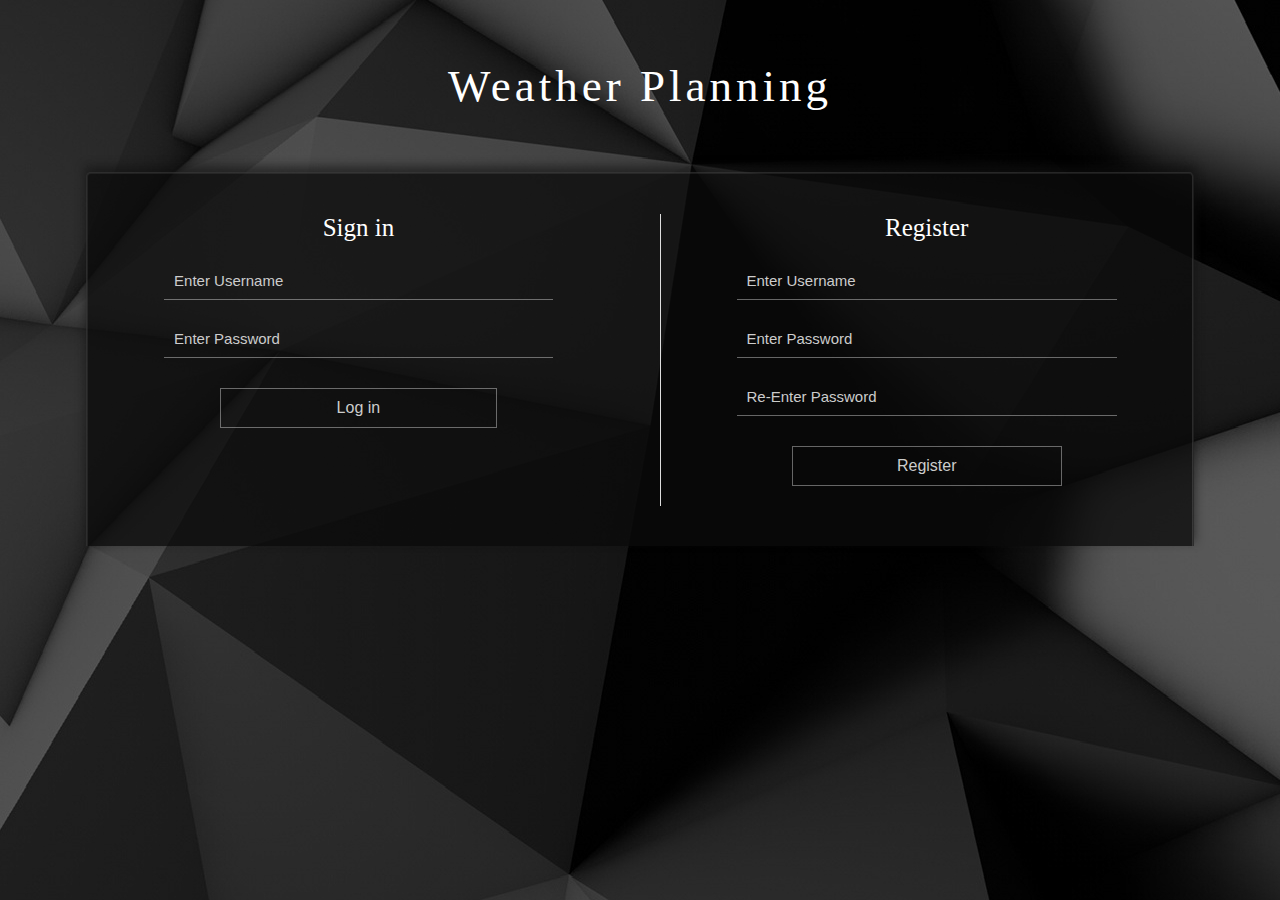
<file: src/main/webapp/index.html>
<!DOCTYPE html>
<html>
<!-- Head -->

<head>

  <title>Login</title>

  <!-- Meta-Tags -->
  <meta name="viewport" content="width=device-width, initial-scale=1">
  <meta http-equiv="Content-Type" content="text/html; charset=utf-8">
  <!-- //Meta-Tags -->

  <!-- Style -->
  <link rel="stylesheet" href="css/login.css" type="text/css" media="all">

</head>
<!-- //Head -->

<!-- Body -->

<body>

  <span id="user" class="user" style="display:none"></span>
  <h1>Weather Planning</h1>

  <div class="container">
    <div class="login">
      <h2>Sign in</h2>
      <input type="text" Name="Userame" placeholder="Enter Username" id="username">
      <input type="password" Name="Password" placeholder="Enter Password" id="password">
      <div class="errorMsg">
        <h3 id="errorMsg"></h3>
      </div>
      <div class="send-button"><input type="button" value="Log in" id="login"></div>
      <div class="clear"></div>
    </div>

    <div class="register">
      <h2>Register</h2>
      <input type="text" Name="UserameReg" placeholder="Enter Username" id="usernameReg">
      <input type="password" Name="PasswordReg" placeholder="Enter Password" id="passwordReg">
      <input type="password" Name="PasswordCheck" placeholder="Re-Enter Password" id="passwordCheck">
      <div class="errorMsgReg">
        <h3 id="errorMsgReg"></h3>
      </div>
      <div class="send-button"><input type="button" value="Register" id="register"></div>
      <div class="clear"></div>
    </div>
    <div class="clear"></div>
  </div>
  <!-- jQuery -->
  <script src="https://ajax.googleapis.com/ajax/libs/jquery/3.4.1/jquery.min.js"></script>
  <script src="js/login.js" charset="utf-8"></script>

</body>

</html>
</file>
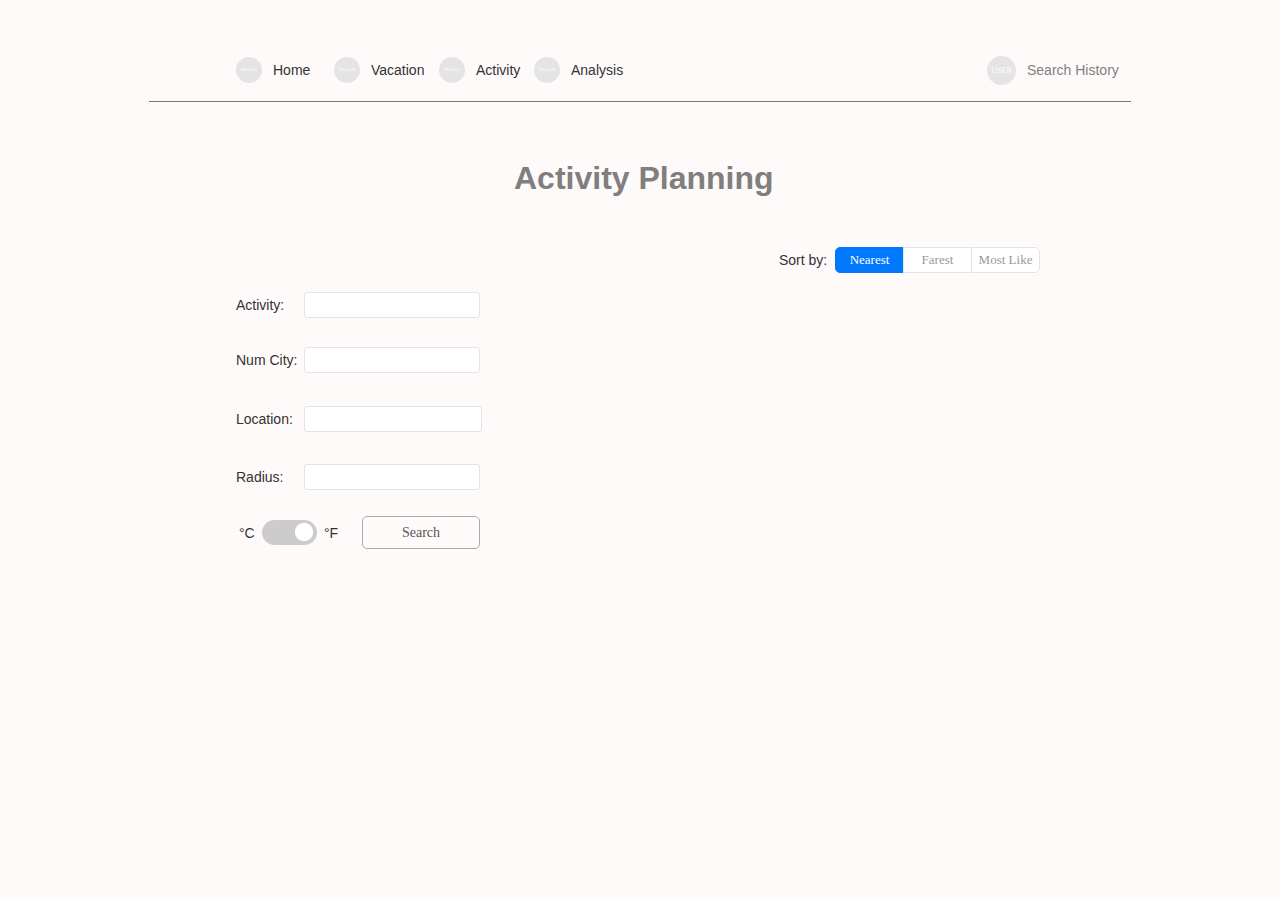
<file: mockup/activitypage.html>
﻿<!DOCTYPE html>
<html>
  <head>
    <title>ActivityPage</title>
    <meta http-equiv="X-UA-Compatible" content="IE=edge"/>
    <meta http-equiv="content-type" content="text/html; charset=utf-8"/>
    <link href="resources/css/axure_rp_page.css" type="text/css" rel="stylesheet"/>
    <link href="data/styles.css" type="text/css" rel="stylesheet"/>
    <link href="files/activitypage/styles.css" type="text/css" rel="stylesheet"/>
    <script src="resources/scripts/jquery-3.2.1.min.js"></script>
    <script src="resources/scripts/axure/axQuery.js"></script>
    <script src="resources/scripts/axure/globals.js"></script>
    <script src="resources/scripts/axutils.js"></script>
    <script src="resources/scripts/axure/annotation.js"></script>
    <script src="resources/scripts/axure/axQuery.std.js"></script>
    <script src="resources/scripts/axure/doc.js"></script>
    <script src="resources/scripts/messagecenter.js"></script>
    <script src="resources/scripts/axure/events.js"></script>
    <script src="resources/scripts/axure/recording.js"></script>
    <script src="resources/scripts/axure/action.js"></script>
    <script src="resources/scripts/axure/expr.js"></script>
    <script src="resources/scripts/axure/geometry.js"></script>
    <script src="resources/scripts/axure/flyout.js"></script>
    <script src="resources/scripts/axure/model.js"></script>
    <script src="resources/scripts/axure/repeater.js"></script>
    <script src="resources/scripts/axure/sto.js"></script>
    <script src="resources/scripts/axure/utils.temp.js"></script>
    <script src="resources/scripts/axure/variables.js"></script>
    <script src="resources/scripts/axure/drag.js"></script>
    <script src="resources/scripts/axure/move.js"></script>
    <script src="resources/scripts/axure/visibility.js"></script>
    <script src="resources/scripts/axure/style.js"></script>
    <script src="resources/scripts/axure/adaptive.js"></script>
    <script src="resources/scripts/axure/tree.js"></script>
    <script src="resources/scripts/axure/init.temp.js"></script>
    <script src="resources/scripts/axure/legacy.js"></script>
    <script src="resources/scripts/axure/viewer.js"></script>
    <script src="resources/scripts/axure/math.js"></script>
    <script src="resources/scripts/axure/jquery.nicescroll.min.js"></script>
    <script src="data/document.js"></script>
    <script src="files/activitypage/data.js"></script>
    <script type="text/javascript">
      $axure.utils.getTransparentGifPath = function() { return 'resources/images/transparent.gif'; };
      $axure.utils.getOtherPath = function() { return 'resources/Other.html'; };
      $axure.utils.getReloadPath = function() { return 'resources/reload.html'; };
    </script>
  </head>
  <body>
    <div id="base" class="">

      <!-- Unnamed (矩形) -->
      <div id="u119" class="ax_default _默认样式">
        <div id="u119_div" class=""></div>
        <div id="u119_text" class="text ">
          <p><span style="text-decoration:none;">Search</span></p>
        </div>
      </div>

      <!-- Unnamed (组合) -->
      <div id="u120" class="ax_default" data-left="100" data-top="520" data-width="100" data-height="25">

        <!-- 开关 (动态面板) -->
        <div id="u121" class="ax_default" data-label="开关">
          <div id="u121_state0" class="panel_state" data-label="State1" style="">
            <div id="u121_state0_content" class="panel_state_content">

              <!-- 背景 (矩形) -->
              <div id="u122" class="ax_default _默认样式" data-label="背景">
                <div id="u122_div" class=""></div>
                <div id="u122_text" class="text " style="display:none; visibility: hidden">
                  <p></p>
                </div>
              </div>

              <!-- 圆 (椭圆) -->
              <div id="u123" class="ax_default _默认样式" data-label="圆">
                <img id="u123_img" class="img " src="images/homepage/圆_u19.svg"/>
                <div id="u123_text" class="text " style="display:none; visibility: hidden">
                  <p></p>
                </div>
              </div>
            </div>
          </div>
        </div>

        <!-- Unnamed (矩形) -->
        <div id="u124" class="ax_default label">
          <div id="u124_div" class=""></div>
          <div id="u124_text" class="text ">
            <p><span style="text-decoration:none;">°C</span></p>
          </div>
        </div>

        <!-- Unnamed (矩形) -->
        <div id="u125" class="ax_default label">
          <div id="u125_div" class=""></div>
          <div id="u125_text" class="text ">
            <p><span style="text-decoration:none;">°F</span></p>
          </div>
        </div>
      </div>

      <!-- Unnamed (矩形) -->
      <div id="u126" class="ax_default label">
        <div id="u126_div" class=""></div>
        <div id="u126_text" class="text ">
          <p><span style="text-decoration:none;">Activity:</span></p>
        </div>
      </div>

      <!-- 输入框 (组合) -->
      <div id="u127" class="ax_default" data-label="输入框" data-left="165" data-top="292" data-width="176" data-height="26">

        <!-- 边框 (矩形) -->
        <div id="u128" class="ax_default _默认样式" data-label="边框">
          <div id="u128_div" class=""></div>
          <div id="u128_text" class="text " style="display:none; visibility: hidden">
            <p></p>
          </div>
        </div>

        <!-- 输入框 (文本框(单行)) -->
        <div id="u129" class="ax_default _默认样式" data-label="输入框">
          <div id="u129_div" class=""></div>
          <input id="u129_input" type="text" value="" class="u129_input" maxlength="20"/>
        </div>
      </div>

      <!-- Unnamed (矩形) -->
      <div id="u130" class="ax_default label">
        <div id="u130_div" class=""></div>
        <div id="u130_text" class="text ">
          <p><span style="text-decoration:none;">Num City:</span></p>
        </div>
      </div>

      <!-- 输入框 (组合) -->
      <div id="u131" class="ax_default" data-label="输入框" data-left="165" data-top="347" data-width="176" data-height="26">

        <!-- 边框 (矩形) -->
        <div id="u132" class="ax_default _默认样式" data-label="边框">
          <div id="u132_div" class=""></div>
          <div id="u132_text" class="text " style="display:none; visibility: hidden">
            <p></p>
          </div>
        </div>

        <!-- 输入框 (文本框(单行)) -->
        <div id="u133" class="ax_default _默认样式" data-label="输入框">
          <div id="u133_div" class=""></div>
          <input id="u133_input" type="text" value="" class="u133_input" maxlength="20"/>
        </div>
      </div>

      <!-- Unnamed (矩形) -->
      <div id="u134" class="ax_default label">
        <div id="u134_div" class=""></div>
        <div id="u134_text" class="text ">
          <p><span style="text-decoration:none;">Location:</span></p>
        </div>
      </div>

      <!-- 输入框 (组合) -->
      <div id="u135" class="ax_default" data-label="输入框" data-left="165" data-top="406" data-width="178" data-height="26">

        <!-- 边框 (矩形) -->
        <div id="u136" class="ax_default _默认样式" data-label="边框">
          <div id="u136_div" class=""></div>
          <div id="u136_text" class="text " style="display:none; visibility: hidden">
            <p></p>
          </div>
        </div>

        <!-- 输入框 (文本框(单行)) -->
        <div id="u137" class="ax_default _默认样式" data-label="输入框">
          <div id="u137_div" class=""></div>
          <input id="u137_input" type="text" value="" class="u137_input" maxlength="20"/>
        </div>
      </div>

      <!-- Unnamed (矩形) -->
      <div id="u138" class="ax_default label">
        <div id="u138_div" class=""></div>
        <div id="u138_text" class="text ">
          <p><span style="text-decoration:none;">Radius:</span></p>
        </div>
      </div>

      <!-- 输入框 (组合) -->
      <div id="u139" class="ax_default" data-label="输入框" data-left="165" data-top="464" data-width="176" data-height="26">

        <!-- 边框 (矩形) -->
        <div id="u140" class="ax_default _默认样式" data-label="边框">
          <div id="u140_div" class=""></div>
          <div id="u140_text" class="text " style="display:none; visibility: hidden">
            <p></p>
          </div>
        </div>

        <!-- 输入框 (文本框(单行)) -->
        <div id="u141" class="ax_default _默认样式" data-label="输入框">
          <div id="u141_div" class=""></div>
          <input id="u141_input" type="text" value="" class="u141_input" maxlength="20"/>
        </div>
      </div>

      <!-- table (组合) -->
      <div id="u142" class="ax_default ax_default_hidden" data-label="table" style="display:none; visibility: hidden" data-left="369" data-top="282" data-width="532" data-height="315">

        <!-- Unnamed (组合) -->
        <div id="u143" class="ax_default" data-left="0" data-top="0" data-width="0" data-height="0">

          <!-- Unnamed (矩形) -->
          <div id="u144" class="ax_default _默认样式">
            <div id="u144_div" class=""></div>
            <div id="u144_text" class="text " style="display:none; visibility: hidden">
              <p></p>
            </div>
          </div>

          <!-- Unnamed (矩形) -->
          <div id="u145" class="ax_default _默认样式">
            <div id="u145_div" class=""></div>
            <div id="u145_text" class="text " style="display:none; visibility: hidden">
              <p></p>
            </div>
          </div>

          <!-- Unnamed (矩形) -->
          <div id="u146" class="ax_default _默认样式">
            <div id="u146_div" class=""></div>
            <div id="u146_text" class="text " style="display:none; visibility: hidden">
              <p></p>
            </div>
          </div>

          <!-- Unnamed (矩形) -->
          <div id="u147" class="ax_default _默认样式">
            <div id="u147_div" class=""></div>
            <div id="u147_text" class="text " style="display:none; visibility: hidden">
              <p></p>
            </div>
          </div>

          <!-- Unnamed (矩形) -->
          <div id="u148" class="ax_default _默认样式">
            <div id="u148_div" class=""></div>
            <div id="u148_text" class="text " style="display:none; visibility: hidden">
              <p></p>
            </div>
          </div>

          <!-- Unnamed (矩形) -->
          <div id="u149" class="ax_default _默认样式">
            <div id="u149_div" class=""></div>
            <div id="u149_text" class="text " style="display:none; visibility: hidden">
              <p></p>
            </div>
          </div>

          <!-- Unnamed (矩形) -->
          <div id="u150" class="ax_default _默认样式">
            <div id="u150_div" class=""></div>
            <div id="u150_text" class="text " style="display:none; visibility: hidden">
              <p></p>
            </div>
          </div>

          <!-- Unnamed (矩形) -->
          <div id="u151" class="ax_default _默认样式">
            <div id="u151_div" class=""></div>
            <div id="u151_text" class="text ">
              <p style="font-size:14px;"><span style="font-family:'微软雅黑 Bold', '微软雅黑 Regular', '微软雅黑';font-weight:700;text-decoration:none;">City</span></p><p style="font-size:12px;"><span style="font-family:'微软雅黑 Regular', '微软雅黑';font-weight:400;font-style:normal;text-decoration:none;">Los Angeles</span></p><p style="font-size:12px;"><span style="font-family:'微软雅黑 Regular', '微软雅黑';font-weight:400;font-style:normal;text-decoration:none;">San Diago</span></p><p style="font-size:12px;"><span style="font-family:'微软雅黑 Regular', '微软雅黑';font-weight:400;font-style:normal;text-decoration:none;">West Hollywood</span></p><p style="font-size:12px;"><span style="font-family:'微软雅黑 Regular', '微软雅黑';font-weight:400;font-style:normal;text-decoration:none;">Santa Barbara</span></p><p style="font-size:12px;"><span style="font-family:'微软雅黑 Regular', '微软雅黑';font-weight:400;font-style:normal;text-decoration:none;">Studio City</span></p><p style="font-size:12px;"><span style="font-family:'微软雅黑 Regular', '微软雅黑';font-weight:400;font-style:normal;text-decoration:none;"><br></span></p>
            </div>
          </div>

          <!-- Unnamed (矩形) -->
          <div id="u152" class="ax_default _默认样式">
            <div id="u152_div" class=""></div>
            <div id="u152_text" class="text ">
              <p style="font-size:14px;"><span style="font-family:'微软雅黑 Bold', '微软雅黑 Regular', '微软雅黑';font-weight:700;text-decoration:none;">Country</span></p><p style="font-size:12px;"><span style="font-family:'微软雅黑 Regular', '微软雅黑';font-weight:400;font-style:normal;text-decoration:none;">U.S.</span></p><p style="font-size:12px;"><span style="font-family:'微软雅黑 Regular', '微软雅黑';font-weight:400;font-style:normal;text-decoration:none;">U.S.</span></p><p style="font-size:12px;"><span style="font-family:'微软雅黑 Regular', '微软雅黑';font-weight:400;font-style:normal;text-decoration:none;">U.S.</span></p><p style="font-size:12px;"><span style="font-family:'微软雅黑 Regular', '微软雅黑';font-weight:400;font-style:normal;text-decoration:none;">U.S.</span></p><p style="font-size:12px;"><span style="font-family:'微软雅黑 Regular', '微软雅黑';font-weight:400;font-style:normal;text-decoration:none;">U.S.</span></p>
            </div>
          </div>

          <!-- Unnamed (矩形) -->
          <div id="u153" class="ax_default _默认样式">
            <div id="u153_div" class=""></div>
            <div id="u153_text" class="text ">
              <p style="font-size:14px;"><span style="font-family:'微软雅黑 Bold', '微软雅黑 Regular', '微软雅黑';font-weight:700;text-decoration:none;">Curr. Temp.</span></p><p style="font-size:12px;"><span style="font-family:'微软雅黑 Regular', '微软雅黑';font-weight:400;font-style:normal;text-decoration:none;">76°F</span></p><p style="font-size:12px;"><span style="font-family:'微软雅黑 Regular', '微软雅黑';font-weight:400;font-style:normal;text-decoration:none;">76°F</span></p><p style="font-size:12px;"><span style="font-family:'微软雅黑 Regular', '微软雅黑';font-weight:400;font-style:normal;text-decoration:none;">76°F</span></p><p style="font-size:12px;"><span style="font-family:'微软雅黑 Regular', '微软雅黑';font-weight:400;font-style:normal;text-decoration:none;">76°F</span></p><p style="font-size:12px;"><span style="font-family:'微软雅黑 Regular', '微软雅黑';font-weight:400;font-style:normal;text-decoration:none;">76°F</span></p>
            </div>
          </div>

          <!-- Unnamed (矩形) -->
          <div id="u154" class="ax_default _默认样式">
            <div id="u154_div" class=""></div>
            <div id="u154_text" class="text ">
              <p style="font-size:14px;"><span style="font-family:'微软雅黑 Bold', '微软雅黑 Regular', '微软雅黑';font-weight:700;text-decoration:none;">Distance</span></p><p style="font-size:12px;"><span style="font-family:'微软雅黑 Regular', '微软雅黑';font-weight:400;font-style:normal;text-decoration:none;">4.5 Miles</span></p><p style="font-size:12px;"><span style="font-family:'微软雅黑 Regular', '微软雅黑';font-weight:400;font-style:normal;text-decoration:none;">4.5 Miles</span></p><p style="font-size:12px;"><span style="font-family:'微软雅黑 Regular', '微软雅黑';font-weight:400;font-style:normal;text-decoration:none;">4.5 Miles</span></p><p style="font-size:12px;"><span style="font-family:'微软雅黑 Regular', '微软雅黑';font-weight:400;font-style:normal;text-decoration:none;">4.5 Miles</span></p><p style="font-size:12px;"><span style="font-family:'微软雅黑 Regular', '微软雅黑';font-weight:400;font-style:normal;text-decoration:none;">4.5 Miles</span></p>
            </div>
          </div>

          <!-- Unnamed (矩形) -->
          <div id="u155" class="ax_default _默认样式">
            <div id="u155_div" class=""></div>
            <div id="u155_text" class="text ">
              <p style="font-size:14px;"><span style="font-family:'微软雅黑 Bold', '微软雅黑 Regular', '微软雅黑';font-weight:700;text-decoration:none;">Favorite</span></p><p style="font-size:12px;"><span style="font-family:'微软雅黑 Regular', '微软雅黑';font-weight:400;font-style:normal;text-decoration:none;"><br></span></p>
            </div>
          </div>

          <!-- Unnamed (矩形) -->
          <div id="u156" class="ax_default link_button">
            <div id="u156_div" class=""></div>
            <div id="u156_text" class="text ">
              <p><span style="text-decoration:none;">Add</span></p>
            </div>
          </div>

          <!-- Unnamed (矩形) -->
          <div id="u157" class="ax_default link_button">
            <div id="u157_div" class=""></div>
            <div id="u157_text" class="text ">
              <p><span style="text-decoration:none;">Add</span></p>
            </div>
          </div>

          <!-- Unnamed (矩形) -->
          <div id="u158" class="ax_default link_button">
            <div id="u158_div" class=""></div>
            <div id="u158_text" class="text ">
              <p><span style="text-decoration:none;">Add</span></p>
            </div>
          </div>

          <!-- Unnamed (矩形) -->
          <div id="u159" class="ax_default link_button">
            <div id="u159_div" class=""></div>
            <div id="u159_text" class="text ">
              <p><span style="text-decoration:none;">Add</span></p>
            </div>
          </div>

          <!-- Unnamed (矩形) -->
          <div id="u160" class="ax_default link_button">
            <div id="u160_div" class=""></div>
            <div id="u160_text" class="text ">
              <p><span style="text-decoration:none;">Add</span></p>
            </div>
          </div>
        </div>
      </div>

      <!-- Unnamed (矩形) -->
      <div id="u161" class="ax_default _标题_1">
        <div id="u161_div" class=""></div>
        <div id="u161_text" class="text ">
          <p><span style="text-decoration:none;">Activity Planning</span></p>
        </div>
      </div>

      <!-- Unnamed (矩形) -->
      <div id="u162" class="ax_default label">
        <div id="u162_div" class=""></div>
        <div id="u162_text" class="text ">
          <p><span style="text-decoration:none;">Sort by:</span></p>
        </div>
      </div>

      <!-- Unnamed (组合) -->
      <div id="u163" class="ax_default" data-left="696" data-top="247" data-width="205" data-height="26">

        <!-- Unnamed (矩形) -->
        <div id="u164" class="ax_default _默认样式 selected" selectiongroup="选项组4">
          <div id="u164_div" class="selected"></div>
          <div id="u164_text" class="text ">
            <p><span style="text-decoration:none;">Nearest</span></p>
          </div>
        </div>

        <!-- Unnamed (矩形) -->
        <div id="u165" class="ax_default _默认样式" selectiongroup="选项组4">
          <div id="u165_div" class=""></div>
          <div id="u165_text" class="text ">
            <p><span style="text-decoration:none;">Farest</span></p>
          </div>
        </div>

        <!-- Unnamed (矩形) -->
        <div id="u166" class="ax_default _默认样式" selectiongroup="选项组4">
          <div id="u166_div" class=""></div>
          <div id="u166_text" class="text ">
            <p><span style="text-decoration:none;">Most Like</span></p>
          </div>
        </div>
      </div>

      <!-- Unnamed (组合) -->
      <div id="u167" class="ax_default" data-left="97" data-top="52" data-width="75" data-height="36">

        <!-- Unnamed (矩形) -->
        <div id="u168" class="ax_default _默认样式">
          <div id="u168_div" class=""></div>
          <div id="u168_text" class="text ">
            <p><span style="text-decoration:none;">IMAGE</span></p>
          </div>
        </div>

        <!-- Unnamed (矩形) -->
        <div id="u169" class="ax_default label">
          <div id="u169_div" class=""></div>
          <div id="u169_text" class="text ">
            <p><span style="text-decoration:none;">Home</span></p>
          </div>
        </div>
      </div>

      <!-- Unnamed (组合) -->
      <div id="u170" class="ax_default" data-left="195" data-top="52" data-width="91" data-height="36">

        <!-- Unnamed (矩形) -->
        <div id="u171" class="ax_default _默认样式">
          <div id="u171_div" class=""></div>
          <div id="u171_text" class="text ">
            <p><span style="text-decoration:none;">IMAGE</span></p>
          </div>
        </div>

        <!-- Unnamed (矩形) -->
        <div id="u172" class="ax_default label">
          <div id="u172_div" class=""></div>
          <div id="u172_text" class="text ">
            <p><span style="text-decoration:none;">Vacation</span></p>
          </div>
        </div>
      </div>

      <!-- Unnamed (组合) -->
      <div id="u173" class="ax_default" data-left="300" data-top="52" data-width="82" data-height="36">

        <!-- Unnamed (矩形) -->
        <div id="u174" class="ax_default _默认样式">
          <div id="u174_div" class=""></div>
          <div id="u174_text" class="text ">
            <p><span style="text-decoration:none;">IMAGE</span></p>
          </div>
        </div>

        <!-- Unnamed (矩形) -->
        <div id="u175" class="ax_default label">
          <div id="u175_div" class=""></div>
          <div id="u175_text" class="text ">
            <p><span style="text-decoration:none;">Activity</span></p>
          </div>
        </div>
      </div>

      <!-- Unnamed (组合) -->
      <div id="u176" class="ax_default" data-left="395" data-top="52" data-width="90" data-height="36">

        <!-- Unnamed (矩形) -->
        <div id="u177" class="ax_default _默认样式">
          <div id="u177_div" class=""></div>
          <div id="u177_text" class="text ">
            <p><span style="text-decoration:none;">IMAGE</span></p>
          </div>
        </div>

        <!-- Unnamed (矩形) -->
        <div id="u178" class="ax_default label">
          <div id="u178_div" class=""></div>
          <div id="u178_text" class="text ">
            <p><span style="text-decoration:none;">Analysis</span></p>
          </div>
        </div>
      </div>

      <!-- Unnamed (直线 / 行距) -->
      <div id="u179" class="ax_default line">
        <img id="u179_img" class="img " src="images/homepage/u37.svg"/>
        <div id="u179_text" class="text " style="display:none; visibility: hidden">
          <p></p>
        </div>
      </div>

      <!-- user (组合) -->
      <div id="u180" class="ax_default" data-label="user" data-left="848" data-top="52" data-width="132" data-height="36">

        <!-- Unnamed (矩形) -->
        <div id="u181" class="ax_default _默认样式">
          <div id="u181_div" class=""></div>
          <div id="u181_text" class="text ">
            <p><span style="text-decoration:none;">USER</span></p>
          </div>
        </div>

        <!-- Unnamed (矩形) -->
        <div id="u182" class="ax_default label">
          <div id="u182_div" class=""></div>
          <div id="u182_text" class="text ">
            <p><span style="text-decoration:none;">Search History</span></p>
          </div>
        </div>
      </div>
    </div>
    <script src="resources/scripts/axure/ios.js"></script>
  </body>
</html>
</file>
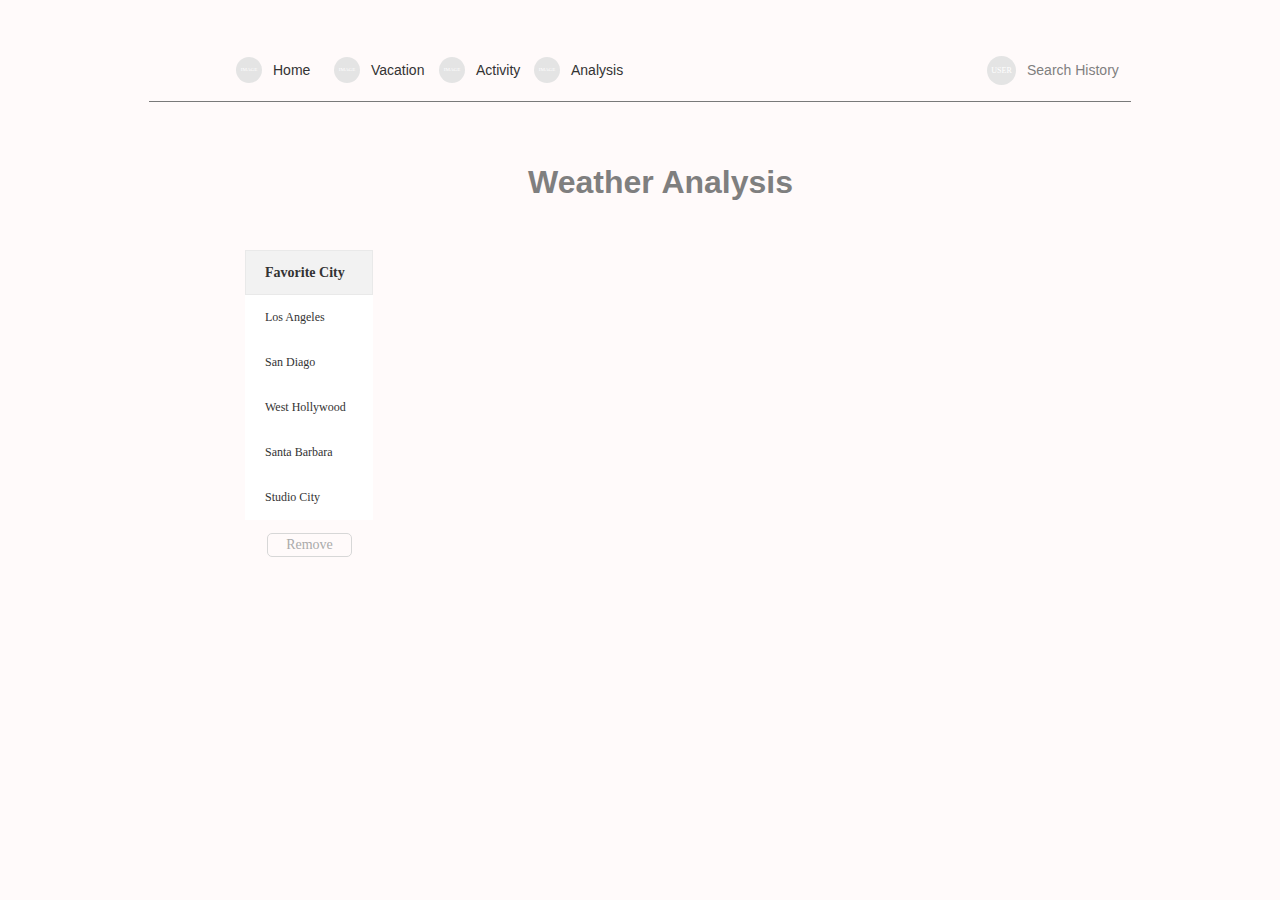
<file: mockup/analysispage.html>
﻿<!DOCTYPE html>
<html>
  <head>
    <title>AnalysisPage</title>
    <meta http-equiv="X-UA-Compatible" content="IE=edge"/>
    <meta http-equiv="content-type" content="text/html; charset=utf-8"/>
    <link href="resources/css/axure_rp_page.css" type="text/css" rel="stylesheet"/>
    <link href="data/styles.css" type="text/css" rel="stylesheet"/>
    <link href="files/analysispage/styles.css" type="text/css" rel="stylesheet"/>
    <script src="resources/scripts/jquery-3.2.1.min.js"></script>
    <script src="resources/scripts/axure/axQuery.js"></script>
    <script src="resources/scripts/axure/globals.js"></script>
    <script src="resources/scripts/axutils.js"></script>
    <script src="resources/scripts/axure/annotation.js"></script>
    <script src="resources/scripts/axure/axQuery.std.js"></script>
    <script src="resources/scripts/axure/doc.js"></script>
    <script src="resources/scripts/messagecenter.js"></script>
    <script src="resources/scripts/axure/events.js"></script>
    <script src="resources/scripts/axure/recording.js"></script>
    <script src="resources/scripts/axure/action.js"></script>
    <script src="resources/scripts/axure/expr.js"></script>
    <script src="resources/scripts/axure/geometry.js"></script>
    <script src="resources/scripts/axure/flyout.js"></script>
    <script src="resources/scripts/axure/model.js"></script>
    <script src="resources/scripts/axure/repeater.js"></script>
    <script src="resources/scripts/axure/sto.js"></script>
    <script src="resources/scripts/axure/utils.temp.js"></script>
    <script src="resources/scripts/axure/variables.js"></script>
    <script src="resources/scripts/axure/drag.js"></script>
    <script src="resources/scripts/axure/move.js"></script>
    <script src="resources/scripts/axure/visibility.js"></script>
    <script src="resources/scripts/axure/style.js"></script>
    <script src="resources/scripts/axure/adaptive.js"></script>
    <script src="resources/scripts/axure/tree.js"></script>
    <script src="resources/scripts/axure/init.temp.js"></script>
    <script src="resources/scripts/axure/legacy.js"></script>
    <script src="resources/scripts/axure/viewer.js"></script>
    <script src="resources/scripts/axure/math.js"></script>
    <script src="resources/scripts/axure/jquery.nicescroll.min.js"></script>
    <script src="data/document.js"></script>
    <script src="files/analysispage/data.js"></script>
    <script type="text/javascript">
      $axure.utils.getTransparentGifPath = function() { return 'resources/images/transparent.gif'; };
      $axure.utils.getOtherPath = function() { return 'resources/Other.html'; };
      $axure.utils.getReloadPath = function() { return 'resources/reload.html'; };
    </script>
  </head>
  <body>
    <div id="base" class="">

      <!-- user (组合) -->
      <div id="u183" class="ax_default" data-label="user" data-left="848" data-top="52" data-width="132" data-height="36">

        <!-- Unnamed (矩形) -->
        <div id="u184" class="ax_default _默认样式">
          <div id="u184_div" class=""></div>
          <div id="u184_text" class="text ">
            <p><span style="text-decoration:none;">USER</span></p>
          </div>
        </div>

        <!-- Unnamed (矩形) -->
        <div id="u185" class="ax_default label">
          <div id="u185_div" class=""></div>
          <div id="u185_text" class="text ">
            <p><span style="text-decoration:none;">Search History</span></p>
          </div>
        </div>
      </div>

      <!-- Unnamed (矩形) -->
      <div id="u186" class="ax_default _标题_1">
        <div id="u186_div" class=""></div>
        <div id="u186_text" class="text ">
          <p><span style="text-decoration:none;">Weather Analysis</span></p>
        </div>
      </div>

      <!-- Unnamed (矩形) -->
      <div id="u187" class="ax_default _默认样式">
        <div id="u187_div" class=""></div>
        <div id="u187_text" class="text " style="display:none; visibility: hidden">
          <p></p>
        </div>
      </div>

      <!-- Unnamed (矩形) -->
      <div id="u188" class="ax_default _默认样式">
        <div id="u188_div" class=""></div>
        <div id="u188_text" class="text " style="display:none; visibility: hidden">
          <p></p>
        </div>
      </div>

      <!-- shadow (矩形) -->
      <div id="u189" class="ax_default box_3 ax_default_hidden" data-label="shadow" style="display:none; visibility: hidden">
        <div id="u189_div" class=""></div>
        <div id="u189_text" class="text " style="display:none; visibility: hidden">
          <p></p>
        </div>
      </div>

      <!-- Unnamed (矩形) -->
      <div id="u190" class="ax_default _默认样式">
        <div id="u190_div" class=""></div>
        <div id="u190_text" class="text ">
          <p style="font-size:14px;"><span style="font-family:'微软雅黑 Bold', '微软雅黑 Regular', '微软雅黑';font-weight:700;text-decoration:none;">Favorite City</span></p><p style="font-size:12px;"><span style="font-family:'微软雅黑 Regular', '微软雅黑';font-weight:400;font-style:normal;text-decoration:none;">Los Angeles</span></p><p style="font-size:12px;"><span style="font-family:'微软雅黑 Regular', '微软雅黑';font-weight:400;font-style:normal;text-decoration:none;">San Diago</span></p><p style="font-size:12px;"><span style="font-family:'微软雅黑 Regular', '微软雅黑';font-weight:400;font-style:normal;text-decoration:none;">West Hollywood</span></p><p style="font-size:12px;"><span style="font-family:'微软雅黑 Regular', '微软雅黑';font-weight:400;font-style:normal;text-decoration:none;">Santa Barbara</span></p><p style="font-size:12px;"><span style="font-family:'微软雅黑 Regular', '微软雅黑';font-weight:400;font-style:normal;text-decoration:none;">Studio City</span></p><p style="font-size:12px;"><span style="font-family:'微软雅黑 Regular', '微软雅黑';font-weight:400;font-style:normal;text-decoration:none;"><br></span></p>
        </div>
      </div>

      <!-- Unnamed (矩形) -->
      <div id="u191" class="ax_default _默认样式">
        <div id="u191_div" class=""></div>
        <div id="u191_text" class="text ">
          <p><span style="text-decoration:none;">Remove</span></p>
        </div>
      </div>

      <!-- result (组合) -->
      <div id="u192" class="ax_default ax_default_hidden" data-label="result" style="display:none; visibility: hidden" data-left="312" data-top="250" data-width="717" data-height="402">

        <!-- Unnamed (组合) -->
        <div id="u193" class="ax_default" data-left="0" data-top="0" data-width="0" data-height="0">

          <!-- Unnamed (图像) -->
          <div id="u194" class="ax_default _图像">
            <img id="u194_img" class="img " src="images/homepage/u22.png"/>
            <div id="u194_text" class="text " style="display:none; visibility: hidden">
              <p></p>
            </div>
          </div>

          <!-- Unnamed (图像) -->
          <div id="u195" class="ax_default _图像">
            <img id="u195_img" class="img " src="images/analysispage/u195.png"/>
            <div id="u195_text" class="text " style="display:none; visibility: hidden">
              <p></p>
            </div>
          </div>

          <!-- Unnamed (矩形) -->
          <div id="u196" class="ax_default box_1">
            <div id="u196_div" class=""></div>
            <div id="u196_text" class="text " style="display:none; visibility: hidden">
              <p></p>
            </div>
          </div>
        </div>

        <!-- Unnamed (矩形) -->
        <div id="u197" class="ax_default box_2">
          <div id="u197_div" class=""></div>
          <div id="u197_text" class="text ">
            <p><span style="text-decoration:none;">Weather Graph</span></p>
          </div>
        </div>

        <!-- 轮播组件 (动态面板) -->
        <div id="u198" class="ax_default" data-label="轮播组件">
          <div id="u198_state0" class="panel_state" data-label="State1" style="">
            <div id="u198_state0_content" class="panel_state_content">

              <!-- 轮播 (动态面板) -->
              <div id="u199" class="ax_default" data-label="轮播">
                <div id="u199_state0" class="panel_state" data-label="1" style="">
                  <div id="u199_state0_content" class="panel_state_content">

                    <!-- Unnamed (矩形) -->
                    <div id="u200" class="ax_default _默认样式">
                      <div id="u200_div" class=""></div>
                      <div id="u200_text" class="text ">
                        <p><span style="text-decoration:none;"></span></p>
                      </div>
                    </div>
                  </div>
                </div>
                <div id="u199_state1" class="panel_state" data-label="2" style="visibility: hidden;">
                  <div id="u199_state1_content" class="panel_state_content">

                    <!-- Unnamed (矩形) -->
                    <div id="u201" class="ax_default _默认样式">
                      <div id="u201_div" class=""></div>
                      <div id="u201_text" class="text ">
                        <p><span style="text-decoration:none;"></span></p>
                      </div>
                    </div>
                  </div>
                </div>
                <div id="u199_state2" class="panel_state" data-label="3" style="visibility: hidden;">
                  <div id="u199_state2_content" class="panel_state_content">

                    <!-- Unnamed (矩形) -->
                    <div id="u202" class="ax_default _默认样式">
                      <div id="u202_div" class=""></div>
                      <div id="u202_text" class="text ">
                        <p><span style="text-decoration:none;"></span></p>
                      </div>
                    </div>
                  </div>
                </div>
                <div id="u199_state3" class="panel_state" data-label="4" style="visibility: hidden;">
                  <div id="u199_state3_content" class="panel_state_content">

                    <!-- Unnamed (矩形) -->
                    <div id="u203" class="ax_default _默认样式">
                      <div id="u203_div" class=""></div>
                      <div id="u203_text" class="text ">
                        <p><span style="text-decoration:none;"></span></p>
                      </div>
                    </div>
                  </div>
                </div>
              </div>

              <!-- 选择按钮 (组合) -->
              <div id="u204" class="ax_default" data-label="选择按钮" data-left="161" data-top="181" data-width="56" data-height="8">

                <!-- 圆点-1 (椭圆) -->
                <div id="u205" class="ax_default _默认样式 selected" data-label="圆点-1" selectiongroup="按纽组-1">
                  <img id="u205_img" class="img " src="images/analysispage/圆点-1_u205_selected.svg"/>
                  <div id="u205_text" class="text " style="display:none; visibility: hidden">
                    <p></p>
                  </div>
                </div>

                <!-- 圆点-2 (椭圆) -->
                <div id="u206" class="ax_default _默认样式" data-label="圆点-2" selectiongroup="按纽组-1">
                  <img id="u206_img" class="img " src="images/analysispage/圆点-1_u205.svg"/>
                  <div id="u206_text" class="text " style="display:none; visibility: hidden">
                    <p></p>
                  </div>
                </div>

                <!-- 圆点-3 (椭圆) -->
                <div id="u207" class="ax_default _默认样式" data-label="圆点-3" selectiongroup="按纽组-1">
                  <img id="u207_img" class="img " src="images/analysispage/圆点-1_u205.svg"/>
                  <div id="u207_text" class="text " style="display:none; visibility: hidden">
                    <p></p>
                  </div>
                </div>

                <!-- 圆点-4 (椭圆) -->
                <div id="u208" class="ax_default _默认样式" data-label="圆点-4" selectiongroup="按纽组-1">
                  <img id="u208_img" class="img " src="images/analysispage/圆点-1_u205.svg"/>
                  <div id="u208_text" class="text " style="display:none; visibility: hidden">
                    <p></p>
                  </div>
                </div>
              </div>
            </div>
          </div>
        </div>
      </div>

      <!-- Unnamed (图像热区) -->
      <div id="u209" class="ax_default">
      </div>

      <!-- Unnamed (图像热区) -->
      <div id="u210" class="ax_default">
      </div>

      <!-- Unnamed (图像热区) -->
      <div id="u211" class="ax_default">
      </div>

      <!-- Unnamed (图像热区) -->
      <div id="u212" class="ax_default">
      </div>

      <!-- Unnamed (图像热区) -->
      <div id="u213" class="ax_default">
      </div>

      <!-- Unnamed (组合) -->
      <div id="u214" class="ax_default" data-left="97" data-top="52" data-width="75" data-height="36">

        <!-- Unnamed (矩形) -->
        <div id="u215" class="ax_default _默认样式">
          <div id="u215_div" class=""></div>
          <div id="u215_text" class="text ">
            <p><span style="text-decoration:none;">IMAGE</span></p>
          </div>
        </div>

        <!-- Unnamed (矩形) -->
        <div id="u216" class="ax_default label">
          <div id="u216_div" class=""></div>
          <div id="u216_text" class="text ">
            <p><span style="text-decoration:none;">Home</span></p>
          </div>
        </div>
      </div>

      <!-- Unnamed (组合) -->
      <div id="u217" class="ax_default" data-left="195" data-top="52" data-width="91" data-height="36">

        <!-- Unnamed (矩形) -->
        <div id="u218" class="ax_default _默认样式">
          <div id="u218_div" class=""></div>
          <div id="u218_text" class="text ">
            <p><span style="text-decoration:none;">IMAGE</span></p>
          </div>
        </div>

        <!-- Unnamed (矩形) -->
        <div id="u219" class="ax_default label">
          <div id="u219_div" class=""></div>
          <div id="u219_text" class="text ">
            <p><span style="text-decoration:none;">Vacation</span></p>
          </div>
        </div>
      </div>

      <!-- Unnamed (组合) -->
      <div id="u220" class="ax_default" data-left="300" data-top="52" data-width="82" data-height="36">

        <!-- Unnamed (矩形) -->
        <div id="u221" class="ax_default _默认样式">
          <div id="u221_div" class=""></div>
          <div id="u221_text" class="text ">
            <p><span style="text-decoration:none;">IMAGE</span></p>
          </div>
        </div>

        <!-- Unnamed (矩形) -->
        <div id="u222" class="ax_default label">
          <div id="u222_div" class=""></div>
          <div id="u222_text" class="text ">
            <p><span style="text-decoration:none;">Activity</span></p>
          </div>
        </div>
      </div>

      <!-- Unnamed (组合) -->
      <div id="u223" class="ax_default" data-left="395" data-top="52" data-width="90" data-height="36">

        <!-- Unnamed (矩形) -->
        <div id="u224" class="ax_default _默认样式">
          <div id="u224_div" class=""></div>
          <div id="u224_text" class="text ">
            <p><span style="text-decoration:none;">IMAGE</span></p>
          </div>
        </div>

        <!-- Unnamed (矩形) -->
        <div id="u225" class="ax_default label">
          <div id="u225_div" class=""></div>
          <div id="u225_text" class="text ">
            <p><span style="text-decoration:none;">Analysis</span></p>
          </div>
        </div>
      </div>

      <!-- Unnamed (直线 / 行距) -->
      <div id="u226" class="ax_default line">
        <img id="u226_img" class="img " src="images/homepage/u37.svg"/>
        <div id="u226_text" class="text " style="display:none; visibility: hidden">
          <p></p>
        </div>
      </div>

      <!-- popup (组合) -->
      <div id="u227" class="ax_default ax_default_hidden" data-label="popup" style="display:none; visibility: hidden" data-left="367" data-top="280" data-width="381" data-height="244">

        <!-- Unnamed (矩形) -->
        <div id="u228" class="ax_default _默认样式">
          <div id="u228_div" class=""></div>
          <div id="u228_text" class="text " style="display:none; visibility: hidden">
            <p></p>
          </div>
        </div>

        <!-- Unnamed (矩形) -->
        <div id="u229" class="ax_default _默认样式">
          <div id="u229_div" class=""></div>
          <div id="u229_text" class="text ">
            <p><span style="text-decoration:none;">Yes</span></p>
          </div>
        </div>

        <!-- Unnamed (占位符) -->
        <div id="u230" class="ax_default placeholder">
          <img id="u230_img" class="img " src="images/analysispage/u230.svg"/>
          <div id="u230_text" class="text " style="display:none; visibility: hidden">
            <p></p>
          </div>
        </div>

        <!-- Unnamed (矩形) -->
        <div id="u231" class="ax_default _默认样式">
          <div id="u231_div" class=""></div>
          <div id="u231_text" class="text ">
            <p><span style="text-decoration:none;">Cancel</span></p>
          </div>
        </div>

        <!-- Unnamed (矩形) -->
        <div id="u232" class="ax_default _标题_3">
          <div id="u232_div" class=""></div>
          <div id="u232_text" class="text ">
            <p><span style="text-decoration:none;">Are you sure you want to remove this city from favorite?</span></p>
          </div>
        </div>
      </div>
    </div>
    <script src="resources/scripts/axure/ios.js"></script>
  </body>
</html>
</file>
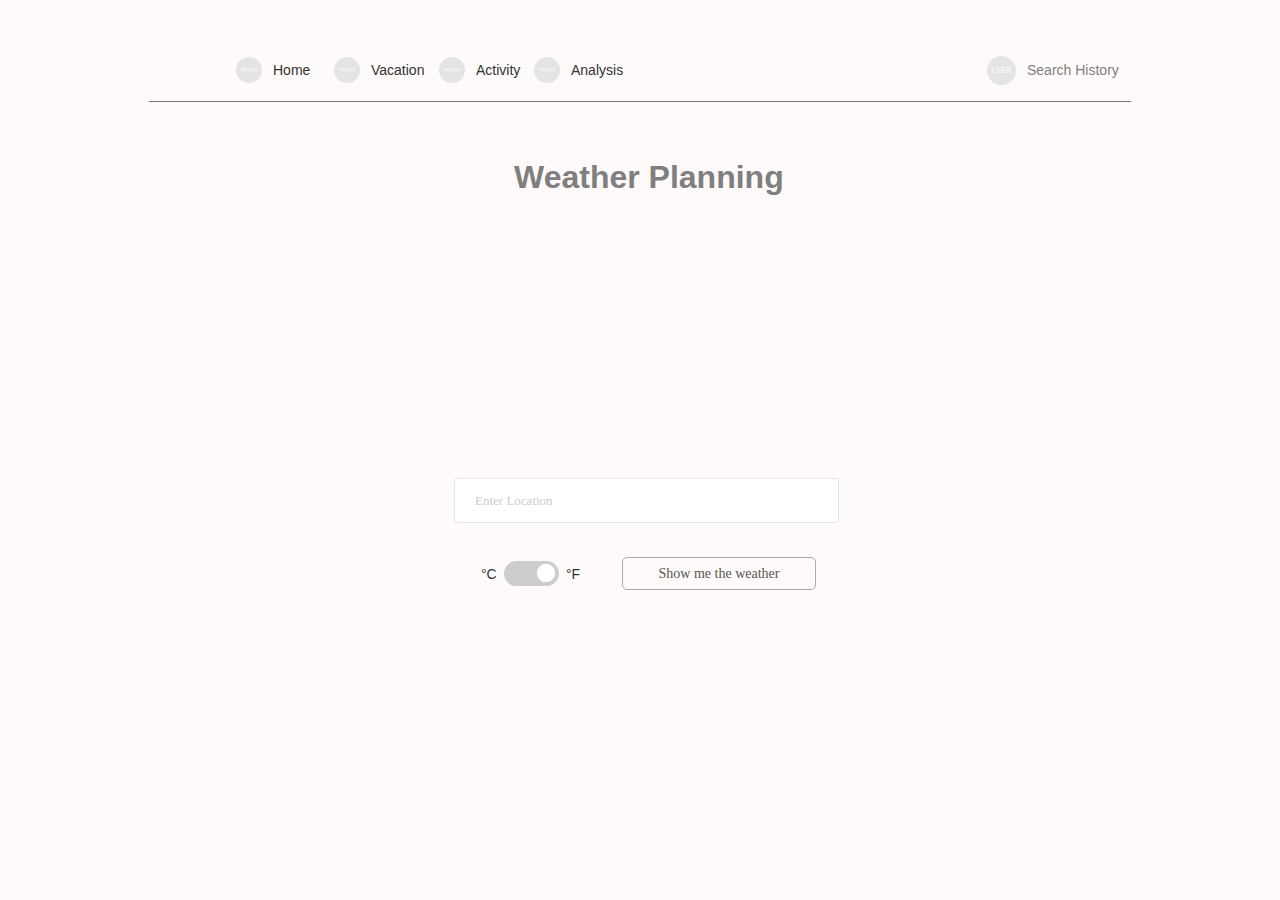
<file: mockup/homepage.html>
﻿<!DOCTYPE html>
<html>
  <head>
    <title>HomePage</title>
    <meta http-equiv="X-UA-Compatible" content="IE=edge"/>
    <meta http-equiv="content-type" content="text/html; charset=utf-8"/>
    <link href="resources/css/axure_rp_page.css" type="text/css" rel="stylesheet"/>
    <link href="data/styles.css" type="text/css" rel="stylesheet"/>
    <link href="files/homepage/styles.css" type="text/css" rel="stylesheet"/>
    <script src="resources/scripts/jquery-3.2.1.min.js"></script>
    <script src="resources/scripts/axure/axQuery.js"></script>
    <script src="resources/scripts/axure/globals.js"></script>
    <script src="resources/scripts/axutils.js"></script>
    <script src="resources/scripts/axure/annotation.js"></script>
    <script src="resources/scripts/axure/axQuery.std.js"></script>
    <script src="resources/scripts/axure/doc.js"></script>
    <script src="resources/scripts/messagecenter.js"></script>
    <script src="resources/scripts/axure/events.js"></script>
    <script src="resources/scripts/axure/recording.js"></script>
    <script src="resources/scripts/axure/action.js"></script>
    <script src="resources/scripts/axure/expr.js"></script>
    <script src="resources/scripts/axure/geometry.js"></script>
    <script src="resources/scripts/axure/flyout.js"></script>
    <script src="resources/scripts/axure/model.js"></script>
    <script src="resources/scripts/axure/repeater.js"></script>
    <script src="resources/scripts/axure/sto.js"></script>
    <script src="resources/scripts/axure/utils.temp.js"></script>
    <script src="resources/scripts/axure/variables.js"></script>
    <script src="resources/scripts/axure/drag.js"></script>
    <script src="resources/scripts/axure/move.js"></script>
    <script src="resources/scripts/axure/visibility.js"></script>
    <script src="resources/scripts/axure/style.js"></script>
    <script src="resources/scripts/axure/adaptive.js"></script>
    <script src="resources/scripts/axure/tree.js"></script>
    <script src="resources/scripts/axure/init.temp.js"></script>
    <script src="resources/scripts/axure/legacy.js"></script>
    <script src="resources/scripts/axure/viewer.js"></script>
    <script src="resources/scripts/axure/math.js"></script>
    <script src="resources/scripts/axure/jquery.nicescroll.min.js"></script>
    <script src="data/document.js"></script>
    <script src="files/homepage/data.js"></script>
    <script type="text/javascript">
      $axure.utils.getTransparentGifPath = function() { return 'resources/images/transparent.gif'; };
      $axure.utils.getOtherPath = function() { return 'resources/Other.html'; };
      $axure.utils.getReloadPath = function() { return 'resources/reload.html'; };
    </script>
  </head>
  <body>
    <div id="base" class="">

      <!-- 输入框 (组合) -->
      <div id="u12" class="ax_default" data-label="输入框" data-left="315" data-top="478" data-width="385" data-height="45">

        <!-- 边框 (矩形) -->
        <div id="u13" class="ax_default _默认样式" data-label="边框">
          <div id="u13_div" class=""></div>
          <div id="u13_text" class="text " style="display:none; visibility: hidden">
            <p></p>
          </div>
        </div>

        <!-- 输入框 (文本框(单行)) -->
        <div id="u14" class="ax_default _默认样式" data-label="输入框">
          <div id="u14_div" class=""></div>
          <input id="u14_input" type="text" value="" class="u14_input" maxlength="20"/>
        </div>
      </div>

      <!-- Unnamed (矩形) -->
      <div id="u15" class="ax_default _默认样式">
        <div id="u15_div" class=""></div>
        <div id="u15_text" class="text ">
          <p><span style="text-decoration:none;">Show me the weather</span></p>
        </div>
      </div>

      <!-- Unnamed (组合) -->
      <div id="u16" class="ax_default" data-left="342" data-top="561" data-width="100" data-height="25">

        <!-- 开关 (动态面板) -->
        <div id="u17" class="ax_default" data-label="开关">
          <div id="u17_state0" class="panel_state" data-label="State1" style="">
            <div id="u17_state0_content" class="panel_state_content">

              <!-- 背景 (矩形) -->
              <div id="u18" class="ax_default _默认样式" data-label="背景">
                <div id="u18_div" class=""></div>
                <div id="u18_text" class="text " style="display:none; visibility: hidden">
                  <p></p>
                </div>
              </div>

              <!-- 圆 (椭圆) -->
              <div id="u19" class="ax_default _默认样式" data-label="圆">
                <img id="u19_img" class="img " src="images/homepage/圆_u19.svg"/>
                <div id="u19_text" class="text " style="display:none; visibility: hidden">
                  <p></p>
                </div>
              </div>
            </div>
          </div>
        </div>

        <!-- Unnamed (矩形) -->
        <div id="u20" class="ax_default label">
          <div id="u20_div" class=""></div>
          <div id="u20_text" class="text ">
            <p><span style="text-decoration:none;">°C</span></p>
          </div>
        </div>

        <!-- Unnamed (矩形) -->
        <div id="u21" class="ax_default label">
          <div id="u21_div" class=""></div>
          <div id="u21_text" class="text ">
            <p><span style="text-decoration:none;">°F</span></p>
          </div>
        </div>
      </div>

      <!-- Unnamed (图像) -->
      <div id="u22" class="ax_default _图像 ax_default_hidden" style="display:none; visibility: hidden">
        <img id="u22_img" class="img " src="images/homepage/u22.png"/>
        <div id="u22_text" class="text " style="display:none; visibility: hidden">
          <p></p>
        </div>
      </div>

      <!-- Unnamed (组合) -->
      <div id="u23" class="ax_default" data-left="97" data-top="52" data-width="75" data-height="36">

        <!-- Unnamed (矩形) -->
        <div id="u24" class="ax_default _默认样式">
          <div id="u24_div" class=""></div>
          <div id="u24_text" class="text ">
            <p><span style="text-decoration:none;">IMAGE</span></p>
          </div>
        </div>

        <!-- Unnamed (矩形) -->
        <div id="u25" class="ax_default label">
          <div id="u25_div" class=""></div>
          <div id="u25_text" class="text ">
            <p><span style="text-decoration:none;">Home</span></p>
          </div>
        </div>
      </div>

      <!-- Unnamed (矩形) -->
      <div id="u26" class="ax_default _标题_1">
        <div id="u26_div" class=""></div>
        <div id="u26_text" class="text ">
          <p><span style="text-decoration:none;">Weather Planning</span></p>
        </div>
      </div>

      <!-- Unnamed (矩形) -->
      <div id="u27" class="ax_default label">
        <div id="u27_div" class=""></div>
        <div id="u27_text" class="text ">
          <p><span style="text-decoration:none;">.</span></p>
        </div>
      </div>

      <!-- Unnamed (组合) -->
      <div id="u28" class="ax_default" data-left="195" data-top="52" data-width="91" data-height="36">

        <!-- Unnamed (矩形) -->
        <div id="u29" class="ax_default _默认样式">
          <div id="u29_div" class=""></div>
          <div id="u29_text" class="text ">
            <p><span style="text-decoration:none;">IMAGE</span></p>
          </div>
        </div>

        <!-- Unnamed (矩形) -->
        <div id="u30" class="ax_default label">
          <div id="u30_div" class=""></div>
          <div id="u30_text" class="text ">
            <p><span style="text-decoration:none;">Vacation</span></p>
          </div>
        </div>
      </div>

      <!-- Unnamed (组合) -->
      <div id="u31" class="ax_default" data-left="300" data-top="52" data-width="82" data-height="36">

        <!-- Unnamed (矩形) -->
        <div id="u32" class="ax_default _默认样式">
          <div id="u32_div" class=""></div>
          <div id="u32_text" class="text ">
            <p><span style="text-decoration:none;">IMAGE</span></p>
          </div>
        </div>

        <!-- Unnamed (矩形) -->
        <div id="u33" class="ax_default label">
          <div id="u33_div" class=""></div>
          <div id="u33_text" class="text ">
            <p><span style="text-decoration:none;">Activity</span></p>
          </div>
        </div>
      </div>

      <!-- Unnamed (组合) -->
      <div id="u34" class="ax_default" data-left="395" data-top="52" data-width="90" data-height="36">

        <!-- Unnamed (矩形) -->
        <div id="u35" class="ax_default _默认样式">
          <div id="u35_div" class=""></div>
          <div id="u35_text" class="text ">
            <p><span style="text-decoration:none;">IMAGE</span></p>
          </div>
        </div>

        <!-- Unnamed (矩形) -->
        <div id="u36" class="ax_default label">
          <div id="u36_div" class=""></div>
          <div id="u36_text" class="text ">
            <p><span style="text-decoration:none;">Analysis</span></p>
          </div>
        </div>
      </div>

      <!-- Unnamed (直线 / 行距) -->
      <div id="u37" class="ax_default line">
        <img id="u37_img" class="img " src="images/homepage/u37.svg"/>
        <div id="u37_text" class="text " style="display:none; visibility: hidden">
          <p></p>
        </div>
      </div>

      <!-- user (组合) -->
      <div id="u38" class="ax_default" data-label="user" data-left="848" data-top="52" data-width="132" data-height="36">

        <!-- Unnamed (矩形) -->
        <div id="u39" class="ax_default _默认样式">
          <div id="u39_div" class=""></div>
          <div id="u39_text" class="text ">
            <p><span style="text-decoration:none;">USER</span></p>
          </div>
        </div>

        <!-- Unnamed (矩形) -->
        <div id="u40" class="ax_default label">
          <div id="u40_div" class=""></div>
          <div id="u40_text" class="text ">
            <p><span style="text-decoration:none;">Search History</span></p>
          </div>
        </div>
      </div>
    </div>
    <script src="resources/scripts/axure/ios.js"></script>
  </body>
</html>
</file>
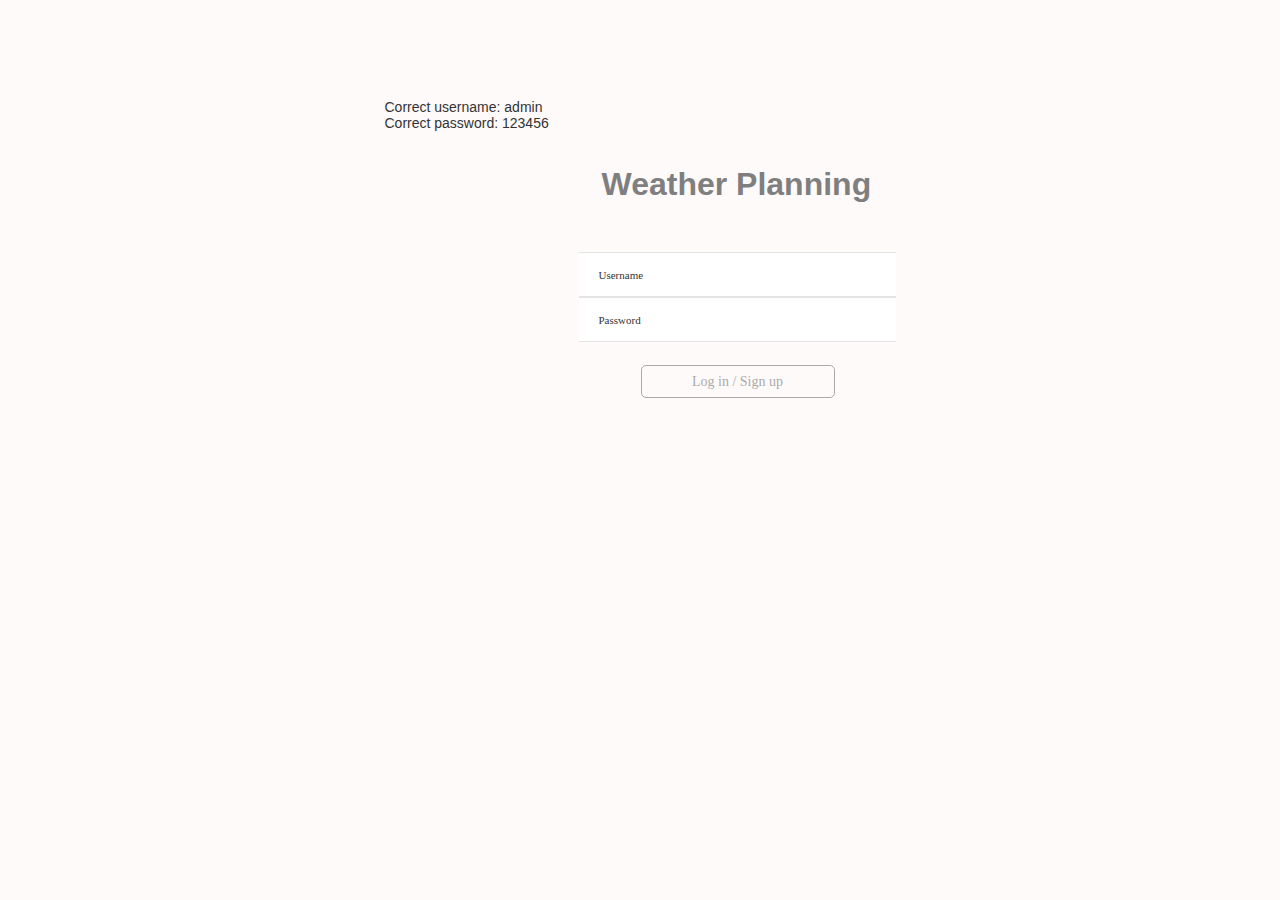
<file: mockup/login_page.html>
﻿<!DOCTYPE html>
<html>
  <head>
    <title>Login Page</title>
    <meta http-equiv="X-UA-Compatible" content="IE=edge"/>
    <meta http-equiv="content-type" content="text/html; charset=utf-8"/>
    <link href="resources/css/axure_rp_page.css" type="text/css" rel="stylesheet"/>
    <link href="data/styles.css" type="text/css" rel="stylesheet"/>
    <link href="files/login_page/styles.css" type="text/css" rel="stylesheet"/>
    <script src="resources/scripts/jquery-3.2.1.min.js"></script>
    <script src="resources/scripts/axure/axQuery.js"></script>
    <script src="resources/scripts/axure/globals.js"></script>
    <script src="resources/scripts/axutils.js"></script>
    <script src="resources/scripts/axure/annotation.js"></script>
    <script src="resources/scripts/axure/axQuery.std.js"></script>
    <script src="resources/scripts/axure/doc.js"></script>
    <script src="resources/scripts/messagecenter.js"></script>
    <script src="resources/scripts/axure/events.js"></script>
    <script src="resources/scripts/axure/recording.js"></script>
    <script src="resources/scripts/axure/action.js"></script>
    <script src="resources/scripts/axure/expr.js"></script>
    <script src="resources/scripts/axure/geometry.js"></script>
    <script src="resources/scripts/axure/flyout.js"></script>
    <script src="resources/scripts/axure/model.js"></script>
    <script src="resources/scripts/axure/repeater.js"></script>
    <script src="resources/scripts/axure/sto.js"></script>
    <script src="resources/scripts/axure/utils.temp.js"></script>
    <script src="resources/scripts/axure/variables.js"></script>
    <script src="resources/scripts/axure/drag.js"></script>
    <script src="resources/scripts/axure/move.js"></script>
    <script src="resources/scripts/axure/visibility.js"></script>
    <script src="resources/scripts/axure/style.js"></script>
    <script src="resources/scripts/axure/adaptive.js"></script>
    <script src="resources/scripts/axure/tree.js"></script>
    <script src="resources/scripts/axure/init.temp.js"></script>
    <script src="resources/scripts/axure/legacy.js"></script>
    <script src="resources/scripts/axure/viewer.js"></script>
    <script src="resources/scripts/axure/math.js"></script>
    <script src="resources/scripts/axure/jquery.nicescroll.min.js"></script>
    <script src="data/document.js"></script>
    <script src="files/login_page/data.js"></script>
    <script type="text/javascript">
      $axure.utils.getTransparentGifPath = function() { return 'resources/images/transparent.gif'; };
      $axure.utils.getOtherPath = function() { return 'resources/Other.html'; };
      $axure.utils.getReloadPath = function() { return 'resources/reload.html'; };
    </script>
  </head>
  <body>
    <div id="base" class="">

      <!-- Unnamed (组合) -->
      <div id="u0" class="ax_default" data-left="343" data-top="252" data-width="317" data-height="45">

        <!-- Unnamed (组合) -->
        <div id="u1" class="ax_default" data-left="343" data-top="252" data-width="317" data-height="45">

          <!-- Unnamed (矩形) -->
          <div id="u2" class="ax_default _默认样式">
            <div id="u2_div" class=""></div>
            <div id="u2_text" class="text ">
              <p><span style="text-decoration:none;">Username</span></p>
            </div>
          </div>
        </div>

        <!-- 输入框 (文本框(单行)) -->
        <div id="u3" class="ax_default _默认样式" data-label="输入框">
          <div id="u3_div" class=""></div>
          <input id="u3_input" type="text" value="" class="u3_input" maxlength="20"/>
        </div>
      </div>

      <!-- Unnamed (组合) -->
      <div id="u4" class="ax_default" data-left="343" data-top="297" data-width="317" data-height="45">

        <!-- Unnamed (组合) -->
        <div id="u5" class="ax_default" data-left="343" data-top="297" data-width="317" data-height="45">

          <!-- Unnamed (矩形) -->
          <div id="u6" class="ax_default _默认样式">
            <div id="u6_div" class=""></div>
            <div id="u6_text" class="text ">
              <p><span style="text-decoration:none;">Password</span></p>
            </div>
          </div>
        </div>

        <!-- 输入框 (文本框(单行)) -->
        <div id="u7" class="ax_default _默认样式" data-label="输入框">
          <div id="u7_div" class=""></div>
          <input id="u7_input" type="password" value="" class="u7_input" maxlength="20"/>
        </div>
      </div>

      <!-- Unnamed (矩形) -->
      <div id="u8" class="ax_default _默认样式">
        <div id="u8_div" class=""></div>
        <div id="u8_text" class="text ">
          <p><span style="text-decoration:none;">Log in / Sign up</span></p>
        </div>
      </div>

      <!-- Unnamed (矩形) -->
      <div id="u9" class="ax_default label">
        <div id="u9_div" class=""></div>
        <div id="u9_text" class="text ">
          <p><span style="text-decoration:none;">Correct username: admin</span></p><p><span style="text-decoration:none;">Correct password: 123456</span></p>
        </div>
      </div>

      <!-- Unnamed (矩形) -->
      <div id="u10" class="ax_default _标题_1">
        <div id="u10_div" class=""></div>
        <div id="u10_text" class="text ">
          <p><span style="text-decoration:none;">Weather Planning</span></p><p><span style="text-decoration:none;"><br></span></p>
        </div>
      </div>

      <!-- Unnamed (矩形) -->
      <div id="u11" class="ax_default label ax_default_hidden" style="display:none; visibility: hidden">
        <div id="u11_div" class=""></div>
        <div id="u11_text" class="text ">
          <p><span style="text-decoration:none;">Incorrect username/password, please try again</span></p>
        </div>
      </div>
    </div>
    <script src="resources/scripts/axure/ios.js"></script>
  </body>
</html>
</file>
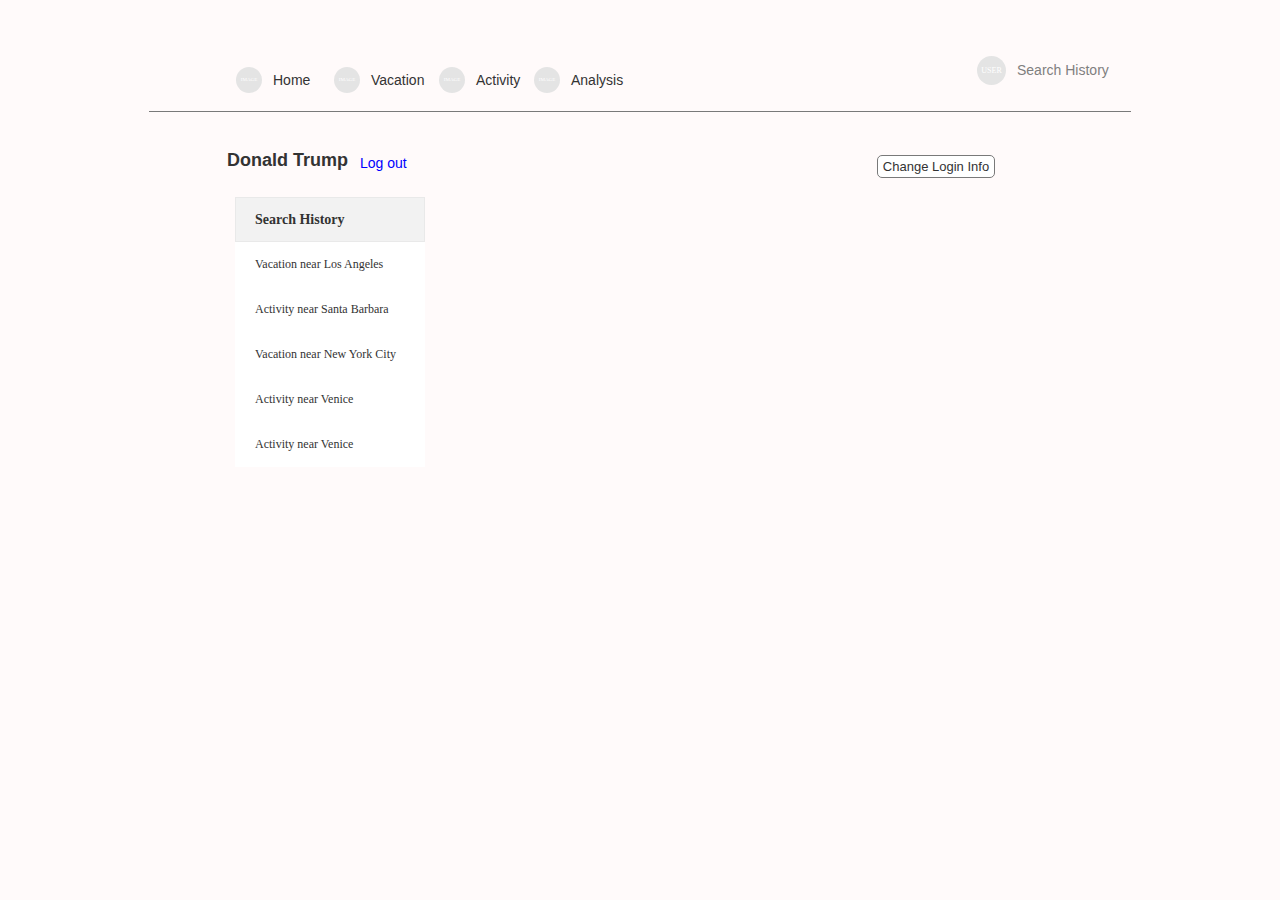
<file: mockup/userpage.html>
﻿<!DOCTYPE html>
<html>
  <head>
    <title>UserPage</title>
    <meta http-equiv="X-UA-Compatible" content="IE=edge"/>
    <meta http-equiv="content-type" content="text/html; charset=utf-8"/>
    <link href="resources/css/axure_rp_page.css" type="text/css" rel="stylesheet"/>
    <link href="data/styles.css" type="text/css" rel="stylesheet"/>
    <link href="files/userpage/styles.css" type="text/css" rel="stylesheet"/>
    <script src="resources/scripts/jquery-3.2.1.min.js"></script>
    <script src="resources/scripts/axure/axQuery.js"></script>
    <script src="resources/scripts/axure/globals.js"></script>
    <script src="resources/scripts/axutils.js"></script>
    <script src="resources/scripts/axure/annotation.js"></script>
    <script src="resources/scripts/axure/axQuery.std.js"></script>
    <script src="resources/scripts/axure/doc.js"></script>
    <script src="resources/scripts/messagecenter.js"></script>
    <script src="resources/scripts/axure/events.js"></script>
    <script src="resources/scripts/axure/recording.js"></script>
    <script src="resources/scripts/axure/action.js"></script>
    <script src="resources/scripts/axure/expr.js"></script>
    <script src="resources/scripts/axure/geometry.js"></script>
    <script src="resources/scripts/axure/flyout.js"></script>
    <script src="resources/scripts/axure/model.js"></script>
    <script src="resources/scripts/axure/repeater.js"></script>
    <script src="resources/scripts/axure/sto.js"></script>
    <script src="resources/scripts/axure/utils.temp.js"></script>
    <script src="resources/scripts/axure/variables.js"></script>
    <script src="resources/scripts/axure/drag.js"></script>
    <script src="resources/scripts/axure/move.js"></script>
    <script src="resources/scripts/axure/visibility.js"></script>
    <script src="resources/scripts/axure/style.js"></script>
    <script src="resources/scripts/axure/adaptive.js"></script>
    <script src="resources/scripts/axure/tree.js"></script>
    <script src="resources/scripts/axure/init.temp.js"></script>
    <script src="resources/scripts/axure/legacy.js"></script>
    <script src="resources/scripts/axure/viewer.js"></script>
    <script src="resources/scripts/axure/math.js"></script>
    <script src="resources/scripts/axure/jquery.nicescroll.min.js"></script>
    <script src="data/document.js"></script>
    <script src="files/userpage/data.js"></script>
    <script type="text/javascript">
      $axure.utils.getTransparentGifPath = function() { return 'resources/images/transparent.gif'; };
      $axure.utils.getOtherPath = function() { return 'resources/Other.html'; };
      $axure.utils.getReloadPath = function() { return 'resources/reload.html'; };
    </script>
  </head>
  <body>
    <div id="base" class="">

      <!-- Unnamed (矩形) -->
      <div id="u233" class="ax_default _标题_3">
        <div id="u233_div" class=""></div>
        <div id="u233_text" class="text ">
          <p><span style="text-decoration:none;">Donald Trump</span></p>
        </div>
      </div>

      <!-- Unnamed (矩形) -->
      <div id="u234" class="ax_default label">
        <div id="u234_div" class=""></div>
        <div id="u234_text" class="text ">
          <p><span style="text-decoration:none;">Log out</span></p>
        </div>
      </div>

      <!-- Unnamed (矩形) -->
      <div id="u235" class="ax_default _默认样式">
        <div id="u235_div" class=""></div>
        <div id="u235_text" class="text " style="display:none; visibility: hidden">
          <p></p>
        </div>
      </div>

      <!-- Unnamed (矩形) -->
      <div id="u236" class="ax_default _默认样式">
        <div id="u236_div" class=""></div>
        <div id="u236_text" class="text " style="display:none; visibility: hidden">
          <p></p>
        </div>
      </div>

      <!-- shadow (矩形) -->
      <div id="u237" class="ax_default box_3 ax_default_hidden" data-label="shadow" style="display:none; visibility: hidden">
        <div id="u237_div" class=""></div>
        <div id="u237_text" class="text " style="display:none; visibility: hidden">
          <p></p>
        </div>
      </div>

      <!-- Unnamed (矩形) -->
      <div id="u238" class="ax_default _默认样式">
        <div id="u238_div" class=""></div>
        <div id="u238_text" class="text ">
          <p style="font-size:14px;"><span style="font-family:'微软雅黑 Bold', '微软雅黑 Regular', '微软雅黑';font-weight:700;text-decoration:none;">Search History</span></p><p style="font-size:12px;"><span style="font-family:'微软雅黑 Regular', '微软雅黑';font-weight:400;font-style:normal;text-decoration:none;">Vacation near Los Angeles</span></p><p style="font-size:12px;"><span style="font-family:'微软雅黑 Regular', '微软雅黑';font-weight:400;font-style:normal;text-decoration:none;">Activity near Santa Barbara</span></p><p style="font-size:12px;"><span style="font-family:'微软雅黑 Regular', '微软雅黑';font-weight:400;font-style:normal;text-decoration:none;">Vacation near New York City</span></p><p style="font-size:12px;"><span style="font-family:'微软雅黑 Regular', '微软雅黑';font-weight:400;font-style:normal;text-decoration:none;">Activity near Venice</span></p><p style="font-size:12px;"><span style="font-family:'微软雅黑 Regular', '微软雅黑';font-weight:400;font-style:normal;text-decoration:none;">Activity near Venice</span></p><p style="font-size:12px;"><span style="font-family:'微软雅黑 Regular', '微软雅黑';font-weight:400;font-style:normal;text-decoration:none;"><br></span></p>
        </div>
      </div>

      <!-- Unnamed (图像热区) -->
      <div id="u239" class="ax_default">
      </div>

      <!-- Unnamed (图像热区) -->
      <div id="u240" class="ax_default">
      </div>

      <!-- Unnamed (图像热区) -->
      <div id="u241" class="ax_default">
      </div>

      <!-- Unnamed (图像热区) -->
      <div id="u242" class="ax_default">
      </div>

      <!-- Unnamed (图像热区) -->
      <div id="u243" class="ax_default">
      </div>

      <!-- Unnamed (矩形) -->
      <div id="u244" class="ax_default button">
        <div id="u244_div" class=""></div>
        <div id="u244_text" class="text ">
          <p><span style="text-decoration:none;">Change Login Info</span></p>
        </div>
      </div>

      <!-- Unnamed (组合) -->
      <div id="u245" class="ax_default" data-left="107" data-top="62" data-width="75" data-height="36">

        <!-- Unnamed (矩形) -->
        <div id="u246" class="ax_default _默认样式">
          <div id="u246_div" class=""></div>
          <div id="u246_text" class="text ">
            <p><span style="text-decoration:none;">IMAGE</span></p>
          </div>
        </div>

        <!-- Unnamed (矩形) -->
        <div id="u247" class="ax_default label">
          <div id="u247_div" class=""></div>
          <div id="u247_text" class="text ">
            <p><span style="text-decoration:none;">Home</span></p>
          </div>
        </div>
      </div>

      <!-- Unnamed (组合) -->
      <div id="u248" class="ax_default" data-left="205" data-top="62" data-width="91" data-height="36">

        <!-- Unnamed (矩形) -->
        <div id="u249" class="ax_default _默认样式">
          <div id="u249_div" class=""></div>
          <div id="u249_text" class="text ">
            <p><span style="text-decoration:none;">IMAGE</span></p>
          </div>
        </div>

        <!-- Unnamed (矩形) -->
        <div id="u250" class="ax_default label">
          <div id="u250_div" class=""></div>
          <div id="u250_text" class="text ">
            <p><span style="text-decoration:none;">Vacation</span></p>
          </div>
        </div>
      </div>

      <!-- Unnamed (组合) -->
      <div id="u251" class="ax_default" data-left="310" data-top="62" data-width="82" data-height="36">

        <!-- Unnamed (矩形) -->
        <div id="u252" class="ax_default _默认样式">
          <div id="u252_div" class=""></div>
          <div id="u252_text" class="text ">
            <p><span style="text-decoration:none;">IMAGE</span></p>
          </div>
        </div>

        <!-- Unnamed (矩形) -->
        <div id="u253" class="ax_default label">
          <div id="u253_div" class=""></div>
          <div id="u253_text" class="text ">
            <p><span style="text-decoration:none;">Activity</span></p>
          </div>
        </div>
      </div>

      <!-- Unnamed (组合) -->
      <div id="u254" class="ax_default" data-left="405" data-top="62" data-width="90" data-height="36">

        <!-- Unnamed (矩形) -->
        <div id="u255" class="ax_default _默认样式">
          <div id="u255_div" class=""></div>
          <div id="u255_text" class="text ">
            <p><span style="text-decoration:none;">IMAGE</span></p>
          </div>
        </div>

        <!-- Unnamed (矩形) -->
        <div id="u256" class="ax_default label">
          <div id="u256_div" class=""></div>
          <div id="u256_text" class="text ">
            <p><span style="text-decoration:none;">Analysis</span></p>
          </div>
        </div>
      </div>

      <!-- Unnamed (直线 / 行距) -->
      <div id="u257" class="ax_default line">
        <img id="u257_img" class="img " src="images/homepage/u37.svg"/>
        <div id="u257_text" class="text " style="display:none; visibility: hidden">
          <p></p>
        </div>
      </div>

      <!-- table (组合) -->
      <div id="u258" class="ax_default ax_default_hidden" data-label="table" style="display:none; visibility: hidden" data-left="310" data-top="242" data-width="532" data-height="315">

        <!-- Unnamed (组合) -->
        <div id="u259" class="ax_default" data-left="0" data-top="0" data-width="0" data-height="0">

          <!-- Unnamed (矩形) -->
          <div id="u260" class="ax_default _默认样式">
            <div id="u260_div" class=""></div>
            <div id="u260_text" class="text " style="display:none; visibility: hidden">
              <p></p>
            </div>
          </div>

          <!-- Unnamed (矩形) -->
          <div id="u261" class="ax_default _默认样式">
            <div id="u261_div" class=""></div>
            <div id="u261_text" class="text " style="display:none; visibility: hidden">
              <p></p>
            </div>
          </div>

          <!-- Unnamed (矩形) -->
          <div id="u262" class="ax_default _默认样式">
            <div id="u262_div" class=""></div>
            <div id="u262_text" class="text " style="display:none; visibility: hidden">
              <p></p>
            </div>
          </div>

          <!-- Unnamed (矩形) -->
          <div id="u263" class="ax_default _默认样式">
            <div id="u263_div" class=""></div>
            <div id="u263_text" class="text " style="display:none; visibility: hidden">
              <p></p>
            </div>
          </div>

          <!-- Unnamed (矩形) -->
          <div id="u264" class="ax_default _默认样式">
            <div id="u264_div" class=""></div>
            <div id="u264_text" class="text " style="display:none; visibility: hidden">
              <p></p>
            </div>
          </div>

          <!-- Unnamed (矩形) -->
          <div id="u265" class="ax_default _默认样式">
            <div id="u265_div" class=""></div>
            <div id="u265_text" class="text " style="display:none; visibility: hidden">
              <p></p>
            </div>
          </div>

          <!-- Unnamed (矩形) -->
          <div id="u266" class="ax_default _默认样式">
            <div id="u266_div" class=""></div>
            <div id="u266_text" class="text " style="display:none; visibility: hidden">
              <p></p>
            </div>
          </div>

          <!-- Unnamed (矩形) -->
          <div id="u267" class="ax_default _默认样式">
            <div id="u267_div" class=""></div>
            <div id="u267_text" class="text ">
              <p style="font-size:14px;"><span style="font-family:'微软雅黑 Bold', '微软雅黑 Regular', '微软雅黑';font-weight:700;text-decoration:none;">City</span></p><p style="font-size:12px;"><span style="font-family:'微软雅黑 Regular', '微软雅黑';font-weight:400;font-style:normal;text-decoration:none;">Los Angeles</span></p><p style="font-size:12px;"><span style="font-family:'微软雅黑 Regular', '微软雅黑';font-weight:400;font-style:normal;text-decoration:none;">San Diago</span></p><p style="font-size:12px;"><span style="font-family:'微软雅黑 Regular', '微软雅黑';font-weight:400;font-style:normal;text-decoration:none;">West Hollywood</span></p><p style="font-size:12px;"><span style="font-family:'微软雅黑 Regular', '微软雅黑';font-weight:400;font-style:normal;text-decoration:none;">Santa Barbara</span></p><p style="font-size:12px;"><span style="font-family:'微软雅黑 Regular', '微软雅黑';font-weight:400;font-style:normal;text-decoration:none;">Studio City</span></p><p style="font-size:12px;"><span style="font-family:'微软雅黑 Regular', '微软雅黑';font-weight:400;font-style:normal;text-decoration:none;"><br></span></p>
            </div>
          </div>

          <!-- Unnamed (矩形) -->
          <div id="u268" class="ax_default _默认样式">
            <div id="u268_div" class=""></div>
            <div id="u268_text" class="text ">
              <p style="font-size:14px;"><span style="font-family:'微软雅黑 Bold', '微软雅黑 Regular', '微软雅黑';font-weight:700;text-decoration:none;">Country</span></p><p style="font-size:12px;"><span style="font-family:'微软雅黑 Regular', '微软雅黑';font-weight:400;font-style:normal;text-decoration:none;">U.S.</span></p><p style="font-size:12px;"><span style="font-family:'微软雅黑 Regular', '微软雅黑';font-weight:400;font-style:normal;text-decoration:none;">U.S.</span></p><p style="font-size:12px;"><span style="font-family:'微软雅黑 Regular', '微软雅黑';font-weight:400;font-style:normal;text-decoration:none;">U.S.</span></p><p style="font-size:12px;"><span style="font-family:'微软雅黑 Regular', '微软雅黑';font-weight:400;font-style:normal;text-decoration:none;">U.S.</span></p><p style="font-size:12px;"><span style="font-family:'微软雅黑 Regular', '微软雅黑';font-weight:400;font-style:normal;text-decoration:none;">U.S.</span></p>
            </div>
          </div>

          <!-- Unnamed (矩形) -->
          <div id="u269" class="ax_default _默认样式">
            <div id="u269_div" class=""></div>
            <div id="u269_text" class="text ">
              <p style="font-size:14px;"><span style="font-family:'微软雅黑 Bold', '微软雅黑 Regular', '微软雅黑';font-weight:700;text-decoration:none;">Curr. Temp.</span></p><p style="font-size:12px;"><span style="font-family:'微软雅黑 Regular', '微软雅黑';font-weight:400;font-style:normal;text-decoration:none;">76°F</span></p><p style="font-size:12px;"><span style="font-family:'微软雅黑 Regular', '微软雅黑';font-weight:400;font-style:normal;text-decoration:none;">76°F</span></p><p style="font-size:12px;"><span style="font-family:'微软雅黑 Regular', '微软雅黑';font-weight:400;font-style:normal;text-decoration:none;">76°F</span></p><p style="font-size:12px;"><span style="font-family:'微软雅黑 Regular', '微软雅黑';font-weight:400;font-style:normal;text-decoration:none;">76°F</span></p><p style="font-size:12px;"><span style="font-family:'微软雅黑 Regular', '微软雅黑';font-weight:400;font-style:normal;text-decoration:none;">76°F</span></p>
            </div>
          </div>

          <!-- Unnamed (矩形) -->
          <div id="u270" class="ax_default _默认样式">
            <div id="u270_div" class=""></div>
            <div id="u270_text" class="text ">
              <p style="font-size:14px;"><span style="font-family:'微软雅黑 Bold', '微软雅黑 Regular', '微软雅黑';font-weight:700;text-decoration:none;">Distance</span></p><p style="font-size:12px;"><span style="font-family:'微软雅黑 Regular', '微软雅黑';font-weight:400;font-style:normal;text-decoration:none;">4.5 Miles</span></p><p style="font-size:12px;"><span style="font-family:'微软雅黑 Regular', '微软雅黑';font-weight:400;font-style:normal;text-decoration:none;">4.5 Miles</span></p><p style="font-size:12px;"><span style="font-family:'微软雅黑 Regular', '微软雅黑';font-weight:400;font-style:normal;text-decoration:none;">4.5 Miles</span></p><p style="font-size:12px;"><span style="font-family:'微软雅黑 Regular', '微软雅黑';font-weight:400;font-style:normal;text-decoration:none;">4.5 Miles</span></p><p style="font-size:12px;"><span style="font-family:'微软雅黑 Regular', '微软雅黑';font-weight:400;font-style:normal;text-decoration:none;">4.5 Miles</span></p>
            </div>
          </div>

          <!-- Unnamed (矩形) -->
          <div id="u271" class="ax_default _默认样式">
            <div id="u271_div" class=""></div>
            <div id="u271_text" class="text ">
              <p style="font-size:14px;"><span style="font-family:'微软雅黑 Bold', '微软雅黑 Regular', '微软雅黑';font-weight:700;text-decoration:none;">Favorite</span></p><p style="font-size:12px;"><span style="font-family:'微软雅黑 Regular', '微软雅黑';font-weight:400;font-style:normal;text-decoration:none;"><br></span></p>
            </div>
          </div>

          <!-- Unnamed (矩形) -->
          <div id="u272" class="ax_default link_button">
            <div id="u272_div" class=""></div>
            <div id="u272_text" class="text ">
              <p><span style="text-decoration:none;">Add</span></p>
            </div>
          </div>

          <!-- Unnamed (矩形) -->
          <div id="u273" class="ax_default link_button">
            <div id="u273_div" class=""></div>
            <div id="u273_text" class="text ">
              <p><span style="text-decoration:none;">Add</span></p>
            </div>
          </div>

          <!-- Unnamed (矩形) -->
          <div id="u274" class="ax_default link_button">
            <div id="u274_div" class=""></div>
            <div id="u274_text" class="text ">
              <p><span style="text-decoration:none;">Add</span></p>
            </div>
          </div>

          <!-- Unnamed (矩形) -->
          <div id="u275" class="ax_default link_button">
            <div id="u275_div" class=""></div>
            <div id="u275_text" class="text ">
              <p><span style="text-decoration:none;">Add</span></p>
            </div>
          </div>

          <!-- Unnamed (矩形) -->
          <div id="u276" class="ax_default link_button">
            <div id="u276_div" class=""></div>
            <div id="u276_text" class="text ">
              <p><span style="text-decoration:none;">Add</span></p>
            </div>
          </div>
        </div>
      </div>

      <!-- txt (矩形) -->
      <div id="u277" class="ax_default label ax_default_hidden" data-label="txt" style="display:none; visibility: hidden">
        <div id="u277_div" class=""></div>
        <div id="u277_text" class="text ">
          <p><span style="text-decoration:none;">Activity: 5 Places for Hiking near Los Angeles (Radius: 300 miles)</span></p>
        </div>
      </div>

      <!-- login popup (组合) -->
      <div id="u278" class="ax_default ax_default_hidden" data-label="login popup" style="display:none; visibility: hidden" data-left="296" data-top="268" data-width="381" data-height="244">

        <!-- Unnamed (矩形) -->
        <div id="u279" class="ax_default _默认样式">
          <div id="u279_div" class=""></div>
          <div id="u279_text" class="text " style="display:none; visibility: hidden">
            <p></p>
          </div>
        </div>

        <!-- Unnamed (组合) -->
        <div id="u280" class="ax_default" data-left="0" data-top="0" data-width="0" data-height="0">

          <!-- Unnamed (组合) -->
          <div id="u281" class="ax_default" data-left="0" data-top="0" data-width="0" data-height="0">

            <!-- Unnamed (矩形) -->
            <div id="u282" class="ax_default _默认样式">
              <div id="u282_div" class=""></div>
              <div id="u282_text" class="text ">
                <p><span style="text-decoration:none;">Username</span></p>
              </div>
            </div>
          </div>

          <!-- 输入框 (文本框(单行)) -->
          <div id="u283" class="ax_default _默认样式" data-label="输入框">
            <div id="u283_div" class=""></div>
            <input id="u283_input" type="text" value="" class="u283_input" maxlength="20"/>
          </div>
        </div>

        <!-- Unnamed (组合) -->
        <div id="u284" class="ax_default" data-left="0" data-top="0" data-width="0" data-height="0">

          <!-- Unnamed (组合) -->
          <div id="u285" class="ax_default" data-left="0" data-top="0" data-width="0" data-height="0">

            <!-- Unnamed (矩形) -->
            <div id="u286" class="ax_default _默认样式">
              <div id="u286_div" class=""></div>
              <div id="u286_text" class="text ">
                <p><span style="text-decoration:none;">Password</span></p>
              </div>
            </div>
          </div>

          <!-- 输入框 (文本框(单行)) -->
          <div id="u287" class="ax_default _默认样式" data-label="输入框">
            <div id="u287_div" class=""></div>
            <input id="u287_input" type="password" value="" class="u287_input" maxlength="20"/>
          </div>
        </div>

        <!-- Unnamed (矩形) -->
        <div id="u288" class="ax_default _默认样式">
          <div id="u288_div" class=""></div>
          <div id="u288_text" class="text ">
            <p><span style="text-decoration:none;">Submit</span></p>
          </div>
        </div>

        <!-- Unnamed (矩形) -->
        <div id="u289" class="ax_default label">
          <div id="u289_div" class=""></div>
          <div id="u289_text" class="text ">
            <p><span style="text-decoration:none;">Change Login Info</span></p>
          </div>
        </div>

        <!-- Unnamed (占位符) -->
        <div id="u290" class="ax_default placeholder">
          <img id="u290_img" class="img " src="images/userpage/u290.svg"/>
          <div id="u290_text" class="text " style="display:none; visibility: hidden">
            <p></p>
          </div>
        </div>
      </div>

      <!-- user (组合) -->
      <div id="u291" class="ax_default" data-label="user" data-left="848" data-top="52" data-width="132" data-height="36">

        <!-- Unnamed (矩形) -->
        <div id="u292" class="ax_default _默认样式">
          <div id="u292_div" class=""></div>
          <div id="u292_text" class="text ">
            <p><span style="text-decoration:none;">USER</span></p>
          </div>
        </div>

        <!-- Unnamed (矩形) -->
        <div id="u293" class="ax_default label">
          <div id="u293_div" class=""></div>
          <div id="u293_text" class="text ">
            <p><span style="text-decoration:none;">Search History</span></p>
          </div>
        </div>
      </div>
    </div>
    <script src="resources/scripts/axure/ios.js"></script>
  </body>
</html>
</file>
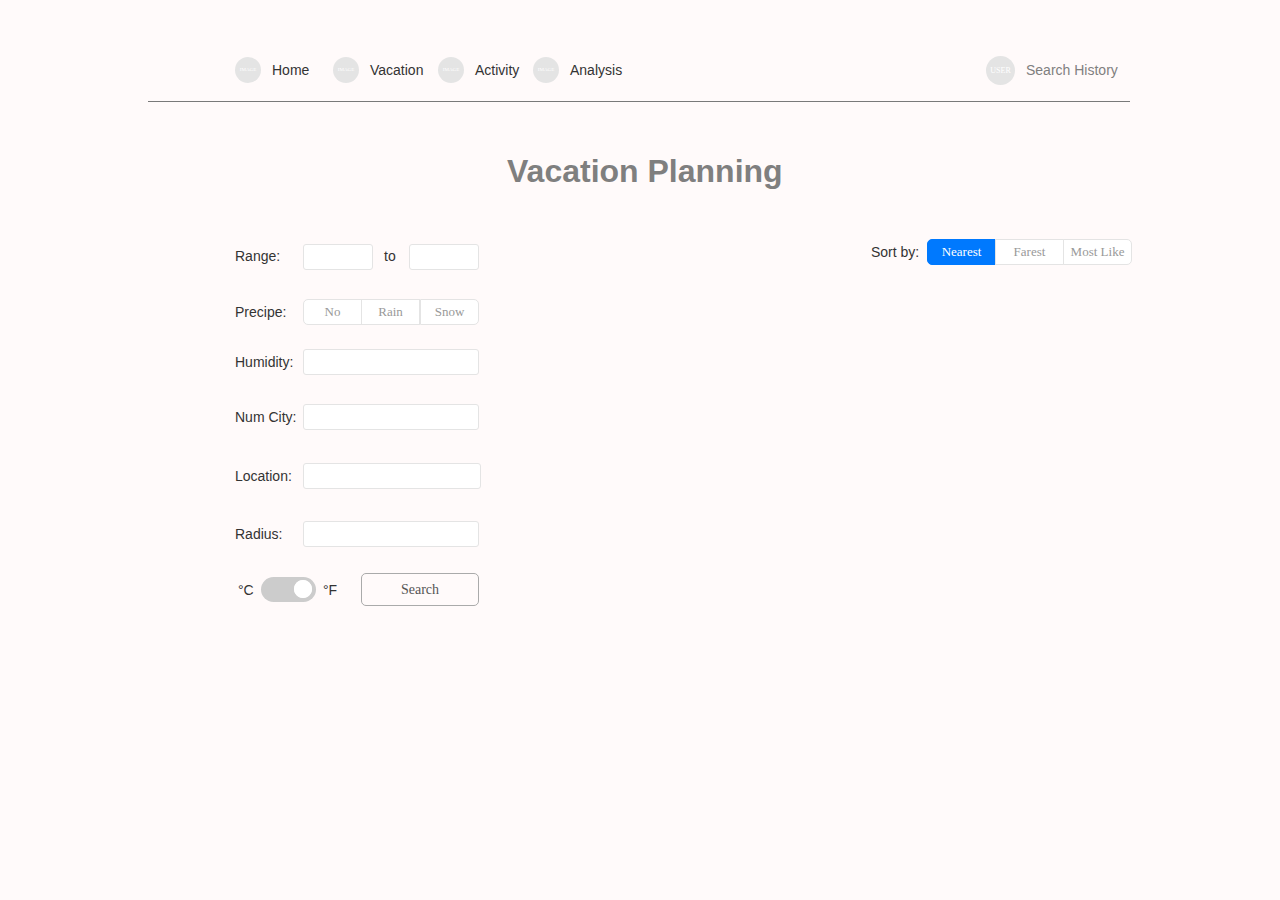
<file: mockup/vacationpage.html>
﻿<!DOCTYPE html>
<html>
  <head>
    <title>VacationPage</title>
    <meta http-equiv="X-UA-Compatible" content="IE=edge"/>
    <meta http-equiv="content-type" content="text/html; charset=utf-8"/>
    <link href="resources/css/axure_rp_page.css" type="text/css" rel="stylesheet"/>
    <link href="data/styles.css" type="text/css" rel="stylesheet"/>
    <link href="files/vacationpage/styles.css" type="text/css" rel="stylesheet"/>
    <script src="resources/scripts/jquery-3.2.1.min.js"></script>
    <script src="resources/scripts/axure/axQuery.js"></script>
    <script src="resources/scripts/axure/globals.js"></script>
    <script src="resources/scripts/axutils.js"></script>
    <script src="resources/scripts/axure/annotation.js"></script>
    <script src="resources/scripts/axure/axQuery.std.js"></script>
    <script src="resources/scripts/axure/doc.js"></script>
    <script src="resources/scripts/messagecenter.js"></script>
    <script src="resources/scripts/axure/events.js"></script>
    <script src="resources/scripts/axure/recording.js"></script>
    <script src="resources/scripts/axure/action.js"></script>
    <script src="resources/scripts/axure/expr.js"></script>
    <script src="resources/scripts/axure/geometry.js"></script>
    <script src="resources/scripts/axure/flyout.js"></script>
    <script src="resources/scripts/axure/model.js"></script>
    <script src="resources/scripts/axure/repeater.js"></script>
    <script src="resources/scripts/axure/sto.js"></script>
    <script src="resources/scripts/axure/utils.temp.js"></script>
    <script src="resources/scripts/axure/variables.js"></script>
    <script src="resources/scripts/axure/drag.js"></script>
    <script src="resources/scripts/axure/move.js"></script>
    <script src="resources/scripts/axure/visibility.js"></script>
    <script src="resources/scripts/axure/style.js"></script>
    <script src="resources/scripts/axure/adaptive.js"></script>
    <script src="resources/scripts/axure/tree.js"></script>
    <script src="resources/scripts/axure/init.temp.js"></script>
    <script src="resources/scripts/axure/legacy.js"></script>
    <script src="resources/scripts/axure/viewer.js"></script>
    <script src="resources/scripts/axure/math.js"></script>
    <script src="resources/scripts/axure/jquery.nicescroll.min.js"></script>
    <script src="data/document.js"></script>
    <script src="files/vacationpage/data.js"></script>
    <script type="text/javascript">
      $axure.utils.getTransparentGifPath = function() { return 'resources/images/transparent.gif'; };
      $axure.utils.getOtherPath = function() { return 'resources/Other.html'; };
      $axure.utils.getReloadPath = function() { return 'resources/reload.html'; };
    </script>
  </head>
  <body>
    <div id="base" class="">

      <!-- 输入框 (组合) -->
      <div id="u41" class="ax_default" data-label="输入框" data-left="165" data-top="244" data-width="70" data-height="26">

        <!-- 边框 (矩形) -->
        <div id="u42" class="ax_default _默认样式" data-label="边框">
          <div id="u42_div" class=""></div>
          <div id="u42_text" class="text " style="display:none; visibility: hidden">
            <p></p>
          </div>
        </div>

        <!-- 输入框 (文本框(单行)) -->
        <div id="u43" class="ax_default _默认样式" data-label="输入框">
          <div id="u43_div" class=""></div>
          <input id="u43_input" type="text" value="" class="u43_input" maxlength="20"/>
        </div>
      </div>

      <!-- Unnamed (矩形) -->
      <div id="u44" class="ax_default _默认样式">
        <div id="u44_div" class=""></div>
        <div id="u44_text" class="text ">
          <p><span style="text-decoration:none;">Search</span></p>
        </div>
      </div>

      <!-- Unnamed (组合) -->
      <div id="u45" class="ax_default" data-left="100" data-top="577" data-width="100" data-height="25">

        <!-- 开关 (动态面板) -->
        <div id="u46" class="ax_default" data-label="开关">
          <div id="u46_state0" class="panel_state" data-label="State1" style="">
            <div id="u46_state0_content" class="panel_state_content">

              <!-- 背景 (矩形) -->
              <div id="u47" class="ax_default _默认样式" data-label="背景">
                <div id="u47_div" class=""></div>
                <div id="u47_text" class="text " style="display:none; visibility: hidden">
                  <p></p>
                </div>
              </div>

              <!-- 圆 (椭圆) -->
              <div id="u48" class="ax_default _默认样式" data-label="圆">
                <img id="u48_img" class="img " src="images/homepage/圆_u19.svg"/>
                <div id="u48_text" class="text " style="display:none; visibility: hidden">
                  <p></p>
                </div>
              </div>
            </div>
          </div>
        </div>

        <!-- Unnamed (矩形) -->
        <div id="u49" class="ax_default label">
          <div id="u49_div" class=""></div>
          <div id="u49_text" class="text ">
            <p><span style="text-decoration:none;">°C</span></p>
          </div>
        </div>

        <!-- Unnamed (矩形) -->
        <div id="u50" class="ax_default label">
          <div id="u50_div" class=""></div>
          <div id="u50_text" class="text ">
            <p><span style="text-decoration:none;">°F</span></p>
          </div>
        </div>
      </div>

      <!-- Unnamed (矩形) -->
      <div id="u51" class="ax_default label">
        <div id="u51_div" class=""></div>
        <div id="u51_text" class="text ">
          <p><span style="text-decoration:none;">Range:</span></p>
        </div>
      </div>

      <!-- Unnamed (矩形) -->
      <div id="u52" class="ax_default label">
        <div id="u52_div" class=""></div>
        <div id="u52_text" class="text ">
          <p><span style="text-decoration:none;">to</span></p>
        </div>
      </div>

      <!-- 输入框 (组合) -->
      <div id="u53" class="ax_default" data-label="输入框" data-left="271" data-top="244" data-width="70" data-height="26">

        <!-- 边框 (矩形) -->
        <div id="u54" class="ax_default _默认样式" data-label="边框">
          <div id="u54_div" class=""></div>
          <div id="u54_text" class="text " style="display:none; visibility: hidden">
            <p></p>
          </div>
        </div>

        <!-- 输入框 (文本框(单行)) -->
        <div id="u55" class="ax_default _默认样式" data-label="输入框">
          <div id="u55_div" class=""></div>
          <input id="u55_input" type="text" value="" class="u55_input" maxlength="20"/>
        </div>
      </div>

      <!-- Unnamed (矩形) -->
      <div id="u56" class="ax_default label">
        <div id="u56_div" class=""></div>
        <div id="u56_text" class="text ">
          <p><span style="text-decoration:none;">Precipe:</span></p>
        </div>
      </div>

      <!-- Unnamed (组合) -->
      <div id="u57" class="ax_default" data-left="165" data-top="299" data-width="176" data-height="26">

        <!-- Unnamed (矩形) -->
        <div id="u58" class="ax_default _默认样式 selected" selectiongroup="选项组4">
          <div id="u58_div" class="selected"></div>
          <div id="u58_text" class="text ">
            <p><span style="text-decoration:none;">No</span></p>
          </div>
        </div>

        <!-- Unnamed (矩形) -->
        <div id="u59" class="ax_default _默认样式" selectiongroup="选项组4">
          <div id="u59_div" class=""></div>
          <div id="u59_text" class="text ">
            <p><span style="text-decoration:none;">Rain</span></p>
          </div>
        </div>

        <!-- Unnamed (矩形) -->
        <div id="u60" class="ax_default _默认样式" selectiongroup="选项组4">
          <div id="u60_div" class=""></div>
          <div id="u60_text" class="text ">
            <p><span style="text-decoration:none;">Snow</span></p>
          </div>
        </div>
      </div>

      <!-- Unnamed (矩形) -->
      <div id="u61" class="ax_default label">
        <div id="u61_div" class=""></div>
        <div id="u61_text" class="text ">
          <p><span style="text-decoration:none;">Humidity:</span></p>
        </div>
      </div>

      <!-- 输入框 (组合) -->
      <div id="u62" class="ax_default" data-label="输入框" data-left="165" data-top="349" data-width="176" data-height="26">

        <!-- 边框 (矩形) -->
        <div id="u63" class="ax_default _默认样式" data-label="边框">
          <div id="u63_div" class=""></div>
          <div id="u63_text" class="text " style="display:none; visibility: hidden">
            <p></p>
          </div>
        </div>

        <!-- 输入框 (文本框(单行)) -->
        <div id="u64" class="ax_default _默认样式" data-label="输入框">
          <div id="u64_div" class=""></div>
          <input id="u64_input" type="text" value="" class="u64_input" maxlength="20"/>
        </div>
      </div>

      <!-- Unnamed (矩形) -->
      <div id="u65" class="ax_default label">
        <div id="u65_div" class=""></div>
        <div id="u65_text" class="text ">
          <p><span style="text-decoration:none;">Num City:</span></p>
        </div>
      </div>

      <!-- 输入框 (组合) -->
      <div id="u66" class="ax_default" data-label="输入框" data-left="165" data-top="404" data-width="176" data-height="26">

        <!-- 边框 (矩形) -->
        <div id="u67" class="ax_default _默认样式" data-label="边框">
          <div id="u67_div" class=""></div>
          <div id="u67_text" class="text " style="display:none; visibility: hidden">
            <p></p>
          </div>
        </div>

        <!-- 输入框 (文本框(单行)) -->
        <div id="u68" class="ax_default _默认样式" data-label="输入框">
          <div id="u68_div" class=""></div>
          <input id="u68_input" type="text" value="" class="u68_input" maxlength="20"/>
        </div>
      </div>

      <!-- Unnamed (矩形) -->
      <div id="u69" class="ax_default label">
        <div id="u69_div" class=""></div>
        <div id="u69_text" class="text ">
          <p><span style="text-decoration:none;">Location:</span></p>
        </div>
      </div>

      <!-- 输入框 (组合) -->
      <div id="u70" class="ax_default" data-label="输入框" data-left="165" data-top="463" data-width="178" data-height="26">

        <!-- 边框 (矩形) -->
        <div id="u71" class="ax_default _默认样式" data-label="边框">
          <div id="u71_div" class=""></div>
          <div id="u71_text" class="text " style="display:none; visibility: hidden">
            <p></p>
          </div>
        </div>

        <!-- 输入框 (文本框(单行)) -->
        <div id="u72" class="ax_default _默认样式" data-label="输入框">
          <div id="u72_div" class=""></div>
          <input id="u72_input" type="text" value="" class="u72_input" maxlength="20"/>
        </div>
      </div>

      <!-- Unnamed (矩形) -->
      <div id="u73" class="ax_default label">
        <div id="u73_div" class=""></div>
        <div id="u73_text" class="text ">
          <p><span style="text-decoration:none;">Radius:</span></p>
        </div>
      </div>

      <!-- 输入框 (组合) -->
      <div id="u74" class="ax_default" data-label="输入框" data-left="165" data-top="521" data-width="176" data-height="26">

        <!-- 边框 (矩形) -->
        <div id="u75" class="ax_default _默认样式" data-label="边框">
          <div id="u75_div" class=""></div>
          <div id="u75_text" class="text " style="display:none; visibility: hidden">
            <p></p>
          </div>
        </div>

        <!-- 输入框 (文本框(单行)) -->
        <div id="u76" class="ax_default _默认样式" data-label="输入框">
          <div id="u76_div" class=""></div>
          <input id="u76_input" type="text" value="" class="u76_input" maxlength="20"/>
        </div>
      </div>

      <!-- table (组合) -->
      <div id="u77" class="ax_default ax_default_hidden" data-label="table" style="display:none; visibility: hidden" data-left="369" data-top="275" data-width="625" data-height="315">

        <!-- Unnamed (组合) -->
        <div id="u78" class="ax_default" data-left="0" data-top="0" data-width="0" data-height="0">

          <!-- Unnamed (矩形) -->
          <div id="u79" class="ax_default _默认样式">
            <div id="u79_div" class=""></div>
            <div id="u79_text" class="text " style="display:none; visibility: hidden">
              <p></p>
            </div>
          </div>

          <!-- Unnamed (矩形) -->
          <div id="u80" class="ax_default _默认样式">
            <div id="u80_div" class=""></div>
            <div id="u80_text" class="text " style="display:none; visibility: hidden">
              <p></p>
            </div>
          </div>

          <!-- Unnamed (矩形) -->
          <div id="u81" class="ax_default _默认样式">
            <div id="u81_div" class=""></div>
            <div id="u81_text" class="text " style="display:none; visibility: hidden">
              <p></p>
            </div>
          </div>

          <!-- Unnamed (矩形) -->
          <div id="u82" class="ax_default _默认样式">
            <div id="u82_div" class=""></div>
            <div id="u82_text" class="text " style="display:none; visibility: hidden">
              <p></p>
            </div>
          </div>

          <!-- Unnamed (矩形) -->
          <div id="u83" class="ax_default _默认样式">
            <div id="u83_div" class=""></div>
            <div id="u83_text" class="text " style="display:none; visibility: hidden">
              <p></p>
            </div>
          </div>

          <!-- Unnamed (矩形) -->
          <div id="u84" class="ax_default _默认样式">
            <div id="u84_div" class=""></div>
            <div id="u84_text" class="text " style="display:none; visibility: hidden">
              <p></p>
            </div>
          </div>

          <!-- Unnamed (矩形) -->
          <div id="u85" class="ax_default _默认样式">
            <div id="u85_div" class=""></div>
            <div id="u85_text" class="text " style="display:none; visibility: hidden">
              <p></p>
            </div>
          </div>

          <!-- Unnamed (矩形) -->
          <div id="u86" class="ax_default _默认样式">
            <div id="u86_div" class=""></div>
            <div id="u86_text" class="text ">
              <p style="font-size:14px;"><span style="font-family:'微软雅黑 Bold', '微软雅黑 Regular', '微软雅黑';font-weight:700;text-decoration:none;">City</span></p><p style="font-size:12px;"><span style="font-family:'微软雅黑';font-weight:400;font-style:normal;text-decoration:none;">Los Angeles</span></p><p style="font-size:12px;"><span style="font-family:'微软雅黑';font-weight:400;font-style:normal;text-decoration:none;">San Diago</span></p><p style="font-size:12px;"><span style="font-family:'微软雅黑';font-weight:400;font-style:normal;text-decoration:none;">West Hollywood</span></p><p style="font-size:12px;"><span style="font-family:'微软雅黑';font-weight:400;font-style:normal;text-decoration:none;">Santa Barbara</span></p><p style="font-size:12px;"><span style="font-family:'微软雅黑';font-weight:400;font-style:normal;text-decoration:none;">Studio City</span></p><p style="font-size:12px;"><span style="font-family:'微软雅黑';font-weight:400;font-style:normal;text-decoration:none;"><br></span></p>
            </div>
          </div>

          <!-- Unnamed (矩形) -->
          <div id="u87" class="ax_default _默认样式">
            <div id="u87_div" class=""></div>
            <div id="u87_text" class="text ">
              <p style="font-size:14px;"><span style="font-family:'微软雅黑 Bold', '微软雅黑 Regular', '微软雅黑';font-weight:700;text-decoration:none;">Country</span></p><p style="font-size:12px;"><span style="font-family:'微软雅黑';font-weight:400;font-style:normal;text-decoration:none;">U.S.</span></p><p style="font-size:12px;"><span style="font-family:'微软雅黑';font-weight:400;font-style:normal;text-decoration:none;">U.S.</span></p><p style="font-size:12px;"><span style="font-family:'微软雅黑';font-weight:400;font-style:normal;text-decoration:none;">U.S.</span></p><p style="font-size:12px;"><span style="font-family:'微软雅黑';font-weight:400;font-style:normal;text-decoration:none;">U.S.</span></p><p style="font-size:12px;"><span style="font-family:'微软雅黑';font-weight:400;font-style:normal;text-decoration:none;">U.S.</span></p>
            </div>
          </div>

          <!-- Unnamed (矩形) -->
          <div id="u88" class="ax_default _默认样式">
            <div id="u88_div" class=""></div>
            <div id="u88_text" class="text ">
              <p style="font-size:14px;"><span style="font-family:'微软雅黑 Bold', '微软雅黑 Regular', '微软雅黑';font-weight:700;text-decoration:none;">Avg. Min.</span></p><p style="font-size:12px;"><span style="font-family:'微软雅黑';font-weight:400;font-style:normal;text-decoration:none;">56°F</span></p><p style="font-size:12px;"><span style="font-family:'微软雅黑';font-weight:400;font-style:normal;text-decoration:none;">56°F</span></p><p style="font-size:12px;"><span style="font-family:'微软雅黑';font-weight:400;font-style:normal;text-decoration:none;">56°F</span></p><p style="font-size:12px;"><span style="font-family:'微软雅黑';font-weight:400;font-style:normal;text-decoration:none;">56°F</span></p><p style="font-size:12px;"><span style="font-family:'微软雅黑';font-weight:400;font-style:normal;text-decoration:none;">56°F</span></p>
            </div>
          </div>

          <!-- Unnamed (矩形) -->
          <div id="u89" class="ax_default _默认样式">
            <div id="u89_div" class=""></div>
            <div id="u89_text" class="text ">
              <p style="font-size:14px;"><span style="font-family:'微软雅黑 Bold', '微软雅黑 Regular', '微软雅黑';font-weight:700;text-decoration:none;">Avg. Max.</span></p><p style="font-size:12px;"><span style="font-family:'微软雅黑';font-weight:400;font-style:normal;text-decoration:none;">76°F</span></p><p style="font-size:12px;"><span style="font-family:'微软雅黑';font-weight:400;font-style:normal;text-decoration:none;">76°F</span></p><p style="font-size:12px;"><span style="font-family:'微软雅黑';font-weight:400;font-style:normal;text-decoration:none;">76°F</span></p><p style="font-size:12px;"><span style="font-family:'微软雅黑';font-weight:400;font-style:normal;text-decoration:none;">76°F</span></p><p style="font-size:12px;"><span style="font-family:'微软雅黑';font-weight:400;font-style:normal;text-decoration:none;">76°F</span></p>
            </div>
          </div>

          <!-- Unnamed (矩形) -->
          <div id="u90" class="ax_default _默认样式">
            <div id="u90_div" class=""></div>
            <div id="u90_text" class="text ">
              <p style="font-size:14px;"><span style="font-family:'微软雅黑 Bold', '微软雅黑 Regular', '微软雅黑';font-weight:700;text-decoration:none;">Distance</span></p><p style="font-size:12px;"><span style="font-family:'微软雅黑';font-weight:400;font-style:normal;text-decoration:none;">4.5 Miles</span></p><p style="font-size:12px;"><span style="font-family:'微软雅黑';font-weight:400;font-style:normal;text-decoration:none;">4.5 Miles</span></p><p style="font-size:12px;"><span style="font-family:'微软雅黑';font-weight:400;font-style:normal;text-decoration:none;">4.5 Miles</span></p><p style="font-size:12px;"><span style="font-family:'微软雅黑';font-weight:400;font-style:normal;text-decoration:none;">4.5 Miles</span></p><p style="font-size:12px;"><span style="font-family:'微软雅黑';font-weight:400;font-style:normal;text-decoration:none;">4.5 Miles</span></p>
            </div>
          </div>

          <!-- Unnamed (矩形) -->
          <div id="u91" class="ax_default _默认样式">
            <div id="u91_div" class=""></div>
            <div id="u91_text" class="text ">
              <p style="font-size:14px;"><span style="font-family:'微软雅黑 Bold', '微软雅黑 Regular', '微软雅黑';font-weight:700;text-decoration:none;">Favorite</span></p><p style="font-size:12px;"><span style="font-family:'微软雅黑';font-weight:400;font-style:normal;text-decoration:none;"><br></span></p>
            </div>
          </div>

          <!-- Unnamed (矩形) -->
          <div id="u92" class="ax_default link_button">
            <div id="u92_div" class=""></div>
            <div id="u92_text" class="text ">
              <p><span style="text-decoration:none;">Add</span></p>
            </div>
          </div>

          <!-- Unnamed (矩形) -->
          <div id="u93" class="ax_default link_button">
            <div id="u93_div" class=""></div>
            <div id="u93_text" class="text ">
              <p><span style="text-decoration:none;">Add</span></p>
            </div>
          </div>

          <!-- Unnamed (矩形) -->
          <div id="u94" class="ax_default link_button">
            <div id="u94_div" class=""></div>
            <div id="u94_text" class="text ">
              <p><span style="text-decoration:none;">Add</span></p>
            </div>
          </div>

          <!-- Unnamed (矩形) -->
          <div id="u95" class="ax_default link_button">
            <div id="u95_div" class=""></div>
            <div id="u95_text" class="text ">
              <p><span style="text-decoration:none;">Add</span></p>
            </div>
          </div>

          <!-- Unnamed (矩形) -->
          <div id="u96" class="ax_default link_button">
            <div id="u96_div" class=""></div>
            <div id="u96_text" class="text ">
              <p><span style="text-decoration:none;">Add</span></p>
            </div>
          </div>
        </div>
      </div>

      <!-- Unnamed (矩形) -->
      <div id="u97" class="ax_default _标题_1">
        <div id="u97_div" class=""></div>
        <div id="u97_text" class="text ">
          <p><span style="text-decoration:none;">Vacation Planning</span></p>
        </div>
      </div>

      <!-- Unnamed (矩形) -->
      <div id="u98" class="ax_default label">
        <div id="u98_div" class=""></div>
        <div id="u98_text" class="text ">
          <p><span style="text-decoration:none;">Sort by:</span></p>
        </div>
      </div>

      <!-- Unnamed (组合) -->
      <div id="u99" class="ax_default" data-left="789" data-top="239" data-width="205" data-height="26">

        <!-- Unnamed (矩形) -->
        <div id="u100" class="ax_default _默认样式 selected" selectiongroup="选项组4">
          <div id="u100_div" class="selected"></div>
          <div id="u100_text" class="text ">
            <p><span style="text-decoration:none;">Nearest</span></p>
          </div>
        </div>

        <!-- Unnamed (矩形) -->
        <div id="u101" class="ax_default _默认样式" selectiongroup="选项组4">
          <div id="u101_div" class=""></div>
          <div id="u101_text" class="text ">
            <p><span style="text-decoration:none;">Farest</span></p>
          </div>
        </div>

        <!-- Unnamed (矩形) -->
        <div id="u102" class="ax_default _默认样式" selectiongroup="选项组4">
          <div id="u102_div" class=""></div>
          <div id="u102_text" class="text ">
            <p><span style="text-decoration:none;">Most Like</span></p>
          </div>
        </div>
      </div>

      <!-- Unnamed (组合) -->
      <div id="u103" class="ax_default" data-left="97" data-top="52" data-width="75" data-height="36">

        <!-- Unnamed (矩形) -->
        <div id="u104" class="ax_default _默认样式">
          <div id="u104_div" class=""></div>
          <div id="u104_text" class="text ">
            <p><span style="text-decoration:none;">IMAGE</span></p>
          </div>
        </div>

        <!-- Unnamed (矩形) -->
        <div id="u105" class="ax_default label">
          <div id="u105_div" class=""></div>
          <div id="u105_text" class="text ">
            <p><span style="text-decoration:none;">Home</span></p>
          </div>
        </div>
      </div>

      <!-- Unnamed (组合) -->
      <div id="u106" class="ax_default" data-left="195" data-top="52" data-width="91" data-height="36">

        <!-- Unnamed (矩形) -->
        <div id="u107" class="ax_default _默认样式">
          <div id="u107_div" class=""></div>
          <div id="u107_text" class="text ">
            <p><span style="text-decoration:none;">IMAGE</span></p>
          </div>
        </div>

        <!-- Unnamed (矩形) -->
        <div id="u108" class="ax_default label">
          <div id="u108_div" class=""></div>
          <div id="u108_text" class="text ">
            <p><span style="text-decoration:none;">Vacation</span></p>
          </div>
        </div>
      </div>

      <!-- Unnamed (组合) -->
      <div id="u109" class="ax_default" data-left="300" data-top="52" data-width="82" data-height="36">

        <!-- Unnamed (矩形) -->
        <div id="u110" class="ax_default _默认样式">
          <div id="u110_div" class=""></div>
          <div id="u110_text" class="text ">
            <p><span style="text-decoration:none;">IMAGE</span></p>
          </div>
        </div>

        <!-- Unnamed (矩形) -->
        <div id="u111" class="ax_default label">
          <div id="u111_div" class=""></div>
          <div id="u111_text" class="text ">
            <p><span style="text-decoration:none;">Activity</span></p>
          </div>
        </div>
      </div>

      <!-- Unnamed (组合) -->
      <div id="u112" class="ax_default" data-left="395" data-top="52" data-width="90" data-height="36">

        <!-- Unnamed (矩形) -->
        <div id="u113" class="ax_default _默认样式">
          <div id="u113_div" class=""></div>
          <div id="u113_text" class="text ">
            <p><span style="text-decoration:none;">IMAGE</span></p>
          </div>
        </div>

        <!-- Unnamed (矩形) -->
        <div id="u114" class="ax_default label">
          <div id="u114_div" class=""></div>
          <div id="u114_text" class="text ">
            <p><span style="text-decoration:none;">Analysis</span></p>
          </div>
        </div>
      </div>

      <!-- Unnamed (直线 / 行距) -->
      <div id="u115" class="ax_default line">
        <img id="u115_img" class="img " src="images/homepage/u37.svg"/>
        <div id="u115_text" class="text " style="display:none; visibility: hidden">
          <p></p>
        </div>
      </div>

      <!-- user (组合) -->
      <div id="u116" class="ax_default" data-label="user" data-left="848" data-top="52" data-width="132" data-height="36">

        <!-- Unnamed (矩形) -->
        <div id="u117" class="ax_default _默认样式">
          <div id="u117_div" class=""></div>
          <div id="u117_text" class="text ">
            <p><span style="text-decoration:none;">USER</span></p>
          </div>
        </div>

        <!-- Unnamed (矩形) -->
        <div id="u118" class="ax_default label">
          <div id="u118_div" class=""></div>
          <div id="u118_text" class="text ">
            <p><span style="text-decoration:none;">Search History</span></p>
          </div>
        </div>
      </div>
    </div>
    <script src="resources/scripts/axure/ios.js"></script>
  </body>
</html>
</file>
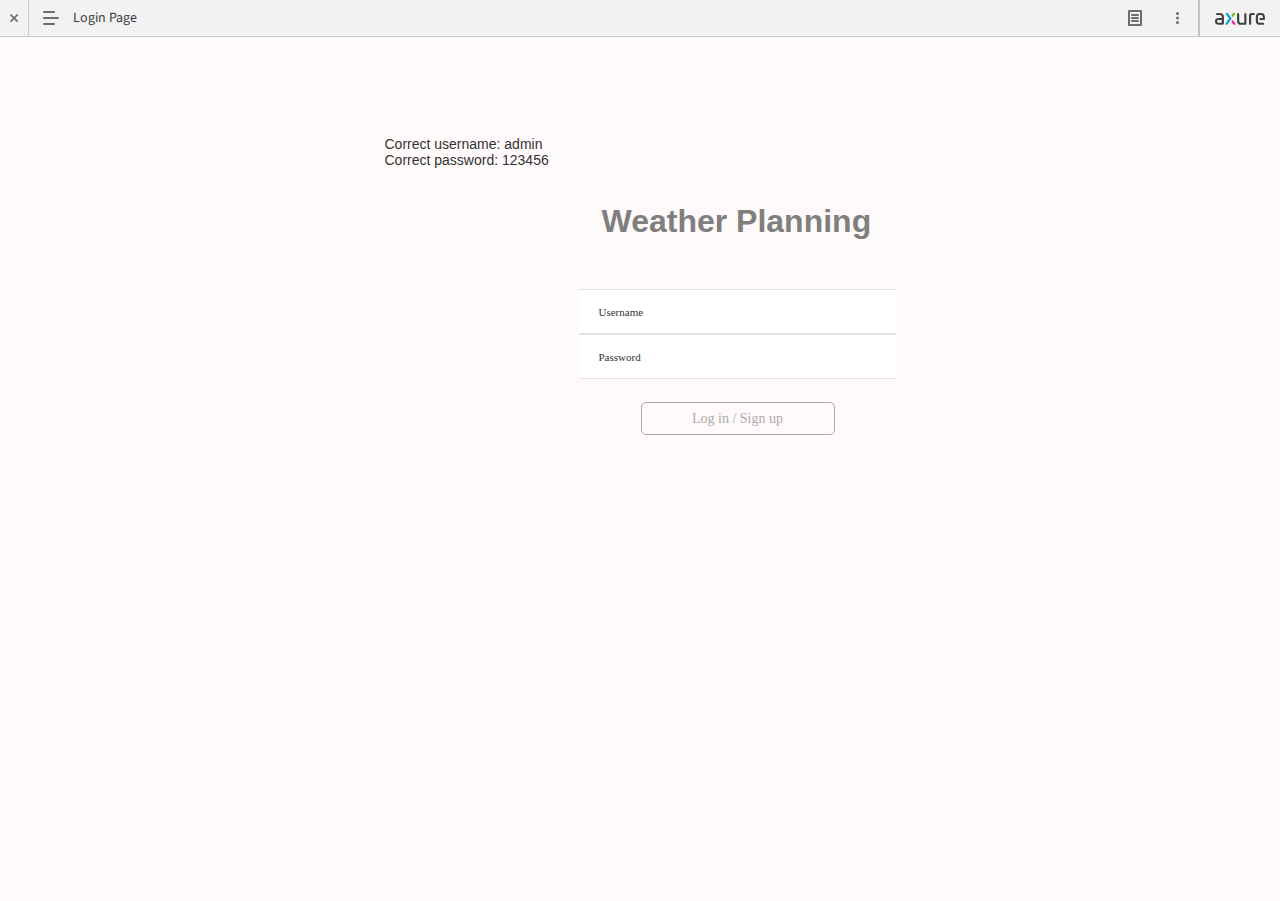
<file: mockup/resources/reload.html>
﻿<html>
	<head>
		<title></title>
	</head>
	<body>
	
	<script language="javascript">
	function getUrl() {
      var query = window.location.hash.substring(1);
      var vars = query.split("&&&");
      for (var i=0;i<vars.length;i++) {
        var url = vars[i];
        return decodeURI(url).replace("html%23","html#");
      } 
    }

    var rel = '../';
    var url = getUrl();
    if (url.indexOf(":") > 0 && url.indexOf(":") < 10) rel = '';
	self.location.href = rel + url;
	</script>
	
	</body>
</html>
</file>
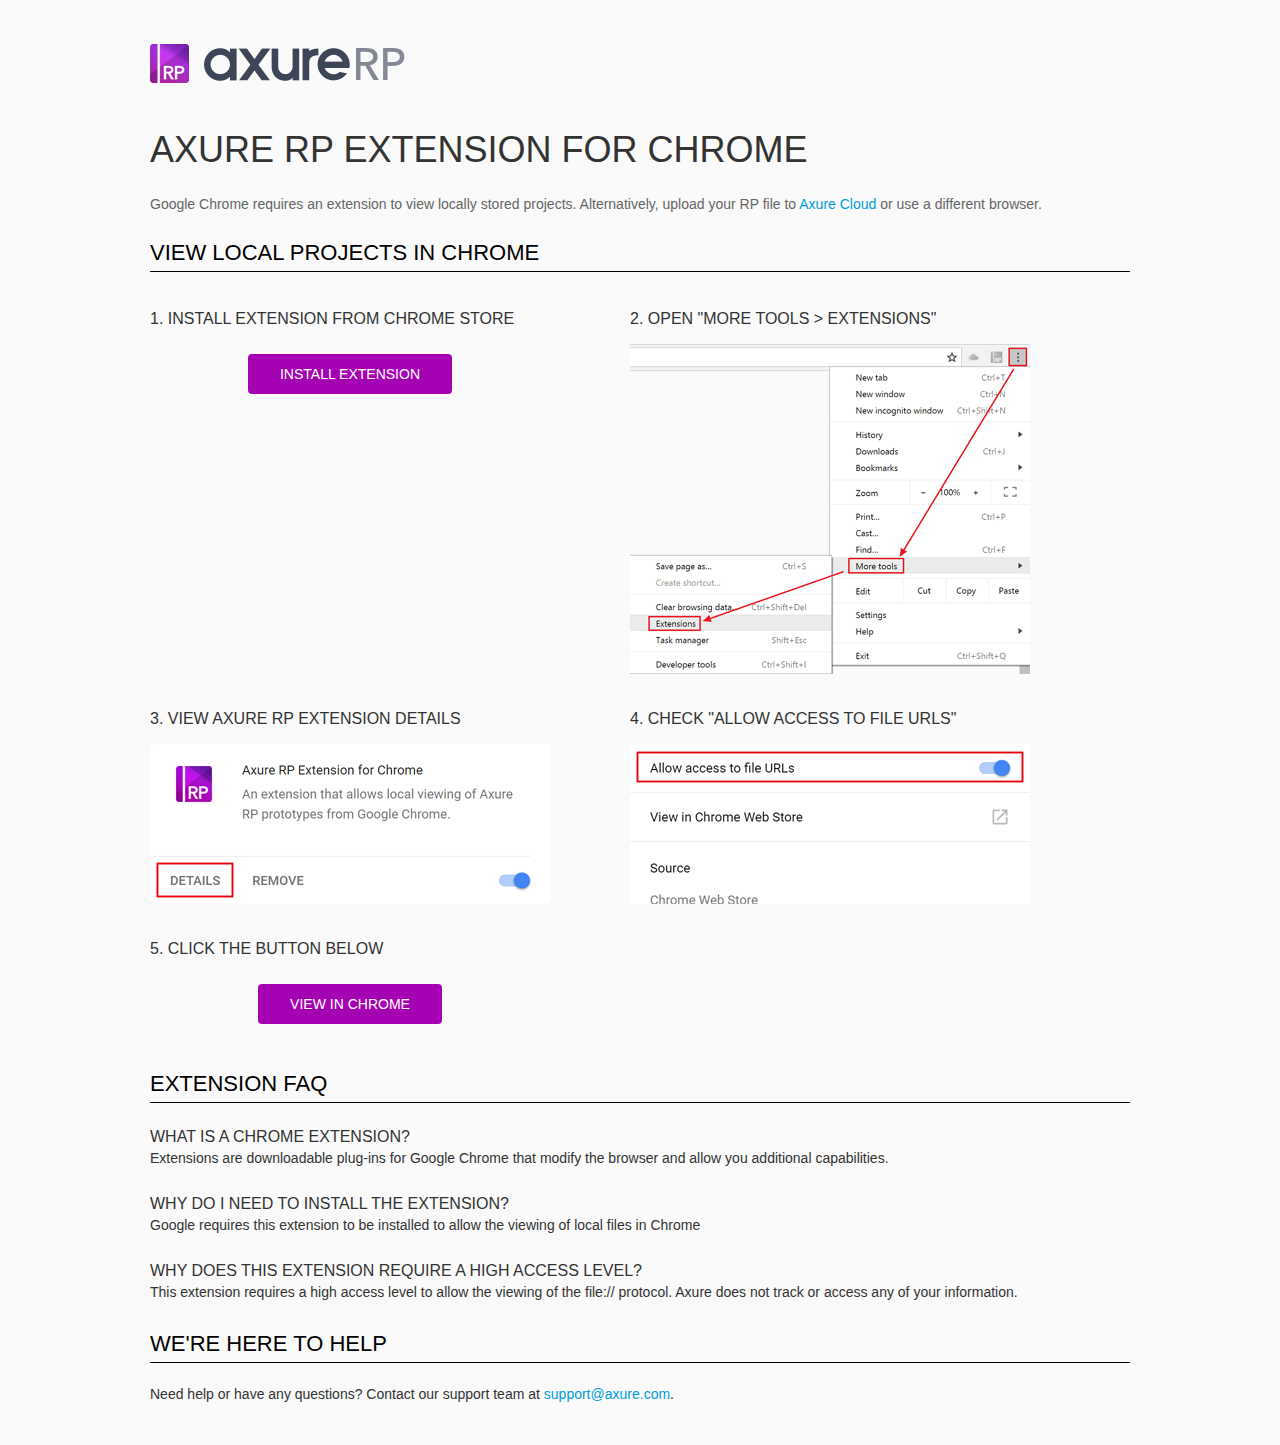
<file: mockup/resources/chrome/chrome.html>
<html>
<head>
    <title>Install the Axure RP Chrome Extension</title>
    <style type="text/css">
        *
        {
            font-family: NunitoSans, Helvetica, Arial, sans-serif;
        }
        body
        {
            text-align: center;
            background-color: #fafafa;
        }
        p
        {
            font-size: 14px;
            line-height: 18px;
            color: #333333;
        }
        div.container
        {
            width: 980px;
            margin-left: auto;
            margin-right: auto;
            text-align: left;
        }
        a
        {
            text-decoration: none;
            color: #009dda;
        }
        .button
        {
            background: #A502B3;
            font: normal 16px Arial, sans-serif;
            color: #FFFFFF;
            padding: 10px 30px 10px 30px;
            border: 2px solid #A502B3;
            display: inline-block;
            margin-top: 10px;
            text-transform: uppercase;
            font-size: 14px;
	    border-radius: 4px;
        }
        a:hover.button
        {
            border: 2px solid #A502B3;
	    color: #A502B3;
	    background-color: #FFFFFF;
        }
        div.left
        {
            width: 400px;
            float: left;
            margin-right: 80px;
        }
        div.right
        {
            width: 400px;
            float: left;
        }
        div.buttonContainer
        {
            text-align: center;
        }
        h1
        {
            font-size: 36px;
            color: #333333;
            line-height: 50px;
            margin-bottom: 20px;
            font-weight: normal;
        }
        h2
        {
            font-size: 24px;
            font-weight: normal;
            color: #08639C;
            text-align: center;
        }
        h3
        {
            font-size: 16px;
            color: #333333;
            font-weight: normal;
	    text-transform: uppercase;
        }
        .heading
        {
            border-bottom: 1px solid black;
	    height: 36px;
            line-height: 36px;
            font-size: 22px;
            color: #000000;

        }
        span.faq
        {
            font-size: 16px;
	    line-height: 24px;
            font-weight: normal;
	    text-transform: uppercase;
            color: #333333;
            display: block;
        }
    </style>
</head>
<body>
    <div class="container">
        <br />
        <br />
        <img src="axure_logo.png" alt="axure" />
        <br />
	<br />
        <h1>
            AXURE RP EXTENSION FOR CHROME</h1>
        <p style="font-size: 14px; color: #666666; margin-top: 10px;">
            Google Chrome requires an extension to view locally stored projects. Alternatively,
            upload your RP file to <a href="https://share.axure.com">Axure Cloud</a> or use a different
            browser.</p>
        <h3 class="heading">
            VIEW LOCAL PROJECTS IN CHROME</h3>
        <div class="left">
            <h3>
                1. Install Extension from Chrome Store</h3>
            <div class="buttonContainer">
                <a class="button" href="https://chrome.google.com/webstore/detail/dogkpdfcklifaemcdfbildhcofnopogp"
                    target="_blank">Install Extension</a>
            </div>
        </div>
        <div class="right">
            <h3>
                2. Open "More Tools > Extensions"</h3>
            <img src="extensions.png" alt="extensions"/>
        </div>
        <div style="clear: both; height: 20px;">
            &nbsp;</div>
       <div class="left">
            <h3>
                3. View Axure RP Extension Details</h3>
            <img src="details.png" alt="extension details"/>
            </div>
	<div class="right">
            <h3>
                4. Check "Allow access to file URLs"</h3>
            <img src="allow-access.png" alt="allow access"/>
        </div>
   <div style="clear: both; height: 20px;">
            &nbsp;</div>
        <div class="left">
            <h3>
                5. Click the button below</h3>
            <div class="buttonContainer">
                <a class="button" href="../../start.html">View in Chrome</a>
            </div>
        </div>
        <div style="clear: both; height: 20px;">
        </div>
        <h3 class="heading">
            EXTENSION FAQ</h3>
        <p>
            <span class="faq">What is a Chrome Extension?</span> Extensions are downloadable
            plug-ins for Google Chrome that modify the browser
            and allow you additional capabilities.
        </p>
        <p style="margin-top: 25px;">
            <span class="faq">Why do I need to install the extension?</span> Google requires
            this extension to be installed to allow the viewing of local files in
            Chrome
        </p>
        <p style="margin-top: 25px; margin-bottom: 25px;">
            <span class="faq">Why does this extension require a high access level?</span> This
            extension requires a high access level to allow the viewing of the file://
            protocol. Axure does not track or access any of your information.
        </p>
        <h3 class="heading">
           WE'RE HERE TO HELP</h3>
        <p>
            Need help or have any questions? Contact our support team at <a href="mailto:support@axure.com">
                support@axure.com</a>.
        </p>
        <div style="clear: both; height: 20px;">
        </div>
    </div>
</body>
</html>
</file>
<file: mockup/resources/css/axure_rp_page.css>
﻿/* so the window resize fires within a frame in IE7 */
html, body {
    height: 100%;
}

.mobileFrameCursor div * {
    cursor: inherit !important;
}

a {
    color: inherit;
}

p {
    margin: 0px;
    text-rendering: optimizeLegibility;
    font-feature-settings: "kern" 1;
    -webkit-font-feature-settings: "kern";
    -moz-font-feature-settings: "kern";
    -moz-font-feature-settings: "kern=1";
    font-kerning: normal;
}

ul {
    margin:0px;
}

iframe {
    background: #FFFFFF;
}

/* to match IE with C, FF */
input {
    padding: 1px 0px 1px 0px;
    box-sizing: border-box;
    -moz-box-sizing: border-box;
}

input[type=text]::-ms-clear {
    width: 0;
    height: 0;
    display: none;
}

textarea {
    margin: 0px;
    box-sizing: border-box;
    -moz-box-sizing: border-box;
}

.focused:focus, .selectedFocused:focus {
    outline: none;
}

div.intcases {
    font-family: arial; 
    font-size: 12px;
    text-align:left; 
    border:1px solid #AAA; 
    background:#FFF none repeat scroll 0% 0%; 
    z-index:9999; 
    visibility:hidden; 
    position:absolute;
    padding: 0px;
    border-radius: 3px;
    white-space: nowrap;
}

div.intcaselink {
    cursor: pointer;
    padding: 3px 8px 3px 8px;
    margin: 5px;
    background:#EEE none repeat scroll 0% 0%; 
    border:1px solid #AAA;
    border-radius: 3px;
}

div.refpageimage {
    position: absolute;
    left: 0px;
    top: 0px;
    font-size: 0px;
    width: 16px;
    height: 16px;
    cursor: pointer;
    background-image: url(images/newwindow.gif);
    background-repeat: no-repeat;
}

div.annnoteimage {
    position: absolute;
    left: 0px;
    top: 0px;
    font-size: 0px;
    /*width: 16px;
    height: 12px;*/
    cursor: help;
    /*background-image: url(images/note.gif);*/
    /*background-repeat: no-repeat;*/
    width: 13px;
    height: 12px;
    padding-top: 1px;
    text-align: center;
    background-color: #138CDD;
    -moz-box-shadow: 1px 1px 3px #aaa;
    -webkit-box-shadow: 1px 1px 3px #aaa;
    box-shadow: 1px 1px 3px #aaa;
}

div.annnoteline {
    display: inline-block;
    width: 9px;
    height: 1px;
    border-bottom: 1px solid white;
    margin-top: 1px;
}

div.annnotelabel {
    /*position: absolute;
    left: 0px;
    top: 0px;*/
    font-family: Helvetica,Arial;
    white-space: nowrap;
    
    padding-top: 1px;
    background-color: #fff849;
    font-size: 10px;
    font-weight: bold;
    line-height: 14px;
    margin-right: 3px;
    padding: 0px 4px;
    color: #000;

    -moz-box-shadow: 1px 1px 3px #aaa;
    -webkit-box-shadow: 1px 1px 3px #aaa;
    box-shadow: 1px 1px 3px #aaa;
}

div.annnote {
    display: flex;
    position: absolute;
    cursor: help;
    line-height: 14px;
}

.annotation {
    font-size: 12px;
    padding-left: 2px;
    margin-bottom: 5px;
}

.annotationName {
    /*font-size: 13px;
    font-weight: bold;
    margin-bottom: 3px;
    white-space: nowrap;*/

    font-family: 'Trebuchet MS';
    font-size: 14px;
    font-weight: bold;
    margin-bottom: 5px;
    white-space: nowrap;
}

.annotationValue {
    font-family: Arial, Helvetica, Sans-Serif;
    font-size: 12px;
    color: #4a4a4a;
    line-height: 21px;
    margin-bottom: 20px;
}

.noteLink {
    text-decoration: inherit;
    color: inherit;
}

.noteLink:hover {
    background-color: white;
}

/* this is a fix for the issue where dialogs jump around and takes the text-align from the body */
.dialogFix {
    position:absolute;
    text-align:left;
    border: 1px solid #8f949a;
}


@keyframes pulsate {
  from {
    box-shadow: 0 0 10px #15d6ba;
  }
  to {
    box-shadow: 0 0 20px #15d6ba;
  }
}

@-webkit-keyframes pulsate {
  from {
    -webkit-box-shadow: 0 0 10px #15d6ba;
    box-shadow: 0 0 10px #15d6ba;
  }
  to {
    -webkit-box-shadow: 0 0 20px #15d6ba;
    box-shadow: 0 0 20px #15d6ba;
  }
}
 
@-moz-keyframes pulsate {
  from {
    -moz-box-shadow: 0 0 10px #15d6ba;
    box-shadow: 0 0 10px #15d6ba;
  }
  to {
    -moz-box-shadow: 0 0 20px #15d6ba;
    box-shadow: 0 0 20px #15d6ba;
  }
}

.legacyPulsateBorder {
    /*border: 5px solid #15d6ba;
    margin: -5px;*/
    -moz-box-shadow: 0 0 10px 3px #15d6ba;
    box-shadow: 0 0 10px 3px #15d6ba;
}

.pulsateBorder {
  animation-name: pulsate;
  animation-timing-function: ease-in-out;
  animation-duration: 0.9s;
  animation-iteration-count: infinite;
  animation-direction: alternate;
  
  -webkit-animation-name: pulsate;
  -webkit-animation-timing-function: ease-in-out;
  -webkit-animation-duration: 0.9s;
  -webkit-animation-iteration-count: infinite;
  -webkit-animation-direction: alternate;

  -moz-animation-name: pulsate;
  -moz-animation-timing-function: ease-in-out;
  -moz-animation-duration: 0.9s;
  -moz-animation-iteration-count: infinite;
  -moz-animation-direction: alternate;
}

.ax_default_hidden, .ax_default_unplaced{
    display: none;
    visibility: hidden;
}

.widgetNoteSelected {
    -moz-box-shadow: 0 0 10px 3px #138CDD;
    box-shadow: 0 0 10px 3px #138CDD;
    /*-moz-box-shadow: 0 0 20px #3915d6;
    box-shadow: 0 0 20px #3915d6;*/
    /*border: 3px solid #3915d6;*/
    /*margin: -3px;*/
}


.singleImg {
    display: none;
    visibility: hidden;
}

#ios-safari {
    overflow: auto;
    -webkit-overflow-scrolling: touch;
}

#ios-safari-html {
    display: block;
    overflow: auto;
    -webkit-overflow-scrolling: touch;
    position: absolute;
    top: 0;
    left: 0;
    right: 0;
    bottom: 0;
}

#ios-safari-fixed {
    position: absolute;
    pointer-events: none;
    width: initial;
}

#ios-safari-fixed div {
    pointer-events: auto;
}
</file>
<file: mockup/data/styles.css>
﻿.ax_default {
  font-family:'Arial Normal', 'Arial';
  font-weight:400;
  font-style:normal;
  font-size:13px;
  letter-spacing:normal;
  color:#333333;
  vertical-align:none;
  text-align:center;
  line-height:normal;
  text-transform:none;
}
.box_1 {
}
.box_2 {
}
.box_3 {
}
._图像 {
}
.placeholder {
}
.button {
}
.link_button {
  color:#169BD5;
}
._标题_1 {
  font-family:'Arial Normal', 'Arial';
  font-weight:bold;
  font-style:normal;
  font-size:32px;
  text-align:left;
}
._标题_2 {
  font-family:'Arial Normal', 'Arial';
  font-weight:bold;
  font-style:normal;
  font-size:24px;
  text-align:left;
}
._标题_3 {
  font-family:'Arial Normal', 'Arial';
  font-weight:bold;
  font-style:normal;
  font-size:18px;
  text-align:left;
}
._标题_4 {
  font-family:'Arial Normal', 'Arial';
  font-weight:bold;
  font-style:normal;
  font-size:14px;
  text-align:left;
}
._标题_5 {
  font-family:'Arial Normal', 'Arial';
  font-weight:bold;
  font-style:normal;
  text-align:left;
}
._标题_6 {
  font-family:'Arial Normal', 'Arial';
  font-weight:bold;
  font-style:normal;
  font-size:10px;
  text-align:left;
}
.label {
  font-size:14px;
  text-align:left;
}
._文本 {
  text-align:left;
}
._文本链接 {
  color:#0000FF;
}
.line {
}
.text_field {
  color:#000000;
  text-align:left;
}
._流程形状 {
}
.form_hint {
  color:#999999;
}
.form_disabled {
}
._表单提示 {
  color:#999999;
}
._表单禁用 {
}
._默认样式 {
}
._鼠标按下文本链接时 {
}
.image {
}
textarea, select, input, button { outline: none; }
</file>
<file: mockup/files/activitypage/styles.css>
﻿body {
  margin:0px;
  background-color:rgba(255, 250, 250, 1);
  background-image:none;
  position:relative;
  left:-10px;
  width:982px;
  margin-left:auto;
  margin-right:auto;
  text-align:left;
}
.form_sketch {
  border-color:transparent;
  background-color:transparent;
}
#base {
  position:absolute;
  z-index:0;
}
#u119_div {
  border-width:0px;
  position:absolute;
  left:0px;
  top:0px;
  width:118px;
  height:33px;
  background:inherit;
  background-color:rgba(255, 255, 255, 0);
  box-sizing:border-box;
  border-width:1px;
  border-style:solid;
  border-color:rgba(170, 170, 170, 1);
  border-radius:5px;
  -moz-box-shadow:none;
  -webkit-box-shadow:none;
  box-shadow:none;
  font-family:'微软雅黑 Regular', '微软雅黑';
  font-weight:400;
  font-style:normal;
  font-size:14px;
  color:#555555;
  line-height:20px;
}
#u119 {
  border-width:0px;
  position:absolute;
  left:223px;
  top:516px;
  width:118px;
  height:33px;
  display:flex;
  font-family:'微软雅黑 Regular', '微软雅黑';
  font-weight:400;
  font-style:normal;
  font-size:14px;
  color:#555555;
  line-height:20px;
}
#u119 .text {
  position:absolute;
  align-self:center;
  padding:0px 0px 0px 0px;
  box-sizing:border-box;
  width:100%;
}
#u119_div.mouseDown {
  border-width:0px;
  position:absolute;
  left:0px;
  top:0px;
  width:118px;
  height:33px;
  background:inherit;
  background-color:rgba(0, 121, 254, 1);
  box-sizing:border-box;
  border-width:1px;
  border-style:solid;
  border-color:rgba(170, 170, 170, 1);
  border-radius:5px;
  -moz-box-shadow:none;
  -webkit-box-shadow:none;
  box-shadow:none;
  font-family:'微软雅黑 Regular', '微软雅黑';
  font-weight:400;
  font-style:normal;
  font-size:14px;
  color:#555555;
  line-height:20px;
}
#u119.mouseDown {
}
#u119_text {
  border-width:0px;
  word-wrap:break-word;
  text-transform:none;
}
#u120 {
  border-width:0px;
  position:absolute;
  left:0px;
  top:0px;
  width:0px;
  height:0px;
}
#u121 {
  position:absolute;
  left:123px;
  top:520px;
}
#u121_state0 {
  position:relative;
  left:0px;
  top:0px;
  width:55px;
  height:25px;
  background-image:none;
  border:none;
  border-radius:0px;
  -moz-box-shadow:none;
  -webkit-box-shadow:none;
  box-shadow:none;
}
#u121_state0_content {
  border-width:0px;
  position:absolute;
  left:0px;
  top:0px;
  width:1px;
  height:1px;
}
#u122_div {
  border-width:0px;
  position:absolute;
  left:0px;
  top:0px;
  width:55px;
  height:25px;
  background:inherit;
  background-color:rgba(204, 204, 204, 1);
  border:none;
  border-radius:40px;
  -moz-box-shadow:none;
  -webkit-box-shadow:none;
  box-shadow:none;
}
#u122 {
  border-width:0px;
  position:absolute;
  left:0px;
  top:0px;
  width:55px;
  height:25px;
  display:flex;
}
#u122 .text {
  position:absolute;
  align-self:center;
  padding:2px 2px 2px 2px;
  box-sizing:border-box;
  width:100%;
}
#u122_div.selected {
  border-width:0px;
  position:absolute;
  left:0px;
  top:0px;
  width:55px;
  height:25px;
  background:inherit;
  background-color:rgba(204, 204, 204, 1);
  border:none;
  border-radius:40px;
  -moz-box-shadow:none;
  -webkit-box-shadow:none;
  box-shadow:none;
}
#u122.selected {
}
#u122_text {
  border-width:0px;
  word-wrap:break-word;
  text-transform:none;
  visibility:hidden;
}
#u123_img {
  border-width:0px;
  position:absolute;
  left:0px;
  top:0px;
  width:18px;
  height:18px;
}
#u123 {
  border-width:0px;
  position:absolute;
  left:33px;
  top:3px;
  width:18px;
  height:18px;
  display:flex;
}
#u123 .text {
  position:absolute;
  align-self:center;
  padding:2px 2px 2px 2px;
  box-sizing:border-box;
  width:100%;
}
#u123_text {
  border-width:0px;
  word-wrap:break-word;
  text-transform:none;
  visibility:hidden;
}
#u124_div {
  border-width:0px;
  position:absolute;
  left:0px;
  top:0px;
  width:16px;
  height:16px;
  background:inherit;
  background-color:rgba(255, 255, 255, 0);
  border:none;
  border-radius:0px;
  -moz-box-shadow:none;
  -webkit-box-shadow:none;
  box-shadow:none;
}
#u124 {
  border-width:0px;
  position:absolute;
  left:100px;
  top:525px;
  width:16px;
  height:16px;
  display:flex;
}
#u124 .text {
  position:absolute;
  align-self:flex-start;
  padding:0px 0px 0px 0px;
  box-sizing:border-box;
  width:100%;
}
#u124_text {
  border-width:0px;
  white-space:nowrap;
  text-transform:none;
}
#u125_div {
  border-width:0px;
  position:absolute;
  left:0px;
  top:0px;
  width:15px;
  height:16px;
  background:inherit;
  background-color:rgba(255, 255, 255, 0);
  border:none;
  border-radius:0px;
  -moz-box-shadow:none;
  -webkit-box-shadow:none;
  box-shadow:none;
}
#u125 {
  border-width:0px;
  position:absolute;
  left:185px;
  top:525px;
  width:15px;
  height:16px;
  display:flex;
}
#u125 .text {
  position:absolute;
  align-self:flex-start;
  padding:0px 0px 0px 0px;
  box-sizing:border-box;
  width:100%;
}
#u125_text {
  border-width:0px;
  white-space:nowrap;
  text-transform:none;
}
#u126_div {
  border-width:0px;
  position:absolute;
  left:0px;
  top:0px;
  width:49px;
  height:16px;
  background:inherit;
  background-color:rgba(255, 255, 255, 0);
  border:none;
  border-radius:0px;
  -moz-box-shadow:none;
  -webkit-box-shadow:none;
  box-shadow:none;
}
#u126 {
  border-width:0px;
  position:absolute;
  left:97px;
  top:297px;
  width:49px;
  height:16px;
  display:flex;
}
#u126 .text {
  position:absolute;
  align-self:flex-start;
  padding:0px 0px 0px 0px;
  box-sizing:border-box;
  width:100%;
}
#u126_text {
  border-width:0px;
  white-space:nowrap;
  text-transform:none;
}
#u127 {
  border-width:0px;
  position:absolute;
  left:0px;
  top:0px;
  width:0px;
  height:0px;
}
#u128_div {
  border-width:0px;
  position:absolute;
  left:0px;
  top:0px;
  width:176px;
  height:26px;
  background:inherit;
  background-color:rgba(255, 255, 255, 1);
  box-sizing:border-box;
  border-width:1px;
  border-style:solid;
  border-color:rgba(228, 228, 228, 1);
  border-radius:3px;
  -moz-box-shadow:none;
  -webkit-box-shadow:none;
  box-shadow:none;
  font-family:'FontAwesome Normal', 'FontAwesome';
  font-weight:400;
  font-style:normal;
  font-size:20px;
  color:transparent;
  text-align:right;
}
#u128 {
  border-width:0px;
  position:absolute;
  left:165px;
  top:292px;
  width:176px;
  height:26px;
  display:flex;
  font-family:'FontAwesome Normal', 'FontAwesome';
  font-weight:400;
  font-style:normal;
  font-size:20px;
  color:transparent;
  text-align:right;
}
#u128 .text {
  position:absolute;
  align-self:center;
  padding:2px 10px 2px 2px;
  box-sizing:border-box;
  width:100%;
}
#u128_div.selected {
  border-width:0px;
  position:absolute;
  left:0px;
  top:0px;
  width:176px;
  height:26px;
  background:inherit;
  background-color:rgba(255, 255, 255, 1);
  box-sizing:border-box;
  border-width:1px;
  border-style:solid;
  border-color:rgba(0, 121, 254, 1);
  border-radius:3px;
  -moz-box-shadow:none;
  -webkit-box-shadow:none;
  box-shadow:none;
  font-family:'FontAwesome Normal', 'FontAwesome';
  font-weight:400;
  font-style:normal;
  font-size:20px;
  color:transparent;
  text-align:right;
}
#u128.selected {
}
#u128_text {
  border-width:0px;
  word-wrap:break-word;
  text-transform:none;
  visibility:hidden;
}
#u129_input {
  position:absolute;
  left:0px;
  top:0px;
  width:162px;
  height:26px;
  padding:3px 2px 3px 2px;
  font-family:'微软雅黑 Regular', '微软雅黑';
  font-weight:400;
  font-style:normal;
  font-size:13px;
  text-decoration:none;
  letter-spacing:normal;
  color:#999999;
  vertical-align:none;
  text-align:left;
  text-transform:none;
  background-color:transparent;
  border-color:transparent;
}
#u129_input.disabled {
  position:absolute;
  left:0px;
  top:0px;
  width:162px;
  height:26px;
  padding:3px 2px 3px 2px;
  font-family:'微软雅黑 Regular', '微软雅黑';
  font-weight:400;
  font-style:normal;
  font-size:13px;
  text-decoration:none;
  letter-spacing:normal;
  color:#999999;
  vertical-align:none;
  text-align:left;
  text-transform:none;
  background-color:transparent;
  border-color:transparent;
}
#u129_div {
  border-width:0px;
  position:absolute;
  left:0px;
  top:0px;
  width:162px;
  height:26px;
  background:inherit;
  background-color:rgba(255, 255, 255, 0);
  border:none;
  border-radius:0px;
  -moz-box-shadow:none;
  -webkit-box-shadow:none;
  box-shadow:none;
  font-family:'微软雅黑 Regular', '微软雅黑';
  font-weight:400;
  font-style:normal;
  color:#999999;
  text-align:left;
}
#u129 {
  border-width:0px;
  position:absolute;
  left:173px;
  top:292px;
  width:162px;
  height:26px;
  display:flex;
  font-family:'微软雅黑 Regular', '微软雅黑';
  font-weight:400;
  font-style:normal;
  color:#999999;
  text-align:left;
}
#u129 .text {
  position:absolute;
  align-self:center;
  padding:2px 2px 2px 2px;
  box-sizing:border-box;
  width:100%;
}
#u129_div.disabled {
  border-width:0px;
  position:absolute;
  left:0px;
  top:0px;
  width:162px;
  height:26px;
  background:inherit;
  background-color:rgba(240, 240, 240, 1);
  border:none;
  border-radius:0px;
  -moz-box-shadow:none;
  -webkit-box-shadow:none;
  box-shadow:none;
  font-family:'微软雅黑 Regular', '微软雅黑';
  font-weight:400;
  font-style:normal;
  color:#999999;
  text-align:left;
}
#u129.disabled {
}
#u130_div {
  border-width:0px;
  position:absolute;
  left:0px;
  top:0px;
  width:62px;
  height:16px;
  background:inherit;
  background-color:rgba(255, 255, 255, 0);
  border:none;
  border-radius:0px;
  -moz-box-shadow:none;
  -webkit-box-shadow:none;
  box-shadow:none;
}
#u130 {
  border-width:0px;
  position:absolute;
  left:97px;
  top:352px;
  width:62px;
  height:16px;
  display:flex;
}
#u130 .text {
  position:absolute;
  align-self:flex-start;
  padding:0px 0px 0px 0px;
  box-sizing:border-box;
  width:100%;
}
#u130_text {
  border-width:0px;
  white-space:nowrap;
  text-transform:none;
}
#u131 {
  border-width:0px;
  position:absolute;
  left:0px;
  top:0px;
  width:0px;
  height:0px;
}
#u132_div {
  border-width:0px;
  position:absolute;
  left:0px;
  top:0px;
  width:176px;
  height:26px;
  background:inherit;
  background-color:rgba(255, 255, 255, 1);
  box-sizing:border-box;
  border-width:1px;
  border-style:solid;
  border-color:rgba(228, 228, 228, 1);
  border-radius:3px;
  -moz-box-shadow:none;
  -webkit-box-shadow:none;
  box-shadow:none;
  font-family:'FontAwesome Normal', 'FontAwesome';
  font-weight:400;
  font-style:normal;
  font-size:20px;
  color:transparent;
  text-align:right;
}
#u132 {
  border-width:0px;
  position:absolute;
  left:165px;
  top:347px;
  width:176px;
  height:26px;
  display:flex;
  font-family:'FontAwesome Normal', 'FontAwesome';
  font-weight:400;
  font-style:normal;
  font-size:20px;
  color:transparent;
  text-align:right;
}
#u132 .text {
  position:absolute;
  align-self:center;
  padding:2px 10px 2px 2px;
  box-sizing:border-box;
  width:100%;
}
#u132_div.selected {
  border-width:0px;
  position:absolute;
  left:0px;
  top:0px;
  width:176px;
  height:26px;
  background:inherit;
  background-color:rgba(255, 255, 255, 1);
  box-sizing:border-box;
  border-width:1px;
  border-style:solid;
  border-color:rgba(0, 121, 254, 1);
  border-radius:3px;
  -moz-box-shadow:none;
  -webkit-box-shadow:none;
  box-shadow:none;
  font-family:'FontAwesome Normal', 'FontAwesome';
  font-weight:400;
  font-style:normal;
  font-size:20px;
  color:transparent;
  text-align:right;
}
#u132.selected {
}
#u132_text {
  border-width:0px;
  word-wrap:break-word;
  text-transform:none;
  visibility:hidden;
}
#u133_input {
  position:absolute;
  left:0px;
  top:0px;
  width:162px;
  height:26px;
  padding:3px 2px 3px 2px;
  font-family:'微软雅黑 Regular', '微软雅黑';
  font-weight:400;
  font-style:normal;
  font-size:13px;
  text-decoration:none;
  letter-spacing:normal;
  color:#999999;
  vertical-align:none;
  text-align:left;
  text-transform:none;
  background-color:transparent;
  border-color:transparent;
}
#u133_input.disabled {
  position:absolute;
  left:0px;
  top:0px;
  width:162px;
  height:26px;
  padding:3px 2px 3px 2px;
  font-family:'微软雅黑 Regular', '微软雅黑';
  font-weight:400;
  font-style:normal;
  font-size:13px;
  text-decoration:none;
  letter-spacing:normal;
  color:#999999;
  vertical-align:none;
  text-align:left;
  text-transform:none;
  background-color:transparent;
  border-color:transparent;
}
#u133_div {
  border-width:0px;
  position:absolute;
  left:0px;
  top:0px;
  width:162px;
  height:26px;
  background:inherit;
  background-color:rgba(255, 255, 255, 0);
  border:none;
  border-radius:0px;
  -moz-box-shadow:none;
  -webkit-box-shadow:none;
  box-shadow:none;
  font-family:'微软雅黑 Regular', '微软雅黑';
  font-weight:400;
  font-style:normal;
  color:#999999;
  text-align:left;
}
#u133 {
  border-width:0px;
  position:absolute;
  left:173px;
  top:347px;
  width:162px;
  height:26px;
  display:flex;
  font-family:'微软雅黑 Regular', '微软雅黑';
  font-weight:400;
  font-style:normal;
  color:#999999;
  text-align:left;
}
#u133 .text {
  position:absolute;
  align-self:center;
  padding:2px 2px 2px 2px;
  box-sizing:border-box;
  width:100%;
}
#u133_div.disabled {
  border-width:0px;
  position:absolute;
  left:0px;
  top:0px;
  width:162px;
  height:26px;
  background:inherit;
  background-color:rgba(240, 240, 240, 1);
  border:none;
  border-radius:0px;
  -moz-box-shadow:none;
  -webkit-box-shadow:none;
  box-shadow:none;
  font-family:'微软雅黑 Regular', '微软雅黑';
  font-weight:400;
  font-style:normal;
  color:#999999;
  text-align:left;
}
#u133.disabled {
}
#u134_div {
  border-width:0px;
  position:absolute;
  left:0px;
  top:0px;
  width:57px;
  height:16px;
  background:inherit;
  background-color:rgba(255, 255, 255, 0);
  border:none;
  border-radius:0px;
  -moz-box-shadow:none;
  -webkit-box-shadow:none;
  box-shadow:none;
}
#u134 {
  border-width:0px;
  position:absolute;
  left:97px;
  top:411px;
  width:57px;
  height:16px;
  display:flex;
}
#u134 .text {
  position:absolute;
  align-self:flex-start;
  padding:0px 0px 0px 0px;
  box-sizing:border-box;
  width:100%;
}
#u134_text {
  border-width:0px;
  white-space:nowrap;
  text-transform:none;
}
#u135 {
  border-width:0px;
  position:absolute;
  left:0px;
  top:0px;
  width:0px;
  height:0px;
}
#u136_div {
  border-width:0px;
  position:absolute;
  left:0px;
  top:0px;
  width:178px;
  height:26px;
  background:inherit;
  background-color:rgba(255, 255, 255, 1);
  box-sizing:border-box;
  border-width:1px;
  border-style:solid;
  border-color:rgba(228, 228, 228, 1);
  border-radius:3px;
  -moz-box-shadow:none;
  -webkit-box-shadow:none;
  box-shadow:none;
  font-family:'FontAwesome Normal', 'FontAwesome';
  font-weight:400;
  font-style:normal;
  font-size:20px;
  color:transparent;
  text-align:right;
}
#u136 {
  border-width:0px;
  position:absolute;
  left:165px;
  top:406px;
  width:178px;
  height:26px;
  display:flex;
  font-family:'FontAwesome Normal', 'FontAwesome';
  font-weight:400;
  font-style:normal;
  font-size:20px;
  color:transparent;
  text-align:right;
}
#u136 .text {
  position:absolute;
  align-self:center;
  padding:2px 10px 2px 2px;
  box-sizing:border-box;
  width:100%;
}
#u136_div.selected {
  border-width:0px;
  position:absolute;
  left:0px;
  top:0px;
  width:178px;
  height:26px;
  background:inherit;
  background-color:rgba(255, 255, 255, 1);
  box-sizing:border-box;
  border-width:1px;
  border-style:solid;
  border-color:rgba(0, 121, 254, 1);
  border-radius:3px;
  -moz-box-shadow:none;
  -webkit-box-shadow:none;
  box-shadow:none;
  font-family:'FontAwesome Normal', 'FontAwesome';
  font-weight:400;
  font-style:normal;
  font-size:20px;
  color:transparent;
  text-align:right;
}
#u136.selected {
}
#u136_text {
  border-width:0px;
  word-wrap:break-word;
  text-transform:none;
  visibility:hidden;
}
#u137_input {
  position:absolute;
  left:0px;
  top:0px;
  width:163px;
  height:26px;
  padding:3px 2px 3px 2px;
  font-family:'微软雅黑 Regular', '微软雅黑';
  font-weight:400;
  font-style:normal;
  font-size:13px;
  text-decoration:none;
  letter-spacing:normal;
  color:#999999;
  vertical-align:none;
  text-align:left;
  text-transform:none;
  background-color:transparent;
  border-color:transparent;
}
#u137_input.disabled {
  position:absolute;
  left:0px;
  top:0px;
  width:163px;
  height:26px;
  padding:3px 2px 3px 2px;
  font-family:'微软雅黑 Regular', '微软雅黑';
  font-weight:400;
  font-style:normal;
  font-size:13px;
  text-decoration:none;
  letter-spacing:normal;
  color:#999999;
  vertical-align:none;
  text-align:left;
  text-transform:none;
  background-color:transparent;
  border-color:transparent;
}
#u137_div {
  border-width:0px;
  position:absolute;
  left:0px;
  top:0px;
  width:163px;
  height:26px;
  background:inherit;
  background-color:rgba(255, 255, 255, 0);
  border:none;
  border-radius:0px;
  -moz-box-shadow:none;
  -webkit-box-shadow:none;
  box-shadow:none;
  font-family:'微软雅黑 Regular', '微软雅黑';
  font-weight:400;
  font-style:normal;
  color:#999999;
  text-align:left;
}
#u137 {
  border-width:0px;
  position:absolute;
  left:173px;
  top:406px;
  width:163px;
  height:26px;
  display:flex;
  font-family:'微软雅黑 Regular', '微软雅黑';
  font-weight:400;
  font-style:normal;
  color:#999999;
  text-align:left;
}
#u137 .text {
  position:absolute;
  align-self:center;
  padding:2px 2px 2px 2px;
  box-sizing:border-box;
  width:100%;
}
#u137_div.disabled {
  border-width:0px;
  position:absolute;
  left:0px;
  top:0px;
  width:163px;
  height:26px;
  background:inherit;
  background-color:rgba(240, 240, 240, 1);
  border:none;
  border-radius:0px;
  -moz-box-shadow:none;
  -webkit-box-shadow:none;
  box-shadow:none;
  font-family:'微软雅黑 Regular', '微软雅黑';
  font-weight:400;
  font-style:normal;
  color:#999999;
  text-align:left;
}
#u137.disabled {
}
#u138_div {
  border-width:0px;
  position:absolute;
  left:0px;
  top:0px;
  width:48px;
  height:16px;
  background:inherit;
  background-color:rgba(255, 255, 255, 0);
  border:none;
  border-radius:0px;
  -moz-box-shadow:none;
  -webkit-box-shadow:none;
  box-shadow:none;
}
#u138 {
  border-width:0px;
  position:absolute;
  left:97px;
  top:469px;
  width:48px;
  height:16px;
  display:flex;
}
#u138 .text {
  position:absolute;
  align-self:flex-start;
  padding:0px 0px 0px 0px;
  box-sizing:border-box;
  width:100%;
}
#u138_text {
  border-width:0px;
  white-space:nowrap;
  text-transform:none;
}
#u139 {
  border-width:0px;
  position:absolute;
  left:0px;
  top:0px;
  width:0px;
  height:0px;
}
#u140_div {
  border-width:0px;
  position:absolute;
  left:0px;
  top:0px;
  width:176px;
  height:26px;
  background:inherit;
  background-color:rgba(255, 255, 255, 1);
  box-sizing:border-box;
  border-width:1px;
  border-style:solid;
  border-color:rgba(228, 228, 228, 1);
  border-radius:3px;
  -moz-box-shadow:none;
  -webkit-box-shadow:none;
  box-shadow:none;
  font-family:'FontAwesome Normal', 'FontAwesome';
  font-weight:400;
  font-style:normal;
  font-size:20px;
  color:transparent;
  text-align:right;
}
#u140 {
  border-width:0px;
  position:absolute;
  left:165px;
  top:464px;
  width:176px;
  height:26px;
  display:flex;
  font-family:'FontAwesome Normal', 'FontAwesome';
  font-weight:400;
  font-style:normal;
  font-size:20px;
  color:transparent;
  text-align:right;
}
#u140 .text {
  position:absolute;
  align-self:center;
  padding:2px 10px 2px 2px;
  box-sizing:border-box;
  width:100%;
}
#u140_div.selected {
  border-width:0px;
  position:absolute;
  left:0px;
  top:0px;
  width:176px;
  height:26px;
  background:inherit;
  background-color:rgba(255, 255, 255, 1);
  box-sizing:border-box;
  border-width:1px;
  border-style:solid;
  border-color:rgba(0, 121, 254, 1);
  border-radius:3px;
  -moz-box-shadow:none;
  -webkit-box-shadow:none;
  box-shadow:none;
  font-family:'FontAwesome Normal', 'FontAwesome';
  font-weight:400;
  font-style:normal;
  font-size:20px;
  color:transparent;
  text-align:right;
}
#u140.selected {
}
#u140_text {
  border-width:0px;
  word-wrap:break-word;
  text-transform:none;
  visibility:hidden;
}
#u141_input {
  position:absolute;
  left:0px;
  top:0px;
  width:162px;
  height:26px;
  padding:3px 2px 3px 2px;
  font-family:'微软雅黑 Regular', '微软雅黑';
  font-weight:400;
  font-style:normal;
  font-size:13px;
  text-decoration:none;
  letter-spacing:normal;
  color:#999999;
  vertical-align:none;
  text-align:left;
  text-transform:none;
  background-color:transparent;
  border-color:transparent;
}
#u141_input.disabled {
  position:absolute;
  left:0px;
  top:0px;
  width:162px;
  height:26px;
  padding:3px 2px 3px 2px;
  font-family:'微软雅黑 Regular', '微软雅黑';
  font-weight:400;
  font-style:normal;
  font-size:13px;
  text-decoration:none;
  letter-spacing:normal;
  color:#999999;
  vertical-align:none;
  text-align:left;
  text-transform:none;
  background-color:transparent;
  border-color:transparent;
}
#u141_div {
  border-width:0px;
  position:absolute;
  left:0px;
  top:0px;
  width:162px;
  height:26px;
  background:inherit;
  background-color:rgba(255, 255, 255, 0);
  border:none;
  border-radius:0px;
  -moz-box-shadow:none;
  -webkit-box-shadow:none;
  box-shadow:none;
  font-family:'微软雅黑 Regular', '微软雅黑';
  font-weight:400;
  font-style:normal;
  color:#999999;
  text-align:left;
}
#u141 {
  border-width:0px;
  position:absolute;
  left:173px;
  top:464px;
  width:162px;
  height:26px;
  display:flex;
  font-family:'微软雅黑 Regular', '微软雅黑';
  font-weight:400;
  font-style:normal;
  color:#999999;
  text-align:left;
}
#u141 .text {
  position:absolute;
  align-self:center;
  padding:2px 2px 2px 2px;
  box-sizing:border-box;
  width:100%;
}
#u141_div.disabled {
  border-width:0px;
  position:absolute;
  left:0px;
  top:0px;
  width:162px;
  height:26px;
  background:inherit;
  background-color:rgba(240, 240, 240, 1);
  border:none;
  border-radius:0px;
  -moz-box-shadow:none;
  -webkit-box-shadow:none;
  box-shadow:none;
  font-family:'微软雅黑 Regular', '微软雅黑';
  font-weight:400;
  font-style:normal;
  color:#999999;
  text-align:left;
}
#u141.disabled {
}
#u142 {
  border-width:0px;
  position:absolute;
  left:0px;
  top:0px;
  width:0px;
  height:0px;
}
#u143 {
  border-width:0px;
  position:absolute;
  left:0px;
  top:0px;
  width:0px;
  height:0px;
}
#u144_div {
  border-width:0px;
  position:absolute;
  left:0px;
  top:0px;
  width:532px;
  height:270px;
  background:inherit;
  background-color:rgba(255, 255, 255, 1);
  box-sizing:border-box;
  border-width:1px;
  border-style:solid;
  border-color:rgba(228, 228, 228, 1);
  border-radius:0px;
  -moz-box-shadow:none;
  -webkit-box-shadow:none;
  box-shadow:none;
  font-family:'微软雅黑';
  font-weight:400;
  font-style:normal;
  text-align:left;
  line-height:20px;
}
#u144 {
  border-width:0px;
  position:absolute;
  left:369px;
  top:282px;
  width:532px;
  height:270px;
  display:flex;
  font-family:'微软雅黑';
  font-weight:400;
  font-style:normal;
  text-align:left;
  line-height:20px;
}
#u144 .text {
  position:absolute;
  align-self:flex-start;
  padding:10px 2px 2px 20px;
  box-sizing:border-box;
  width:100%;
}
#u144_text {
  border-width:0px;
  word-wrap:break-word;
  text-transform:none;
  visibility:hidden;
}
#u145_div {
  border-width:0px;
  position:absolute;
  left:0px;
  top:0px;
  width:532px;
  height:45px;
  background:inherit;
  background-color:rgba(242, 242, 242, 1);
  box-sizing:border-box;
  border-width:1px;
  border-style:solid;
  border-color:rgba(233, 233, 233, 1);
  border-radius:0px;
  -moz-box-shadow:none;
  -webkit-box-shadow:none;
  box-shadow:none;
  font-family:'微软雅黑 Regular', '微软雅黑';
  font-weight:400;
  font-style:normal;
  text-align:left;
  line-height:20px;
}
#u145 {
  border-width:0px;
  position:absolute;
  left:369px;
  top:282px;
  width:532px;
  height:45px;
  display:flex;
  font-family:'微软雅黑 Regular', '微软雅黑';
  font-weight:400;
  font-style:normal;
  text-align:left;
  line-height:20px;
}
#u145 .text {
  position:absolute;
  align-self:center;
  padding:0px 2px 2px 20px;
  box-sizing:border-box;
  width:100%;
}
#u145_text {
  border-width:0px;
  word-wrap:break-word;
  text-transform:none;
  visibility:hidden;
}
#u146_div {
  border-width:0px;
  position:absolute;
  left:0px;
  top:0px;
  width:532px;
  height:45px;
  background:inherit;
  background-color:rgba(255, 255, 255, 0);
  box-sizing:border-box;
  border-width:1px;
  border-style:solid;
  border-color:rgba(233, 233, 233, 1);
  border-left:0px;
  border-top:0px;
  border-right:0px;
  border-radius:0px;
  border-top-left-radius:0px;
  border-top-right-radius:0px;
  border-bottom-right-radius:0px;
  border-bottom-left-radius:0px;
  -moz-box-shadow:none;
  -webkit-box-shadow:none;
  box-shadow:none;
  font-family:'微软雅黑 Regular', '微软雅黑';
  font-weight:400;
  font-style:normal;
  text-align:left;
  line-height:20px;
}
#u146 {
  border-width:0px;
  position:absolute;
  left:369px;
  top:327px;
  width:532px;
  height:45px;
  display:flex;
  font-family:'微软雅黑 Regular', '微软雅黑';
  font-weight:400;
  font-style:normal;
  text-align:left;
  line-height:20px;
}
#u146 .text {
  position:absolute;
  align-self:center;
  padding:0px 2px 2px 20px;
  box-sizing:border-box;
  width:100%;
}
#u146_text {
  border-width:0px;
  word-wrap:break-word;
  text-transform:none;
  visibility:hidden;
}
#u147_div {
  border-width:0px;
  position:absolute;
  left:0px;
  top:0px;
  width:532px;
  height:45px;
  background:inherit;
  background-color:rgba(249, 249, 249, 1);
  box-sizing:border-box;
  border-width:1px;
  border-style:solid;
  border-color:rgba(233, 233, 233, 1);
  border-top:0px;
  border-radius:0px;
  border-top-left-radius:0px;
  border-top-right-radius:0px;
  -moz-box-shadow:none;
  -webkit-box-shadow:none;
  box-shadow:none;
  font-family:'微软雅黑 Regular', '微软雅黑';
  font-weight:400;
  font-style:normal;
  text-align:left;
  line-height:20px;
}
#u147 {
  border-width:0px;
  position:absolute;
  left:369px;
  top:372px;
  width:532px;
  height:45px;
  display:flex;
  font-family:'微软雅黑 Regular', '微软雅黑';
  font-weight:400;
  font-style:normal;
  text-align:left;
  line-height:20px;
}
#u147 .text {
  position:absolute;
  align-self:center;
  padding:0px 2px 2px 20px;
  box-sizing:border-box;
  width:100%;
}
#u147_text {
  border-width:0px;
  word-wrap:break-word;
  text-transform:none;
  visibility:hidden;
}
#u148_div {
  border-width:0px;
  position:absolute;
  left:0px;
  top:0px;
  width:532px;
  height:45px;
  background:inherit;
  background-color:rgba(255, 255, 255, 0);
  box-sizing:border-box;
  border-width:1px;
  border-style:solid;
  border-color:rgba(233, 233, 233, 1);
  border-left:0px;
  border-top:0px;
  border-right:0px;
  border-radius:0px;
  border-top-left-radius:0px;
  border-top-right-radius:0px;
  border-bottom-right-radius:0px;
  border-bottom-left-radius:0px;
  -moz-box-shadow:none;
  -webkit-box-shadow:none;
  box-shadow:none;
  font-family:'微软雅黑 Regular', '微软雅黑';
  font-weight:400;
  font-style:normal;
  text-align:left;
  line-height:20px;
}
#u148 {
  border-width:0px;
  position:absolute;
  left:369px;
  top:417px;
  width:532px;
  height:45px;
  display:flex;
  font-family:'微软雅黑 Regular', '微软雅黑';
  font-weight:400;
  font-style:normal;
  text-align:left;
  line-height:20px;
}
#u148 .text {
  position:absolute;
  align-self:center;
  padding:0px 2px 2px 20px;
  box-sizing:border-box;
  width:100%;
}
#u148_text {
  border-width:0px;
  word-wrap:break-word;
  text-transform:none;
  visibility:hidden;
}
#u149_div {
  border-width:0px;
  position:absolute;
  left:0px;
  top:0px;
  width:532px;
  height:45px;
  background:inherit;
  background-color:rgba(249, 249, 249, 1);
  box-sizing:border-box;
  border-width:1px;
  border-style:solid;
  border-color:rgba(233, 233, 233, 1);
  border-top:0px;
  border-radius:0px;
  border-top-left-radius:0px;
  border-top-right-radius:0px;
  -moz-box-shadow:none;
  -webkit-box-shadow:none;
  box-shadow:none;
  font-family:'微软雅黑 Regular', '微软雅黑';
  font-weight:400;
  font-style:normal;
  text-align:left;
  line-height:20px;
}
#u149 {
  border-width:0px;
  position:absolute;
  left:369px;
  top:462px;
  width:532px;
  height:45px;
  display:flex;
  font-family:'微软雅黑 Regular', '微软雅黑';
  font-weight:400;
  font-style:normal;
  text-align:left;
  line-height:20px;
}
#u149 .text {
  position:absolute;
  align-self:center;
  padding:0px 2px 2px 20px;
  box-sizing:border-box;
  width:100%;
}
#u149_text {
  border-width:0px;
  word-wrap:break-word;
  text-transform:none;
  visibility:hidden;
}
#u150_div {
  border-width:0px;
  position:absolute;
  left:0px;
  top:0px;
  width:532px;
  height:45px;
  background:inherit;
  background-color:rgba(255, 255, 255, 0);
  box-sizing:border-box;
  border-width:1px;
  border-style:solid;
  border-color:rgba(233, 233, 233, 1);
  border-left:0px;
  border-top:0px;
  border-right:0px;
  border-radius:0px;
  border-top-left-radius:0px;
  border-top-right-radius:0px;
  border-bottom-right-radius:0px;
  border-bottom-left-radius:0px;
  -moz-box-shadow:none;
  -webkit-box-shadow:none;
  box-shadow:none;
  font-family:'微软雅黑 Regular', '微软雅黑';
  font-weight:400;
  font-style:normal;
  text-align:left;
  line-height:20px;
}
#u150 {
  border-width:0px;
  position:absolute;
  left:369px;
  top:507px;
  width:532px;
  height:45px;
  display:flex;
  font-family:'微软雅黑 Regular', '微软雅黑';
  font-weight:400;
  font-style:normal;
  text-align:left;
  line-height:20px;
}
#u150 .text {
  position:absolute;
  align-self:center;
  padding:0px 2px 2px 20px;
  box-sizing:border-box;
  width:100%;
}
#u150_text {
  border-width:0px;
  word-wrap:break-word;
  text-transform:none;
  visibility:hidden;
}
#u151_div {
  border-width:0px;
  position:absolute;
  left:0px;
  top:0px;
  width:121px;
  height:270px;
  background:inherit;
  background-color:rgba(255, 255, 255, 0);
  border:none;
  border-left:0px;
  border-top:0px;
  border-right:0px;
  border-radius:0px;
  border-top-left-radius:0px;
  border-top-right-radius:0px;
  border-bottom-right-radius:0px;
  border-bottom-left-radius:0px;
  -moz-box-shadow:none;
  -webkit-box-shadow:none;
  box-shadow:none;
  font-family:'微软雅黑 Bold', '微软雅黑 Regular', '微软雅黑';
  font-style:normal;
  text-align:left;
  line-height:45px;
}
#u151 {
  border-width:0px;
  position:absolute;
  left:369px;
  top:282px;
  width:121px;
  height:270px;
  display:flex;
  font-family:'微软雅黑 Bold', '微软雅黑 Regular', '微软雅黑';
  font-style:normal;
  text-align:left;
  line-height:45px;
}
#u151 .text {
  position:absolute;
  align-self:flex-start;
  padding:0px 2px 2px 20px;
  box-sizing:border-box;
  width:100%;
}
#u151_text {
  border-width:0px;
  word-wrap:break-word;
  text-transform:none;
}
#u152_div {
  border-width:0px;
  position:absolute;
  left:0px;
  top:0px;
  width:96px;
  height:270px;
  background:inherit;
  background-color:rgba(255, 255, 255, 0);
  border:none;
  border-left:0px;
  border-top:0px;
  border-right:0px;
  border-radius:0px;
  border-top-left-radius:0px;
  border-top-right-radius:0px;
  border-bottom-right-radius:0px;
  border-bottom-left-radius:0px;
  -moz-box-shadow:none;
  -webkit-box-shadow:none;
  box-shadow:none;
  font-family:'微软雅黑 Bold', '微软雅黑 Regular', '微软雅黑';
  font-style:normal;
  text-align:left;
  line-height:45px;
}
#u152 {
  border-width:0px;
  position:absolute;
  left:490px;
  top:282px;
  width:96px;
  height:270px;
  display:flex;
  font-family:'微软雅黑 Bold', '微软雅黑 Regular', '微软雅黑';
  font-style:normal;
  text-align:left;
  line-height:45px;
}
#u152 .text {
  position:absolute;
  align-self:flex-start;
  padding:0px 2px 2px 20px;
  box-sizing:border-box;
  width:100%;
}
#u152_text {
  border-width:0px;
  word-wrap:break-word;
  text-transform:none;
}
#u153_div {
  border-width:0px;
  position:absolute;
  left:0px;
  top:0px;
  width:105px;
  height:270px;
  background:inherit;
  background-color:rgba(255, 255, 255, 0);
  border:none;
  border-left:0px;
  border-top:0px;
  border-right:0px;
  border-radius:0px;
  border-top-left-radius:0px;
  border-top-right-radius:0px;
  border-bottom-right-radius:0px;
  border-bottom-left-radius:0px;
  -moz-box-shadow:none;
  -webkit-box-shadow:none;
  box-shadow:none;
  font-family:'微软雅黑 Bold', '微软雅黑 Regular', '微软雅黑';
  font-style:normal;
  text-align:left;
  line-height:45px;
}
#u153 {
  border-width:0px;
  position:absolute;
  left:586px;
  top:282px;
  width:105px;
  height:270px;
  display:flex;
  font-family:'微软雅黑 Bold', '微软雅黑 Regular', '微软雅黑';
  font-style:normal;
  text-align:left;
  line-height:45px;
}
#u153 .text {
  position:absolute;
  align-self:flex-start;
  padding:0px 2px 2px 20px;
  box-sizing:border-box;
  width:100%;
}
#u153_text {
  border-width:0px;
  word-wrap:break-word;
  text-transform:none;
}
#u154_div {
  border-width:0px;
  position:absolute;
  left:0px;
  top:0px;
  width:105px;
  height:270px;
  background:inherit;
  background-color:rgba(255, 255, 255, 0);
  border:none;
  border-left:0px;
  border-top:0px;
  border-right:0px;
  border-radius:0px;
  border-top-left-radius:0px;
  border-top-right-radius:0px;
  border-bottom-right-radius:0px;
  border-bottom-left-radius:0px;
  -moz-box-shadow:none;
  -webkit-box-shadow:none;
  box-shadow:none;
  font-family:'微软雅黑 Bold', '微软雅黑 Regular', '微软雅黑';
  font-style:normal;
  text-align:left;
  line-height:45px;
}
#u154 {
  border-width:0px;
  position:absolute;
  left:691px;
  top:282px;
  width:105px;
  height:270px;
  display:flex;
  font-family:'微软雅黑 Bold', '微软雅黑 Regular', '微软雅黑';
  font-style:normal;
  text-align:left;
  line-height:45px;
}
#u154 .text {
  position:absolute;
  align-self:flex-start;
  padding:0px 2px 2px 20px;
  box-sizing:border-box;
  width:100%;
}
#u154_text {
  border-width:0px;
  word-wrap:break-word;
  text-transform:none;
}
#u155_div {
  border-width:0px;
  position:absolute;
  left:0px;
  top:0px;
  width:94px;
  height:45px;
  background:inherit;
  background-color:rgba(255, 255, 255, 0);
  border:none;
  border-left:0px;
  border-top:0px;
  border-right:0px;
  border-radius:0px;
  border-top-left-radius:0px;
  border-top-right-radius:0px;
  border-bottom-right-radius:0px;
  border-bottom-left-radius:0px;
  -moz-box-shadow:none;
  -webkit-box-shadow:none;
  box-shadow:none;
  font-family:'微软雅黑 Bold', '微软雅黑 Regular', '微软雅黑';
  font-style:normal;
  text-align:left;
  line-height:45px;
}
#u155 {
  border-width:0px;
  position:absolute;
  left:795px;
  top:282px;
  width:94px;
  height:45px;
  display:flex;
  font-family:'微软雅黑 Bold', '微软雅黑 Regular', '微软雅黑';
  font-style:normal;
  text-align:left;
  line-height:45px;
}
#u155 .text {
  position:absolute;
  align-self:flex-start;
  padding:0px 2px 2px 20px;
  box-sizing:border-box;
  width:100%;
}
#u155_text {
  border-width:0px;
  word-wrap:break-word;
  text-transform:none;
}
#u156_div {
  border-width:0px;
  position:absolute;
  left:0px;
  top:0px;
  width:64px;
  height:19px;
  background:inherit;
  background-color:rgba(255, 255, 255, 0);
  border:none;
  border-radius:0px;
  -moz-box-shadow:none;
  -webkit-box-shadow:none;
  box-shadow:none;
}
#u156 {
  border-width:0px;
  position:absolute;
  left:817px;
  top:340px;
  width:64px;
  height:19px;
  display:flex;
}
#u156 .text {
  position:absolute;
  align-self:center;
  padding:2px 2px 2px 2px;
  box-sizing:border-box;
  width:100%;
}
#u156_text {
  border-width:0px;
  word-wrap:break-word;
  text-transform:none;
}
#u157_div {
  border-width:0px;
  position:absolute;
  left:0px;
  top:0px;
  width:64px;
  height:19px;
  background:inherit;
  background-color:rgba(255, 255, 255, 0);
  border:none;
  border-radius:0px;
  -moz-box-shadow:none;
  -webkit-box-shadow:none;
  box-shadow:none;
}
#u157 {
  border-width:0px;
  position:absolute;
  left:817px;
  top:385px;
  width:64px;
  height:19px;
  display:flex;
}
#u157 .text {
  position:absolute;
  align-self:center;
  padding:2px 2px 2px 2px;
  box-sizing:border-box;
  width:100%;
}
#u157_text {
  border-width:0px;
  word-wrap:break-word;
  text-transform:none;
}
#u158_div {
  border-width:0px;
  position:absolute;
  left:0px;
  top:0px;
  width:64px;
  height:19px;
  background:inherit;
  background-color:rgba(255, 255, 255, 0);
  border:none;
  border-radius:0px;
  -moz-box-shadow:none;
  -webkit-box-shadow:none;
  box-shadow:none;
}
#u158 {
  border-width:0px;
  position:absolute;
  left:817px;
  top:430px;
  width:64px;
  height:19px;
  display:flex;
}
#u158 .text {
  position:absolute;
  align-self:center;
  padding:2px 2px 2px 2px;
  box-sizing:border-box;
  width:100%;
}
#u158_text {
  border-width:0px;
  word-wrap:break-word;
  text-transform:none;
}
#u159_div {
  border-width:0px;
  position:absolute;
  left:0px;
  top:0px;
  width:64px;
  height:19px;
  background:inherit;
  background-color:rgba(255, 255, 255, 0);
  border:none;
  border-radius:0px;
  -moz-box-shadow:none;
  -webkit-box-shadow:none;
  box-shadow:none;
}
#u159 {
  border-width:0px;
  position:absolute;
  left:817px;
  top:475px;
  width:64px;
  height:19px;
  display:flex;
}
#u159 .text {
  position:absolute;
  align-self:center;
  padding:2px 2px 2px 2px;
  box-sizing:border-box;
  width:100%;
}
#u159_text {
  border-width:0px;
  word-wrap:break-word;
  text-transform:none;
}
#u160_div {
  border-width:0px;
  position:absolute;
  left:0px;
  top:0px;
  width:64px;
  height:19px;
  background:inherit;
  background-color:rgba(255, 255, 255, 0);
  border:none;
  border-radius:0px;
  -moz-box-shadow:none;
  -webkit-box-shadow:none;
  box-shadow:none;
}
#u160 {
  border-width:0px;
  position:absolute;
  left:817px;
  top:520px;
  width:64px;
  height:19px;
  display:flex;
}
#u160 .text {
  position:absolute;
  align-self:center;
  padding:2px 2px 2px 2px;
  box-sizing:border-box;
  width:100%;
}
#u160_text {
  border-width:0px;
  word-wrap:break-word;
  text-transform:none;
}
#u161_div {
  border-width:0px;
  position:absolute;
  left:0px;
  top:0px;
  width:260px;
  height:37px;
  background:inherit;
  background-color:rgba(255, 255, 255, 0);
  border:none;
  border-radius:0px;
  -moz-box-shadow:none;
  -webkit-box-shadow:none;
  box-shadow:none;
  font-family:'Arial Negreta', 'Arial Normal', 'Arial';
  font-weight:700;
  font-style:normal;
  color:#7F7F7F;
}
#u161 {
  border-width:0px;
  position:absolute;
  left:375px;
  top:160px;
  width:260px;
  height:37px;
  display:flex;
  font-family:'Arial Negreta', 'Arial Normal', 'Arial';
  font-weight:700;
  font-style:normal;
  color:#7F7F7F;
}
#u161 .text {
  position:absolute;
  align-self:flex-start;
  padding:0px 0px 0px 0px;
  box-sizing:border-box;
  width:100%;
}
#u161_text {
  border-width:0px;
  white-space:nowrap;
  text-transform:none;
}
#u162_div {
  border-width:0px;
  position:absolute;
  left:0px;
  top:0px;
  width:49px;
  height:16px;
  background:inherit;
  background-color:rgba(255, 255, 255, 0);
  border:none;
  border-radius:0px;
  -moz-box-shadow:none;
  -webkit-box-shadow:none;
  box-shadow:none;
}
#u162 {
  border-width:0px;
  position:absolute;
  left:640px;
  top:252px;
  width:49px;
  height:16px;
  display:flex;
}
#u162 .text {
  position:absolute;
  align-self:flex-start;
  padding:0px 0px 0px 0px;
  box-sizing:border-box;
  width:100%;
}
#u162_text {
  border-width:0px;
  white-space:nowrap;
  text-transform:none;
}
#u163 {
  border-width:0px;
  position:absolute;
  left:0px;
  top:0px;
  width:0px;
  height:0px;
}
#u164_div {
  border-width:0px;
  position:absolute;
  left:0px;
  top:0px;
  width:69px;
  height:26px;
  background:inherit;
  background-color:rgba(255, 255, 255, 1);
  box-sizing:border-box;
  border-width:1px;
  border-style:solid;
  border-color:rgba(228, 228, 228, 1);
  border-radius:5px;
  border-top-right-radius:0px;
  border-bottom-right-radius:0px;
  -moz-box-shadow:none;
  -webkit-box-shadow:none;
  box-shadow:none;
  font-family:'微软雅黑 Regular', '微软雅黑';
  font-weight:400;
  font-style:normal;
  color:#999999;
}
#u164 {
  border-width:0px;
  position:absolute;
  left:696px;
  top:247px;
  width:69px;
  height:26px;
  display:flex;
  font-family:'微软雅黑 Regular', '微软雅黑';
  font-weight:400;
  font-style:normal;
  color:#999999;
}
#u164 .text {
  position:absolute;
  align-self:center;
  padding:2px 2px 2px 2px;
  box-sizing:border-box;
  width:100%;
}
#u164_div.mouseDown {
  border-width:0px;
  position:absolute;
  left:0px;
  top:0px;
  width:69px;
  height:26px;
  background:inherit;
  background-color:rgba(242, 242, 242, 1);
  box-sizing:border-box;
  border-width:1px;
  border-style:solid;
  border-color:rgba(228, 228, 228, 1);
  border-radius:5px;
  border-top-right-radius:0px;
  border-bottom-right-radius:0px;
  -moz-box-shadow:none;
  -webkit-box-shadow:none;
  box-shadow:none;
  font-family:'微软雅黑 Regular', '微软雅黑';
  font-weight:400;
  font-style:normal;
  color:#999999;
}
#u164.mouseDown {
}
#u164_div.selected {
  border-width:0px;
  position:absolute;
  left:0px;
  top:0px;
  width:69px;
  height:26px;
  background:inherit;
  background-color:rgba(0, 121, 254, 1);
  box-sizing:border-box;
  border-width:1px;
  border-style:solid;
  border-color:rgba(0, 121, 254, 1);
  border-radius:5px;
  border-top-right-radius:0px;
  border-bottom-right-radius:0px;
  -moz-box-shadow:none;
  -webkit-box-shadow:none;
  box-shadow:none;
  font-family:'微软雅黑 Regular', '微软雅黑';
  font-weight:400;
  font-style:normal;
  color:#999999;
}
#u164.selected {
}
#u164_text {
  border-width:0px;
  word-wrap:break-word;
  text-transform:none;
}
#u165_div {
  border-width:0px;
  position:absolute;
  left:0px;
  top:0px;
  width:69px;
  height:26px;
  background:inherit;
  background-color:rgba(255, 255, 255, 1);
  box-sizing:border-box;
  border-width:1px;
  border-style:solid;
  border-color:rgba(228, 228, 228, 1);
  border-radius:0px;
  -moz-box-shadow:none;
  -webkit-box-shadow:none;
  box-shadow:none;
  font-family:'微软雅黑 Regular', '微软雅黑';
  font-weight:400;
  font-style:normal;
  color:#999999;
}
#u165 {
  border-width:0px;
  position:absolute;
  left:764px;
  top:247px;
  width:69px;
  height:26px;
  display:flex;
  font-family:'微软雅黑 Regular', '微软雅黑';
  font-weight:400;
  font-style:normal;
  color:#999999;
}
#u165 .text {
  position:absolute;
  align-self:center;
  padding:2px 2px 2px 2px;
  box-sizing:border-box;
  width:100%;
}
#u165_div.mouseDown {
  border-width:0px;
  position:absolute;
  left:0px;
  top:0px;
  width:69px;
  height:26px;
  background:inherit;
  background-color:rgba(242, 242, 242, 1);
  box-sizing:border-box;
  border-width:1px;
  border-style:solid;
  border-color:rgba(228, 228, 228, 1);
  border-radius:0px;
  -moz-box-shadow:none;
  -webkit-box-shadow:none;
  box-shadow:none;
  font-family:'微软雅黑 Regular', '微软雅黑';
  font-weight:400;
  font-style:normal;
  color:#999999;
}
#u165.mouseDown {
}
#u165_div.selected {
  border-width:0px;
  position:absolute;
  left:0px;
  top:0px;
  width:69px;
  height:26px;
  background:inherit;
  background-color:rgba(0, 121, 254, 1);
  box-sizing:border-box;
  border-width:1px;
  border-style:solid;
  border-color:rgba(0, 121, 254, 1);
  border-radius:0px;
  -moz-box-shadow:none;
  -webkit-box-shadow:none;
  box-shadow:none;
  font-family:'微软雅黑 Regular', '微软雅黑';
  font-weight:400;
  font-style:normal;
  color:#999999;
}
#u165.selected {
}
#u165_text {
  border-width:0px;
  word-wrap:break-word;
  text-transform:none;
}
#u166_div {
  border-width:0px;
  position:absolute;
  left:0px;
  top:0px;
  width:69px;
  height:26px;
  background:inherit;
  background-color:rgba(255, 255, 255, 1);
  box-sizing:border-box;
  border-width:1px;
  border-style:solid;
  border-color:rgba(228, 228, 228, 1);
  border-radius:5px;
  border-top-left-radius:0px;
  border-bottom-left-radius:0px;
  -moz-box-shadow:none;
  -webkit-box-shadow:none;
  box-shadow:none;
  font-family:'微软雅黑 Regular', '微软雅黑';
  font-weight:400;
  font-style:normal;
  color:#999999;
}
#u166 {
  border-width:0px;
  position:absolute;
  left:832px;
  top:247px;
  width:69px;
  height:26px;
  display:flex;
  font-family:'微软雅黑 Regular', '微软雅黑';
  font-weight:400;
  font-style:normal;
  color:#999999;
}
#u166 .text {
  position:absolute;
  align-self:center;
  padding:2px 2px 2px 2px;
  box-sizing:border-box;
  width:100%;
}
#u166_div.mouseDown {
  border-width:0px;
  position:absolute;
  left:0px;
  top:0px;
  width:69px;
  height:26px;
  background:inherit;
  background-color:rgba(242, 242, 242, 1);
  box-sizing:border-box;
  border-width:1px;
  border-style:solid;
  border-color:rgba(228, 228, 228, 1);
  border-radius:5px;
  border-top-left-radius:0px;
  border-bottom-left-radius:0px;
  -moz-box-shadow:none;
  -webkit-box-shadow:none;
  box-shadow:none;
  font-family:'微软雅黑 Regular', '微软雅黑';
  font-weight:400;
  font-style:normal;
  color:#999999;
}
#u166.mouseDown {
}
#u166_div.selected {
  border-width:0px;
  position:absolute;
  left:0px;
  top:0px;
  width:69px;
  height:26px;
  background:inherit;
  background-color:rgba(0, 121, 254, 1);
  box-sizing:border-box;
  border-width:1px;
  border-style:solid;
  border-color:rgba(0, 121, 254, 1);
  border-radius:5px;
  border-top-left-radius:0px;
  border-bottom-left-radius:0px;
  -moz-box-shadow:none;
  -webkit-box-shadow:none;
  box-shadow:none;
  font-family:'微软雅黑 Regular', '微软雅黑';
  font-weight:400;
  font-style:normal;
  color:#999999;
}
#u166.selected {
}
#u166_text {
  border-width:0px;
  word-wrap:break-word;
  text-transform:none;
}
#u167 {
  border-width:0px;
  position:absolute;
  left:0px;
  top:0px;
  width:0px;
  height:0px;
}
#u168_div {
  border-width:0px;
  position:absolute;
  left:0px;
  top:0px;
  width:26px;
  height:26px;
  background:inherit;
  background-color:rgba(228, 228, 228, 1);
  border:none;
  border-radius:50px;
  -moz-box-shadow:none;
  -webkit-box-shadow:none;
  box-shadow:none;
  font-family:'微软雅黑 Regular', '微软雅黑';
  font-weight:400;
  font-style:normal;
  font-size:5px;
  color:#FFFFFF;
  line-height:36px;
}
#u168 {
  border-width:0px;
  position:absolute;
  left:97px;
  top:57px;
  width:26px;
  height:26px;
  display:flex;
  font-family:'微软雅黑 Regular', '微软雅黑';
  font-weight:400;
  font-style:normal;
  font-size:5px;
  color:#FFFFFF;
  line-height:36px;
}
#u168 .text {
  position:absolute;
  align-self:center;
  padding:0px 0px 0px 0px;
  box-sizing:border-box;
  width:100%;
}
#u168_text {
  border-width:0px;
  word-wrap:break-word;
  text-transform:none;
}
#u169_div {
  border-width:0px;
  position:absolute;
  left:0px;
  top:0px;
  width:38px;
  height:16px;
  background:inherit;
  background-color:rgba(255, 255, 255, 0);
  border:none;
  border-radius:0px;
  -moz-box-shadow:none;
  -webkit-box-shadow:none;
  box-shadow:none;
}
#u169 {
  border-width:0px;
  position:absolute;
  left:134px;
  top:62px;
  width:38px;
  height:16px;
  display:flex;
}
#u169 .text {
  position:absolute;
  align-self:flex-start;
  padding:0px 0px 0px 0px;
  box-sizing:border-box;
  width:100%;
}
#u169_text {
  border-width:0px;
  white-space:nowrap;
  text-transform:none;
}
#u170 {
  border-width:0px;
  position:absolute;
  left:0px;
  top:0px;
  width:0px;
  height:0px;
}
#u171_div {
  border-width:0px;
  position:absolute;
  left:0px;
  top:0px;
  width:26px;
  height:26px;
  background:inherit;
  background-color:rgba(228, 228, 228, 1);
  border:none;
  border-radius:50px;
  -moz-box-shadow:none;
  -webkit-box-shadow:none;
  box-shadow:none;
  font-family:'微软雅黑 Regular', '微软雅黑';
  font-weight:400;
  font-style:normal;
  font-size:5px;
  color:#FFFFFF;
  line-height:36px;
}
#u171 {
  border-width:0px;
  position:absolute;
  left:195px;
  top:57px;
  width:26px;
  height:26px;
  display:flex;
  font-family:'微软雅黑 Regular', '微软雅黑';
  font-weight:400;
  font-style:normal;
  font-size:5px;
  color:#FFFFFF;
  line-height:36px;
}
#u171 .text {
  position:absolute;
  align-self:center;
  padding:0px 0px 0px 0px;
  box-sizing:border-box;
  width:100%;
}
#u171_text {
  border-width:0px;
  word-wrap:break-word;
  text-transform:none;
}
#u172_div {
  border-width:0px;
  position:absolute;
  left:0px;
  top:0px;
  width:54px;
  height:16px;
  background:inherit;
  background-color:rgba(255, 255, 255, 0);
  border:none;
  border-radius:0px;
  -moz-box-shadow:none;
  -webkit-box-shadow:none;
  box-shadow:none;
}
#u172 {
  border-width:0px;
  position:absolute;
  left:232px;
  top:62px;
  width:54px;
  height:16px;
  display:flex;
}
#u172 .text {
  position:absolute;
  align-self:flex-start;
  padding:0px 0px 0px 0px;
  box-sizing:border-box;
  width:100%;
}
#u172_text {
  border-width:0px;
  white-space:nowrap;
  text-transform:none;
}
#u173 {
  border-width:0px;
  position:absolute;
  left:0px;
  top:0px;
  width:0px;
  height:0px;
}
#u174_div {
  border-width:0px;
  position:absolute;
  left:0px;
  top:0px;
  width:26px;
  height:26px;
  background:inherit;
  background-color:rgba(228, 228, 228, 1);
  border:none;
  border-radius:50px;
  -moz-box-shadow:none;
  -webkit-box-shadow:none;
  box-shadow:none;
  font-family:'微软雅黑 Regular', '微软雅黑';
  font-weight:400;
  font-style:normal;
  font-size:5px;
  color:#FFFFFF;
  line-height:36px;
}
#u174 {
  border-width:0px;
  position:absolute;
  left:300px;
  top:57px;
  width:26px;
  height:26px;
  display:flex;
  font-family:'微软雅黑 Regular', '微软雅黑';
  font-weight:400;
  font-style:normal;
  font-size:5px;
  color:#FFFFFF;
  line-height:36px;
}
#u174 .text {
  position:absolute;
  align-self:center;
  padding:0px 0px 0px 0px;
  box-sizing:border-box;
  width:100%;
}
#u174_text {
  border-width:0px;
  word-wrap:break-word;
  text-transform:none;
}
#u175_div {
  border-width:0px;
  position:absolute;
  left:0px;
  top:0px;
  width:45px;
  height:16px;
  background:inherit;
  background-color:rgba(255, 255, 255, 0);
  border:none;
  border-radius:0px;
  -moz-box-shadow:none;
  -webkit-box-shadow:none;
  box-shadow:none;
}
#u175 {
  border-width:0px;
  position:absolute;
  left:337px;
  top:62px;
  width:45px;
  height:16px;
  display:flex;
}
#u175 .text {
  position:absolute;
  align-self:flex-start;
  padding:0px 0px 0px 0px;
  box-sizing:border-box;
  width:100%;
}
#u175_text {
  border-width:0px;
  white-space:nowrap;
  text-transform:none;
}
#u176 {
  border-width:0px;
  position:absolute;
  left:0px;
  top:0px;
  width:0px;
  height:0px;
}
#u177_div {
  border-width:0px;
  position:absolute;
  left:0px;
  top:0px;
  width:26px;
  height:26px;
  background:inherit;
  background-color:rgba(228, 228, 228, 1);
  border:none;
  border-radius:50px;
  -moz-box-shadow:none;
  -webkit-box-shadow:none;
  box-shadow:none;
  font-family:'微软雅黑 Regular', '微软雅黑';
  font-weight:400;
  font-style:normal;
  font-size:5px;
  color:#FFFFFF;
  line-height:36px;
}
#u177 {
  border-width:0px;
  position:absolute;
  left:395px;
  top:57px;
  width:26px;
  height:26px;
  display:flex;
  font-family:'微软雅黑 Regular', '微软雅黑';
  font-weight:400;
  font-style:normal;
  font-size:5px;
  color:#FFFFFF;
  line-height:36px;
}
#u177 .text {
  position:absolute;
  align-self:center;
  padding:0px 0px 0px 0px;
  box-sizing:border-box;
  width:100%;
}
#u177_text {
  border-width:0px;
  word-wrap:break-word;
  text-transform:none;
}
#u178_div {
  border-width:0px;
  position:absolute;
  left:0px;
  top:0px;
  width:53px;
  height:16px;
  background:inherit;
  background-color:rgba(255, 255, 255, 0);
  border:none;
  border-radius:0px;
  -moz-box-shadow:none;
  -webkit-box-shadow:none;
  box-shadow:none;
}
#u178 {
  border-width:0px;
  position:absolute;
  left:432px;
  top:62px;
  width:53px;
  height:16px;
  display:flex;
}
#u178 .text {
  position:absolute;
  align-self:flex-start;
  padding:0px 0px 0px 0px;
  box-sizing:border-box;
  width:100%;
}
#u178_text {
  border-width:0px;
  white-space:nowrap;
  text-transform:none;
}
#u179_img {
  border-width:0px;
  position:absolute;
  left:0px;
  top:0px;
  width:983px;
  height:2px;
}
#u179 {
  border-width:0px;
  position:absolute;
  left:10px;
  top:101px;
  width:982px;
  height:1px;
  display:flex;
}
#u179 .text {
  position:absolute;
  align-self:center;
  padding:2px 2px 2px 2px;
  box-sizing:border-box;
  width:100%;
}
#u179_text {
  border-width:0px;
  word-wrap:break-word;
  text-transform:none;
  visibility:hidden;
}
#u180 {
  border-width:0px;
  position:absolute;
  left:0px;
  top:0px;
  width:0px;
  height:0px;
}
#u181_div {
  border-width:0px;
  position:absolute;
  left:0px;
  top:0px;
  width:29px;
  height:29px;
  background:inherit;
  background-color:rgba(228, 228, 228, 1);
  border:none;
  border-radius:50px;
  -moz-box-shadow:none;
  -webkit-box-shadow:none;
  box-shadow:none;
  font-family:'微软雅黑 Regular', '微软雅黑';
  font-weight:400;
  font-style:normal;
  font-size:8px;
  color:#FFFFFF;
  line-height:36px;
}
#u181 {
  border-width:0px;
  position:absolute;
  left:848px;
  top:56px;
  width:29px;
  height:29px;
  display:flex;
  font-family:'微软雅黑 Regular', '微软雅黑';
  font-weight:400;
  font-style:normal;
  font-size:8px;
  color:#FFFFFF;
  line-height:36px;
}
#u181 .text {
  position:absolute;
  align-self:center;
  padding:0px 0px 0px 0px;
  box-sizing:border-box;
  width:100%;
}
#u181_text {
  border-width:0px;
  word-wrap:break-word;
  text-transform:none;
}
#u182_div {
  border-width:0px;
  position:absolute;
  left:0px;
  top:0px;
  width:92px;
  height:16px;
  background:inherit;
  background-color:rgba(255, 255, 255, 0);
  border:none;
  border-radius:0px;
  -moz-box-shadow:none;
  -webkit-box-shadow:none;
  box-shadow:none;
  color:#7F7F7F;
}
#u182 {
  border-width:0px;
  position:absolute;
  left:888px;
  top:62px;
  width:92px;
  height:16px;
  display:flex;
  color:#7F7F7F;
}
#u182 .text {
  position:absolute;
  align-self:flex-start;
  padding:0px 0px 0px 0px;
  box-sizing:border-box;
  width:100%;
}
#u182_text {
  border-width:0px;
  white-space:nowrap;
  text-transform:none;
}
</file>
<file: mockup/files/analysispage/styles.css>
﻿body {
  margin:0px;
  background-color:rgba(255, 250, 250, 1);
  background-image:none;
  position:relative;
  left:-10px;
  width:982px;
  margin-left:auto;
  margin-right:auto;
  text-align:left;
}
.form_sketch {
  border-color:transparent;
  background-color:transparent;
}
#base {
  position:absolute;
  z-index:0;
}
#u183 {
  border-width:0px;
  position:absolute;
  left:0px;
  top:0px;
  width:0px;
  height:0px;
}
#u184_div {
  border-width:0px;
  position:absolute;
  left:0px;
  top:0px;
  width:29px;
  height:29px;
  background:inherit;
  background-color:rgba(228, 228, 228, 1);
  border:none;
  border-radius:50px;
  -moz-box-shadow:none;
  -webkit-box-shadow:none;
  box-shadow:none;
  font-family:'微软雅黑 Regular', '微软雅黑';
  font-weight:400;
  font-style:normal;
  font-size:8px;
  color:#FFFFFF;
  line-height:36px;
}
#u184 {
  border-width:0px;
  position:absolute;
  left:848px;
  top:56px;
  width:29px;
  height:29px;
  display:flex;
  font-family:'微软雅黑 Regular', '微软雅黑';
  font-weight:400;
  font-style:normal;
  font-size:8px;
  color:#FFFFFF;
  line-height:36px;
}
#u184 .text {
  position:absolute;
  align-self:center;
  padding:0px 0px 0px 0px;
  box-sizing:border-box;
  width:100%;
}
#u184_text {
  border-width:0px;
  word-wrap:break-word;
  text-transform:none;
}
#u185_div {
  border-width:0px;
  position:absolute;
  left:0px;
  top:0px;
  width:92px;
  height:16px;
  background:inherit;
  background-color:rgba(255, 255, 255, 0);
  border:none;
  border-radius:0px;
  -moz-box-shadow:none;
  -webkit-box-shadow:none;
  box-shadow:none;
  color:#7F7F7F;
}
#u185 {
  border-width:0px;
  position:absolute;
  left:888px;
  top:62px;
  width:92px;
  height:16px;
  display:flex;
  color:#7F7F7F;
}
#u185 .text {
  position:absolute;
  align-self:flex-start;
  padding:0px 0px 0px 0px;
  box-sizing:border-box;
  width:100%;
}
#u185_text {
  border-width:0px;
  white-space:nowrap;
  text-transform:none;
}
#u186_div {
  border-width:0px;
  position:absolute;
  left:0px;
  top:0px;
  width:265px;
  height:37px;
  background:inherit;
  background-color:rgba(255, 255, 255, 0);
  border:none;
  border-radius:0px;
  -moz-box-shadow:none;
  -webkit-box-shadow:none;
  box-shadow:none;
  font-family:'Arial Negreta', 'Arial Normal', 'Arial';
  font-weight:700;
  font-style:normal;
  color:#7F7F7F;
}
#u186 {
  border-width:0px;
  position:absolute;
  left:389px;
  top:164px;
  width:265px;
  height:37px;
  display:flex;
  font-family:'Arial Negreta', 'Arial Normal', 'Arial';
  font-weight:700;
  font-style:normal;
  color:#7F7F7F;
}
#u186 .text {
  position:absolute;
  align-self:flex-start;
  padding:0px 0px 0px 0px;
  box-sizing:border-box;
  width:100%;
}
#u186_text {
  border-width:0px;
  white-space:nowrap;
  text-transform:none;
}
#u187_div {
  border-width:0px;
  position:absolute;
  left:0px;
  top:0px;
  width:128px;
  height:270px;
  background:inherit;
  background-color:rgba(255, 255, 255, 1);
  box-sizing:border-box;
  border-width:1px;
  border-style:solid;
  border-color:rgba(255, 255, 255, 1);
  border-radius:0px;
  -moz-box-shadow:none;
  -webkit-box-shadow:none;
  box-shadow:none;
  font-family:'微软雅黑';
  font-weight:400;
  font-style:normal;
  text-align:left;
  line-height:20px;
}
#u187 {
  border-width:0px;
  position:absolute;
  left:106px;
  top:250px;
  width:128px;
  height:270px;
  display:flex;
  font-family:'微软雅黑';
  font-weight:400;
  font-style:normal;
  text-align:left;
  line-height:20px;
}
#u187 .text {
  position:absolute;
  align-self:flex-start;
  padding:10px 2px 2px 20px;
  box-sizing:border-box;
  width:100%;
}
#u187_text {
  border-width:0px;
  word-wrap:break-word;
  text-transform:none;
  visibility:hidden;
}
#u188_div {
  border-width:0px;
  position:absolute;
  left:0px;
  top:0px;
  width:128px;
  height:45px;
  background:inherit;
  background-color:rgba(242, 242, 242, 1);
  box-sizing:border-box;
  border-width:1px;
  border-style:solid;
  border-color:rgba(233, 233, 233, 1);
  border-radius:0px;
  -moz-box-shadow:none;
  -webkit-box-shadow:none;
  box-shadow:none;
  font-family:'微软雅黑 Regular', '微软雅黑';
  font-weight:400;
  font-style:normal;
  text-align:left;
  line-height:20px;
}
#u188 {
  border-width:0px;
  position:absolute;
  left:106px;
  top:250px;
  width:128px;
  height:45px;
  display:flex;
  font-family:'微软雅黑 Regular', '微软雅黑';
  font-weight:400;
  font-style:normal;
  text-align:left;
  line-height:20px;
}
#u188 .text {
  position:absolute;
  align-self:center;
  padding:0px 2px 2px 20px;
  box-sizing:border-box;
  width:100%;
}
#u188_text {
  border-width:0px;
  word-wrap:break-word;
  text-transform:none;
  visibility:hidden;
}
#u189_div {
  border-width:0px;
  position:absolute;
  left:0px;
  top:0px;
  width:128px;
  height:31px;
  background:inherit;
  background-color:rgba(215, 215, 215, 1);
  border:none;
  border-radius:0px;
  -moz-box-shadow:none;
  -webkit-box-shadow:none;
  box-shadow:none;
}
#u189 {
  border-width:0px;
  position:absolute;
  left:106px;
  top:264px;
  width:128px;
  height:31px;
  display:flex;
  opacity:0.37;
}
#u189 .text {
  position:absolute;
  align-self:center;
  padding:2px 2px 2px 2px;
  box-sizing:border-box;
  width:100%;
}
#u189_text {
  border-width:0px;
  word-wrap:break-word;
  text-transform:none;
  visibility:hidden;
}
#u190_div {
  border-width:0px;
  position:absolute;
  left:0px;
  top:0px;
  width:128px;
  height:270px;
  background:inherit;
  background-color:rgba(255, 255, 255, 0);
  border:none;
  border-left:0px;
  border-top:0px;
  border-right:0px;
  border-radius:0px;
  border-top-left-radius:0px;
  border-top-right-radius:0px;
  border-bottom-right-radius:0px;
  border-bottom-left-radius:0px;
  -moz-box-shadow:none;
  -webkit-box-shadow:none;
  box-shadow:none;
  font-family:'微软雅黑 Bold', '微软雅黑 Regular', '微软雅黑';
  font-style:normal;
  text-align:left;
  line-height:45px;
}
#u190 {
  border-width:0px;
  position:absolute;
  left:106px;
  top:250px;
  width:128px;
  height:270px;
  display:flex;
  font-family:'微软雅黑 Bold', '微软雅黑 Regular', '微软雅黑';
  font-style:normal;
  text-align:left;
  line-height:45px;
}
#u190 .text {
  position:absolute;
  align-self:flex-start;
  padding:0px 2px 2px 20px;
  box-sizing:border-box;
  width:100%;
}
#u190_text {
  border-width:0px;
  word-wrap:break-word;
  text-transform:none;
}
#u191_div {
  border-width:0px;
  position:absolute;
  left:0px;
  top:0px;
  width:85px;
  height:24px;
  background:inherit;
  background-color:rgba(255, 255, 255, 0);
  box-sizing:border-box;
  border-width:1px;
  border-style:solid;
  border-color:rgba(215, 215, 215, 1);
  border-radius:5px;
  -moz-box-shadow:none;
  -webkit-box-shadow:none;
  box-shadow:none;
  font-family:'微软雅黑 Regular', '微软雅黑';
  font-weight:400;
  font-style:normal;
  font-size:14px;
  color:#AAAAAA;
  line-height:20px;
}
#u191 {
  border-width:0px;
  position:absolute;
  left:128px;
  top:533px;
  width:85px;
  height:24px;
  display:flex;
  font-family:'微软雅黑 Regular', '微软雅黑';
  font-weight:400;
  font-style:normal;
  font-size:14px;
  color:#AAAAAA;
  line-height:20px;
}
#u191 .text {
  position:absolute;
  align-self:center;
  padding:0px 0px 0px 0px;
  box-sizing:border-box;
  width:100%;
}
#u191_div.mouseDown {
  border-width:0px;
  position:absolute;
  left:0px;
  top:0px;
  width:85px;
  height:24px;
  background:inherit;
  background-color:rgba(0, 121, 254, 1);
  box-sizing:border-box;
  border-width:1px;
  border-style:solid;
  border-color:rgba(215, 215, 215, 1);
  border-radius:5px;
  -moz-box-shadow:none;
  -webkit-box-shadow:none;
  box-shadow:none;
  font-family:'微软雅黑 Regular', '微软雅黑';
  font-weight:400;
  font-style:normal;
  font-size:14px;
  color:#AAAAAA;
  line-height:20px;
}
#u191.mouseDown {
}
#u191_text {
  border-width:0px;
  word-wrap:break-word;
  text-transform:none;
}
#u192 {
  border-width:0px;
  position:absolute;
  left:0px;
  top:0px;
  width:0px;
  height:0px;
}
#u193 {
  border-width:0px;
  position:absolute;
  left:0px;
  top:0px;
  width:0px;
  height:0px;
}
#u194_img {
  border-width:0px;
  position:absolute;
  left:0px;
  top:0px;
  width:189px;
  height:124px;
}
#u194 {
  border-width:0px;
  position:absolute;
  left:312px;
  top:250px;
  width:189px;
  height:124px;
  display:flex;
}
#u194 .text {
  position:absolute;
  align-self:center;
  padding:2px 2px 2px 2px;
  box-sizing:border-box;
  width:100%;
}
#u194_text {
  border-width:0px;
  word-wrap:break-word;
  text-transform:none;
  visibility:hidden;
}
#u195_img {
  border-width:0px;
  position:absolute;
  left:0px;
  top:0px;
  width:341px;
  height:95px;
}
#u195 {
  border-width:0px;
  position:absolute;
  left:313px;
  top:369px;
  width:341px;
  height:95px;
  display:flex;
}
#u195 .text {
  position:absolute;
  align-self:center;
  padding:2px 2px 2px 2px;
  box-sizing:border-box;
  width:100%;
}
#u195_text {
  border-width:0px;
  word-wrap:break-word;
  text-transform:none;
  visibility:hidden;
}
#u196_div {
  border-width:0px;
  position:absolute;
  left:0px;
  top:0px;
  width:153px;
  height:119px;
  background:inherit;
  background-color:rgba(255, 255, 255, 1);
  box-sizing:border-box;
  border-width:1px;
  border-style:solid;
  border-color:rgba(255, 255, 255, 1);
  border-radius:0px;
  -moz-box-shadow:none;
  -webkit-box-shadow:none;
  box-shadow:none;
}
#u196 {
  border-width:0px;
  position:absolute;
  left:501px;
  top:250px;
  width:153px;
  height:119px;
  display:flex;
}
#u196 .text {
  position:absolute;
  align-self:center;
  padding:2px 2px 2px 2px;
  box-sizing:border-box;
  width:100%;
}
#u196_text {
  border-width:0px;
  word-wrap:break-word;
  text-transform:none;
  visibility:hidden;
}
#u197_div {
  border-width:0px;
  position:absolute;
  left:0px;
  top:0px;
  width:717px;
  height:170px;
  background:inherit;
  background-color:rgba(242, 242, 242, 1);
  border:none;
  border-radius:0px;
  -moz-box-shadow:none;
  -webkit-box-shadow:none;
  box-shadow:none;
}
#u197 {
  border-width:0px;
  position:absolute;
  left:312px;
  top:482px;
  width:717px;
  height:170px;
  display:flex;
}
#u197 .text {
  position:absolute;
  align-self:center;
  padding:2px 2px 2px 2px;
  box-sizing:border-box;
  width:100%;
}
#u197_text {
  border-width:0px;
  word-wrap:break-word;
  text-transform:none;
}
#u198 {
  position:absolute;
  left:654px;
  top:253px;
}
#u198_state0 {
  position:relative;
  left:0px;
  top:0px;
  width:375px;
  height:211px;
  background-image:none;
  border:none;
  border-radius:0px;
  -moz-box-shadow:none;
  -webkit-box-shadow:none;
  box-shadow:none;
}
#u198_state0_content {
  border-width:0px;
  position:absolute;
  left:0px;
  top:0px;
  width:1px;
  height:1px;
}
#u199 {
  position:absolute;
  left:0px;
  top:0px;
  touch-action:pan-y;
}
#u199_state0 {
  position:relative;
  left:0px;
  top:0px;
  width:375px;
  height:211px;
  background-image:none;
  border:none;
  border-radius:0px;
  -moz-box-shadow:none;
  -webkit-box-shadow:none;
  box-shadow:none;
}
#u199_state0_content {
  border-width:0px;
  position:absolute;
  left:0px;
  top:0px;
  width:1px;
  height:1px;
}
#u200_div {
  border-width:0px;
  position:absolute;
  left:0px;
  top:0px;
  width:375px;
  height:211px;
  background:inherit;
  background-color:rgba(228, 228, 228, 1);
  border:none;
  border-radius:0px;
  -moz-box-shadow:none;
  -webkit-box-shadow:none;
  box-shadow:none;
  font-family:'FontAwesome Normal', 'FontAwesome';
  font-weight:400;
  font-style:normal;
  font-size:72px;
  color:#FFFFFF;
}
#u200 {
  border-width:0px;
  position:absolute;
  left:0px;
  top:0px;
  width:375px;
  height:211px;
  display:flex;
  font-family:'FontAwesome Normal', 'FontAwesome';
  font-weight:400;
  font-style:normal;
  font-size:72px;
  color:#FFFFFF;
}
#u200 .text {
  position:absolute;
  align-self:center;
  padding:0px 0px 0px 0px;
  box-sizing:border-box;
  width:100%;
}
#u200_text {
  border-width:0px;
  word-wrap:break-word;
  text-transform:none;
}
#u199_state1 {
  position:relative;
  left:0px;
  top:0px;
  width:375px;
  height:211px;
  background-image:none;
  border:none;
  border-radius:0px;
  -moz-box-shadow:none;
  -webkit-box-shadow:none;
  box-shadow:none;
  visibility:hidden;
}
#u199_state1_content {
  border-width:0px;
  position:absolute;
  left:0px;
  top:0px;
  width:1px;
  height:1px;
}
#u201_div {
  border-width:0px;
  position:absolute;
  left:0px;
  top:0px;
  width:375px;
  height:211px;
  background:inherit;
  background-color:rgba(228, 228, 228, 1);
  border:none;
  border-radius:0px;
  -moz-box-shadow:none;
  -webkit-box-shadow:none;
  box-shadow:none;
  font-family:'FontAwesome Normal', 'FontAwesome';
  font-weight:400;
  font-style:normal;
  font-size:72px;
  color:#FFFFFF;
}
#u201 {
  border-width:0px;
  position:absolute;
  left:0px;
  top:0px;
  width:375px;
  height:211px;
  display:flex;
  font-family:'FontAwesome Normal', 'FontAwesome';
  font-weight:400;
  font-style:normal;
  font-size:72px;
  color:#FFFFFF;
}
#u201 .text {
  position:absolute;
  align-self:center;
  padding:0px 0px 0px 0px;
  box-sizing:border-box;
  width:100%;
}
#u201_text {
  border-width:0px;
  word-wrap:break-word;
  text-transform:none;
}
#u199_state2 {
  position:relative;
  left:0px;
  top:0px;
  width:375px;
  height:211px;
  background-image:none;
  border:none;
  border-radius:0px;
  -moz-box-shadow:none;
  -webkit-box-shadow:none;
  box-shadow:none;
  visibility:hidden;
}
#u199_state2_content {
  border-width:0px;
  position:absolute;
  left:0px;
  top:0px;
  width:1px;
  height:1px;
}
#u202_div {
  border-width:0px;
  position:absolute;
  left:0px;
  top:0px;
  width:375px;
  height:211px;
  background:inherit;
  background-color:rgba(228, 228, 228, 1);
  border:none;
  border-radius:0px;
  -moz-box-shadow:none;
  -webkit-box-shadow:none;
  box-shadow:none;
  font-family:'FontAwesome Normal', 'FontAwesome';
  font-weight:400;
  font-style:normal;
  font-size:72px;
  color:#FFFFFF;
}
#u202 {
  border-width:0px;
  position:absolute;
  left:0px;
  top:0px;
  width:375px;
  height:211px;
  display:flex;
  font-family:'FontAwesome Normal', 'FontAwesome';
  font-weight:400;
  font-style:normal;
  font-size:72px;
  color:#FFFFFF;
}
#u202 .text {
  position:absolute;
  align-self:center;
  padding:0px 0px 0px 0px;
  box-sizing:border-box;
  width:100%;
}
#u202_text {
  border-width:0px;
  word-wrap:break-word;
  text-transform:none;
}
#u199_state3 {
  position:relative;
  left:0px;
  top:0px;
  width:375px;
  height:211px;
  background-image:none;
  border:none;
  border-radius:0px;
  -moz-box-shadow:none;
  -webkit-box-shadow:none;
  box-shadow:none;
  visibility:hidden;
}
#u199_state3_content {
  border-width:0px;
  position:absolute;
  left:0px;
  top:0px;
  width:1px;
  height:1px;
}
#u203_div {
  border-width:0px;
  position:absolute;
  left:0px;
  top:0px;
  width:375px;
  height:211px;
  background:inherit;
  background-color:rgba(228, 228, 228, 1);
  border:none;
  border-radius:0px;
  -moz-box-shadow:none;
  -webkit-box-shadow:none;
  box-shadow:none;
  font-family:'FontAwesome Normal', 'FontAwesome';
  font-weight:400;
  font-style:normal;
  font-size:72px;
  color:#FFFFFF;
}
#u203 {
  border-width:0px;
  position:absolute;
  left:0px;
  top:0px;
  width:375px;
  height:211px;
  display:flex;
  font-family:'FontAwesome Normal', 'FontAwesome';
  font-weight:400;
  font-style:normal;
  font-size:72px;
  color:#FFFFFF;
}
#u203 .text {
  position:absolute;
  align-self:center;
  padding:0px 0px 0px 0px;
  box-sizing:border-box;
  width:100%;
}
#u203_text {
  border-width:0px;
  word-wrap:break-word;
  text-transform:none;
}
#u204 {
  border-width:0px;
  position:absolute;
  left:0px;
  top:0px;
  width:0px;
  height:0px;
}
#u205_img {
  border-width:0px;
  position:absolute;
  left:0px;
  top:0px;
  width:8px;
  height:8px;
}
#u205 {
  border-width:0px;
  position:absolute;
  left:161px;
  top:181px;
  width:8px;
  height:8px;
  display:flex;
}
#u205 .text {
  position:absolute;
  align-self:center;
  padding:2px 2px 2px 2px;
  box-sizing:border-box;
  width:100%;
}
#u205_img.selected {
}
#u205.selected {
}
#u205_text {
  border-width:0px;
  word-wrap:break-word;
  text-transform:none;
  visibility:hidden;
}
#u206_img {
  border-width:0px;
  position:absolute;
  left:0px;
  top:0px;
  width:8px;
  height:8px;
}
#u206 {
  border-width:0px;
  position:absolute;
  left:177px;
  top:181px;
  width:8px;
  height:8px;
  display:flex;
}
#u206 .text {
  position:absolute;
  align-self:center;
  padding:2px 2px 2px 2px;
  box-sizing:border-box;
  width:100%;
}
#u206_img.selected {
}
#u206.selected {
}
#u206_text {
  border-width:0px;
  word-wrap:break-word;
  text-transform:none;
  visibility:hidden;
}
#u207_img {
  border-width:0px;
  position:absolute;
  left:0px;
  top:0px;
  width:8px;
  height:8px;
}
#u207 {
  border-width:0px;
  position:absolute;
  left:193px;
  top:181px;
  width:8px;
  height:8px;
  display:flex;
}
#u207 .text {
  position:absolute;
  align-self:center;
  padding:2px 2px 2px 2px;
  box-sizing:border-box;
  width:100%;
}
#u207_img.selected {
}
#u207.selected {
}
#u207_text {
  border-width:0px;
  word-wrap:break-word;
  text-transform:none;
  visibility:hidden;
}
#u208_img {
  border-width:0px;
  position:absolute;
  left:0px;
  top:0px;
  width:8px;
  height:8px;
}
#u208 {
  border-width:0px;
  position:absolute;
  left:209px;
  top:181px;
  width:8px;
  height:8px;
  display:flex;
}
#u208 .text {
  position:absolute;
  align-self:center;
  padding:2px 2px 2px 2px;
  box-sizing:border-box;
  width:100%;
}
#u208_img.selected {
}
#u208.selected {
}
#u208_text {
  border-width:0px;
  word-wrap:break-word;
  text-transform:none;
  visibility:hidden;
}
#u209 {
  border-width:0px;
  position:absolute;
  left:113px;
  top:301px;
  width:100px;
  height:31px;
  overflow:hidden;
  background-image:url('../../resources/images/transparent.gif');
}
#u210 {
  border-width:0px;
  position:absolute;
  left:113px;
  top:349px;
  width:100px;
  height:31px;
  overflow:hidden;
  background-image:url('../../resources/images/transparent.gif');
}
#u211 {
  border-width:0px;
  position:absolute;
  left:113px;
  top:392px;
  width:100px;
  height:31px;
  overflow:hidden;
  background-image:url('../../resources/images/transparent.gif');
}
#u212 {
  border-width:0px;
  position:absolute;
  left:113px;
  top:437px;
  width:100px;
  height:31px;
  overflow:hidden;
  background-image:url('../../resources/images/transparent.gif');
}
#u213 {
  border-width:0px;
  position:absolute;
  left:113px;
  top:482px;
  width:100px;
  height:31px;
  overflow:hidden;
  background-image:url('../../resources/images/transparent.gif');
}
#u214 {
  border-width:0px;
  position:absolute;
  left:0px;
  top:0px;
  width:0px;
  height:0px;
}
#u215_div {
  border-width:0px;
  position:absolute;
  left:0px;
  top:0px;
  width:26px;
  height:26px;
  background:inherit;
  background-color:rgba(228, 228, 228, 1);
  border:none;
  border-radius:50px;
  -moz-box-shadow:none;
  -webkit-box-shadow:none;
  box-shadow:none;
  font-family:'微软雅黑 Regular', '微软雅黑';
  font-weight:400;
  font-style:normal;
  font-size:5px;
  color:#FFFFFF;
  line-height:36px;
}
#u215 {
  border-width:0px;
  position:absolute;
  left:97px;
  top:57px;
  width:26px;
  height:26px;
  display:flex;
  font-family:'微软雅黑 Regular', '微软雅黑';
  font-weight:400;
  font-style:normal;
  font-size:5px;
  color:#FFFFFF;
  line-height:36px;
}
#u215 .text {
  position:absolute;
  align-self:center;
  padding:0px 0px 0px 0px;
  box-sizing:border-box;
  width:100%;
}
#u215_text {
  border-width:0px;
  word-wrap:break-word;
  text-transform:none;
}
#u216_div {
  border-width:0px;
  position:absolute;
  left:0px;
  top:0px;
  width:38px;
  height:16px;
  background:inherit;
  background-color:rgba(255, 255, 255, 0);
  border:none;
  border-radius:0px;
  -moz-box-shadow:none;
  -webkit-box-shadow:none;
  box-shadow:none;
}
#u216 {
  border-width:0px;
  position:absolute;
  left:134px;
  top:62px;
  width:38px;
  height:16px;
  display:flex;
}
#u216 .text {
  position:absolute;
  align-self:flex-start;
  padding:0px 0px 0px 0px;
  box-sizing:border-box;
  width:100%;
}
#u216_text {
  border-width:0px;
  white-space:nowrap;
  text-transform:none;
}
#u217 {
  border-width:0px;
  position:absolute;
  left:0px;
  top:0px;
  width:0px;
  height:0px;
}
#u218_div {
  border-width:0px;
  position:absolute;
  left:0px;
  top:0px;
  width:26px;
  height:26px;
  background:inherit;
  background-color:rgba(228, 228, 228, 1);
  border:none;
  border-radius:50px;
  -moz-box-shadow:none;
  -webkit-box-shadow:none;
  box-shadow:none;
  font-family:'微软雅黑 Regular', '微软雅黑';
  font-weight:400;
  font-style:normal;
  font-size:5px;
  color:#FFFFFF;
  line-height:36px;
}
#u218 {
  border-width:0px;
  position:absolute;
  left:195px;
  top:57px;
  width:26px;
  height:26px;
  display:flex;
  font-family:'微软雅黑 Regular', '微软雅黑';
  font-weight:400;
  font-style:normal;
  font-size:5px;
  color:#FFFFFF;
  line-height:36px;
}
#u218 .text {
  position:absolute;
  align-self:center;
  padding:0px 0px 0px 0px;
  box-sizing:border-box;
  width:100%;
}
#u218_text {
  border-width:0px;
  word-wrap:break-word;
  text-transform:none;
}
#u219_div {
  border-width:0px;
  position:absolute;
  left:0px;
  top:0px;
  width:54px;
  height:16px;
  background:inherit;
  background-color:rgba(255, 255, 255, 0);
  border:none;
  border-radius:0px;
  -moz-box-shadow:none;
  -webkit-box-shadow:none;
  box-shadow:none;
}
#u219 {
  border-width:0px;
  position:absolute;
  left:232px;
  top:62px;
  width:54px;
  height:16px;
  display:flex;
}
#u219 .text {
  position:absolute;
  align-self:flex-start;
  padding:0px 0px 0px 0px;
  box-sizing:border-box;
  width:100%;
}
#u219_text {
  border-width:0px;
  white-space:nowrap;
  text-transform:none;
}
#u220 {
  border-width:0px;
  position:absolute;
  left:0px;
  top:0px;
  width:0px;
  height:0px;
}
#u221_div {
  border-width:0px;
  position:absolute;
  left:0px;
  top:0px;
  width:26px;
  height:26px;
  background:inherit;
  background-color:rgba(228, 228, 228, 1);
  border:none;
  border-radius:50px;
  -moz-box-shadow:none;
  -webkit-box-shadow:none;
  box-shadow:none;
  font-family:'微软雅黑 Regular', '微软雅黑';
  font-weight:400;
  font-style:normal;
  font-size:5px;
  color:#FFFFFF;
  line-height:36px;
}
#u221 {
  border-width:0px;
  position:absolute;
  left:300px;
  top:57px;
  width:26px;
  height:26px;
  display:flex;
  font-family:'微软雅黑 Regular', '微软雅黑';
  font-weight:400;
  font-style:normal;
  font-size:5px;
  color:#FFFFFF;
  line-height:36px;
}
#u221 .text {
  position:absolute;
  align-self:center;
  padding:0px 0px 0px 0px;
  box-sizing:border-box;
  width:100%;
}
#u221_text {
  border-width:0px;
  word-wrap:break-word;
  text-transform:none;
}
#u222_div {
  border-width:0px;
  position:absolute;
  left:0px;
  top:0px;
  width:45px;
  height:16px;
  background:inherit;
  background-color:rgba(255, 255, 255, 0);
  border:none;
  border-radius:0px;
  -moz-box-shadow:none;
  -webkit-box-shadow:none;
  box-shadow:none;
}
#u222 {
  border-width:0px;
  position:absolute;
  left:337px;
  top:62px;
  width:45px;
  height:16px;
  display:flex;
}
#u222 .text {
  position:absolute;
  align-self:flex-start;
  padding:0px 0px 0px 0px;
  box-sizing:border-box;
  width:100%;
}
#u222_text {
  border-width:0px;
  white-space:nowrap;
  text-transform:none;
}
#u223 {
  border-width:0px;
  position:absolute;
  left:0px;
  top:0px;
  width:0px;
  height:0px;
}
#u224_div {
  border-width:0px;
  position:absolute;
  left:0px;
  top:0px;
  width:26px;
  height:26px;
  background:inherit;
  background-color:rgba(228, 228, 228, 1);
  border:none;
  border-radius:50px;
  -moz-box-shadow:none;
  -webkit-box-shadow:none;
  box-shadow:none;
  font-family:'微软雅黑 Regular', '微软雅黑';
  font-weight:400;
  font-style:normal;
  font-size:5px;
  color:#FFFFFF;
  line-height:36px;
}
#u224 {
  border-width:0px;
  position:absolute;
  left:395px;
  top:57px;
  width:26px;
  height:26px;
  display:flex;
  font-family:'微软雅黑 Regular', '微软雅黑';
  font-weight:400;
  font-style:normal;
  font-size:5px;
  color:#FFFFFF;
  line-height:36px;
}
#u224 .text {
  position:absolute;
  align-self:center;
  padding:0px 0px 0px 0px;
  box-sizing:border-box;
  width:100%;
}
#u224_text {
  border-width:0px;
  word-wrap:break-word;
  text-transform:none;
}
#u225_div {
  border-width:0px;
  position:absolute;
  left:0px;
  top:0px;
  width:53px;
  height:16px;
  background:inherit;
  background-color:rgba(255, 255, 255, 0);
  border:none;
  border-radius:0px;
  -moz-box-shadow:none;
  -webkit-box-shadow:none;
  box-shadow:none;
}
#u225 {
  border-width:0px;
  position:absolute;
  left:432px;
  top:62px;
  width:53px;
  height:16px;
  display:flex;
}
#u225 .text {
  position:absolute;
  align-self:flex-start;
  padding:0px 0px 0px 0px;
  box-sizing:border-box;
  width:100%;
}
#u225_text {
  border-width:0px;
  white-space:nowrap;
  text-transform:none;
}
#u226_img {
  border-width:0px;
  position:absolute;
  left:0px;
  top:0px;
  width:983px;
  height:2px;
}
#u226 {
  border-width:0px;
  position:absolute;
  left:10px;
  top:101px;
  width:982px;
  height:1px;
  display:flex;
}
#u226 .text {
  position:absolute;
  align-self:center;
  padding:2px 2px 2px 2px;
  box-sizing:border-box;
  width:100%;
}
#u226_text {
  border-width:0px;
  word-wrap:break-word;
  text-transform:none;
  visibility:hidden;
}
#u227 {
  border-width:0px;
  position:absolute;
  left:0px;
  top:0px;
  width:0px;
  height:0px;
}
#u228_div {
  border-width:0px;
  position:absolute;
  left:0px;
  top:0px;
  width:381px;
  height:244px;
  background:inherit;
  background-color:rgba(252, 252, 252, 0.996078431372549);
  box-sizing:border-box;
  border-width:1px;
  border-style:solid;
  border-color:rgba(228, 228, 228, 1);
  border-radius:0px;
  -moz-box-shadow:none;
  -webkit-box-shadow:none;
  box-shadow:none;
  font-family:'微软雅黑 Regular', '微软雅黑';
  font-weight:400;
  font-style:normal;
  color:#999999;
  text-align:left;
  line-height:20px;
}
#u228 {
  border-width:0px;
  position:absolute;
  left:367px;
  top:280px;
  width:381px;
  height:244px;
  display:flex;
  font-family:'微软雅黑 Regular', '微软雅黑';
  font-weight:400;
  font-style:normal;
  color:#999999;
  text-align:left;
  line-height:20px;
}
#u228 .text {
  position:absolute;
  align-self:flex-start;
  padding:20px 20px 20px 20px;
  box-sizing:border-box;
  width:100%;
}
#u228_text {
  border-width:0px;
  word-wrap:break-word;
  text-transform:none;
  visibility:hidden;
}
#u229_div {
  border-width:0px;
  position:absolute;
  left:0px;
  top:0px;
  width:96px;
  height:33px;
  background:inherit;
  background-color:rgba(255, 255, 255, 0);
  box-sizing:border-box;
  border-width:1px;
  border-style:solid;
  border-color:rgba(170, 170, 170, 1);
  border-radius:5px;
  -moz-box-shadow:none;
  -webkit-box-shadow:none;
  box-shadow:none;
  font-family:'微软雅黑 Regular', '微软雅黑';
  font-weight:400;
  font-style:normal;
  font-size:14px;
  color:#AAAAAA;
  line-height:20px;
}
#u229 {
  border-width:0px;
  position:absolute;
  left:426px;
  top:462px;
  width:96px;
  height:33px;
  display:flex;
  font-family:'微软雅黑 Regular', '微软雅黑';
  font-weight:400;
  font-style:normal;
  font-size:14px;
  color:#AAAAAA;
  line-height:20px;
}
#u229 .text {
  position:absolute;
  align-self:center;
  padding:0px 0px 0px 0px;
  box-sizing:border-box;
  width:100%;
}
#u229_div.mouseDown {
  border-width:0px;
  position:absolute;
  left:0px;
  top:0px;
  width:96px;
  height:33px;
  background:inherit;
  background-color:rgba(0, 121, 254, 1);
  box-sizing:border-box;
  border-width:1px;
  border-style:solid;
  border-color:rgba(170, 170, 170, 1);
  border-radius:5px;
  -moz-box-shadow:none;
  -webkit-box-shadow:none;
  box-shadow:none;
  font-family:'微软雅黑 Regular', '微软雅黑';
  font-weight:400;
  font-style:normal;
  font-size:14px;
  color:#AAAAAA;
  line-height:20px;
}
#u229.mouseDown {
}
#u229_text {
  border-width:0px;
  word-wrap:break-word;
  text-transform:none;
}
#u230_img {
  border-width:0px;
  position:absolute;
  left:0px;
  top:0px;
  width:20px;
  height:20px;
}
#u230 {
  border-width:0px;
  position:absolute;
  left:710px;
  top:298px;
  width:20px;
  height:20px;
  display:flex;
}
#u230 .text {
  position:absolute;
  align-self:center;
  padding:2px 2px 2px 2px;
  box-sizing:border-box;
  width:100%;
}
#u230_text {
  border-width:0px;
  word-wrap:break-word;
  text-transform:none;
  visibility:hidden;
}
#u231_div {
  border-width:0px;
  position:absolute;
  left:0px;
  top:0px;
  width:96px;
  height:33px;
  background:inherit;
  background-color:rgba(255, 255, 255, 0);
  box-sizing:border-box;
  border-width:1px;
  border-style:solid;
  border-color:rgba(170, 170, 170, 1);
  border-radius:5px;
  -moz-box-shadow:none;
  -webkit-box-shadow:none;
  box-shadow:none;
  font-family:'微软雅黑 Regular', '微软雅黑';
  font-weight:400;
  font-style:normal;
  font-size:14px;
  color:#AAAAAA;
  line-height:20px;
}
#u231 {
  border-width:0px;
  position:absolute;
  left:578px;
  top:464px;
  width:96px;
  height:33px;
  display:flex;
  font-family:'微软雅黑 Regular', '微软雅黑';
  font-weight:400;
  font-style:normal;
  font-size:14px;
  color:#AAAAAA;
  line-height:20px;
}
#u231 .text {
  position:absolute;
  align-self:center;
  padding:0px 0px 0px 0px;
  box-sizing:border-box;
  width:100%;
}
#u231_div.mouseDown {
  border-width:0px;
  position:absolute;
  left:0px;
  top:0px;
  width:96px;
  height:33px;
  background:inherit;
  background-color:rgba(0, 121, 254, 1);
  box-sizing:border-box;
  border-width:1px;
  border-style:solid;
  border-color:rgba(170, 170, 170, 1);
  border-radius:5px;
  -moz-box-shadow:none;
  -webkit-box-shadow:none;
  box-shadow:none;
  font-family:'微软雅黑 Regular', '微软雅黑';
  font-weight:400;
  font-style:normal;
  font-size:14px;
  color:#AAAAAA;
  line-height:20px;
}
#u231.mouseDown {
}
#u231_text {
  border-width:0px;
  word-wrap:break-word;
  text-transform:none;
}
#u232_div {
  border-width:0px;
  position:absolute;
  left:0px;
  top:0px;
  width:279px;
  height:42px;
  background:inherit;
  background-color:rgba(255, 255, 255, 0);
  border:none;
  border-radius:0px;
  -moz-box-shadow:none;
  -webkit-box-shadow:none;
  box-shadow:none;
  font-family:'Arial Negreta', 'Arial Normal', 'Arial';
  font-weight:700;
  font-style:normal;
}
#u232 {
  border-width:0px;
  position:absolute;
  left:418px;
  top:359px;
  width:279px;
  height:42px;
  display:flex;
  font-family:'Arial Negreta', 'Arial Normal', 'Arial';
  font-weight:700;
  font-style:normal;
}
#u232 .text {
  position:absolute;
  align-self:flex-start;
  padding:0px 0px 0px 0px;
  box-sizing:border-box;
  width:100%;
}
#u232_text {
  border-width:0px;
  word-wrap:break-word;
  text-transform:none;
}
</file>
<file: mockup/files/homepage/styles.css>
﻿body {
  margin:0px;
  background-color:rgba(255, 250, 250, 1);
  background-image:none;
  position:relative;
  left:-10px;
  width:982px;
  margin-left:auto;
  margin-right:auto;
  text-align:left;
}
.form_sketch {
  border-color:transparent;
  background-color:transparent;
}
#base {
  position:absolute;
  z-index:0;
}
#u12 {
  border-width:0px;
  position:absolute;
  left:0px;
  top:0px;
  width:0px;
  height:0px;
}
#u13_div {
  border-width:0px;
  position:absolute;
  left:0px;
  top:0px;
  width:385px;
  height:45px;
  background:inherit;
  background-color:rgba(255, 255, 255, 1);
  box-sizing:border-box;
  border-width:1px;
  border-style:solid;
  border-color:rgba(228, 228, 228, 1);
  border-radius:3px;
  -moz-box-shadow:none;
  -webkit-box-shadow:none;
  box-shadow:none;
  font-family:'FontAwesome Normal', 'FontAwesome';
  font-weight:400;
  font-style:normal;
  font-size:20px;
  color:transparent;
  text-align:right;
}
#u13 {
  border-width:0px;
  position:absolute;
  left:315px;
  top:478px;
  width:385px;
  height:45px;
  display:flex;
  font-family:'FontAwesome Normal', 'FontAwesome';
  font-weight:400;
  font-style:normal;
  font-size:20px;
  color:transparent;
  text-align:right;
}
#u13 .text {
  position:absolute;
  align-self:center;
  padding:2px 10px 2px 2px;
  box-sizing:border-box;
  width:100%;
}
#u13_div.selected {
  border-width:0px;
  position:absolute;
  left:0px;
  top:0px;
  width:385px;
  height:45px;
  background:inherit;
  background-color:rgba(255, 255, 255, 1);
  box-sizing:border-box;
  border-width:1px;
  border-style:solid;
  border-color:rgba(0, 121, 254, 1);
  border-radius:3px;
  -moz-box-shadow:none;
  -webkit-box-shadow:none;
  box-shadow:none;
  font-family:'FontAwesome Normal', 'FontAwesome';
  font-weight:400;
  font-style:normal;
  font-size:20px;
  color:transparent;
  text-align:right;
}
#u13.selected {
}
#u13_text {
  border-width:0px;
  word-wrap:break-word;
  text-transform:none;
  visibility:hidden;
}
#u14_input {
  position:absolute;
  left:0px;
  top:0px;
  width:352px;
  height:45px;
  padding:3px 2px 3px 2px;
  font-family:'微软雅黑';
  font-weight:400;
  font-style:normal;
  font-size:13px;
  text-decoration:none;
  letter-spacing:normal;
  color:#999999;
  vertical-align:none;
  text-align:left;
  text-transform:none;
  background-color:transparent;
  border-color:transparent;
}
#u14_input.disabled {
  position:absolute;
  left:0px;
  top:0px;
  width:352px;
  height:45px;
  padding:3px 2px 3px 2px;
  font-family:'微软雅黑';
  font-weight:400;
  font-style:normal;
  font-size:13px;
  text-decoration:none;
  letter-spacing:normal;
  color:#999999;
  vertical-align:none;
  text-align:left;
  text-transform:none;
  background-color:transparent;
  border-color:transparent;
}
#u14_div {
  border-width:0px;
  position:absolute;
  left:0px;
  top:0px;
  width:352px;
  height:45px;
  background:inherit;
  background-color:rgba(255, 255, 255, 0);
  border:none;
  border-radius:0px;
  -moz-box-shadow:none;
  -webkit-box-shadow:none;
  box-shadow:none;
  font-family:'微软雅黑';
  font-weight:400;
  font-style:normal;
  color:#999999;
  text-align:left;
}
#u14 {
  border-width:0px;
  position:absolute;
  left:332px;
  top:478px;
  width:352px;
  height:45px;
  display:flex;
  font-family:'微软雅黑';
  font-weight:400;
  font-style:normal;
  color:#999999;
  text-align:left;
}
#u14 .text {
  position:absolute;
  align-self:center;
  padding:2px 2px 2px 2px;
  box-sizing:border-box;
  width:100%;
}
#u14_div.disabled {
  border-width:0px;
  position:absolute;
  left:0px;
  top:0px;
  width:352px;
  height:45px;
  background:inherit;
  background-color:rgba(240, 240, 240, 1);
  border:none;
  border-radius:0px;
  -moz-box-shadow:none;
  -webkit-box-shadow:none;
  box-shadow:none;
  font-family:'微软雅黑';
  font-weight:400;
  font-style:normal;
  color:#999999;
  text-align:left;
}
#u14.disabled {
}
#u15_div {
  border-width:0px;
  position:absolute;
  left:0px;
  top:0px;
  width:194px;
  height:33px;
  background:inherit;
  background-color:rgba(255, 255, 255, 0);
  box-sizing:border-box;
  border-width:1px;
  border-style:solid;
  border-color:rgba(170, 170, 170, 1);
  border-radius:5px;
  -moz-box-shadow:none;
  -webkit-box-shadow:none;
  box-shadow:none;
  font-family:'微软雅黑';
  font-weight:400;
  font-style:normal;
  font-size:14px;
  color:#555555;
  line-height:20px;
}
#u15 {
  border-width:0px;
  position:absolute;
  left:483px;
  top:557px;
  width:194px;
  height:33px;
  display:flex;
  font-family:'微软雅黑';
  font-weight:400;
  font-style:normal;
  font-size:14px;
  color:#555555;
  line-height:20px;
}
#u15 .text {
  position:absolute;
  align-self:center;
  padding:0px 0px 0px 0px;
  box-sizing:border-box;
  width:100%;
}
#u15_div.mouseDown {
  border-width:0px;
  position:absolute;
  left:0px;
  top:0px;
  width:194px;
  height:33px;
  background:inherit;
  background-color:rgba(0, 121, 254, 1);
  box-sizing:border-box;
  border-width:1px;
  border-style:solid;
  border-color:rgba(170, 170, 170, 1);
  border-radius:5px;
  -moz-box-shadow:none;
  -webkit-box-shadow:none;
  box-shadow:none;
  font-family:'微软雅黑';
  font-weight:400;
  font-style:normal;
  font-size:14px;
  color:#555555;
  line-height:20px;
}
#u15.mouseDown {
}
#u15_text {
  border-width:0px;
  word-wrap:break-word;
  text-transform:none;
}
#u16 {
  border-width:0px;
  position:absolute;
  left:0px;
  top:0px;
  width:0px;
  height:0px;
}
#u17 {
  position:absolute;
  left:365px;
  top:561px;
}
#u17_state0 {
  position:relative;
  left:0px;
  top:0px;
  width:55px;
  height:25px;
  background-image:none;
  border:none;
  border-radius:0px;
  -moz-box-shadow:none;
  -webkit-box-shadow:none;
  box-shadow:none;
}
#u17_state0_content {
  border-width:0px;
  position:absolute;
  left:0px;
  top:0px;
  width:1px;
  height:1px;
}
#u18_div {
  border-width:0px;
  position:absolute;
  left:0px;
  top:0px;
  width:55px;
  height:25px;
  background:inherit;
  background-color:rgba(204, 204, 204, 1);
  border:none;
  border-radius:40px;
  -moz-box-shadow:none;
  -webkit-box-shadow:none;
  box-shadow:none;
}
#u18 {
  border-width:0px;
  position:absolute;
  left:0px;
  top:0px;
  width:55px;
  height:25px;
  display:flex;
}
#u18 .text {
  position:absolute;
  align-self:center;
  padding:2px 2px 2px 2px;
  box-sizing:border-box;
  width:100%;
}
#u18_div.selected {
  border-width:0px;
  position:absolute;
  left:0px;
  top:0px;
  width:55px;
  height:25px;
  background:inherit;
  background-color:rgba(204, 204, 204, 1);
  border:none;
  border-radius:40px;
  -moz-box-shadow:none;
  -webkit-box-shadow:none;
  box-shadow:none;
}
#u18.selected {
}
#u18_text {
  border-width:0px;
  word-wrap:break-word;
  text-transform:none;
  visibility:hidden;
}
#u19_img {
  border-width:0px;
  position:absolute;
  left:0px;
  top:0px;
  width:18px;
  height:18px;
}
#u19 {
  border-width:0px;
  position:absolute;
  left:33px;
  top:3px;
  width:18px;
  height:18px;
  display:flex;
}
#u19 .text {
  position:absolute;
  align-self:center;
  padding:2px 2px 2px 2px;
  box-sizing:border-box;
  width:100%;
}
#u19_text {
  border-width:0px;
  word-wrap:break-word;
  text-transform:none;
  visibility:hidden;
}
#u20_div {
  border-width:0px;
  position:absolute;
  left:0px;
  top:0px;
  width:16px;
  height:16px;
  background:inherit;
  background-color:rgba(255, 255, 255, 0);
  border:none;
  border-radius:0px;
  -moz-box-shadow:none;
  -webkit-box-shadow:none;
  box-shadow:none;
}
#u20 {
  border-width:0px;
  position:absolute;
  left:342px;
  top:566px;
  width:16px;
  height:16px;
  display:flex;
}
#u20 .text {
  position:absolute;
  align-self:flex-start;
  padding:0px 0px 0px 0px;
  box-sizing:border-box;
  width:100%;
}
#u20_text {
  border-width:0px;
  white-space:nowrap;
  text-transform:none;
}
#u21_div {
  border-width:0px;
  position:absolute;
  left:0px;
  top:0px;
  width:15px;
  height:16px;
  background:inherit;
  background-color:rgba(255, 255, 255, 0);
  border:none;
  border-radius:0px;
  -moz-box-shadow:none;
  -webkit-box-shadow:none;
  box-shadow:none;
}
#u21 {
  border-width:0px;
  position:absolute;
  left:427px;
  top:566px;
  width:15px;
  height:16px;
  display:flex;
}
#u21 .text {
  position:absolute;
  align-self:flex-start;
  padding:0px 0px 0px 0px;
  box-sizing:border-box;
  width:100%;
}
#u21_text {
  border-width:0px;
  white-space:nowrap;
  text-transform:none;
}
#u22_img {
  border-width:0px;
  position:absolute;
  left:0px;
  top:0px;
  width:276px;
  height:181px;
}
#u22 {
  border-width:0px;
  position:absolute;
  left:370px;
  top:252px;
  width:276px;
  height:181px;
  display:flex;
}
#u22 .text {
  position:absolute;
  align-self:center;
  padding:2px 2px 2px 2px;
  box-sizing:border-box;
  width:100%;
}
#u22_text {
  border-width:0px;
  word-wrap:break-word;
  text-transform:none;
  visibility:hidden;
}
#u23 {
  border-width:0px;
  position:absolute;
  left:0px;
  top:0px;
  width:0px;
  height:0px;
}
#u24_div {
  border-width:0px;
  position:absolute;
  left:0px;
  top:0px;
  width:26px;
  height:26px;
  background:inherit;
  background-color:rgba(228, 228, 228, 1);
  border:none;
  border-radius:50px;
  -moz-box-shadow:none;
  -webkit-box-shadow:none;
  box-shadow:none;
  font-family:'微软雅黑';
  font-weight:400;
  font-style:normal;
  font-size:5px;
  color:#FFFFFF;
  line-height:36px;
}
#u24 {
  border-width:0px;
  position:absolute;
  left:97px;
  top:57px;
  width:26px;
  height:26px;
  display:flex;
  font-family:'微软雅黑';
  font-weight:400;
  font-style:normal;
  font-size:5px;
  color:#FFFFFF;
  line-height:36px;
}
#u24 .text {
  position:absolute;
  align-self:center;
  padding:0px 0px 0px 0px;
  box-sizing:border-box;
  width:100%;
}
#u24_text {
  border-width:0px;
  word-wrap:break-word;
  text-transform:none;
}
#u25_div {
  border-width:0px;
  position:absolute;
  left:0px;
  top:0px;
  width:38px;
  height:16px;
  background:inherit;
  background-color:rgba(255, 255, 255, 0);
  border:none;
  border-radius:0px;
  -moz-box-shadow:none;
  -webkit-box-shadow:none;
  box-shadow:none;
}
#u25 {
  border-width:0px;
  position:absolute;
  left:134px;
  top:62px;
  width:38px;
  height:16px;
  display:flex;
}
#u25 .text {
  position:absolute;
  align-self:flex-start;
  padding:0px 0px 0px 0px;
  box-sizing:border-box;
  width:100%;
}
#u25_text {
  border-width:0px;
  white-space:nowrap;
  text-transform:none;
}
#u26_div {
  border-width:0px;
  position:absolute;
  left:0px;
  top:0px;
  width:270px;
  height:37px;
  background:inherit;
  background-color:rgba(255, 255, 255, 0);
  border:none;
  border-radius:0px;
  -moz-box-shadow:none;
  -webkit-box-shadow:none;
  box-shadow:none;
  font-family:'Arial Negreta', 'Arial Normal', 'Arial';
  font-weight:700;
  font-style:normal;
  color:#7F7F7F;
}
#u26 {
  border-width:0px;
  position:absolute;
  left:375px;
  top:159px;
  width:270px;
  height:37px;
  display:flex;
  font-family:'Arial Negreta', 'Arial Normal', 'Arial';
  font-weight:700;
  font-style:normal;
  color:#7F7F7F;
}
#u26 .text {
  position:absolute;
  align-self:flex-start;
  padding:0px 0px 0px 0px;
  box-sizing:border-box;
  width:100%;
}
#u26_text {
  border-width:0px;
  white-space:nowrap;
  text-transform:none;
}
#u27_div {
  border-width:0px;
  position:absolute;
  left:0px;
  top:0px;
  width:4px;
  height:16px;
  background:inherit;
  background-color:rgba(255, 255, 255, 0);
  border:none;
  border-radius:0px;
  -moz-box-shadow:none;
  -webkit-box-shadow:none;
  box-shadow:none;
  color:#FFFAFA;
}
#u27 {
  border-width:0px;
  position:absolute;
  left:97px;
  top:136px;
  width:4px;
  height:16px;
  display:flex;
  color:#FFFAFA;
}
#u27 .text {
  position:absolute;
  align-self:flex-start;
  padding:0px 0px 0px 0px;
  box-sizing:border-box;
  width:100%;
}
#u27_text {
  border-width:0px;
  white-space:nowrap;
  text-transform:none;
}
#u28 {
  border-width:0px;
  position:absolute;
  left:0px;
  top:0px;
  width:0px;
  height:0px;
}
#u29_div {
  border-width:0px;
  position:absolute;
  left:0px;
  top:0px;
  width:26px;
  height:26px;
  background:inherit;
  background-color:rgba(228, 228, 228, 1);
  border:none;
  border-radius:50px;
  -moz-box-shadow:none;
  -webkit-box-shadow:none;
  box-shadow:none;
  font-family:'微软雅黑';
  font-weight:400;
  font-style:normal;
  font-size:5px;
  color:#FFFFFF;
  line-height:36px;
}
#u29 {
  border-width:0px;
  position:absolute;
  left:195px;
  top:57px;
  width:26px;
  height:26px;
  display:flex;
  font-family:'微软雅黑';
  font-weight:400;
  font-style:normal;
  font-size:5px;
  color:#FFFFFF;
  line-height:36px;
}
#u29 .text {
  position:absolute;
  align-self:center;
  padding:0px 0px 0px 0px;
  box-sizing:border-box;
  width:100%;
}
#u29_text {
  border-width:0px;
  word-wrap:break-word;
  text-transform:none;
}
#u30_div {
  border-width:0px;
  position:absolute;
  left:0px;
  top:0px;
  width:54px;
  height:16px;
  background:inherit;
  background-color:rgba(255, 255, 255, 0);
  border:none;
  border-radius:0px;
  -moz-box-shadow:none;
  -webkit-box-shadow:none;
  box-shadow:none;
}
#u30 {
  border-width:0px;
  position:absolute;
  left:232px;
  top:62px;
  width:54px;
  height:16px;
  display:flex;
}
#u30 .text {
  position:absolute;
  align-self:flex-start;
  padding:0px 0px 0px 0px;
  box-sizing:border-box;
  width:100%;
}
#u30_text {
  border-width:0px;
  white-space:nowrap;
  text-transform:none;
}
#u31 {
  border-width:0px;
  position:absolute;
  left:0px;
  top:0px;
  width:0px;
  height:0px;
}
#u32_div {
  border-width:0px;
  position:absolute;
  left:0px;
  top:0px;
  width:26px;
  height:26px;
  background:inherit;
  background-color:rgba(228, 228, 228, 1);
  border:none;
  border-radius:50px;
  -moz-box-shadow:none;
  -webkit-box-shadow:none;
  box-shadow:none;
  font-family:'微软雅黑';
  font-weight:400;
  font-style:normal;
  font-size:5px;
  color:#FFFFFF;
  line-height:36px;
}
#u32 {
  border-width:0px;
  position:absolute;
  left:300px;
  top:57px;
  width:26px;
  height:26px;
  display:flex;
  font-family:'微软雅黑';
  font-weight:400;
  font-style:normal;
  font-size:5px;
  color:#FFFFFF;
  line-height:36px;
}
#u32 .text {
  position:absolute;
  align-self:center;
  padding:0px 0px 0px 0px;
  box-sizing:border-box;
  width:100%;
}
#u32_text {
  border-width:0px;
  word-wrap:break-word;
  text-transform:none;
}
#u33_div {
  border-width:0px;
  position:absolute;
  left:0px;
  top:0px;
  width:45px;
  height:16px;
  background:inherit;
  background-color:rgba(255, 255, 255, 0);
  border:none;
  border-radius:0px;
  -moz-box-shadow:none;
  -webkit-box-shadow:none;
  box-shadow:none;
}
#u33 {
  border-width:0px;
  position:absolute;
  left:337px;
  top:62px;
  width:45px;
  height:16px;
  display:flex;
}
#u33 .text {
  position:absolute;
  align-self:flex-start;
  padding:0px 0px 0px 0px;
  box-sizing:border-box;
  width:100%;
}
#u33_text {
  border-width:0px;
  white-space:nowrap;
  text-transform:none;
}
#u34 {
  border-width:0px;
  position:absolute;
  left:0px;
  top:0px;
  width:0px;
  height:0px;
}
#u35_div {
  border-width:0px;
  position:absolute;
  left:0px;
  top:0px;
  width:26px;
  height:26px;
  background:inherit;
  background-color:rgba(228, 228, 228, 1);
  border:none;
  border-radius:50px;
  -moz-box-shadow:none;
  -webkit-box-shadow:none;
  box-shadow:none;
  font-family:'微软雅黑';
  font-weight:400;
  font-style:normal;
  font-size:5px;
  color:#FFFFFF;
  line-height:36px;
}
#u35 {
  border-width:0px;
  position:absolute;
  left:395px;
  top:57px;
  width:26px;
  height:26px;
  display:flex;
  font-family:'微软雅黑';
  font-weight:400;
  font-style:normal;
  font-size:5px;
  color:#FFFFFF;
  line-height:36px;
}
#u35 .text {
  position:absolute;
  align-self:center;
  padding:0px 0px 0px 0px;
  box-sizing:border-box;
  width:100%;
}
#u35_text {
  border-width:0px;
  word-wrap:break-word;
  text-transform:none;
}
#u36_div {
  border-width:0px;
  position:absolute;
  left:0px;
  top:0px;
  width:53px;
  height:16px;
  background:inherit;
  background-color:rgba(255, 255, 255, 0);
  border:none;
  border-radius:0px;
  -moz-box-shadow:none;
  -webkit-box-shadow:none;
  box-shadow:none;
}
#u36 {
  border-width:0px;
  position:absolute;
  left:432px;
  top:62px;
  width:53px;
  height:16px;
  display:flex;
}
#u36 .text {
  position:absolute;
  align-self:flex-start;
  padding:0px 0px 0px 0px;
  box-sizing:border-box;
  width:100%;
}
#u36_text {
  border-width:0px;
  white-space:nowrap;
  text-transform:none;
}
#u37_img {
  border-width:0px;
  position:absolute;
  left:0px;
  top:0px;
  width:983px;
  height:2px;
}
#u37 {
  border-width:0px;
  position:absolute;
  left:10px;
  top:101px;
  width:982px;
  height:1px;
  display:flex;
}
#u37 .text {
  position:absolute;
  align-self:center;
  padding:2px 2px 2px 2px;
  box-sizing:border-box;
  width:100%;
}
#u37_text {
  border-width:0px;
  word-wrap:break-word;
  text-transform:none;
  visibility:hidden;
}
#u38 {
  border-width:0px;
  position:absolute;
  left:0px;
  top:0px;
  width:0px;
  height:0px;
}
#u39_div {
  border-width:0px;
  position:absolute;
  left:0px;
  top:0px;
  width:29px;
  height:29px;
  background:inherit;
  background-color:rgba(228, 228, 228, 1);
  border:none;
  border-radius:50px;
  -moz-box-shadow:none;
  -webkit-box-shadow:none;
  box-shadow:none;
  font-family:'微软雅黑';
  font-weight:400;
  font-style:normal;
  font-size:8px;
  color:#FFFFFF;
  line-height:36px;
}
#u39 {
  border-width:0px;
  position:absolute;
  left:848px;
  top:56px;
  width:29px;
  height:29px;
  display:flex;
  font-family:'微软雅黑';
  font-weight:400;
  font-style:normal;
  font-size:8px;
  color:#FFFFFF;
  line-height:36px;
}
#u39 .text {
  position:absolute;
  align-self:center;
  padding:0px 0px 0px 0px;
  box-sizing:border-box;
  width:100%;
}
#u39_text {
  border-width:0px;
  word-wrap:break-word;
  text-transform:none;
}
#u40_div {
  border-width:0px;
  position:absolute;
  left:0px;
  top:0px;
  width:92px;
  height:16px;
  background:inherit;
  background-color:rgba(255, 255, 255, 0);
  border:none;
  border-radius:0px;
  -moz-box-shadow:none;
  -webkit-box-shadow:none;
  box-shadow:none;
  color:#7F7F7F;
}
#u40 {
  border-width:0px;
  position:absolute;
  left:888px;
  top:62px;
  width:92px;
  height:16px;
  display:flex;
  color:#7F7F7F;
}
#u40 .text {
  position:absolute;
  align-self:flex-start;
  padding:0px 0px 0px 0px;
  box-sizing:border-box;
  width:100%;
}
#u40_text {
  border-width:0px;
  white-space:nowrap;
  text-transform:none;
}
</file>
<file: mockup/files/login_page/styles.css>
﻿body {
  margin:0px;
  background-color:rgba(255, 250, 250, 1);
  background-image:none;
  position:relative;
  left:-149px;
  width:511px;
  margin-left:auto;
  margin-right:auto;
  text-align:left;
}
.form_sketch {
  border-color:transparent;
  background-color:transparent;
}
#base {
  position:absolute;
  z-index:0;
}
#u0 {
  border-width:0px;
  position:absolute;
  left:0px;
  top:0px;
  width:0px;
  height:0px;
}
#u1 {
  border-width:0px;
  position:absolute;
  left:0px;
  top:0px;
  width:0px;
  height:0px;
}
#u2_div {
  border-width:0px;
  position:absolute;
  left:0px;
  top:0px;
  width:317px;
  height:45px;
  background:inherit;
  background-color:rgba(255, 255, 255, 1);
  box-sizing:border-box;
  border-width:1px;
  border-style:solid;
  border-color:rgba(228, 228, 228, 1);
  border-left:0px;
  border-right:0px;
  border-radius:0px;
  border-top-left-radius:0px;
  border-top-right-radius:0px;
  border-bottom-right-radius:0px;
  border-bottom-left-radius:0px;
  -moz-box-shadow:none;
  -webkit-box-shadow:none;
  box-shadow:none;
  font-family:'微软雅黑';
  font-weight:400;
  font-style:normal;
  font-size:11px;
  color:#333333;
  text-align:left;
  line-height:28px;
}
#u2 {
  border-width:0px;
  position:absolute;
  left:343px;
  top:252px;
  width:317px;
  height:45px;
  display:flex;
  font-family:'微软雅黑';
  font-weight:400;
  font-style:normal;
  font-size:11px;
  color:#333333;
  text-align:left;
  line-height:28px;
}
#u2 .text {
  position:absolute;
  align-self:center;
  padding:0px 0px 0px 20px;
  box-sizing:border-box;
  width:100%;
}
#u2_text {
  border-width:0px;
  word-wrap:break-word;
  text-transform:none;
}
#u3_input {
  position:absolute;
  left:0px;
  top:0px;
  width:216px;
  height:36px;
  padding:3px 2px 3px 2px;
  font-family:'微软雅黑';
  font-weight:400;
  font-style:normal;
  font-size:13px;
  text-decoration:none;
  letter-spacing:normal;
  color:#999999;
  vertical-align:none;
  text-align:left;
  text-transform:none;
  background-color:transparent;
  border-color:transparent;
}
#u3_input.disabled {
  position:absolute;
  left:0px;
  top:0px;
  width:216px;
  height:36px;
  padding:3px 2px 3px 2px;
  font-family:'微软雅黑';
  font-weight:400;
  font-style:normal;
  font-size:13px;
  text-decoration:none;
  letter-spacing:normal;
  color:#999999;
  vertical-align:none;
  text-align:left;
  text-transform:none;
  background-color:transparent;
  border-color:transparent;
}
#u3_div {
  border-width:0px;
  position:absolute;
  left:0px;
  top:0px;
  width:216px;
  height:36px;
  background:inherit;
  background-color:rgba(255, 255, 255, 0);
  border:none;
  border-radius:0px;
  -moz-box-shadow:none;
  -webkit-box-shadow:none;
  box-shadow:none;
  font-family:'微软雅黑';
  font-weight:400;
  font-style:normal;
  color:#999999;
  text-align:left;
}
#u3 {
  border-width:0px;
  position:absolute;
  left:428px;
  top:257px;
  width:216px;
  height:36px;
  display:flex;
  font-family:'微软雅黑';
  font-weight:400;
  font-style:normal;
  color:#999999;
  text-align:left;
}
#u3 .text {
  position:absolute;
  align-self:center;
  padding:2px 2px 2px 2px;
  box-sizing:border-box;
  width:100%;
}
#u3_div.disabled {
  border-width:0px;
  position:absolute;
  left:0px;
  top:0px;
  width:216px;
  height:36px;
  background:inherit;
  background-color:rgba(240, 240, 240, 1);
  border:none;
  border-radius:0px;
  -moz-box-shadow:none;
  -webkit-box-shadow:none;
  box-shadow:none;
  font-family:'微软雅黑';
  font-weight:400;
  font-style:normal;
  color:#999999;
  text-align:left;
}
#u3.disabled {
}
#u4 {
  border-width:0px;
  position:absolute;
  left:0px;
  top:0px;
  width:0px;
  height:0px;
}
#u5 {
  border-width:0px;
  position:absolute;
  left:0px;
  top:0px;
  width:0px;
  height:0px;
}
#u6_div {
  border-width:0px;
  position:absolute;
  left:0px;
  top:0px;
  width:317px;
  height:45px;
  background:inherit;
  background-color:rgba(255, 255, 255, 1);
  box-sizing:border-box;
  border-width:1px;
  border-style:solid;
  border-color:rgba(228, 228, 228, 1);
  border-left:0px;
  border-right:0px;
  border-radius:0px;
  border-top-left-radius:0px;
  border-top-right-radius:0px;
  border-bottom-right-radius:0px;
  border-bottom-left-radius:0px;
  -moz-box-shadow:none;
  -webkit-box-shadow:none;
  box-shadow:none;
  font-family:'微软雅黑';
  font-weight:400;
  font-style:normal;
  font-size:11px;
  color:#333333;
  text-align:left;
  line-height:28px;
}
#u6 {
  border-width:0px;
  position:absolute;
  left:343px;
  top:297px;
  width:317px;
  height:45px;
  display:flex;
  font-family:'微软雅黑';
  font-weight:400;
  font-style:normal;
  font-size:11px;
  color:#333333;
  text-align:left;
  line-height:28px;
}
#u6 .text {
  position:absolute;
  align-self:center;
  padding:0px 0px 0px 20px;
  box-sizing:border-box;
  width:100%;
}
#u6_text {
  border-width:0px;
  word-wrap:break-word;
  text-transform:none;
}
#u7_input {
  position:absolute;
  left:0px;
  top:0px;
  width:216px;
  height:36px;
  padding:3px 2px 3px 2px;
  font-family:'微软雅黑';
  font-weight:400;
  font-style:normal;
  font-size:13px;
  text-decoration:none;
  letter-spacing:normal;
  color:#999999;
  vertical-align:none;
  text-align:left;
  text-transform:none;
  background-color:transparent;
  border-color:transparent;
}
#u7_input.disabled {
  position:absolute;
  left:0px;
  top:0px;
  width:216px;
  height:36px;
  padding:3px 2px 3px 2px;
  font-family:'微软雅黑';
  font-weight:400;
  font-style:normal;
  font-size:13px;
  text-decoration:none;
  letter-spacing:normal;
  color:#999999;
  vertical-align:none;
  text-align:left;
  text-transform:none;
  background-color:transparent;
  border-color:transparent;
}
#u7_div {
  border-width:0px;
  position:absolute;
  left:0px;
  top:0px;
  width:216px;
  height:36px;
  background:inherit;
  background-color:rgba(255, 255, 255, 0);
  border:none;
  border-radius:0px;
  -moz-box-shadow:none;
  -webkit-box-shadow:none;
  box-shadow:none;
  font-family:'微软雅黑';
  font-weight:400;
  font-style:normal;
  color:#999999;
  text-align:left;
}
#u7 {
  border-width:0px;
  position:absolute;
  left:428px;
  top:301px;
  width:216px;
  height:36px;
  display:flex;
  font-family:'微软雅黑';
  font-weight:400;
  font-style:normal;
  color:#999999;
  text-align:left;
}
#u7 .text {
  position:absolute;
  align-self:center;
  padding:2px 2px 2px 2px;
  box-sizing:border-box;
  width:100%;
}
#u7_div.disabled {
  border-width:0px;
  position:absolute;
  left:0px;
  top:0px;
  width:216px;
  height:36px;
  background:inherit;
  background-color:rgba(240, 240, 240, 1);
  border:none;
  border-radius:0px;
  -moz-box-shadow:none;
  -webkit-box-shadow:none;
  box-shadow:none;
  font-family:'微软雅黑';
  font-weight:400;
  font-style:normal;
  color:#999999;
  text-align:left;
}
#u7.disabled {
}
#u8_div {
  border-width:0px;
  position:absolute;
  left:0px;
  top:0px;
  width:194px;
  height:33px;
  background:inherit;
  background-color:rgba(255, 255, 255, 0);
  box-sizing:border-box;
  border-width:1px;
  border-style:solid;
  border-color:rgba(170, 170, 170, 1);
  border-radius:5px;
  -moz-box-shadow:none;
  -webkit-box-shadow:none;
  box-shadow:none;
  font-family:'微软雅黑';
  font-weight:400;
  font-style:normal;
  font-size:14px;
  color:#AAAAAA;
  line-height:20px;
}
#u8 {
  border-width:0px;
  position:absolute;
  left:405px;
  top:365px;
  width:194px;
  height:33px;
  display:flex;
  font-family:'微软雅黑';
  font-weight:400;
  font-style:normal;
  font-size:14px;
  color:#AAAAAA;
  line-height:20px;
}
#u8 .text {
  position:absolute;
  align-self:center;
  padding:0px 0px 0px 0px;
  box-sizing:border-box;
  width:100%;
}
#u8_div.mouseDown {
  border-width:0px;
  position:absolute;
  left:0px;
  top:0px;
  width:194px;
  height:33px;
  background:inherit;
  background-color:rgba(0, 121, 254, 1);
  box-sizing:border-box;
  border-width:1px;
  border-style:solid;
  border-color:rgba(170, 170, 170, 1);
  border-radius:5px;
  -moz-box-shadow:none;
  -webkit-box-shadow:none;
  box-shadow:none;
  font-family:'微软雅黑';
  font-weight:400;
  font-style:normal;
  font-size:14px;
  color:#AAAAAA;
  line-height:20px;
}
#u8.mouseDown {
}
#u8_text {
  border-width:0px;
  word-wrap:break-word;
  text-transform:none;
}
#u9_div {
  border-width:0px;
  position:absolute;
  left:0px;
  top:0px;
  width:165px;
  height:32px;
  background:inherit;
  background-color:rgba(255, 255, 255, 0);
  border:none;
  border-radius:0px;
  -moz-box-shadow:none;
  -webkit-box-shadow:none;
  box-shadow:none;
}
#u9 {
  border-width:0px;
  position:absolute;
  left:149px;
  top:99px;
  width:165px;
  height:32px;
  display:flex;
}
#u9 .text {
  position:absolute;
  align-self:flex-start;
  padding:0px 0px 0px 0px;
  box-sizing:border-box;
  width:100%;
}
#u9_text {
  border-width:0px;
  white-space:nowrap;
  text-transform:none;
}
#u10_div {
  border-width:0px;
  position:absolute;
  left:0px;
  top:0px;
  width:270px;
  height:74px;
  background:inherit;
  background-color:rgba(255, 255, 255, 0);
  border:none;
  border-radius:0px;
  -moz-box-shadow:none;
  -webkit-box-shadow:none;
  box-shadow:none;
  font-family:'Arial Negreta', 'Arial Normal', 'Arial';
  font-weight:700;
  font-style:normal;
  color:#7F7F7F;
}
#u10 {
  border-width:0px;
  position:absolute;
  left:366px;
  top:166px;
  width:270px;
  height:74px;
  display:flex;
  font-family:'Arial Negreta', 'Arial Normal', 'Arial';
  font-weight:700;
  font-style:normal;
  color:#7F7F7F;
}
#u10 .text {
  position:absolute;
  align-self:flex-start;
  padding:0px 0px 0px 0px;
  box-sizing:border-box;
  width:100%;
}
#u10_text {
  border-width:0px;
  white-space:nowrap;
  text-transform:none;
}
#u11_div {
  border-width:0px;
  position:absolute;
  left:0px;
  top:0px;
  width:313px;
  height:16px;
  background:inherit;
  background-color:rgba(255, 255, 255, 0);
  border:none;
  border-radius:0px;
  -moz-box-shadow:none;
  -webkit-box-shadow:none;
  box-shadow:none;
  font-family:'Arial Bold Oblique', 'Arial Bold', 'Arial Normal', 'Arial';
  font-weight:700;
  font-style:oblique;
  color:#D9001B;
}
#u11 {
  border-width:0px;
  position:absolute;
  left:343px;
  top:224px;
  width:313px;
  height:16px;
  display:flex;
  font-family:'Arial Bold Oblique', 'Arial Bold', 'Arial Normal', 'Arial';
  font-weight:700;
  font-style:oblique;
  color:#D9001B;
}
#u11 .text {
  position:absolute;
  align-self:flex-start;
  padding:0px 0px 0px 0px;
  box-sizing:border-box;
  width:100%;
}
#u11_text {
  border-width:0px;
  white-space:nowrap;
  text-transform:none;
}
</file>
<file: mockup/files/userpage/styles.css>
﻿body {
  margin:0px;
  background-color:rgba(255, 250, 250, 1);
  background-image:none;
  position:relative;
  left:-20px;
  width:982px;
  margin-left:auto;
  margin-right:auto;
  text-align:left;
}
.form_sketch {
  border-color:transparent;
  background-color:transparent;
}
#base {
  position:absolute;
  z-index:0;
}
#u233_div {
  border-width:0px;
  position:absolute;
  left:0px;
  top:0px;
  width:121px;
  height:21px;
  background:inherit;
  background-color:rgba(255, 255, 255, 0);
  border:none;
  border-radius:0px;
  -moz-box-shadow:none;
  -webkit-box-shadow:none;
  box-shadow:none;
  font-family:'Arial Negreta', 'Arial Normal', 'Arial';
  font-weight:700;
  font-style:normal;
}
#u233 {
  border-width:0px;
  position:absolute;
  left:98px;
  top:150px;
  width:121px;
  height:21px;
  display:flex;
  font-family:'Arial Negreta', 'Arial Normal', 'Arial';
  font-weight:700;
  font-style:normal;
}
#u233 .text {
  position:absolute;
  align-self:flex-start;
  padding:0px 0px 0px 0px;
  box-sizing:border-box;
  width:100%;
}
#u233_text {
  border-width:0px;
  white-space:nowrap;
  text-transform:none;
}
#u234_div {
  border-width:0px;
  position:absolute;
  left:0px;
  top:0px;
  width:47px;
  height:16px;
  background:inherit;
  background-color:rgba(255, 255, 255, 0);
  border:none;
  border-radius:0px;
  -moz-box-shadow:none;
  -webkit-box-shadow:none;
  box-shadow:none;
  color:#0000FF;
}
#u234 {
  border-width:0px;
  position:absolute;
  left:231px;
  top:155px;
  width:47px;
  height:16px;
  display:flex;
  color:#0000FF;
}
#u234 .text {
  position:absolute;
  align-self:flex-start;
  padding:0px 0px 0px 0px;
  box-sizing:border-box;
  width:100%;
}
#u234_text {
  border-width:0px;
  white-space:nowrap;
  text-transform:none;
}
#u235_div {
  border-width:0px;
  position:absolute;
  left:0px;
  top:0px;
  width:190px;
  height:270px;
  background:inherit;
  background-color:rgba(255, 255, 255, 1);
  box-sizing:border-box;
  border-width:1px;
  border-style:solid;
  border-color:rgba(255, 255, 255, 1);
  border-radius:0px;
  -moz-box-shadow:none;
  -webkit-box-shadow:none;
  box-shadow:none;
  font-family:'微软雅黑';
  font-weight:400;
  font-style:normal;
  text-align:left;
  line-height:20px;
}
#u235 {
  border-width:0px;
  position:absolute;
  left:106px;
  top:197px;
  width:190px;
  height:270px;
  display:flex;
  font-family:'微软雅黑';
  font-weight:400;
  font-style:normal;
  text-align:left;
  line-height:20px;
}
#u235 .text {
  position:absolute;
  align-self:flex-start;
  padding:10px 2px 2px 20px;
  box-sizing:border-box;
  width:100%;
}
#u235_text {
  border-width:0px;
  word-wrap:break-word;
  text-transform:none;
  visibility:hidden;
}
#u236_div {
  border-width:0px;
  position:absolute;
  left:0px;
  top:0px;
  width:190px;
  height:45px;
  background:inherit;
  background-color:rgba(242, 242, 242, 1);
  box-sizing:border-box;
  border-width:1px;
  border-style:solid;
  border-color:rgba(233, 233, 233, 1);
  border-radius:0px;
  -moz-box-shadow:none;
  -webkit-box-shadow:none;
  box-shadow:none;
  font-family:'微软雅黑 Regular', '微软雅黑';
  font-weight:400;
  font-style:normal;
  text-align:left;
  line-height:20px;
}
#u236 {
  border-width:0px;
  position:absolute;
  left:106px;
  top:197px;
  width:190px;
  height:45px;
  display:flex;
  font-family:'微软雅黑 Regular', '微软雅黑';
  font-weight:400;
  font-style:normal;
  text-align:left;
  line-height:20px;
}
#u236 .text {
  position:absolute;
  align-self:center;
  padding:0px 2px 2px 20px;
  box-sizing:border-box;
  width:100%;
}
#u236_text {
  border-width:0px;
  word-wrap:break-word;
  text-transform:none;
  visibility:hidden;
}
#u237_div {
  border-width:0px;
  position:absolute;
  left:0px;
  top:0px;
  width:190px;
  height:31px;
  background:inherit;
  background-color:rgba(215, 215, 215, 1);
  border:none;
  border-radius:0px;
  -moz-box-shadow:none;
  -webkit-box-shadow:none;
  box-shadow:none;
}
#u237 {
  border-width:0px;
  position:absolute;
  left:106px;
  top:211px;
  width:190px;
  height:31px;
  display:flex;
  opacity:0.37;
}
#u237 .text {
  position:absolute;
  align-self:center;
  padding:2px 2px 2px 2px;
  box-sizing:border-box;
  width:100%;
}
#u237_text {
  border-width:0px;
  word-wrap:break-word;
  text-transform:none;
  visibility:hidden;
}
#u238_div {
  border-width:0px;
  position:absolute;
  left:0px;
  top:0px;
  width:190px;
  height:270px;
  background:inherit;
  background-color:rgba(255, 255, 255, 0);
  border:none;
  border-left:0px;
  border-top:0px;
  border-right:0px;
  border-radius:0px;
  border-top-left-radius:0px;
  border-top-right-radius:0px;
  border-bottom-right-radius:0px;
  border-bottom-left-radius:0px;
  -moz-box-shadow:none;
  -webkit-box-shadow:none;
  box-shadow:none;
  font-family:'微软雅黑 Bold', '微软雅黑 Regular', '微软雅黑';
  font-style:normal;
  text-align:left;
  line-height:45px;
}
#u238 {
  border-width:0px;
  position:absolute;
  left:106px;
  top:197px;
  width:190px;
  height:270px;
  display:flex;
  font-family:'微软雅黑 Bold', '微软雅黑 Regular', '微软雅黑';
  font-style:normal;
  text-align:left;
  line-height:45px;
}
#u238 .text {
  position:absolute;
  align-self:flex-start;
  padding:0px 2px 2px 20px;
  box-sizing:border-box;
  width:100%;
}
#u238_text {
  border-width:0px;
  word-wrap:break-word;
  text-transform:none;
}
#u239 {
  border-width:0px;
  position:absolute;
  left:113px;
  top:248px;
  width:183px;
  height:31px;
  overflow:hidden;
  background-image:url('../../resources/images/transparent.gif');
}
#u240 {
  border-width:0px;
  position:absolute;
  left:113px;
  top:296px;
  width:183px;
  height:31px;
  overflow:hidden;
  background-image:url('../../resources/images/transparent.gif');
}
#u241 {
  border-width:0px;
  position:absolute;
  left:113px;
  top:339px;
  width:183px;
  height:31px;
  overflow:hidden;
  background-image:url('../../resources/images/transparent.gif');
}
#u242 {
  border-width:0px;
  position:absolute;
  left:113px;
  top:384px;
  width:183px;
  height:31px;
  overflow:hidden;
  background-image:url('../../resources/images/transparent.gif');
}
#u243 {
  border-width:0px;
  position:absolute;
  left:113px;
  top:429px;
  width:183px;
  height:31px;
  overflow:hidden;
  background-image:url('../../resources/images/transparent.gif');
}
#u244_div {
  border-width:0px;
  position:absolute;
  left:0px;
  top:0px;
  width:118px;
  height:23px;
  background:inherit;
  background-color:rgba(255, 255, 255, 1);
  box-sizing:border-box;
  border-width:1px;
  border-style:solid;
  border-color:rgba(121, 121, 121, 1);
  border-radius:5px;
  -moz-box-shadow:none;
  -webkit-box-shadow:none;
  box-shadow:none;
}
#u244 {
  border-width:0px;
  position:absolute;
  left:748px;
  top:155px;
  width:118px;
  height:23px;
  display:flex;
}
#u244 .text {
  position:absolute;
  align-self:center;
  padding:2px 2px 2px 2px;
  box-sizing:border-box;
  width:100%;
}
#u244_text {
  border-width:0px;
  word-wrap:break-word;
  text-transform:none;
}
#u245 {
  border-width:0px;
  position:absolute;
  left:0px;
  top:0px;
  width:0px;
  height:0px;
}
#u246_div {
  border-width:0px;
  position:absolute;
  left:0px;
  top:0px;
  width:26px;
  height:26px;
  background:inherit;
  background-color:rgba(228, 228, 228, 1);
  border:none;
  border-radius:50px;
  -moz-box-shadow:none;
  -webkit-box-shadow:none;
  box-shadow:none;
  font-family:'微软雅黑 Regular', '微软雅黑';
  font-weight:400;
  font-style:normal;
  font-size:5px;
  color:#FFFFFF;
  line-height:36px;
}
#u246 {
  border-width:0px;
  position:absolute;
  left:107px;
  top:67px;
  width:26px;
  height:26px;
  display:flex;
  font-family:'微软雅黑 Regular', '微软雅黑';
  font-weight:400;
  font-style:normal;
  font-size:5px;
  color:#FFFFFF;
  line-height:36px;
}
#u246 .text {
  position:absolute;
  align-self:center;
  padding:0px 0px 0px 0px;
  box-sizing:border-box;
  width:100%;
}
#u246_text {
  border-width:0px;
  word-wrap:break-word;
  text-transform:none;
}
#u247_div {
  border-width:0px;
  position:absolute;
  left:0px;
  top:0px;
  width:38px;
  height:16px;
  background:inherit;
  background-color:rgba(255, 255, 255, 0);
  border:none;
  border-radius:0px;
  -moz-box-shadow:none;
  -webkit-box-shadow:none;
  box-shadow:none;
}
#u247 {
  border-width:0px;
  position:absolute;
  left:144px;
  top:72px;
  width:38px;
  height:16px;
  display:flex;
}
#u247 .text {
  position:absolute;
  align-self:flex-start;
  padding:0px 0px 0px 0px;
  box-sizing:border-box;
  width:100%;
}
#u247_text {
  border-width:0px;
  white-space:nowrap;
  text-transform:none;
}
#u248 {
  border-width:0px;
  position:absolute;
  left:0px;
  top:0px;
  width:0px;
  height:0px;
}
#u249_div {
  border-width:0px;
  position:absolute;
  left:0px;
  top:0px;
  width:26px;
  height:26px;
  background:inherit;
  background-color:rgba(228, 228, 228, 1);
  border:none;
  border-radius:50px;
  -moz-box-shadow:none;
  -webkit-box-shadow:none;
  box-shadow:none;
  font-family:'微软雅黑 Regular', '微软雅黑';
  font-weight:400;
  font-style:normal;
  font-size:5px;
  color:#FFFFFF;
  line-height:36px;
}
#u249 {
  border-width:0px;
  position:absolute;
  left:205px;
  top:67px;
  width:26px;
  height:26px;
  display:flex;
  font-family:'微软雅黑 Regular', '微软雅黑';
  font-weight:400;
  font-style:normal;
  font-size:5px;
  color:#FFFFFF;
  line-height:36px;
}
#u249 .text {
  position:absolute;
  align-self:center;
  padding:0px 0px 0px 0px;
  box-sizing:border-box;
  width:100%;
}
#u249_text {
  border-width:0px;
  word-wrap:break-word;
  text-transform:none;
}
#u250_div {
  border-width:0px;
  position:absolute;
  left:0px;
  top:0px;
  width:54px;
  height:16px;
  background:inherit;
  background-color:rgba(255, 255, 255, 0);
  border:none;
  border-radius:0px;
  -moz-box-shadow:none;
  -webkit-box-shadow:none;
  box-shadow:none;
}
#u250 {
  border-width:0px;
  position:absolute;
  left:242px;
  top:72px;
  width:54px;
  height:16px;
  display:flex;
}
#u250 .text {
  position:absolute;
  align-self:flex-start;
  padding:0px 0px 0px 0px;
  box-sizing:border-box;
  width:100%;
}
#u250_text {
  border-width:0px;
  white-space:nowrap;
  text-transform:none;
}
#u251 {
  border-width:0px;
  position:absolute;
  left:0px;
  top:0px;
  width:0px;
  height:0px;
}
#u252_div {
  border-width:0px;
  position:absolute;
  left:0px;
  top:0px;
  width:26px;
  height:26px;
  background:inherit;
  background-color:rgba(228, 228, 228, 1);
  border:none;
  border-radius:50px;
  -moz-box-shadow:none;
  -webkit-box-shadow:none;
  box-shadow:none;
  font-family:'微软雅黑 Regular', '微软雅黑';
  font-weight:400;
  font-style:normal;
  font-size:5px;
  color:#FFFFFF;
  line-height:36px;
}
#u252 {
  border-width:0px;
  position:absolute;
  left:310px;
  top:67px;
  width:26px;
  height:26px;
  display:flex;
  font-family:'微软雅黑 Regular', '微软雅黑';
  font-weight:400;
  font-style:normal;
  font-size:5px;
  color:#FFFFFF;
  line-height:36px;
}
#u252 .text {
  position:absolute;
  align-self:center;
  padding:0px 0px 0px 0px;
  box-sizing:border-box;
  width:100%;
}
#u252_text {
  border-width:0px;
  word-wrap:break-word;
  text-transform:none;
}
#u253_div {
  border-width:0px;
  position:absolute;
  left:0px;
  top:0px;
  width:45px;
  height:16px;
  background:inherit;
  background-color:rgba(255, 255, 255, 0);
  border:none;
  border-radius:0px;
  -moz-box-shadow:none;
  -webkit-box-shadow:none;
  box-shadow:none;
}
#u253 {
  border-width:0px;
  position:absolute;
  left:347px;
  top:72px;
  width:45px;
  height:16px;
  display:flex;
}
#u253 .text {
  position:absolute;
  align-self:flex-start;
  padding:0px 0px 0px 0px;
  box-sizing:border-box;
  width:100%;
}
#u253_text {
  border-width:0px;
  white-space:nowrap;
  text-transform:none;
}
#u254 {
  border-width:0px;
  position:absolute;
  left:0px;
  top:0px;
  width:0px;
  height:0px;
}
#u255_div {
  border-width:0px;
  position:absolute;
  left:0px;
  top:0px;
  width:26px;
  height:26px;
  background:inherit;
  background-color:rgba(228, 228, 228, 1);
  border:none;
  border-radius:50px;
  -moz-box-shadow:none;
  -webkit-box-shadow:none;
  box-shadow:none;
  font-family:'微软雅黑 Regular', '微软雅黑';
  font-weight:400;
  font-style:normal;
  font-size:5px;
  color:#FFFFFF;
  line-height:36px;
}
#u255 {
  border-width:0px;
  position:absolute;
  left:405px;
  top:67px;
  width:26px;
  height:26px;
  display:flex;
  font-family:'微软雅黑 Regular', '微软雅黑';
  font-weight:400;
  font-style:normal;
  font-size:5px;
  color:#FFFFFF;
  line-height:36px;
}
#u255 .text {
  position:absolute;
  align-self:center;
  padding:0px 0px 0px 0px;
  box-sizing:border-box;
  width:100%;
}
#u255_text {
  border-width:0px;
  word-wrap:break-word;
  text-transform:none;
}
#u256_div {
  border-width:0px;
  position:absolute;
  left:0px;
  top:0px;
  width:53px;
  height:16px;
  background:inherit;
  background-color:rgba(255, 255, 255, 0);
  border:none;
  border-radius:0px;
  -moz-box-shadow:none;
  -webkit-box-shadow:none;
  box-shadow:none;
}
#u256 {
  border-width:0px;
  position:absolute;
  left:442px;
  top:72px;
  width:53px;
  height:16px;
  display:flex;
}
#u256 .text {
  position:absolute;
  align-self:flex-start;
  padding:0px 0px 0px 0px;
  box-sizing:border-box;
  width:100%;
}
#u256_text {
  border-width:0px;
  white-space:nowrap;
  text-transform:none;
}
#u257_img {
  border-width:0px;
  position:absolute;
  left:0px;
  top:0px;
  width:983px;
  height:2px;
}
#u257 {
  border-width:0px;
  position:absolute;
  left:20px;
  top:111px;
  width:982px;
  height:1px;
  display:flex;
}
#u257 .text {
  position:absolute;
  align-self:center;
  padding:2px 2px 2px 2px;
  box-sizing:border-box;
  width:100%;
}
#u257_text {
  border-width:0px;
  word-wrap:break-word;
  text-transform:none;
  visibility:hidden;
}
#u258 {
  border-width:0px;
  position:absolute;
  left:0px;
  top:0px;
  width:0px;
  height:0px;
}
#u259 {
  border-width:0px;
  position:absolute;
  left:0px;
  top:0px;
  width:0px;
  height:0px;
}
#u260_div {
  border-width:0px;
  position:absolute;
  left:0px;
  top:0px;
  width:532px;
  height:270px;
  background:inherit;
  background-color:rgba(255, 255, 255, 1);
  box-sizing:border-box;
  border-width:1px;
  border-style:solid;
  border-color:rgba(228, 228, 228, 1);
  border-radius:0px;
  -moz-box-shadow:none;
  -webkit-box-shadow:none;
  box-shadow:none;
  font-family:'微软雅黑';
  font-weight:400;
  font-style:normal;
  text-align:left;
  line-height:20px;
}
#u260 {
  border-width:0px;
  position:absolute;
  left:310px;
  top:242px;
  width:532px;
  height:270px;
  display:flex;
  font-family:'微软雅黑';
  font-weight:400;
  font-style:normal;
  text-align:left;
  line-height:20px;
}
#u260 .text {
  position:absolute;
  align-self:flex-start;
  padding:10px 2px 2px 20px;
  box-sizing:border-box;
  width:100%;
}
#u260_text {
  border-width:0px;
  word-wrap:break-word;
  text-transform:none;
  visibility:hidden;
}
#u261_div {
  border-width:0px;
  position:absolute;
  left:0px;
  top:0px;
  width:532px;
  height:45px;
  background:inherit;
  background-color:rgba(242, 242, 242, 1);
  box-sizing:border-box;
  border-width:1px;
  border-style:solid;
  border-color:rgba(233, 233, 233, 1);
  border-radius:0px;
  -moz-box-shadow:none;
  -webkit-box-shadow:none;
  box-shadow:none;
  font-family:'微软雅黑 Regular', '微软雅黑';
  font-weight:400;
  font-style:normal;
  text-align:left;
  line-height:20px;
}
#u261 {
  border-width:0px;
  position:absolute;
  left:310px;
  top:242px;
  width:532px;
  height:45px;
  display:flex;
  font-family:'微软雅黑 Regular', '微软雅黑';
  font-weight:400;
  font-style:normal;
  text-align:left;
  line-height:20px;
}
#u261 .text {
  position:absolute;
  align-self:center;
  padding:0px 2px 2px 20px;
  box-sizing:border-box;
  width:100%;
}
#u261_text {
  border-width:0px;
  word-wrap:break-word;
  text-transform:none;
  visibility:hidden;
}
#u262_div {
  border-width:0px;
  position:absolute;
  left:0px;
  top:0px;
  width:532px;
  height:45px;
  background:inherit;
  background-color:rgba(255, 255, 255, 0);
  box-sizing:border-box;
  border-width:1px;
  border-style:solid;
  border-color:rgba(233, 233, 233, 1);
  border-left:0px;
  border-top:0px;
  border-right:0px;
  border-radius:0px;
  border-top-left-radius:0px;
  border-top-right-radius:0px;
  border-bottom-right-radius:0px;
  border-bottom-left-radius:0px;
  -moz-box-shadow:none;
  -webkit-box-shadow:none;
  box-shadow:none;
  font-family:'微软雅黑 Regular', '微软雅黑';
  font-weight:400;
  font-style:normal;
  text-align:left;
  line-height:20px;
}
#u262 {
  border-width:0px;
  position:absolute;
  left:310px;
  top:287px;
  width:532px;
  height:45px;
  display:flex;
  font-family:'微软雅黑 Regular', '微软雅黑';
  font-weight:400;
  font-style:normal;
  text-align:left;
  line-height:20px;
}
#u262 .text {
  position:absolute;
  align-self:center;
  padding:0px 2px 2px 20px;
  box-sizing:border-box;
  width:100%;
}
#u262_text {
  border-width:0px;
  word-wrap:break-word;
  text-transform:none;
  visibility:hidden;
}
#u263_div {
  border-width:0px;
  position:absolute;
  left:0px;
  top:0px;
  width:532px;
  height:45px;
  background:inherit;
  background-color:rgba(249, 249, 249, 1);
  box-sizing:border-box;
  border-width:1px;
  border-style:solid;
  border-color:rgba(233, 233, 233, 1);
  border-top:0px;
  border-radius:0px;
  border-top-left-radius:0px;
  border-top-right-radius:0px;
  -moz-box-shadow:none;
  -webkit-box-shadow:none;
  box-shadow:none;
  font-family:'微软雅黑 Regular', '微软雅黑';
  font-weight:400;
  font-style:normal;
  text-align:left;
  line-height:20px;
}
#u263 {
  border-width:0px;
  position:absolute;
  left:310px;
  top:332px;
  width:532px;
  height:45px;
  display:flex;
  font-family:'微软雅黑 Regular', '微软雅黑';
  font-weight:400;
  font-style:normal;
  text-align:left;
  line-height:20px;
}
#u263 .text {
  position:absolute;
  align-self:center;
  padding:0px 2px 2px 20px;
  box-sizing:border-box;
  width:100%;
}
#u263_text {
  border-width:0px;
  word-wrap:break-word;
  text-transform:none;
  visibility:hidden;
}
#u264_div {
  border-width:0px;
  position:absolute;
  left:0px;
  top:0px;
  width:532px;
  height:45px;
  background:inherit;
  background-color:rgba(255, 255, 255, 0);
  box-sizing:border-box;
  border-width:1px;
  border-style:solid;
  border-color:rgba(233, 233, 233, 1);
  border-left:0px;
  border-top:0px;
  border-right:0px;
  border-radius:0px;
  border-top-left-radius:0px;
  border-top-right-radius:0px;
  border-bottom-right-radius:0px;
  border-bottom-left-radius:0px;
  -moz-box-shadow:none;
  -webkit-box-shadow:none;
  box-shadow:none;
  font-family:'微软雅黑 Regular', '微软雅黑';
  font-weight:400;
  font-style:normal;
  text-align:left;
  line-height:20px;
}
#u264 {
  border-width:0px;
  position:absolute;
  left:310px;
  top:377px;
  width:532px;
  height:45px;
  display:flex;
  font-family:'微软雅黑 Regular', '微软雅黑';
  font-weight:400;
  font-style:normal;
  text-align:left;
  line-height:20px;
}
#u264 .text {
  position:absolute;
  align-self:center;
  padding:0px 2px 2px 20px;
  box-sizing:border-box;
  width:100%;
}
#u264_text {
  border-width:0px;
  word-wrap:break-word;
  text-transform:none;
  visibility:hidden;
}
#u265_div {
  border-width:0px;
  position:absolute;
  left:0px;
  top:0px;
  width:532px;
  height:45px;
  background:inherit;
  background-color:rgba(249, 249, 249, 1);
  box-sizing:border-box;
  border-width:1px;
  border-style:solid;
  border-color:rgba(233, 233, 233, 1);
  border-top:0px;
  border-radius:0px;
  border-top-left-radius:0px;
  border-top-right-radius:0px;
  -moz-box-shadow:none;
  -webkit-box-shadow:none;
  box-shadow:none;
  font-family:'微软雅黑 Regular', '微软雅黑';
  font-weight:400;
  font-style:normal;
  text-align:left;
  line-height:20px;
}
#u265 {
  border-width:0px;
  position:absolute;
  left:310px;
  top:422px;
  width:532px;
  height:45px;
  display:flex;
  font-family:'微软雅黑 Regular', '微软雅黑';
  font-weight:400;
  font-style:normal;
  text-align:left;
  line-height:20px;
}
#u265 .text {
  position:absolute;
  align-self:center;
  padding:0px 2px 2px 20px;
  box-sizing:border-box;
  width:100%;
}
#u265_text {
  border-width:0px;
  word-wrap:break-word;
  text-transform:none;
  visibility:hidden;
}
#u266_div {
  border-width:0px;
  position:absolute;
  left:0px;
  top:0px;
  width:532px;
  height:45px;
  background:inherit;
  background-color:rgba(255, 255, 255, 0);
  box-sizing:border-box;
  border-width:1px;
  border-style:solid;
  border-color:rgba(233, 233, 233, 1);
  border-left:0px;
  border-top:0px;
  border-right:0px;
  border-radius:0px;
  border-top-left-radius:0px;
  border-top-right-radius:0px;
  border-bottom-right-radius:0px;
  border-bottom-left-radius:0px;
  -moz-box-shadow:none;
  -webkit-box-shadow:none;
  box-shadow:none;
  font-family:'微软雅黑 Regular', '微软雅黑';
  font-weight:400;
  font-style:normal;
  text-align:left;
  line-height:20px;
}
#u266 {
  border-width:0px;
  position:absolute;
  left:310px;
  top:467px;
  width:532px;
  height:45px;
  display:flex;
  font-family:'微软雅黑 Regular', '微软雅黑';
  font-weight:400;
  font-style:normal;
  text-align:left;
  line-height:20px;
}
#u266 .text {
  position:absolute;
  align-self:center;
  padding:0px 2px 2px 20px;
  box-sizing:border-box;
  width:100%;
}
#u266_text {
  border-width:0px;
  word-wrap:break-word;
  text-transform:none;
  visibility:hidden;
}
#u267_div {
  border-width:0px;
  position:absolute;
  left:0px;
  top:0px;
  width:121px;
  height:270px;
  background:inherit;
  background-color:rgba(255, 255, 255, 0);
  border:none;
  border-left:0px;
  border-top:0px;
  border-right:0px;
  border-radius:0px;
  border-top-left-radius:0px;
  border-top-right-radius:0px;
  border-bottom-right-radius:0px;
  border-bottom-left-radius:0px;
  -moz-box-shadow:none;
  -webkit-box-shadow:none;
  box-shadow:none;
  font-family:'微软雅黑 Bold', '微软雅黑 Regular', '微软雅黑';
  font-style:normal;
  text-align:left;
  line-height:45px;
}
#u267 {
  border-width:0px;
  position:absolute;
  left:310px;
  top:242px;
  width:121px;
  height:270px;
  display:flex;
  font-family:'微软雅黑 Bold', '微软雅黑 Regular', '微软雅黑';
  font-style:normal;
  text-align:left;
  line-height:45px;
}
#u267 .text {
  position:absolute;
  align-self:flex-start;
  padding:0px 2px 2px 20px;
  box-sizing:border-box;
  width:100%;
}
#u267_text {
  border-width:0px;
  word-wrap:break-word;
  text-transform:none;
}
#u268_div {
  border-width:0px;
  position:absolute;
  left:0px;
  top:0px;
  width:96px;
  height:270px;
  background:inherit;
  background-color:rgba(255, 255, 255, 0);
  border:none;
  border-left:0px;
  border-top:0px;
  border-right:0px;
  border-radius:0px;
  border-top-left-radius:0px;
  border-top-right-radius:0px;
  border-bottom-right-radius:0px;
  border-bottom-left-radius:0px;
  -moz-box-shadow:none;
  -webkit-box-shadow:none;
  box-shadow:none;
  font-family:'微软雅黑 Bold', '微软雅黑 Regular', '微软雅黑';
  font-style:normal;
  text-align:left;
  line-height:45px;
}
#u268 {
  border-width:0px;
  position:absolute;
  left:431px;
  top:242px;
  width:96px;
  height:270px;
  display:flex;
  font-family:'微软雅黑 Bold', '微软雅黑 Regular', '微软雅黑';
  font-style:normal;
  text-align:left;
  line-height:45px;
}
#u268 .text {
  position:absolute;
  align-self:flex-start;
  padding:0px 2px 2px 20px;
  box-sizing:border-box;
  width:100%;
}
#u268_text {
  border-width:0px;
  word-wrap:break-word;
  text-transform:none;
}
#u269_div {
  border-width:0px;
  position:absolute;
  left:0px;
  top:0px;
  width:105px;
  height:270px;
  background:inherit;
  background-color:rgba(255, 255, 255, 0);
  border:none;
  border-left:0px;
  border-top:0px;
  border-right:0px;
  border-radius:0px;
  border-top-left-radius:0px;
  border-top-right-radius:0px;
  border-bottom-right-radius:0px;
  border-bottom-left-radius:0px;
  -moz-box-shadow:none;
  -webkit-box-shadow:none;
  box-shadow:none;
  font-family:'微软雅黑 Bold', '微软雅黑 Regular', '微软雅黑';
  font-style:normal;
  text-align:left;
  line-height:45px;
}
#u269 {
  border-width:0px;
  position:absolute;
  left:527px;
  top:242px;
  width:105px;
  height:270px;
  display:flex;
  font-family:'微软雅黑 Bold', '微软雅黑 Regular', '微软雅黑';
  font-style:normal;
  text-align:left;
  line-height:45px;
}
#u269 .text {
  position:absolute;
  align-self:flex-start;
  padding:0px 2px 2px 20px;
  box-sizing:border-box;
  width:100%;
}
#u269_text {
  border-width:0px;
  word-wrap:break-word;
  text-transform:none;
}
#u270_div {
  border-width:0px;
  position:absolute;
  left:0px;
  top:0px;
  width:105px;
  height:270px;
  background:inherit;
  background-color:rgba(255, 255, 255, 0);
  border:none;
  border-left:0px;
  border-top:0px;
  border-right:0px;
  border-radius:0px;
  border-top-left-radius:0px;
  border-top-right-radius:0px;
  border-bottom-right-radius:0px;
  border-bottom-left-radius:0px;
  -moz-box-shadow:none;
  -webkit-box-shadow:none;
  box-shadow:none;
  font-family:'微软雅黑 Bold', '微软雅黑 Regular', '微软雅黑';
  font-style:normal;
  text-align:left;
  line-height:45px;
}
#u270 {
  border-width:0px;
  position:absolute;
  left:632px;
  top:242px;
  width:105px;
  height:270px;
  display:flex;
  font-family:'微软雅黑 Bold', '微软雅黑 Regular', '微软雅黑';
  font-style:normal;
  text-align:left;
  line-height:45px;
}
#u270 .text {
  position:absolute;
  align-self:flex-start;
  padding:0px 2px 2px 20px;
  box-sizing:border-box;
  width:100%;
}
#u270_text {
  border-width:0px;
  word-wrap:break-word;
  text-transform:none;
}
#u271_div {
  border-width:0px;
  position:absolute;
  left:0px;
  top:0px;
  width:94px;
  height:45px;
  background:inherit;
  background-color:rgba(255, 255, 255, 0);
  border:none;
  border-left:0px;
  border-top:0px;
  border-right:0px;
  border-radius:0px;
  border-top-left-radius:0px;
  border-top-right-radius:0px;
  border-bottom-right-radius:0px;
  border-bottom-left-radius:0px;
  -moz-box-shadow:none;
  -webkit-box-shadow:none;
  box-shadow:none;
  font-family:'微软雅黑 Bold', '微软雅黑 Regular', '微软雅黑';
  font-style:normal;
  text-align:left;
  line-height:45px;
}
#u271 {
  border-width:0px;
  position:absolute;
  left:736px;
  top:242px;
  width:94px;
  height:45px;
  display:flex;
  font-family:'微软雅黑 Bold', '微软雅黑 Regular', '微软雅黑';
  font-style:normal;
  text-align:left;
  line-height:45px;
}
#u271 .text {
  position:absolute;
  align-self:flex-start;
  padding:0px 2px 2px 20px;
  box-sizing:border-box;
  width:100%;
}
#u271_text {
  border-width:0px;
  word-wrap:break-word;
  text-transform:none;
}
#u272_div {
  border-width:0px;
  position:absolute;
  left:0px;
  top:0px;
  width:64px;
  height:19px;
  background:inherit;
  background-color:rgba(255, 255, 255, 0);
  border:none;
  border-radius:0px;
  -moz-box-shadow:none;
  -webkit-box-shadow:none;
  box-shadow:none;
}
#u272 {
  border-width:0px;
  position:absolute;
  left:758px;
  top:300px;
  width:64px;
  height:19px;
  display:flex;
}
#u272 .text {
  position:absolute;
  align-self:center;
  padding:2px 2px 2px 2px;
  box-sizing:border-box;
  width:100%;
}
#u272_text {
  border-width:0px;
  word-wrap:break-word;
  text-transform:none;
}
#u273_div {
  border-width:0px;
  position:absolute;
  left:0px;
  top:0px;
  width:64px;
  height:19px;
  background:inherit;
  background-color:rgba(255, 255, 255, 0);
  border:none;
  border-radius:0px;
  -moz-box-shadow:none;
  -webkit-box-shadow:none;
  box-shadow:none;
}
#u273 {
  border-width:0px;
  position:absolute;
  left:758px;
  top:345px;
  width:64px;
  height:19px;
  display:flex;
}
#u273 .text {
  position:absolute;
  align-self:center;
  padding:2px 2px 2px 2px;
  box-sizing:border-box;
  width:100%;
}
#u273_text {
  border-width:0px;
  word-wrap:break-word;
  text-transform:none;
}
#u274_div {
  border-width:0px;
  position:absolute;
  left:0px;
  top:0px;
  width:64px;
  height:19px;
  background:inherit;
  background-color:rgba(255, 255, 255, 0);
  border:none;
  border-radius:0px;
  -moz-box-shadow:none;
  -webkit-box-shadow:none;
  box-shadow:none;
}
#u274 {
  border-width:0px;
  position:absolute;
  left:758px;
  top:390px;
  width:64px;
  height:19px;
  display:flex;
}
#u274 .text {
  position:absolute;
  align-self:center;
  padding:2px 2px 2px 2px;
  box-sizing:border-box;
  width:100%;
}
#u274_text {
  border-width:0px;
  word-wrap:break-word;
  text-transform:none;
}
#u275_div {
  border-width:0px;
  position:absolute;
  left:0px;
  top:0px;
  width:64px;
  height:19px;
  background:inherit;
  background-color:rgba(255, 255, 255, 0);
  border:none;
  border-radius:0px;
  -moz-box-shadow:none;
  -webkit-box-shadow:none;
  box-shadow:none;
}
#u275 {
  border-width:0px;
  position:absolute;
  left:758px;
  top:435px;
  width:64px;
  height:19px;
  display:flex;
}
#u275 .text {
  position:absolute;
  align-self:center;
  padding:2px 2px 2px 2px;
  box-sizing:border-box;
  width:100%;
}
#u275_text {
  border-width:0px;
  word-wrap:break-word;
  text-transform:none;
}
#u276_div {
  border-width:0px;
  position:absolute;
  left:0px;
  top:0px;
  width:64px;
  height:19px;
  background:inherit;
  background-color:rgba(255, 255, 255, 0);
  border:none;
  border-radius:0px;
  -moz-box-shadow:none;
  -webkit-box-shadow:none;
  box-shadow:none;
}
#u276 {
  border-width:0px;
  position:absolute;
  left:758px;
  top:480px;
  width:64px;
  height:19px;
  display:flex;
}
#u276 .text {
  position:absolute;
  align-self:center;
  padding:2px 2px 2px 2px;
  box-sizing:border-box;
  width:100%;
}
#u276_text {
  border-width:0px;
  word-wrap:break-word;
  text-transform:none;
}
#u277_div {
  border-width:0px;
  position:absolute;
  left:0px;
  top:0px;
  width:406px;
  height:16px;
  background:inherit;
  background-color:rgba(255, 255, 255, 0);
  border:none;
  border-radius:0px;
  -moz-box-shadow:none;
  -webkit-box-shadow:none;
  box-shadow:none;
}
#u277 {
  border-width:0px;
  position:absolute;
  left:310px;
  top:212px;
  width:406px;
  height:16px;
  display:flex;
}
#u277 .text {
  position:absolute;
  align-self:flex-start;
  padding:0px 0px 0px 0px;
  box-sizing:border-box;
  width:100%;
}
#u277_text {
  border-width:0px;
  white-space:nowrap;
  text-transform:none;
}
#u278 {
  border-width:0px;
  position:absolute;
  left:0px;
  top:0px;
  width:0px;
  height:0px;
}
#u279_div {
  border-width:0px;
  position:absolute;
  left:0px;
  top:0px;
  width:381px;
  height:244px;
  background:inherit;
  background-color:rgba(252, 252, 252, 0.996078431372549);
  box-sizing:border-box;
  border-width:1px;
  border-style:solid;
  border-color:rgba(228, 228, 228, 1);
  border-radius:0px;
  -moz-box-shadow:none;
  -webkit-box-shadow:none;
  box-shadow:none;
  font-family:'微软雅黑 Regular', '微软雅黑';
  font-weight:400;
  font-style:normal;
  color:#999999;
  text-align:left;
  line-height:20px;
}
#u279 {
  border-width:0px;
  position:absolute;
  left:296px;
  top:268px;
  width:381px;
  height:244px;
  display:flex;
  font-family:'微软雅黑 Regular', '微软雅黑';
  font-weight:400;
  font-style:normal;
  color:#999999;
  text-align:left;
  line-height:20px;
}
#u279 .text {
  position:absolute;
  align-self:flex-start;
  padding:20px 20px 20px 20px;
  box-sizing:border-box;
  width:100%;
}
#u279_text {
  border-width:0px;
  word-wrap:break-word;
  text-transform:none;
  visibility:hidden;
}
#u280 {
  border-width:0px;
  position:absolute;
  left:0px;
  top:0px;
  width:0px;
  height:0px;
}
#u281 {
  border-width:0px;
  position:absolute;
  left:0px;
  top:0px;
  width:0px;
  height:0px;
}
#u282_div {
  border-width:0px;
  position:absolute;
  left:0px;
  top:0px;
  width:317px;
  height:45px;
  background:inherit;
  background-color:rgba(255, 255, 255, 1);
  box-sizing:border-box;
  border-width:1px;
  border-style:solid;
  border-color:rgba(228, 228, 228, 1);
  border-left:0px;
  border-right:0px;
  border-radius:0px;
  border-top-left-radius:0px;
  border-top-right-radius:0px;
  border-bottom-right-radius:0px;
  border-bottom-left-radius:0px;
  -moz-box-shadow:none;
  -webkit-box-shadow:none;
  box-shadow:none;
  font-family:'微软雅黑 Regular', '微软雅黑';
  font-weight:400;
  font-style:normal;
  font-size:11px;
  color:#333333;
  text-align:left;
  line-height:28px;
}
#u282 {
  border-width:0px;
  position:absolute;
  left:328px;
  top:343px;
  width:317px;
  height:45px;
  display:flex;
  font-family:'微软雅黑 Regular', '微软雅黑';
  font-weight:400;
  font-style:normal;
  font-size:11px;
  color:#333333;
  text-align:left;
  line-height:28px;
}
#u282 .text {
  position:absolute;
  align-self:center;
  padding:0px 0px 0px 20px;
  box-sizing:border-box;
  width:100%;
}
#u282_text {
  border-width:0px;
  word-wrap:break-word;
  text-transform:none;
}
#u283_input {
  position:absolute;
  left:0px;
  top:0px;
  width:216px;
  height:36px;
  padding:3px 2px 3px 2px;
  font-family:'微软雅黑 Regular', '微软雅黑';
  font-weight:400;
  font-style:normal;
  font-size:13px;
  text-decoration:none;
  letter-spacing:normal;
  color:#999999;
  vertical-align:none;
  text-align:left;
  text-transform:none;
  background-color:transparent;
  border-color:transparent;
}
#u283_input.disabled {
  position:absolute;
  left:0px;
  top:0px;
  width:216px;
  height:36px;
  padding:3px 2px 3px 2px;
  font-family:'微软雅黑 Regular', '微软雅黑';
  font-weight:400;
  font-style:normal;
  font-size:13px;
  text-decoration:none;
  letter-spacing:normal;
  color:#999999;
  vertical-align:none;
  text-align:left;
  text-transform:none;
  background-color:transparent;
  border-color:transparent;
}
#u283_div {
  border-width:0px;
  position:absolute;
  left:0px;
  top:0px;
  width:216px;
  height:36px;
  background:inherit;
  background-color:rgba(255, 255, 255, 0);
  border:none;
  border-radius:0px;
  -moz-box-shadow:none;
  -webkit-box-shadow:none;
  box-shadow:none;
  font-family:'微软雅黑 Regular', '微软雅黑';
  font-weight:400;
  font-style:normal;
  color:#999999;
  text-align:left;
}
#u283 {
  border-width:0px;
  position:absolute;
  left:413px;
  top:348px;
  width:216px;
  height:36px;
  display:flex;
  font-family:'微软雅黑 Regular', '微软雅黑';
  font-weight:400;
  font-style:normal;
  color:#999999;
  text-align:left;
}
#u283 .text {
  position:absolute;
  align-self:center;
  padding:2px 2px 2px 2px;
  box-sizing:border-box;
  width:100%;
}
#u283_div.disabled {
  border-width:0px;
  position:absolute;
  left:0px;
  top:0px;
  width:216px;
  height:36px;
  background:inherit;
  background-color:rgba(240, 240, 240, 1);
  border:none;
  border-radius:0px;
  -moz-box-shadow:none;
  -webkit-box-shadow:none;
  box-shadow:none;
  font-family:'微软雅黑 Regular', '微软雅黑';
  font-weight:400;
  font-style:normal;
  color:#999999;
  text-align:left;
}
#u283.disabled {
}
#u284 {
  border-width:0px;
  position:absolute;
  left:0px;
  top:0px;
  width:0px;
  height:0px;
}
#u285 {
  border-width:0px;
  position:absolute;
  left:0px;
  top:0px;
  width:0px;
  height:0px;
}
#u286_div {
  border-width:0px;
  position:absolute;
  left:0px;
  top:0px;
  width:317px;
  height:45px;
  background:inherit;
  background-color:rgba(255, 255, 255, 1);
  box-sizing:border-box;
  border-width:1px;
  border-style:solid;
  border-color:rgba(228, 228, 228, 1);
  border-left:0px;
  border-right:0px;
  border-radius:0px;
  border-top-left-radius:0px;
  border-top-right-radius:0px;
  border-bottom-right-radius:0px;
  border-bottom-left-radius:0px;
  -moz-box-shadow:none;
  -webkit-box-shadow:none;
  box-shadow:none;
  font-family:'微软雅黑 Regular', '微软雅黑';
  font-weight:400;
  font-style:normal;
  font-size:11px;
  color:#333333;
  text-align:left;
  line-height:28px;
}
#u286 {
  border-width:0px;
  position:absolute;
  left:328px;
  top:388px;
  width:317px;
  height:45px;
  display:flex;
  font-family:'微软雅黑 Regular', '微软雅黑';
  font-weight:400;
  font-style:normal;
  font-size:11px;
  color:#333333;
  text-align:left;
  line-height:28px;
}
#u286 .text {
  position:absolute;
  align-self:center;
  padding:0px 0px 0px 20px;
  box-sizing:border-box;
  width:100%;
}
#u286_text {
  border-width:0px;
  word-wrap:break-word;
  text-transform:none;
}
#u287_input {
  position:absolute;
  left:0px;
  top:0px;
  width:216px;
  height:36px;
  padding:3px 2px 3px 2px;
  font-family:'微软雅黑 Regular', '微软雅黑';
  font-weight:400;
  font-style:normal;
  font-size:13px;
  text-decoration:none;
  letter-spacing:normal;
  color:#999999;
  vertical-align:none;
  text-align:left;
  text-transform:none;
  background-color:transparent;
  border-color:transparent;
}
#u287_input.disabled {
  position:absolute;
  left:0px;
  top:0px;
  width:216px;
  height:36px;
  padding:3px 2px 3px 2px;
  font-family:'微软雅黑 Regular', '微软雅黑';
  font-weight:400;
  font-style:normal;
  font-size:13px;
  text-decoration:none;
  letter-spacing:normal;
  color:#999999;
  vertical-align:none;
  text-align:left;
  text-transform:none;
  background-color:transparent;
  border-color:transparent;
}
#u287_div {
  border-width:0px;
  position:absolute;
  left:0px;
  top:0px;
  width:216px;
  height:36px;
  background:inherit;
  background-color:rgba(255, 255, 255, 0);
  border:none;
  border-radius:0px;
  -moz-box-shadow:none;
  -webkit-box-shadow:none;
  box-shadow:none;
  font-family:'微软雅黑 Regular', '微软雅黑';
  font-weight:400;
  font-style:normal;
  color:#999999;
  text-align:left;
}
#u287 {
  border-width:0px;
  position:absolute;
  left:413px;
  top:392px;
  width:216px;
  height:36px;
  display:flex;
  font-family:'微软雅黑 Regular', '微软雅黑';
  font-weight:400;
  font-style:normal;
  color:#999999;
  text-align:left;
}
#u287 .text {
  position:absolute;
  align-self:center;
  padding:2px 2px 2px 2px;
  box-sizing:border-box;
  width:100%;
}
#u287_div.disabled {
  border-width:0px;
  position:absolute;
  left:0px;
  top:0px;
  width:216px;
  height:36px;
  background:inherit;
  background-color:rgba(240, 240, 240, 1);
  border:none;
  border-radius:0px;
  -moz-box-shadow:none;
  -webkit-box-shadow:none;
  box-shadow:none;
  font-family:'微软雅黑 Regular', '微软雅黑';
  font-weight:400;
  font-style:normal;
  color:#999999;
  text-align:left;
}
#u287.disabled {
}
#u288_div {
  border-width:0px;
  position:absolute;
  left:0px;
  top:0px;
  width:194px;
  height:33px;
  background:inherit;
  background-color:rgba(255, 255, 255, 0);
  box-sizing:border-box;
  border-width:1px;
  border-style:solid;
  border-color:rgba(170, 170, 170, 1);
  border-radius:5px;
  -moz-box-shadow:none;
  -webkit-box-shadow:none;
  box-shadow:none;
  font-family:'微软雅黑 Regular', '微软雅黑';
  font-weight:400;
  font-style:normal;
  font-size:14px;
  color:#AAAAAA;
  line-height:20px;
}
#u288 {
  border-width:0px;
  position:absolute;
  left:390px;
  top:456px;
  width:194px;
  height:33px;
  display:flex;
  font-family:'微软雅黑 Regular', '微软雅黑';
  font-weight:400;
  font-style:normal;
  font-size:14px;
  color:#AAAAAA;
  line-height:20px;
}
#u288 .text {
  position:absolute;
  align-self:center;
  padding:0px 0px 0px 0px;
  box-sizing:border-box;
  width:100%;
}
#u288_div.mouseDown {
  border-width:0px;
  position:absolute;
  left:0px;
  top:0px;
  width:194px;
  height:33px;
  background:inherit;
  background-color:rgba(0, 121, 254, 1);
  box-sizing:border-box;
  border-width:1px;
  border-style:solid;
  border-color:rgba(170, 170, 170, 1);
  border-radius:5px;
  -moz-box-shadow:none;
  -webkit-box-shadow:none;
  box-shadow:none;
  font-family:'微软雅黑 Regular', '微软雅黑';
  font-weight:400;
  font-style:normal;
  font-size:14px;
  color:#AAAAAA;
  line-height:20px;
}
#u288.mouseDown {
}
#u288_text {
  border-width:0px;
  word-wrap:break-word;
  text-transform:none;
}
#u289_div {
  border-width:0px;
  position:absolute;
  left:0px;
  top:0px;
  width:139px;
  height:20px;
  background:inherit;
  background-color:rgba(255, 255, 255, 0);
  border:none;
  border-radius:0px;
  -moz-box-shadow:none;
  -webkit-box-shadow:none;
  box-shadow:none;
  font-size:17px;
  color:#555555;
}
#u289 {
  border-width:0px;
  position:absolute;
  left:412px;
  top:296px;
  width:139px;
  height:20px;
  display:flex;
  font-size:17px;
  color:#555555;
}
#u289 .text {
  position:absolute;
  align-self:flex-start;
  padding:0px 0px 0px 0px;
  box-sizing:border-box;
  width:100%;
}
#u289_text {
  border-width:0px;
  white-space:nowrap;
  text-transform:none;
}
#u290_img {
  border-width:0px;
  position:absolute;
  left:0px;
  top:0px;
  width:20px;
  height:20px;
}
#u290 {
  border-width:0px;
  position:absolute;
  left:639px;
  top:286px;
  width:20px;
  height:20px;
  display:flex;
}
#u290 .text {
  position:absolute;
  align-self:center;
  padding:2px 2px 2px 2px;
  box-sizing:border-box;
  width:100%;
}
#u290_text {
  border-width:0px;
  word-wrap:break-word;
  text-transform:none;
  visibility:hidden;
}
#u291 {
  border-width:0px;
  position:absolute;
  left:0px;
  top:0px;
  width:0px;
  height:0px;
}
#u292_div {
  border-width:0px;
  position:absolute;
  left:0px;
  top:0px;
  width:29px;
  height:29px;
  background:inherit;
  background-color:rgba(228, 228, 228, 1);
  border:none;
  border-radius:50px;
  -moz-box-shadow:none;
  -webkit-box-shadow:none;
  box-shadow:none;
  font-family:'微软雅黑 Regular', '微软雅黑';
  font-weight:400;
  font-style:normal;
  font-size:8px;
  color:#FFFFFF;
  line-height:36px;
}
#u292 {
  border-width:0px;
  position:absolute;
  left:848px;
  top:56px;
  width:29px;
  height:29px;
  display:flex;
  font-family:'微软雅黑 Regular', '微软雅黑';
  font-weight:400;
  font-style:normal;
  font-size:8px;
  color:#FFFFFF;
  line-height:36px;
}
#u292 .text {
  position:absolute;
  align-self:center;
  padding:0px 0px 0px 0px;
  box-sizing:border-box;
  width:100%;
}
#u292_text {
  border-width:0px;
  word-wrap:break-word;
  text-transform:none;
}
#u293_div {
  border-width:0px;
  position:absolute;
  left:0px;
  top:0px;
  width:92px;
  height:16px;
  background:inherit;
  background-color:rgba(255, 255, 255, 0);
  border:none;
  border-radius:0px;
  -moz-box-shadow:none;
  -webkit-box-shadow:none;
  box-shadow:none;
  color:#7F7F7F;
}
#u293 {
  border-width:0px;
  position:absolute;
  left:888px;
  top:62px;
  width:92px;
  height:16px;
  display:flex;
  color:#7F7F7F;
}
#u293 .text {
  position:absolute;
  align-self:flex-start;
  padding:0px 0px 0px 0px;
  box-sizing:border-box;
  width:100%;
}
#u293_text {
  border-width:0px;
  white-space:nowrap;
  text-transform:none;
}
</file>
<file: mockup/files/vacationpage/styles.css>
﻿body {
  margin:0px;
  background-color:rgba(255, 250, 250, 1);
  background-image:none;
  position:relative;
  left:-10px;
  width:984px;
  margin-left:auto;
  margin-right:auto;
  text-align:left;
}
.form_sketch {
  border-color:transparent;
  background-color:transparent;
}
#base {
  position:absolute;
  z-index:0;
}
#u41 {
  border-width:0px;
  position:absolute;
  left:0px;
  top:0px;
  width:0px;
  height:0px;
}
#u42_div {
  border-width:0px;
  position:absolute;
  left:0px;
  top:0px;
  width:70px;
  height:26px;
  background:inherit;
  background-color:rgba(255, 255, 255, 1);
  box-sizing:border-box;
  border-width:1px;
  border-style:solid;
  border-color:rgba(228, 228, 228, 1);
  border-radius:3px;
  -moz-box-shadow:none;
  -webkit-box-shadow:none;
  box-shadow:none;
  font-family:'FontAwesome Normal', 'FontAwesome';
  font-weight:400;
  font-style:normal;
  font-size:20px;
  color:transparent;
  text-align:right;
}
#u42 {
  border-width:0px;
  position:absolute;
  left:165px;
  top:244px;
  width:70px;
  height:26px;
  display:flex;
  font-family:'FontAwesome Normal', 'FontAwesome';
  font-weight:400;
  font-style:normal;
  font-size:20px;
  color:transparent;
  text-align:right;
}
#u42 .text {
  position:absolute;
  align-self:center;
  padding:2px 10px 2px 2px;
  box-sizing:border-box;
  width:100%;
}
#u42_div.selected {
  border-width:0px;
  position:absolute;
  left:0px;
  top:0px;
  width:70px;
  height:26px;
  background:inherit;
  background-color:rgba(255, 255, 255, 1);
  box-sizing:border-box;
  border-width:1px;
  border-style:solid;
  border-color:rgba(0, 121, 254, 1);
  border-radius:3px;
  -moz-box-shadow:none;
  -webkit-box-shadow:none;
  box-shadow:none;
  font-family:'FontAwesome Normal', 'FontAwesome';
  font-weight:400;
  font-style:normal;
  font-size:20px;
  color:transparent;
  text-align:right;
}
#u42.selected {
}
#u42_text {
  border-width:0px;
  word-wrap:break-word;
  text-transform:none;
  visibility:hidden;
}
#u43_input {
  position:absolute;
  left:0px;
  top:0px;
  width:64px;
  height:26px;
  padding:3px 2px 3px 2px;
  font-family:'微软雅黑';
  font-weight:400;
  font-style:normal;
  font-size:13px;
  text-decoration:none;
  letter-spacing:normal;
  color:#999999;
  vertical-align:none;
  text-align:left;
  text-transform:none;
  background-color:transparent;
  border-color:transparent;
}
#u43_input.disabled {
  position:absolute;
  left:0px;
  top:0px;
  width:64px;
  height:26px;
  padding:3px 2px 3px 2px;
  font-family:'微软雅黑';
  font-weight:400;
  font-style:normal;
  font-size:13px;
  text-decoration:none;
  letter-spacing:normal;
  color:#999999;
  vertical-align:none;
  text-align:left;
  text-transform:none;
  background-color:transparent;
  border-color:transparent;
}
#u43_div {
  border-width:0px;
  position:absolute;
  left:0px;
  top:0px;
  width:64px;
  height:26px;
  background:inherit;
  background-color:rgba(255, 255, 255, 0);
  border:none;
  border-radius:0px;
  -moz-box-shadow:none;
  -webkit-box-shadow:none;
  box-shadow:none;
  font-family:'微软雅黑';
  font-weight:400;
  font-style:normal;
  color:#999999;
  text-align:left;
}
#u43 {
  border-width:0px;
  position:absolute;
  left:168px;
  top:244px;
  width:64px;
  height:26px;
  display:flex;
  font-family:'微软雅黑';
  font-weight:400;
  font-style:normal;
  color:#999999;
  text-align:left;
}
#u43 .text {
  position:absolute;
  align-self:center;
  padding:2px 2px 2px 2px;
  box-sizing:border-box;
  width:100%;
}
#u43_div.disabled {
  border-width:0px;
  position:absolute;
  left:0px;
  top:0px;
  width:64px;
  height:26px;
  background:inherit;
  background-color:rgba(240, 240, 240, 1);
  border:none;
  border-radius:0px;
  -moz-box-shadow:none;
  -webkit-box-shadow:none;
  box-shadow:none;
  font-family:'微软雅黑';
  font-weight:400;
  font-style:normal;
  color:#999999;
  text-align:left;
}
#u43.disabled {
}
#u44_div {
  border-width:0px;
  position:absolute;
  left:0px;
  top:0px;
  width:118px;
  height:33px;
  background:inherit;
  background-color:rgba(255, 255, 255, 0);
  box-sizing:border-box;
  border-width:1px;
  border-style:solid;
  border-color:rgba(170, 170, 170, 1);
  border-radius:5px;
  -moz-box-shadow:none;
  -webkit-box-shadow:none;
  box-shadow:none;
  font-family:'微软雅黑';
  font-weight:400;
  font-style:normal;
  font-size:14px;
  color:#555555;
  line-height:20px;
}
#u44 {
  border-width:0px;
  position:absolute;
  left:223px;
  top:573px;
  width:118px;
  height:33px;
  display:flex;
  font-family:'微软雅黑';
  font-weight:400;
  font-style:normal;
  font-size:14px;
  color:#555555;
  line-height:20px;
}
#u44 .text {
  position:absolute;
  align-self:center;
  padding:0px 0px 0px 0px;
  box-sizing:border-box;
  width:100%;
}
#u44_div.mouseDown {
  border-width:0px;
  position:absolute;
  left:0px;
  top:0px;
  width:118px;
  height:33px;
  background:inherit;
  background-color:rgba(0, 121, 254, 1);
  box-sizing:border-box;
  border-width:1px;
  border-style:solid;
  border-color:rgba(170, 170, 170, 1);
  border-radius:5px;
  -moz-box-shadow:none;
  -webkit-box-shadow:none;
  box-shadow:none;
  font-family:'微软雅黑';
  font-weight:400;
  font-style:normal;
  font-size:14px;
  color:#555555;
  line-height:20px;
}
#u44.mouseDown {
}
#u44_text {
  border-width:0px;
  word-wrap:break-word;
  text-transform:none;
}
#u45 {
  border-width:0px;
  position:absolute;
  left:0px;
  top:0px;
  width:0px;
  height:0px;
}
#u46 {
  position:absolute;
  left:123px;
  top:577px;
}
#u46_state0 {
  position:relative;
  left:0px;
  top:0px;
  width:55px;
  height:25px;
  background-image:none;
  border:none;
  border-radius:0px;
  -moz-box-shadow:none;
  -webkit-box-shadow:none;
  box-shadow:none;
}
#u46_state0_content {
  border-width:0px;
  position:absolute;
  left:0px;
  top:0px;
  width:1px;
  height:1px;
}
#u47_div {
  border-width:0px;
  position:absolute;
  left:0px;
  top:0px;
  width:55px;
  height:25px;
  background:inherit;
  background-color:rgba(204, 204, 204, 1);
  border:none;
  border-radius:40px;
  -moz-box-shadow:none;
  -webkit-box-shadow:none;
  box-shadow:none;
}
#u47 {
  border-width:0px;
  position:absolute;
  left:0px;
  top:0px;
  width:55px;
  height:25px;
  display:flex;
}
#u47 .text {
  position:absolute;
  align-self:center;
  padding:2px 2px 2px 2px;
  box-sizing:border-box;
  width:100%;
}
#u47_div.selected {
  border-width:0px;
  position:absolute;
  left:0px;
  top:0px;
  width:55px;
  height:25px;
  background:inherit;
  background-color:rgba(204, 204, 204, 1);
  border:none;
  border-radius:40px;
  -moz-box-shadow:none;
  -webkit-box-shadow:none;
  box-shadow:none;
}
#u47.selected {
}
#u47_text {
  border-width:0px;
  word-wrap:break-word;
  text-transform:none;
  visibility:hidden;
}
#u48_img {
  border-width:0px;
  position:absolute;
  left:0px;
  top:0px;
  width:18px;
  height:18px;
}
#u48 {
  border-width:0px;
  position:absolute;
  left:33px;
  top:3px;
  width:18px;
  height:18px;
  display:flex;
}
#u48 .text {
  position:absolute;
  align-self:center;
  padding:2px 2px 2px 2px;
  box-sizing:border-box;
  width:100%;
}
#u48_text {
  border-width:0px;
  word-wrap:break-word;
  text-transform:none;
  visibility:hidden;
}
#u49_div {
  border-width:0px;
  position:absolute;
  left:0px;
  top:0px;
  width:16px;
  height:16px;
  background:inherit;
  background-color:rgba(255, 255, 255, 0);
  border:none;
  border-radius:0px;
  -moz-box-shadow:none;
  -webkit-box-shadow:none;
  box-shadow:none;
}
#u49 {
  border-width:0px;
  position:absolute;
  left:100px;
  top:582px;
  width:16px;
  height:16px;
  display:flex;
}
#u49 .text {
  position:absolute;
  align-self:flex-start;
  padding:0px 0px 0px 0px;
  box-sizing:border-box;
  width:100%;
}
#u49_text {
  border-width:0px;
  white-space:nowrap;
  text-transform:none;
}
#u50_div {
  border-width:0px;
  position:absolute;
  left:0px;
  top:0px;
  width:15px;
  height:16px;
  background:inherit;
  background-color:rgba(255, 255, 255, 0);
  border:none;
  border-radius:0px;
  -moz-box-shadow:none;
  -webkit-box-shadow:none;
  box-shadow:none;
}
#u50 {
  border-width:0px;
  position:absolute;
  left:185px;
  top:582px;
  width:15px;
  height:16px;
  display:flex;
}
#u50 .text {
  position:absolute;
  align-self:flex-start;
  padding:0px 0px 0px 0px;
  box-sizing:border-box;
  width:100%;
}
#u50_text {
  border-width:0px;
  white-space:nowrap;
  text-transform:none;
}
#u51_div {
  border-width:0px;
  position:absolute;
  left:0px;
  top:0px;
  width:46px;
  height:16px;
  background:inherit;
  background-color:rgba(255, 255, 255, 0);
  border:none;
  border-radius:0px;
  -moz-box-shadow:none;
  -webkit-box-shadow:none;
  box-shadow:none;
}
#u51 {
  border-width:0px;
  position:absolute;
  left:97px;
  top:248px;
  width:46px;
  height:16px;
  display:flex;
}
#u51 .text {
  position:absolute;
  align-self:flex-start;
  padding:0px 0px 0px 0px;
  box-sizing:border-box;
  width:100%;
}
#u51_text {
  border-width:0px;
  white-space:nowrap;
  text-transform:none;
}
#u52_div {
  border-width:0px;
  position:absolute;
  left:0px;
  top:0px;
  width:18px;
  height:16px;
  background:inherit;
  background-color:rgba(255, 255, 255, 0);
  border:none;
  border-radius:0px;
  -moz-box-shadow:none;
  -webkit-box-shadow:none;
  box-shadow:none;
}
#u52 {
  border-width:0px;
  position:absolute;
  left:246px;
  top:248px;
  width:18px;
  height:16px;
  display:flex;
}
#u52 .text {
  position:absolute;
  align-self:flex-start;
  padding:0px 0px 0px 0px;
  box-sizing:border-box;
  width:100%;
}
#u52_text {
  border-width:0px;
  word-wrap:break-word;
  text-transform:none;
}
#u53 {
  border-width:0px;
  position:absolute;
  left:0px;
  top:0px;
  width:0px;
  height:0px;
}
#u54_div {
  border-width:0px;
  position:absolute;
  left:0px;
  top:0px;
  width:70px;
  height:26px;
  background:inherit;
  background-color:rgba(255, 255, 255, 1);
  box-sizing:border-box;
  border-width:1px;
  border-style:solid;
  border-color:rgba(228, 228, 228, 1);
  border-radius:3px;
  -moz-box-shadow:none;
  -webkit-box-shadow:none;
  box-shadow:none;
  font-family:'FontAwesome Normal', 'FontAwesome';
  font-weight:400;
  font-style:normal;
  font-size:20px;
  color:transparent;
  text-align:right;
}
#u54 {
  border-width:0px;
  position:absolute;
  left:271px;
  top:244px;
  width:70px;
  height:26px;
  display:flex;
  font-family:'FontAwesome Normal', 'FontAwesome';
  font-weight:400;
  font-style:normal;
  font-size:20px;
  color:transparent;
  text-align:right;
}
#u54 .text {
  position:absolute;
  align-self:center;
  padding:2px 10px 2px 2px;
  box-sizing:border-box;
  width:100%;
}
#u54_div.selected {
  border-width:0px;
  position:absolute;
  left:0px;
  top:0px;
  width:70px;
  height:26px;
  background:inherit;
  background-color:rgba(255, 255, 255, 1);
  box-sizing:border-box;
  border-width:1px;
  border-style:solid;
  border-color:rgba(0, 121, 254, 1);
  border-radius:3px;
  -moz-box-shadow:none;
  -webkit-box-shadow:none;
  box-shadow:none;
  font-family:'FontAwesome Normal', 'FontAwesome';
  font-weight:400;
  font-style:normal;
  font-size:20px;
  color:transparent;
  text-align:right;
}
#u54.selected {
}
#u54_text {
  border-width:0px;
  word-wrap:break-word;
  text-transform:none;
  visibility:hidden;
}
#u55_input {
  position:absolute;
  left:0px;
  top:0px;
  width:64px;
  height:26px;
  padding:3px 2px 3px 2px;
  font-family:'微软雅黑';
  font-weight:400;
  font-style:normal;
  font-size:13px;
  text-decoration:none;
  letter-spacing:normal;
  color:#999999;
  vertical-align:none;
  text-align:left;
  text-transform:none;
  background-color:transparent;
  border-color:transparent;
}
#u55_input.disabled {
  position:absolute;
  left:0px;
  top:0px;
  width:64px;
  height:26px;
  padding:3px 2px 3px 2px;
  font-family:'微软雅黑';
  font-weight:400;
  font-style:normal;
  font-size:13px;
  text-decoration:none;
  letter-spacing:normal;
  color:#999999;
  vertical-align:none;
  text-align:left;
  text-transform:none;
  background-color:transparent;
  border-color:transparent;
}
#u55_div {
  border-width:0px;
  position:absolute;
  left:0px;
  top:0px;
  width:64px;
  height:26px;
  background:inherit;
  background-color:rgba(255, 255, 255, 0);
  border:none;
  border-radius:0px;
  -moz-box-shadow:none;
  -webkit-box-shadow:none;
  box-shadow:none;
  font-family:'微软雅黑';
  font-weight:400;
  font-style:normal;
  color:#999999;
  text-align:left;
}
#u55 {
  border-width:0px;
  position:absolute;
  left:274px;
  top:244px;
  width:64px;
  height:26px;
  display:flex;
  font-family:'微软雅黑';
  font-weight:400;
  font-style:normal;
  color:#999999;
  text-align:left;
}
#u55 .text {
  position:absolute;
  align-self:center;
  padding:2px 2px 2px 2px;
  box-sizing:border-box;
  width:100%;
}
#u55_div.disabled {
  border-width:0px;
  position:absolute;
  left:0px;
  top:0px;
  width:64px;
  height:26px;
  background:inherit;
  background-color:rgba(240, 240, 240, 1);
  border:none;
  border-radius:0px;
  -moz-box-shadow:none;
  -webkit-box-shadow:none;
  box-shadow:none;
  font-family:'微软雅黑';
  font-weight:400;
  font-style:normal;
  color:#999999;
  text-align:left;
}
#u55.disabled {
}
#u56_div {
  border-width:0px;
  position:absolute;
  left:0px;
  top:0px;
  width:52px;
  height:16px;
  background:inherit;
  background-color:rgba(255, 255, 255, 0);
  border:none;
  border-radius:0px;
  -moz-box-shadow:none;
  -webkit-box-shadow:none;
  box-shadow:none;
}
#u56 {
  border-width:0px;
  position:absolute;
  left:97px;
  top:304px;
  width:52px;
  height:16px;
  display:flex;
}
#u56 .text {
  position:absolute;
  align-self:flex-start;
  padding:0px 0px 0px 0px;
  box-sizing:border-box;
  width:100%;
}
#u56_text {
  border-width:0px;
  white-space:nowrap;
  text-transform:none;
}
#u57 {
  border-width:0px;
  position:absolute;
  left:0px;
  top:0px;
  width:0px;
  height:0px;
}
#u58_div {
  border-width:0px;
  position:absolute;
  left:0px;
  top:0px;
  width:59px;
  height:26px;
  background:inherit;
  background-color:rgba(255, 255, 255, 1);
  box-sizing:border-box;
  border-width:1px;
  border-style:solid;
  border-color:rgba(228, 228, 228, 1);
  border-radius:5px;
  border-top-right-radius:0px;
  border-bottom-right-radius:0px;
  -moz-box-shadow:none;
  -webkit-box-shadow:none;
  box-shadow:none;
  font-family:'微软雅黑';
  font-weight:400;
  font-style:normal;
  color:#999999;
}
#u58 {
  border-width:0px;
  position:absolute;
  left:165px;
  top:299px;
  width:59px;
  height:26px;
  display:flex;
  font-family:'微软雅黑';
  font-weight:400;
  font-style:normal;
  color:#999999;
}
#u58 .text {
  position:absolute;
  align-self:center;
  padding:2px 2px 2px 2px;
  box-sizing:border-box;
  width:100%;
}
#u58_div.mouseDown {
  border-width:0px;
  position:absolute;
  left:0px;
  top:0px;
  width:59px;
  height:26px;
  background:inherit;
  background-color:rgba(242, 242, 242, 1);
  box-sizing:border-box;
  border-width:1px;
  border-style:solid;
  border-color:rgba(228, 228, 228, 1);
  border-radius:5px;
  border-top-right-radius:0px;
  border-bottom-right-radius:0px;
  -moz-box-shadow:none;
  -webkit-box-shadow:none;
  box-shadow:none;
  font-family:'微软雅黑';
  font-weight:400;
  font-style:normal;
  color:#999999;
}
#u58.mouseDown {
}
#u58_div.selected {
  border-width:0px;
  position:absolute;
  left:0px;
  top:0px;
  width:59px;
  height:26px;
  background:inherit;
  background-color:rgba(0, 121, 254, 1);
  box-sizing:border-box;
  border-width:1px;
  border-style:solid;
  border-color:rgba(0, 121, 254, 1);
  border-radius:5px;
  border-top-right-radius:0px;
  border-bottom-right-radius:0px;
  -moz-box-shadow:none;
  -webkit-box-shadow:none;
  box-shadow:none;
  font-family:'微软雅黑';
  font-weight:400;
  font-style:normal;
  color:#999999;
}
#u58.selected {
}
#u58_text {
  border-width:0px;
  word-wrap:break-word;
  text-transform:none;
}
#u59_div {
  border-width:0px;
  position:absolute;
  left:0px;
  top:0px;
  width:59px;
  height:26px;
  background:inherit;
  background-color:rgba(255, 255, 255, 1);
  box-sizing:border-box;
  border-width:1px;
  border-style:solid;
  border-color:rgba(228, 228, 228, 1);
  border-radius:0px;
  -moz-box-shadow:none;
  -webkit-box-shadow:none;
  box-shadow:none;
  font-family:'微软雅黑';
  font-weight:400;
  font-style:normal;
  color:#999999;
}
#u59 {
  border-width:0px;
  position:absolute;
  left:223px;
  top:299px;
  width:59px;
  height:26px;
  display:flex;
  font-family:'微软雅黑';
  font-weight:400;
  font-style:normal;
  color:#999999;
}
#u59 .text {
  position:absolute;
  align-self:center;
  padding:2px 2px 2px 2px;
  box-sizing:border-box;
  width:100%;
}
#u59_div.mouseDown {
  border-width:0px;
  position:absolute;
  left:0px;
  top:0px;
  width:59px;
  height:26px;
  background:inherit;
  background-color:rgba(242, 242, 242, 1);
  box-sizing:border-box;
  border-width:1px;
  border-style:solid;
  border-color:rgba(228, 228, 228, 1);
  border-radius:0px;
  -moz-box-shadow:none;
  -webkit-box-shadow:none;
  box-shadow:none;
  font-family:'微软雅黑';
  font-weight:400;
  font-style:normal;
  color:#999999;
}
#u59.mouseDown {
}
#u59_div.selected {
  border-width:0px;
  position:absolute;
  left:0px;
  top:0px;
  width:59px;
  height:26px;
  background:inherit;
  background-color:rgba(0, 121, 254, 1);
  box-sizing:border-box;
  border-width:1px;
  border-style:solid;
  border-color:rgba(0, 121, 254, 1);
  border-radius:0px;
  -moz-box-shadow:none;
  -webkit-box-shadow:none;
  box-shadow:none;
  font-family:'微软雅黑';
  font-weight:400;
  font-style:normal;
  color:#999999;
}
#u59.selected {
}
#u59_text {
  border-width:0px;
  word-wrap:break-word;
  text-transform:none;
}
#u60_div {
  border-width:0px;
  position:absolute;
  left:0px;
  top:0px;
  width:59px;
  height:26px;
  background:inherit;
  background-color:rgba(255, 255, 255, 1);
  box-sizing:border-box;
  border-width:1px;
  border-style:solid;
  border-color:rgba(228, 228, 228, 1);
  border-radius:5px;
  border-top-left-radius:0px;
  border-bottom-left-radius:0px;
  -moz-box-shadow:none;
  -webkit-box-shadow:none;
  box-shadow:none;
  font-family:'微软雅黑';
  font-weight:400;
  font-style:normal;
  color:#999999;
}
#u60 {
  border-width:0px;
  position:absolute;
  left:282px;
  top:299px;
  width:59px;
  height:26px;
  display:flex;
  font-family:'微软雅黑';
  font-weight:400;
  font-style:normal;
  color:#999999;
}
#u60 .text {
  position:absolute;
  align-self:center;
  padding:2px 2px 2px 2px;
  box-sizing:border-box;
  width:100%;
}
#u60_div.mouseDown {
  border-width:0px;
  position:absolute;
  left:0px;
  top:0px;
  width:59px;
  height:26px;
  background:inherit;
  background-color:rgba(242, 242, 242, 1);
  box-sizing:border-box;
  border-width:1px;
  border-style:solid;
  border-color:rgba(228, 228, 228, 1);
  border-radius:5px;
  border-top-left-radius:0px;
  border-bottom-left-radius:0px;
  -moz-box-shadow:none;
  -webkit-box-shadow:none;
  box-shadow:none;
  font-family:'微软雅黑';
  font-weight:400;
  font-style:normal;
  color:#999999;
}
#u60.mouseDown {
}
#u60_div.selected {
  border-width:0px;
  position:absolute;
  left:0px;
  top:0px;
  width:59px;
  height:26px;
  background:inherit;
  background-color:rgba(0, 121, 254, 1);
  box-sizing:border-box;
  border-width:1px;
  border-style:solid;
  border-color:rgba(0, 121, 254, 1);
  border-radius:5px;
  border-top-left-radius:0px;
  border-bottom-left-radius:0px;
  -moz-box-shadow:none;
  -webkit-box-shadow:none;
  box-shadow:none;
  font-family:'微软雅黑';
  font-weight:400;
  font-style:normal;
  color:#999999;
}
#u60.selected {
}
#u60_text {
  border-width:0px;
  word-wrap:break-word;
  text-transform:none;
}
#u61_div {
  border-width:0px;
  position:absolute;
  left:0px;
  top:0px;
  width:59px;
  height:16px;
  background:inherit;
  background-color:rgba(255, 255, 255, 0);
  border:none;
  border-radius:0px;
  -moz-box-shadow:none;
  -webkit-box-shadow:none;
  box-shadow:none;
}
#u61 {
  border-width:0px;
  position:absolute;
  left:97px;
  top:354px;
  width:59px;
  height:16px;
  display:flex;
}
#u61 .text {
  position:absolute;
  align-self:flex-start;
  padding:0px 0px 0px 0px;
  box-sizing:border-box;
  width:100%;
}
#u61_text {
  border-width:0px;
  white-space:nowrap;
  text-transform:none;
}
#u62 {
  border-width:0px;
  position:absolute;
  left:0px;
  top:0px;
  width:0px;
  height:0px;
}
#u63_div {
  border-width:0px;
  position:absolute;
  left:0px;
  top:0px;
  width:176px;
  height:26px;
  background:inherit;
  background-color:rgba(255, 255, 255, 1);
  box-sizing:border-box;
  border-width:1px;
  border-style:solid;
  border-color:rgba(228, 228, 228, 1);
  border-radius:3px;
  -moz-box-shadow:none;
  -webkit-box-shadow:none;
  box-shadow:none;
  font-family:'FontAwesome Normal', 'FontAwesome';
  font-weight:400;
  font-style:normal;
  font-size:20px;
  color:transparent;
  text-align:right;
}
#u63 {
  border-width:0px;
  position:absolute;
  left:165px;
  top:349px;
  width:176px;
  height:26px;
  display:flex;
  font-family:'FontAwesome Normal', 'FontAwesome';
  font-weight:400;
  font-style:normal;
  font-size:20px;
  color:transparent;
  text-align:right;
}
#u63 .text {
  position:absolute;
  align-self:center;
  padding:2px 10px 2px 2px;
  box-sizing:border-box;
  width:100%;
}
#u63_div.selected {
  border-width:0px;
  position:absolute;
  left:0px;
  top:0px;
  width:176px;
  height:26px;
  background:inherit;
  background-color:rgba(255, 255, 255, 1);
  box-sizing:border-box;
  border-width:1px;
  border-style:solid;
  border-color:rgba(0, 121, 254, 1);
  border-radius:3px;
  -moz-box-shadow:none;
  -webkit-box-shadow:none;
  box-shadow:none;
  font-family:'FontAwesome Normal', 'FontAwesome';
  font-weight:400;
  font-style:normal;
  font-size:20px;
  color:transparent;
  text-align:right;
}
#u63.selected {
}
#u63_text {
  border-width:0px;
  word-wrap:break-word;
  text-transform:none;
  visibility:hidden;
}
#u64_input {
  position:absolute;
  left:0px;
  top:0px;
  width:162px;
  height:26px;
  padding:3px 2px 3px 2px;
  font-family:'微软雅黑';
  font-weight:400;
  font-style:normal;
  font-size:13px;
  text-decoration:none;
  letter-spacing:normal;
  color:#999999;
  vertical-align:none;
  text-align:left;
  text-transform:none;
  background-color:transparent;
  border-color:transparent;
}
#u64_input.disabled {
  position:absolute;
  left:0px;
  top:0px;
  width:162px;
  height:26px;
  padding:3px 2px 3px 2px;
  font-family:'微软雅黑';
  font-weight:400;
  font-style:normal;
  font-size:13px;
  text-decoration:none;
  letter-spacing:normal;
  color:#999999;
  vertical-align:none;
  text-align:left;
  text-transform:none;
  background-color:transparent;
  border-color:transparent;
}
#u64_div {
  border-width:0px;
  position:absolute;
  left:0px;
  top:0px;
  width:162px;
  height:26px;
  background:inherit;
  background-color:rgba(255, 255, 255, 0);
  border:none;
  border-radius:0px;
  -moz-box-shadow:none;
  -webkit-box-shadow:none;
  box-shadow:none;
  font-family:'微软雅黑';
  font-weight:400;
  font-style:normal;
  color:#999999;
  text-align:left;
}
#u64 {
  border-width:0px;
  position:absolute;
  left:173px;
  top:349px;
  width:162px;
  height:26px;
  display:flex;
  font-family:'微软雅黑';
  font-weight:400;
  font-style:normal;
  color:#999999;
  text-align:left;
}
#u64 .text {
  position:absolute;
  align-self:center;
  padding:2px 2px 2px 2px;
  box-sizing:border-box;
  width:100%;
}
#u64_div.disabled {
  border-width:0px;
  position:absolute;
  left:0px;
  top:0px;
  width:162px;
  height:26px;
  background:inherit;
  background-color:rgba(240, 240, 240, 1);
  border:none;
  border-radius:0px;
  -moz-box-shadow:none;
  -webkit-box-shadow:none;
  box-shadow:none;
  font-family:'微软雅黑';
  font-weight:400;
  font-style:normal;
  color:#999999;
  text-align:left;
}
#u64.disabled {
}
#u65_div {
  border-width:0px;
  position:absolute;
  left:0px;
  top:0px;
  width:62px;
  height:16px;
  background:inherit;
  background-color:rgba(255, 255, 255, 0);
  border:none;
  border-radius:0px;
  -moz-box-shadow:none;
  -webkit-box-shadow:none;
  box-shadow:none;
}
#u65 {
  border-width:0px;
  position:absolute;
  left:97px;
  top:409px;
  width:62px;
  height:16px;
  display:flex;
}
#u65 .text {
  position:absolute;
  align-self:flex-start;
  padding:0px 0px 0px 0px;
  box-sizing:border-box;
  width:100%;
}
#u65_text {
  border-width:0px;
  white-space:nowrap;
  text-transform:none;
}
#u66 {
  border-width:0px;
  position:absolute;
  left:0px;
  top:0px;
  width:0px;
  height:0px;
}
#u67_div {
  border-width:0px;
  position:absolute;
  left:0px;
  top:0px;
  width:176px;
  height:26px;
  background:inherit;
  background-color:rgba(255, 255, 255, 1);
  box-sizing:border-box;
  border-width:1px;
  border-style:solid;
  border-color:rgba(228, 228, 228, 1);
  border-radius:3px;
  -moz-box-shadow:none;
  -webkit-box-shadow:none;
  box-shadow:none;
  font-family:'FontAwesome Normal', 'FontAwesome';
  font-weight:400;
  font-style:normal;
  font-size:20px;
  color:transparent;
  text-align:right;
}
#u67 {
  border-width:0px;
  position:absolute;
  left:165px;
  top:404px;
  width:176px;
  height:26px;
  display:flex;
  font-family:'FontAwesome Normal', 'FontAwesome';
  font-weight:400;
  font-style:normal;
  font-size:20px;
  color:transparent;
  text-align:right;
}
#u67 .text {
  position:absolute;
  align-self:center;
  padding:2px 10px 2px 2px;
  box-sizing:border-box;
  width:100%;
}
#u67_div.selected {
  border-width:0px;
  position:absolute;
  left:0px;
  top:0px;
  width:176px;
  height:26px;
  background:inherit;
  background-color:rgba(255, 255, 255, 1);
  box-sizing:border-box;
  border-width:1px;
  border-style:solid;
  border-color:rgba(0, 121, 254, 1);
  border-radius:3px;
  -moz-box-shadow:none;
  -webkit-box-shadow:none;
  box-shadow:none;
  font-family:'FontAwesome Normal', 'FontAwesome';
  font-weight:400;
  font-style:normal;
  font-size:20px;
  color:transparent;
  text-align:right;
}
#u67.selected {
}
#u67_text {
  border-width:0px;
  word-wrap:break-word;
  text-transform:none;
  visibility:hidden;
}
#u68_input {
  position:absolute;
  left:0px;
  top:0px;
  width:162px;
  height:26px;
  padding:3px 2px 3px 2px;
  font-family:'微软雅黑';
  font-weight:400;
  font-style:normal;
  font-size:13px;
  text-decoration:none;
  letter-spacing:normal;
  color:#999999;
  vertical-align:none;
  text-align:left;
  text-transform:none;
  background-color:transparent;
  border-color:transparent;
}
#u68_input.disabled {
  position:absolute;
  left:0px;
  top:0px;
  width:162px;
  height:26px;
  padding:3px 2px 3px 2px;
  font-family:'微软雅黑';
  font-weight:400;
  font-style:normal;
  font-size:13px;
  text-decoration:none;
  letter-spacing:normal;
  color:#999999;
  vertical-align:none;
  text-align:left;
  text-transform:none;
  background-color:transparent;
  border-color:transparent;
}
#u68_div {
  border-width:0px;
  position:absolute;
  left:0px;
  top:0px;
  width:162px;
  height:26px;
  background:inherit;
  background-color:rgba(255, 255, 255, 0);
  border:none;
  border-radius:0px;
  -moz-box-shadow:none;
  -webkit-box-shadow:none;
  box-shadow:none;
  font-family:'微软雅黑';
  font-weight:400;
  font-style:normal;
  color:#999999;
  text-align:left;
}
#u68 {
  border-width:0px;
  position:absolute;
  left:173px;
  top:404px;
  width:162px;
  height:26px;
  display:flex;
  font-family:'微软雅黑';
  font-weight:400;
  font-style:normal;
  color:#999999;
  text-align:left;
}
#u68 .text {
  position:absolute;
  align-self:center;
  padding:2px 2px 2px 2px;
  box-sizing:border-box;
  width:100%;
}
#u68_div.disabled {
  border-width:0px;
  position:absolute;
  left:0px;
  top:0px;
  width:162px;
  height:26px;
  background:inherit;
  background-color:rgba(240, 240, 240, 1);
  border:none;
  border-radius:0px;
  -moz-box-shadow:none;
  -webkit-box-shadow:none;
  box-shadow:none;
  font-family:'微软雅黑';
  font-weight:400;
  font-style:normal;
  color:#999999;
  text-align:left;
}
#u68.disabled {
}
#u69_div {
  border-width:0px;
  position:absolute;
  left:0px;
  top:0px;
  width:57px;
  height:16px;
  background:inherit;
  background-color:rgba(255, 255, 255, 0);
  border:none;
  border-radius:0px;
  -moz-box-shadow:none;
  -webkit-box-shadow:none;
  box-shadow:none;
}
#u69 {
  border-width:0px;
  position:absolute;
  left:97px;
  top:468px;
  width:57px;
  height:16px;
  display:flex;
}
#u69 .text {
  position:absolute;
  align-self:flex-start;
  padding:0px 0px 0px 0px;
  box-sizing:border-box;
  width:100%;
}
#u69_text {
  border-width:0px;
  white-space:nowrap;
  text-transform:none;
}
#u70 {
  border-width:0px;
  position:absolute;
  left:0px;
  top:0px;
  width:0px;
  height:0px;
}
#u71_div {
  border-width:0px;
  position:absolute;
  left:0px;
  top:0px;
  width:178px;
  height:26px;
  background:inherit;
  background-color:rgba(255, 255, 255, 1);
  box-sizing:border-box;
  border-width:1px;
  border-style:solid;
  border-color:rgba(228, 228, 228, 1);
  border-radius:3px;
  -moz-box-shadow:none;
  -webkit-box-shadow:none;
  box-shadow:none;
  font-family:'FontAwesome Normal', 'FontAwesome';
  font-weight:400;
  font-style:normal;
  font-size:20px;
  color:transparent;
  text-align:right;
}
#u71 {
  border-width:0px;
  position:absolute;
  left:165px;
  top:463px;
  width:178px;
  height:26px;
  display:flex;
  font-family:'FontAwesome Normal', 'FontAwesome';
  font-weight:400;
  font-style:normal;
  font-size:20px;
  color:transparent;
  text-align:right;
}
#u71 .text {
  position:absolute;
  align-self:center;
  padding:2px 10px 2px 2px;
  box-sizing:border-box;
  width:100%;
}
#u71_div.selected {
  border-width:0px;
  position:absolute;
  left:0px;
  top:0px;
  width:178px;
  height:26px;
  background:inherit;
  background-color:rgba(255, 255, 255, 1);
  box-sizing:border-box;
  border-width:1px;
  border-style:solid;
  border-color:rgba(0, 121, 254, 1);
  border-radius:3px;
  -moz-box-shadow:none;
  -webkit-box-shadow:none;
  box-shadow:none;
  font-family:'FontAwesome Normal', 'FontAwesome';
  font-weight:400;
  font-style:normal;
  font-size:20px;
  color:transparent;
  text-align:right;
}
#u71.selected {
}
#u71_text {
  border-width:0px;
  word-wrap:break-word;
  text-transform:none;
  visibility:hidden;
}
#u72_input {
  position:absolute;
  left:0px;
  top:0px;
  width:163px;
  height:26px;
  padding:3px 2px 3px 2px;
  font-family:'微软雅黑';
  font-weight:400;
  font-style:normal;
  font-size:13px;
  text-decoration:none;
  letter-spacing:normal;
  color:#999999;
  vertical-align:none;
  text-align:left;
  text-transform:none;
  background-color:transparent;
  border-color:transparent;
}
#u72_input.disabled {
  position:absolute;
  left:0px;
  top:0px;
  width:163px;
  height:26px;
  padding:3px 2px 3px 2px;
  font-family:'微软雅黑';
  font-weight:400;
  font-style:normal;
  font-size:13px;
  text-decoration:none;
  letter-spacing:normal;
  color:#999999;
  vertical-align:none;
  text-align:left;
  text-transform:none;
  background-color:transparent;
  border-color:transparent;
}
#u72_div {
  border-width:0px;
  position:absolute;
  left:0px;
  top:0px;
  width:163px;
  height:26px;
  background:inherit;
  background-color:rgba(255, 255, 255, 0);
  border:none;
  border-radius:0px;
  -moz-box-shadow:none;
  -webkit-box-shadow:none;
  box-shadow:none;
  font-family:'微软雅黑';
  font-weight:400;
  font-style:normal;
  color:#999999;
  text-align:left;
}
#u72 {
  border-width:0px;
  position:absolute;
  left:173px;
  top:463px;
  width:163px;
  height:26px;
  display:flex;
  font-family:'微软雅黑';
  font-weight:400;
  font-style:normal;
  color:#999999;
  text-align:left;
}
#u72 .text {
  position:absolute;
  align-self:center;
  padding:2px 2px 2px 2px;
  box-sizing:border-box;
  width:100%;
}
#u72_div.disabled {
  border-width:0px;
  position:absolute;
  left:0px;
  top:0px;
  width:163px;
  height:26px;
  background:inherit;
  background-color:rgba(240, 240, 240, 1);
  border:none;
  border-radius:0px;
  -moz-box-shadow:none;
  -webkit-box-shadow:none;
  box-shadow:none;
  font-family:'微软雅黑';
  font-weight:400;
  font-style:normal;
  color:#999999;
  text-align:left;
}
#u72.disabled {
}
#u73_div {
  border-width:0px;
  position:absolute;
  left:0px;
  top:0px;
  width:48px;
  height:16px;
  background:inherit;
  background-color:rgba(255, 255, 255, 0);
  border:none;
  border-radius:0px;
  -moz-box-shadow:none;
  -webkit-box-shadow:none;
  box-shadow:none;
}
#u73 {
  border-width:0px;
  position:absolute;
  left:97px;
  top:526px;
  width:48px;
  height:16px;
  display:flex;
}
#u73 .text {
  position:absolute;
  align-self:flex-start;
  padding:0px 0px 0px 0px;
  box-sizing:border-box;
  width:100%;
}
#u73_text {
  border-width:0px;
  white-space:nowrap;
  text-transform:none;
}
#u74 {
  border-width:0px;
  position:absolute;
  left:0px;
  top:0px;
  width:0px;
  height:0px;
}
#u75_div {
  border-width:0px;
  position:absolute;
  left:0px;
  top:0px;
  width:176px;
  height:26px;
  background:inherit;
  background-color:rgba(255, 255, 255, 1);
  box-sizing:border-box;
  border-width:1px;
  border-style:solid;
  border-color:rgba(228, 228, 228, 1);
  border-radius:3px;
  -moz-box-shadow:none;
  -webkit-box-shadow:none;
  box-shadow:none;
  font-family:'FontAwesome Normal', 'FontAwesome';
  font-weight:400;
  font-style:normal;
  font-size:20px;
  color:transparent;
  text-align:right;
}
#u75 {
  border-width:0px;
  position:absolute;
  left:165px;
  top:521px;
  width:176px;
  height:26px;
  display:flex;
  font-family:'FontAwesome Normal', 'FontAwesome';
  font-weight:400;
  font-style:normal;
  font-size:20px;
  color:transparent;
  text-align:right;
}
#u75 .text {
  position:absolute;
  align-self:center;
  padding:2px 10px 2px 2px;
  box-sizing:border-box;
  width:100%;
}
#u75_div.selected {
  border-width:0px;
  position:absolute;
  left:0px;
  top:0px;
  width:176px;
  height:26px;
  background:inherit;
  background-color:rgba(255, 255, 255, 1);
  box-sizing:border-box;
  border-width:1px;
  border-style:solid;
  border-color:rgba(0, 121, 254, 1);
  border-radius:3px;
  -moz-box-shadow:none;
  -webkit-box-shadow:none;
  box-shadow:none;
  font-family:'FontAwesome Normal', 'FontAwesome';
  font-weight:400;
  font-style:normal;
  font-size:20px;
  color:transparent;
  text-align:right;
}
#u75.selected {
}
#u75_text {
  border-width:0px;
  word-wrap:break-word;
  text-transform:none;
  visibility:hidden;
}
#u76_input {
  position:absolute;
  left:0px;
  top:0px;
  width:162px;
  height:26px;
  padding:3px 2px 3px 2px;
  font-family:'微软雅黑';
  font-weight:400;
  font-style:normal;
  font-size:13px;
  text-decoration:none;
  letter-spacing:normal;
  color:#999999;
  vertical-align:none;
  text-align:left;
  text-transform:none;
  background-color:transparent;
  border-color:transparent;
}
#u76_input.disabled {
  position:absolute;
  left:0px;
  top:0px;
  width:162px;
  height:26px;
  padding:3px 2px 3px 2px;
  font-family:'微软雅黑';
  font-weight:400;
  font-style:normal;
  font-size:13px;
  text-decoration:none;
  letter-spacing:normal;
  color:#999999;
  vertical-align:none;
  text-align:left;
  text-transform:none;
  background-color:transparent;
  border-color:transparent;
}
#u76_div {
  border-width:0px;
  position:absolute;
  left:0px;
  top:0px;
  width:162px;
  height:26px;
  background:inherit;
  background-color:rgba(255, 255, 255, 0);
  border:none;
  border-radius:0px;
  -moz-box-shadow:none;
  -webkit-box-shadow:none;
  box-shadow:none;
  font-family:'微软雅黑';
  font-weight:400;
  font-style:normal;
  color:#999999;
  text-align:left;
}
#u76 {
  border-width:0px;
  position:absolute;
  left:173px;
  top:521px;
  width:162px;
  height:26px;
  display:flex;
  font-family:'微软雅黑';
  font-weight:400;
  font-style:normal;
  color:#999999;
  text-align:left;
}
#u76 .text {
  position:absolute;
  align-self:center;
  padding:2px 2px 2px 2px;
  box-sizing:border-box;
  width:100%;
}
#u76_div.disabled {
  border-width:0px;
  position:absolute;
  left:0px;
  top:0px;
  width:162px;
  height:26px;
  background:inherit;
  background-color:rgba(240, 240, 240, 1);
  border:none;
  border-radius:0px;
  -moz-box-shadow:none;
  -webkit-box-shadow:none;
  box-shadow:none;
  font-family:'微软雅黑';
  font-weight:400;
  font-style:normal;
  color:#999999;
  text-align:left;
}
#u76.disabled {
}
#u77 {
  border-width:0px;
  position:absolute;
  left:0px;
  top:0px;
  width:0px;
  height:0px;
}
#u78 {
  border-width:0px;
  position:absolute;
  left:0px;
  top:0px;
  width:0px;
  height:0px;
}
#u79_div {
  border-width:0px;
  position:absolute;
  left:0px;
  top:0px;
  width:625px;
  height:270px;
  background:inherit;
  background-color:rgba(255, 255, 255, 1);
  box-sizing:border-box;
  border-width:1px;
  border-style:solid;
  border-color:rgba(228, 228, 228, 1);
  border-radius:0px;
  -moz-box-shadow:none;
  -webkit-box-shadow:none;
  box-shadow:none;
  font-family:'微软雅黑';
  font-weight:400;
  font-style:normal;
  text-align:left;
  line-height:20px;
}
#u79 {
  border-width:0px;
  position:absolute;
  left:369px;
  top:275px;
  width:625px;
  height:270px;
  display:flex;
  font-family:'微软雅黑';
  font-weight:400;
  font-style:normal;
  text-align:left;
  line-height:20px;
}
#u79 .text {
  position:absolute;
  align-self:flex-start;
  padding:10px 2px 2px 20px;
  box-sizing:border-box;
  width:100%;
}
#u79_text {
  border-width:0px;
  word-wrap:break-word;
  text-transform:none;
  visibility:hidden;
}
#u80_div {
  border-width:0px;
  position:absolute;
  left:0px;
  top:0px;
  width:625px;
  height:45px;
  background:inherit;
  background-color:rgba(242, 242, 242, 1);
  box-sizing:border-box;
  border-width:1px;
  border-style:solid;
  border-color:rgba(233, 233, 233, 1);
  border-radius:0px;
  -moz-box-shadow:none;
  -webkit-box-shadow:none;
  box-shadow:none;
  font-family:'微软雅黑';
  font-weight:400;
  font-style:normal;
  text-align:left;
  line-height:20px;
}
#u80 {
  border-width:0px;
  position:absolute;
  left:369px;
  top:275px;
  width:625px;
  height:45px;
  display:flex;
  font-family:'微软雅黑';
  font-weight:400;
  font-style:normal;
  text-align:left;
  line-height:20px;
}
#u80 .text {
  position:absolute;
  align-self:center;
  padding:0px 2px 2px 20px;
  box-sizing:border-box;
  width:100%;
}
#u80_text {
  border-width:0px;
  word-wrap:break-word;
  text-transform:none;
  visibility:hidden;
}
#u81_div {
  border-width:0px;
  position:absolute;
  left:0px;
  top:0px;
  width:625px;
  height:45px;
  background:inherit;
  background-color:rgba(255, 255, 255, 0);
  box-sizing:border-box;
  border-width:1px;
  border-style:solid;
  border-color:rgba(233, 233, 233, 1);
  border-left:0px;
  border-top:0px;
  border-right:0px;
  border-radius:0px;
  border-top-left-radius:0px;
  border-top-right-radius:0px;
  border-bottom-right-radius:0px;
  border-bottom-left-radius:0px;
  -moz-box-shadow:none;
  -webkit-box-shadow:none;
  box-shadow:none;
  font-family:'微软雅黑';
  font-weight:400;
  font-style:normal;
  text-align:left;
  line-height:20px;
}
#u81 {
  border-width:0px;
  position:absolute;
  left:369px;
  top:320px;
  width:625px;
  height:45px;
  display:flex;
  font-family:'微软雅黑';
  font-weight:400;
  font-style:normal;
  text-align:left;
  line-height:20px;
}
#u81 .text {
  position:absolute;
  align-self:center;
  padding:0px 2px 2px 20px;
  box-sizing:border-box;
  width:100%;
}
#u81_text {
  border-width:0px;
  word-wrap:break-word;
  text-transform:none;
  visibility:hidden;
}
#u82_div {
  border-width:0px;
  position:absolute;
  left:0px;
  top:0px;
  width:625px;
  height:45px;
  background:inherit;
  background-color:rgba(249, 249, 249, 1);
  box-sizing:border-box;
  border-width:1px;
  border-style:solid;
  border-color:rgba(233, 233, 233, 1);
  border-top:0px;
  border-radius:0px;
  border-top-left-radius:0px;
  border-top-right-radius:0px;
  -moz-box-shadow:none;
  -webkit-box-shadow:none;
  box-shadow:none;
  font-family:'微软雅黑';
  font-weight:400;
  font-style:normal;
  text-align:left;
  line-height:20px;
}
#u82 {
  border-width:0px;
  position:absolute;
  left:369px;
  top:365px;
  width:625px;
  height:45px;
  display:flex;
  font-family:'微软雅黑';
  font-weight:400;
  font-style:normal;
  text-align:left;
  line-height:20px;
}
#u82 .text {
  position:absolute;
  align-self:center;
  padding:0px 2px 2px 20px;
  box-sizing:border-box;
  width:100%;
}
#u82_text {
  border-width:0px;
  word-wrap:break-word;
  text-transform:none;
  visibility:hidden;
}
#u83_div {
  border-width:0px;
  position:absolute;
  left:0px;
  top:0px;
  width:625px;
  height:45px;
  background:inherit;
  background-color:rgba(255, 255, 255, 0);
  box-sizing:border-box;
  border-width:1px;
  border-style:solid;
  border-color:rgba(233, 233, 233, 1);
  border-left:0px;
  border-top:0px;
  border-right:0px;
  border-radius:0px;
  border-top-left-radius:0px;
  border-top-right-radius:0px;
  border-bottom-right-radius:0px;
  border-bottom-left-radius:0px;
  -moz-box-shadow:none;
  -webkit-box-shadow:none;
  box-shadow:none;
  font-family:'微软雅黑';
  font-weight:400;
  font-style:normal;
  text-align:left;
  line-height:20px;
}
#u83 {
  border-width:0px;
  position:absolute;
  left:369px;
  top:410px;
  width:625px;
  height:45px;
  display:flex;
  font-family:'微软雅黑';
  font-weight:400;
  font-style:normal;
  text-align:left;
  line-height:20px;
}
#u83 .text {
  position:absolute;
  align-self:center;
  padding:0px 2px 2px 20px;
  box-sizing:border-box;
  width:100%;
}
#u83_text {
  border-width:0px;
  word-wrap:break-word;
  text-transform:none;
  visibility:hidden;
}
#u84_div {
  border-width:0px;
  position:absolute;
  left:0px;
  top:0px;
  width:625px;
  height:45px;
  background:inherit;
  background-color:rgba(249, 249, 249, 1);
  box-sizing:border-box;
  border-width:1px;
  border-style:solid;
  border-color:rgba(233, 233, 233, 1);
  border-top:0px;
  border-radius:0px;
  border-top-left-radius:0px;
  border-top-right-radius:0px;
  -moz-box-shadow:none;
  -webkit-box-shadow:none;
  box-shadow:none;
  font-family:'微软雅黑';
  font-weight:400;
  font-style:normal;
  text-align:left;
  line-height:20px;
}
#u84 {
  border-width:0px;
  position:absolute;
  left:369px;
  top:455px;
  width:625px;
  height:45px;
  display:flex;
  font-family:'微软雅黑';
  font-weight:400;
  font-style:normal;
  text-align:left;
  line-height:20px;
}
#u84 .text {
  position:absolute;
  align-self:center;
  padding:0px 2px 2px 20px;
  box-sizing:border-box;
  width:100%;
}
#u84_text {
  border-width:0px;
  word-wrap:break-word;
  text-transform:none;
  visibility:hidden;
}
#u85_div {
  border-width:0px;
  position:absolute;
  left:0px;
  top:0px;
  width:625px;
  height:45px;
  background:inherit;
  background-color:rgba(255, 255, 255, 0);
  box-sizing:border-box;
  border-width:1px;
  border-style:solid;
  border-color:rgba(233, 233, 233, 1);
  border-left:0px;
  border-top:0px;
  border-right:0px;
  border-radius:0px;
  border-top-left-radius:0px;
  border-top-right-radius:0px;
  border-bottom-right-radius:0px;
  border-bottom-left-radius:0px;
  -moz-box-shadow:none;
  -webkit-box-shadow:none;
  box-shadow:none;
  font-family:'微软雅黑';
  font-weight:400;
  font-style:normal;
  text-align:left;
  line-height:20px;
}
#u85 {
  border-width:0px;
  position:absolute;
  left:369px;
  top:500px;
  width:625px;
  height:45px;
  display:flex;
  font-family:'微软雅黑';
  font-weight:400;
  font-style:normal;
  text-align:left;
  line-height:20px;
}
#u85 .text {
  position:absolute;
  align-self:center;
  padding:0px 2px 2px 20px;
  box-sizing:border-box;
  width:100%;
}
#u85_text {
  border-width:0px;
  word-wrap:break-word;
  text-transform:none;
  visibility:hidden;
}
#u86_div {
  border-width:0px;
  position:absolute;
  left:0px;
  top:0px;
  width:121px;
  height:270px;
  background:inherit;
  background-color:rgba(255, 255, 255, 0);
  border:none;
  border-left:0px;
  border-top:0px;
  border-right:0px;
  border-radius:0px;
  border-top-left-radius:0px;
  border-top-right-radius:0px;
  border-bottom-right-radius:0px;
  border-bottom-left-radius:0px;
  -moz-box-shadow:none;
  -webkit-box-shadow:none;
  box-shadow:none;
  font-family:'微软雅黑 Bold', '微软雅黑 Regular', '微软雅黑';
  font-style:normal;
  text-align:left;
  line-height:45px;
}
#u86 {
  border-width:0px;
  position:absolute;
  left:369px;
  top:275px;
  width:121px;
  height:270px;
  display:flex;
  font-family:'微软雅黑 Bold', '微软雅黑 Regular', '微软雅黑';
  font-style:normal;
  text-align:left;
  line-height:45px;
}
#u86 .text {
  position:absolute;
  align-self:flex-start;
  padding:0px 2px 2px 20px;
  box-sizing:border-box;
  width:100%;
}
#u86_text {
  border-width:0px;
  word-wrap:break-word;
  text-transform:none;
}
#u87_div {
  border-width:0px;
  position:absolute;
  left:0px;
  top:0px;
  width:96px;
  height:270px;
  background:inherit;
  background-color:rgba(255, 255, 255, 0);
  border:none;
  border-left:0px;
  border-top:0px;
  border-right:0px;
  border-radius:0px;
  border-top-left-radius:0px;
  border-top-right-radius:0px;
  border-bottom-right-radius:0px;
  border-bottom-left-radius:0px;
  -moz-box-shadow:none;
  -webkit-box-shadow:none;
  box-shadow:none;
  font-family:'微软雅黑 Bold', '微软雅黑 Regular', '微软雅黑';
  font-style:normal;
  text-align:left;
  line-height:45px;
}
#u87 {
  border-width:0px;
  position:absolute;
  left:490px;
  top:275px;
  width:96px;
  height:270px;
  display:flex;
  font-family:'微软雅黑 Bold', '微软雅黑 Regular', '微软雅黑';
  font-style:normal;
  text-align:left;
  line-height:45px;
}
#u87 .text {
  position:absolute;
  align-self:flex-start;
  padding:0px 2px 2px 20px;
  box-sizing:border-box;
  width:100%;
}
#u87_text {
  border-width:0px;
  word-wrap:break-word;
  text-transform:none;
}
#u88_div {
  border-width:0px;
  position:absolute;
  left:0px;
  top:0px;
  width:105px;
  height:270px;
  background:inherit;
  background-color:rgba(255, 255, 255, 0);
  border:none;
  border-left:0px;
  border-top:0px;
  border-right:0px;
  border-radius:0px;
  border-top-left-radius:0px;
  border-top-right-radius:0px;
  border-bottom-right-radius:0px;
  border-bottom-left-radius:0px;
  -moz-box-shadow:none;
  -webkit-box-shadow:none;
  box-shadow:none;
  font-family:'微软雅黑 Bold', '微软雅黑 Regular', '微软雅黑';
  font-style:normal;
  text-align:left;
  line-height:45px;
}
#u88 {
  border-width:0px;
  position:absolute;
  left:586px;
  top:275px;
  width:105px;
  height:270px;
  display:flex;
  font-family:'微软雅黑 Bold', '微软雅黑 Regular', '微软雅黑';
  font-style:normal;
  text-align:left;
  line-height:45px;
}
#u88 .text {
  position:absolute;
  align-self:flex-start;
  padding:0px 2px 2px 20px;
  box-sizing:border-box;
  width:100%;
}
#u88_text {
  border-width:0px;
  word-wrap:break-word;
  text-transform:none;
}
#u89_div {
  border-width:0px;
  position:absolute;
  left:0px;
  top:0px;
  width:105px;
  height:270px;
  background:inherit;
  background-color:rgba(255, 255, 255, 0);
  border:none;
  border-left:0px;
  border-top:0px;
  border-right:0px;
  border-radius:0px;
  border-top-left-radius:0px;
  border-top-right-radius:0px;
  border-bottom-right-radius:0px;
  border-bottom-left-radius:0px;
  -moz-box-shadow:none;
  -webkit-box-shadow:none;
  box-shadow:none;
  font-family:'微软雅黑 Bold', '微软雅黑 Regular', '微软雅黑';
  font-style:normal;
  text-align:left;
  line-height:45px;
}
#u89 {
  border-width:0px;
  position:absolute;
  left:691px;
  top:275px;
  width:105px;
  height:270px;
  display:flex;
  font-family:'微软雅黑 Bold', '微软雅黑 Regular', '微软雅黑';
  font-style:normal;
  text-align:left;
  line-height:45px;
}
#u89 .text {
  position:absolute;
  align-self:flex-start;
  padding:0px 2px 2px 20px;
  box-sizing:border-box;
  width:100%;
}
#u89_text {
  border-width:0px;
  word-wrap:break-word;
  text-transform:none;
}
#u90_div {
  border-width:0px;
  position:absolute;
  left:0px;
  top:0px;
  width:105px;
  height:270px;
  background:inherit;
  background-color:rgba(255, 255, 255, 0);
  border:none;
  border-left:0px;
  border-top:0px;
  border-right:0px;
  border-radius:0px;
  border-top-left-radius:0px;
  border-top-right-radius:0px;
  border-bottom-right-radius:0px;
  border-bottom-left-radius:0px;
  -moz-box-shadow:none;
  -webkit-box-shadow:none;
  box-shadow:none;
  font-family:'微软雅黑 Bold', '微软雅黑 Regular', '微软雅黑';
  font-style:normal;
  text-align:left;
  line-height:45px;
}
#u90 {
  border-width:0px;
  position:absolute;
  left:796px;
  top:275px;
  width:105px;
  height:270px;
  display:flex;
  font-family:'微软雅黑 Bold', '微软雅黑 Regular', '微软雅黑';
  font-style:normal;
  text-align:left;
  line-height:45px;
}
#u90 .text {
  position:absolute;
  align-self:flex-start;
  padding:0px 2px 2px 20px;
  box-sizing:border-box;
  width:100%;
}
#u90_text {
  border-width:0px;
  word-wrap:break-word;
  text-transform:none;
}
#u91_div {
  border-width:0px;
  position:absolute;
  left:0px;
  top:0px;
  width:94px;
  height:45px;
  background:inherit;
  background-color:rgba(255, 255, 255, 0);
  border:none;
  border-left:0px;
  border-top:0px;
  border-right:0px;
  border-radius:0px;
  border-top-left-radius:0px;
  border-top-right-radius:0px;
  border-bottom-right-radius:0px;
  border-bottom-left-radius:0px;
  -moz-box-shadow:none;
  -webkit-box-shadow:none;
  box-shadow:none;
  font-family:'微软雅黑 Bold', '微软雅黑 Regular', '微软雅黑';
  font-style:normal;
  text-align:left;
  line-height:45px;
}
#u91 {
  border-width:0px;
  position:absolute;
  left:900px;
  top:275px;
  width:94px;
  height:45px;
  display:flex;
  font-family:'微软雅黑 Bold', '微软雅黑 Regular', '微软雅黑';
  font-style:normal;
  text-align:left;
  line-height:45px;
}
#u91 .text {
  position:absolute;
  align-self:flex-start;
  padding:0px 2px 2px 20px;
  box-sizing:border-box;
  width:100%;
}
#u91_text {
  border-width:0px;
  word-wrap:break-word;
  text-transform:none;
}
#u92_div {
  border-width:0px;
  position:absolute;
  left:0px;
  top:0px;
  width:64px;
  height:19px;
  background:inherit;
  background-color:rgba(255, 255, 255, 0);
  border:none;
  border-radius:0px;
  -moz-box-shadow:none;
  -webkit-box-shadow:none;
  box-shadow:none;
}
#u92 {
  border-width:0px;
  position:absolute;
  left:922px;
  top:333px;
  width:64px;
  height:19px;
  display:flex;
}
#u92 .text {
  position:absolute;
  align-self:center;
  padding:2px 2px 2px 2px;
  box-sizing:border-box;
  width:100%;
}
#u92_text {
  border-width:0px;
  word-wrap:break-word;
  text-transform:none;
}
#u93_div {
  border-width:0px;
  position:absolute;
  left:0px;
  top:0px;
  width:64px;
  height:19px;
  background:inherit;
  background-color:rgba(255, 255, 255, 0);
  border:none;
  border-radius:0px;
  -moz-box-shadow:none;
  -webkit-box-shadow:none;
  box-shadow:none;
}
#u93 {
  border-width:0px;
  position:absolute;
  left:922px;
  top:378px;
  width:64px;
  height:19px;
  display:flex;
}
#u93 .text {
  position:absolute;
  align-self:center;
  padding:2px 2px 2px 2px;
  box-sizing:border-box;
  width:100%;
}
#u93_text {
  border-width:0px;
  word-wrap:break-word;
  text-transform:none;
}
#u94_div {
  border-width:0px;
  position:absolute;
  left:0px;
  top:0px;
  width:64px;
  height:19px;
  background:inherit;
  background-color:rgba(255, 255, 255, 0);
  border:none;
  border-radius:0px;
  -moz-box-shadow:none;
  -webkit-box-shadow:none;
  box-shadow:none;
}
#u94 {
  border-width:0px;
  position:absolute;
  left:922px;
  top:423px;
  width:64px;
  height:19px;
  display:flex;
}
#u94 .text {
  position:absolute;
  align-self:center;
  padding:2px 2px 2px 2px;
  box-sizing:border-box;
  width:100%;
}
#u94_text {
  border-width:0px;
  word-wrap:break-word;
  text-transform:none;
}
#u95_div {
  border-width:0px;
  position:absolute;
  left:0px;
  top:0px;
  width:64px;
  height:19px;
  background:inherit;
  background-color:rgba(255, 255, 255, 0);
  border:none;
  border-radius:0px;
  -moz-box-shadow:none;
  -webkit-box-shadow:none;
  box-shadow:none;
}
#u95 {
  border-width:0px;
  position:absolute;
  left:922px;
  top:468px;
  width:64px;
  height:19px;
  display:flex;
}
#u95 .text {
  position:absolute;
  align-self:center;
  padding:2px 2px 2px 2px;
  box-sizing:border-box;
  width:100%;
}
#u95_text {
  border-width:0px;
  word-wrap:break-word;
  text-transform:none;
}
#u96_div {
  border-width:0px;
  position:absolute;
  left:0px;
  top:0px;
  width:64px;
  height:19px;
  background:inherit;
  background-color:rgba(255, 255, 255, 0);
  border:none;
  border-radius:0px;
  -moz-box-shadow:none;
  -webkit-box-shadow:none;
  box-shadow:none;
}
#u96 {
  border-width:0px;
  position:absolute;
  left:922px;
  top:513px;
  width:64px;
  height:19px;
  display:flex;
}
#u96 .text {
  position:absolute;
  align-self:center;
  padding:2px 2px 2px 2px;
  box-sizing:border-box;
  width:100%;
}
#u96_text {
  border-width:0px;
  word-wrap:break-word;
  text-transform:none;
}
#u97_div {
  border-width:0px;
  position:absolute;
  left:0px;
  top:0px;
  width:276px;
  height:37px;
  background:inherit;
  background-color:rgba(255, 255, 255, 0);
  border:none;
  border-radius:0px;
  -moz-box-shadow:none;
  -webkit-box-shadow:none;
  box-shadow:none;
  font-family:'Arial Negreta', 'Arial Normal', 'Arial';
  font-weight:700;
  font-style:normal;
  color:#7F7F7F;
}
#u97 {
  border-width:0px;
  position:absolute;
  left:369px;
  top:153px;
  width:276px;
  height:37px;
  display:flex;
  font-family:'Arial Negreta', 'Arial Normal', 'Arial';
  font-weight:700;
  font-style:normal;
  color:#7F7F7F;
}
#u97 .text {
  position:absolute;
  align-self:flex-start;
  padding:0px 0px 0px 0px;
  box-sizing:border-box;
  width:100%;
}
#u97_text {
  border-width:0px;
  white-space:nowrap;
  text-transform:none;
}
#u98_div {
  border-width:0px;
  position:absolute;
  left:0px;
  top:0px;
  width:49px;
  height:16px;
  background:inherit;
  background-color:rgba(255, 255, 255, 0);
  border:none;
  border-radius:0px;
  -moz-box-shadow:none;
  -webkit-box-shadow:none;
  box-shadow:none;
}
#u98 {
  border-width:0px;
  position:absolute;
  left:733px;
  top:244px;
  width:49px;
  height:16px;
  display:flex;
}
#u98 .text {
  position:absolute;
  align-self:flex-start;
  padding:0px 0px 0px 0px;
  box-sizing:border-box;
  width:100%;
}
#u98_text {
  border-width:0px;
  white-space:nowrap;
  text-transform:none;
}
#u99 {
  border-width:0px;
  position:absolute;
  left:0px;
  top:0px;
  width:0px;
  height:0px;
}
#u100_div {
  border-width:0px;
  position:absolute;
  left:0px;
  top:0px;
  width:69px;
  height:26px;
  background:inherit;
  background-color:rgba(255, 255, 255, 1);
  box-sizing:border-box;
  border-width:1px;
  border-style:solid;
  border-color:rgba(228, 228, 228, 1);
  border-radius:5px;
  border-top-right-radius:0px;
  border-bottom-right-radius:0px;
  -moz-box-shadow:none;
  -webkit-box-shadow:none;
  box-shadow:none;
  font-family:'微软雅黑';
  font-weight:400;
  font-style:normal;
  color:#999999;
}
#u100 {
  border-width:0px;
  position:absolute;
  left:789px;
  top:239px;
  width:69px;
  height:26px;
  display:flex;
  font-family:'微软雅黑';
  font-weight:400;
  font-style:normal;
  color:#999999;
}
#u100 .text {
  position:absolute;
  align-self:center;
  padding:2px 2px 2px 2px;
  box-sizing:border-box;
  width:100%;
}
#u100_div.mouseDown {
  border-width:0px;
  position:absolute;
  left:0px;
  top:0px;
  width:69px;
  height:26px;
  background:inherit;
  background-color:rgba(242, 242, 242, 1);
  box-sizing:border-box;
  border-width:1px;
  border-style:solid;
  border-color:rgba(228, 228, 228, 1);
  border-radius:5px;
  border-top-right-radius:0px;
  border-bottom-right-radius:0px;
  -moz-box-shadow:none;
  -webkit-box-shadow:none;
  box-shadow:none;
  font-family:'微软雅黑';
  font-weight:400;
  font-style:normal;
  color:#999999;
}
#u100.mouseDown {
}
#u100_div.selected {
  border-width:0px;
  position:absolute;
  left:0px;
  top:0px;
  width:69px;
  height:26px;
  background:inherit;
  background-color:rgba(0, 121, 254, 1);
  box-sizing:border-box;
  border-width:1px;
  border-style:solid;
  border-color:rgba(0, 121, 254, 1);
  border-radius:5px;
  border-top-right-radius:0px;
  border-bottom-right-radius:0px;
  -moz-box-shadow:none;
  -webkit-box-shadow:none;
  box-shadow:none;
  font-family:'微软雅黑';
  font-weight:400;
  font-style:normal;
  color:#999999;
}
#u100.selected {
}
#u100_text {
  border-width:0px;
  word-wrap:break-word;
  text-transform:none;
}
#u101_div {
  border-width:0px;
  position:absolute;
  left:0px;
  top:0px;
  width:69px;
  height:26px;
  background:inherit;
  background-color:rgba(255, 255, 255, 1);
  box-sizing:border-box;
  border-width:1px;
  border-style:solid;
  border-color:rgba(228, 228, 228, 1);
  border-radius:0px;
  -moz-box-shadow:none;
  -webkit-box-shadow:none;
  box-shadow:none;
  font-family:'微软雅黑';
  font-weight:400;
  font-style:normal;
  color:#999999;
}
#u101 {
  border-width:0px;
  position:absolute;
  left:857px;
  top:239px;
  width:69px;
  height:26px;
  display:flex;
  font-family:'微软雅黑';
  font-weight:400;
  font-style:normal;
  color:#999999;
}
#u101 .text {
  position:absolute;
  align-self:center;
  padding:2px 2px 2px 2px;
  box-sizing:border-box;
  width:100%;
}
#u101_div.mouseDown {
  border-width:0px;
  position:absolute;
  left:0px;
  top:0px;
  width:69px;
  height:26px;
  background:inherit;
  background-color:rgba(242, 242, 242, 1);
  box-sizing:border-box;
  border-width:1px;
  border-style:solid;
  border-color:rgba(228, 228, 228, 1);
  border-radius:0px;
  -moz-box-shadow:none;
  -webkit-box-shadow:none;
  box-shadow:none;
  font-family:'微软雅黑';
  font-weight:400;
  font-style:normal;
  color:#999999;
}
#u101.mouseDown {
}
#u101_div.selected {
  border-width:0px;
  position:absolute;
  left:0px;
  top:0px;
  width:69px;
  height:26px;
  background:inherit;
  background-color:rgba(0, 121, 254, 1);
  box-sizing:border-box;
  border-width:1px;
  border-style:solid;
  border-color:rgba(0, 121, 254, 1);
  border-radius:0px;
  -moz-box-shadow:none;
  -webkit-box-shadow:none;
  box-shadow:none;
  font-family:'微软雅黑';
  font-weight:400;
  font-style:normal;
  color:#999999;
}
#u101.selected {
}
#u101_text {
  border-width:0px;
  word-wrap:break-word;
  text-transform:none;
}
#u102_div {
  border-width:0px;
  position:absolute;
  left:0px;
  top:0px;
  width:69px;
  height:26px;
  background:inherit;
  background-color:rgba(255, 255, 255, 1);
  box-sizing:border-box;
  border-width:1px;
  border-style:solid;
  border-color:rgba(228, 228, 228, 1);
  border-radius:5px;
  border-top-left-radius:0px;
  border-bottom-left-radius:0px;
  -moz-box-shadow:none;
  -webkit-box-shadow:none;
  box-shadow:none;
  font-family:'微软雅黑';
  font-weight:400;
  font-style:normal;
  color:#999999;
}
#u102 {
  border-width:0px;
  position:absolute;
  left:925px;
  top:239px;
  width:69px;
  height:26px;
  display:flex;
  font-family:'微软雅黑';
  font-weight:400;
  font-style:normal;
  color:#999999;
}
#u102 .text {
  position:absolute;
  align-self:center;
  padding:2px 2px 2px 2px;
  box-sizing:border-box;
  width:100%;
}
#u102_div.mouseDown {
  border-width:0px;
  position:absolute;
  left:0px;
  top:0px;
  width:69px;
  height:26px;
  background:inherit;
  background-color:rgba(242, 242, 242, 1);
  box-sizing:border-box;
  border-width:1px;
  border-style:solid;
  border-color:rgba(228, 228, 228, 1);
  border-radius:5px;
  border-top-left-radius:0px;
  border-bottom-left-radius:0px;
  -moz-box-shadow:none;
  -webkit-box-shadow:none;
  box-shadow:none;
  font-family:'微软雅黑';
  font-weight:400;
  font-style:normal;
  color:#999999;
}
#u102.mouseDown {
}
#u102_div.selected {
  border-width:0px;
  position:absolute;
  left:0px;
  top:0px;
  width:69px;
  height:26px;
  background:inherit;
  background-color:rgba(0, 121, 254, 1);
  box-sizing:border-box;
  border-width:1px;
  border-style:solid;
  border-color:rgba(0, 121, 254, 1);
  border-radius:5px;
  border-top-left-radius:0px;
  border-bottom-left-radius:0px;
  -moz-box-shadow:none;
  -webkit-box-shadow:none;
  box-shadow:none;
  font-family:'微软雅黑';
  font-weight:400;
  font-style:normal;
  color:#999999;
}
#u102.selected {
}
#u102_text {
  border-width:0px;
  word-wrap:break-word;
  text-transform:none;
}
#u103 {
  border-width:0px;
  position:absolute;
  left:0px;
  top:0px;
  width:0px;
  height:0px;
}
#u104_div {
  border-width:0px;
  position:absolute;
  left:0px;
  top:0px;
  width:26px;
  height:26px;
  background:inherit;
  background-color:rgba(228, 228, 228, 1);
  border:none;
  border-radius:50px;
  -moz-box-shadow:none;
  -webkit-box-shadow:none;
  box-shadow:none;
  font-family:'微软雅黑';
  font-weight:400;
  font-style:normal;
  font-size:5px;
  color:#FFFFFF;
  line-height:36px;
}
#u104 {
  border-width:0px;
  position:absolute;
  left:97px;
  top:57px;
  width:26px;
  height:26px;
  display:flex;
  font-family:'微软雅黑';
  font-weight:400;
  font-style:normal;
  font-size:5px;
  color:#FFFFFF;
  line-height:36px;
}
#u104 .text {
  position:absolute;
  align-self:center;
  padding:0px 0px 0px 0px;
  box-sizing:border-box;
  width:100%;
}
#u104_text {
  border-width:0px;
  word-wrap:break-word;
  text-transform:none;
}
#u105_div {
  border-width:0px;
  position:absolute;
  left:0px;
  top:0px;
  width:38px;
  height:16px;
  background:inherit;
  background-color:rgba(255, 255, 255, 0);
  border:none;
  border-radius:0px;
  -moz-box-shadow:none;
  -webkit-box-shadow:none;
  box-shadow:none;
}
#u105 {
  border-width:0px;
  position:absolute;
  left:134px;
  top:62px;
  width:38px;
  height:16px;
  display:flex;
}
#u105 .text {
  position:absolute;
  align-self:flex-start;
  padding:0px 0px 0px 0px;
  box-sizing:border-box;
  width:100%;
}
#u105_text {
  border-width:0px;
  white-space:nowrap;
  text-transform:none;
}
#u106 {
  border-width:0px;
  position:absolute;
  left:0px;
  top:0px;
  width:0px;
  height:0px;
}
#u107_div {
  border-width:0px;
  position:absolute;
  left:0px;
  top:0px;
  width:26px;
  height:26px;
  background:inherit;
  background-color:rgba(228, 228, 228, 1);
  border:none;
  border-radius:50px;
  -moz-box-shadow:none;
  -webkit-box-shadow:none;
  box-shadow:none;
  font-family:'微软雅黑';
  font-weight:400;
  font-style:normal;
  font-size:5px;
  color:#FFFFFF;
  line-height:36px;
}
#u107 {
  border-width:0px;
  position:absolute;
  left:195px;
  top:57px;
  width:26px;
  height:26px;
  display:flex;
  font-family:'微软雅黑';
  font-weight:400;
  font-style:normal;
  font-size:5px;
  color:#FFFFFF;
  line-height:36px;
}
#u107 .text {
  position:absolute;
  align-self:center;
  padding:0px 0px 0px 0px;
  box-sizing:border-box;
  width:100%;
}
#u107_text {
  border-width:0px;
  word-wrap:break-word;
  text-transform:none;
}
#u108_div {
  border-width:0px;
  position:absolute;
  left:0px;
  top:0px;
  width:54px;
  height:16px;
  background:inherit;
  background-color:rgba(255, 255, 255, 0);
  border:none;
  border-radius:0px;
  -moz-box-shadow:none;
  -webkit-box-shadow:none;
  box-shadow:none;
}
#u108 {
  border-width:0px;
  position:absolute;
  left:232px;
  top:62px;
  width:54px;
  height:16px;
  display:flex;
}
#u108 .text {
  position:absolute;
  align-self:flex-start;
  padding:0px 0px 0px 0px;
  box-sizing:border-box;
  width:100%;
}
#u108_text {
  border-width:0px;
  white-space:nowrap;
  text-transform:none;
}
#u109 {
  border-width:0px;
  position:absolute;
  left:0px;
  top:0px;
  width:0px;
  height:0px;
}
#u110_div {
  border-width:0px;
  position:absolute;
  left:0px;
  top:0px;
  width:26px;
  height:26px;
  background:inherit;
  background-color:rgba(228, 228, 228, 1);
  border:none;
  border-radius:50px;
  -moz-box-shadow:none;
  -webkit-box-shadow:none;
  box-shadow:none;
  font-family:'微软雅黑';
  font-weight:400;
  font-style:normal;
  font-size:5px;
  color:#FFFFFF;
  line-height:36px;
}
#u110 {
  border-width:0px;
  position:absolute;
  left:300px;
  top:57px;
  width:26px;
  height:26px;
  display:flex;
  font-family:'微软雅黑';
  font-weight:400;
  font-style:normal;
  font-size:5px;
  color:#FFFFFF;
  line-height:36px;
}
#u110 .text {
  position:absolute;
  align-self:center;
  padding:0px 0px 0px 0px;
  box-sizing:border-box;
  width:100%;
}
#u110_text {
  border-width:0px;
  word-wrap:break-word;
  text-transform:none;
}
#u111_div {
  border-width:0px;
  position:absolute;
  left:0px;
  top:0px;
  width:45px;
  height:16px;
  background:inherit;
  background-color:rgba(255, 255, 255, 0);
  border:none;
  border-radius:0px;
  -moz-box-shadow:none;
  -webkit-box-shadow:none;
  box-shadow:none;
}
#u111 {
  border-width:0px;
  position:absolute;
  left:337px;
  top:62px;
  width:45px;
  height:16px;
  display:flex;
}
#u111 .text {
  position:absolute;
  align-self:flex-start;
  padding:0px 0px 0px 0px;
  box-sizing:border-box;
  width:100%;
}
#u111_text {
  border-width:0px;
  white-space:nowrap;
  text-transform:none;
}
#u112 {
  border-width:0px;
  position:absolute;
  left:0px;
  top:0px;
  width:0px;
  height:0px;
}
#u113_div {
  border-width:0px;
  position:absolute;
  left:0px;
  top:0px;
  width:26px;
  height:26px;
  background:inherit;
  background-color:rgba(228, 228, 228, 1);
  border:none;
  border-radius:50px;
  -moz-box-shadow:none;
  -webkit-box-shadow:none;
  box-shadow:none;
  font-family:'微软雅黑';
  font-weight:400;
  font-style:normal;
  font-size:5px;
  color:#FFFFFF;
  line-height:36px;
}
#u113 {
  border-width:0px;
  position:absolute;
  left:395px;
  top:57px;
  width:26px;
  height:26px;
  display:flex;
  font-family:'微软雅黑';
  font-weight:400;
  font-style:normal;
  font-size:5px;
  color:#FFFFFF;
  line-height:36px;
}
#u113 .text {
  position:absolute;
  align-self:center;
  padding:0px 0px 0px 0px;
  box-sizing:border-box;
  width:100%;
}
#u113_text {
  border-width:0px;
  word-wrap:break-word;
  text-transform:none;
}
#u114_div {
  border-width:0px;
  position:absolute;
  left:0px;
  top:0px;
  width:53px;
  height:16px;
  background:inherit;
  background-color:rgba(255, 255, 255, 0);
  border:none;
  border-radius:0px;
  -moz-box-shadow:none;
  -webkit-box-shadow:none;
  box-shadow:none;
}
#u114 {
  border-width:0px;
  position:absolute;
  left:432px;
  top:62px;
  width:53px;
  height:16px;
  display:flex;
}
#u114 .text {
  position:absolute;
  align-self:flex-start;
  padding:0px 0px 0px 0px;
  box-sizing:border-box;
  width:100%;
}
#u114_text {
  border-width:0px;
  white-space:nowrap;
  text-transform:none;
}
#u115_img {
  border-width:0px;
  position:absolute;
  left:0px;
  top:0px;
  width:983px;
  height:2px;
}
#u115 {
  border-width:0px;
  position:absolute;
  left:10px;
  top:101px;
  width:982px;
  height:1px;
  display:flex;
}
#u115 .text {
  position:absolute;
  align-self:center;
  padding:2px 2px 2px 2px;
  box-sizing:border-box;
  width:100%;
}
#u115_text {
  border-width:0px;
  word-wrap:break-word;
  text-transform:none;
  visibility:hidden;
}
#u116 {
  border-width:0px;
  position:absolute;
  left:0px;
  top:0px;
  width:0px;
  height:0px;
}
#u117_div {
  border-width:0px;
  position:absolute;
  left:0px;
  top:0px;
  width:29px;
  height:29px;
  background:inherit;
  background-color:rgba(228, 228, 228, 1);
  border:none;
  border-radius:50px;
  -moz-box-shadow:none;
  -webkit-box-shadow:none;
  box-shadow:none;
  font-family:'微软雅黑';
  font-weight:400;
  font-style:normal;
  font-size:8px;
  color:#FFFFFF;
  line-height:36px;
}
#u117 {
  border-width:0px;
  position:absolute;
  left:848px;
  top:56px;
  width:29px;
  height:29px;
  display:flex;
  font-family:'微软雅黑';
  font-weight:400;
  font-style:normal;
  font-size:8px;
  color:#FFFFFF;
  line-height:36px;
}
#u117 .text {
  position:absolute;
  align-self:center;
  padding:0px 0px 0px 0px;
  box-sizing:border-box;
  width:100%;
}
#u117_text {
  border-width:0px;
  word-wrap:break-word;
  text-transform:none;
}
#u118_div {
  border-width:0px;
  position:absolute;
  left:0px;
  top:0px;
  width:92px;
  height:16px;
  background:inherit;
  background-color:rgba(255, 255, 255, 0);
  border:none;
  border-radius:0px;
  -moz-box-shadow:none;
  -webkit-box-shadow:none;
  box-shadow:none;
  color:#7F7F7F;
}
#u118 {
  border-width:0px;
  position:absolute;
  left:888px;
  top:62px;
  width:92px;
  height:16px;
  display:flex;
  color:#7F7F7F;
}
#u118 .text {
  position:absolute;
  align-self:flex-start;
  padding:0px 0px 0px 0px;
  box-sizing:border-box;
  width:100%;
}
#u118_text {
  border-width:0px;
  white-space:nowrap;
  text-transform:none;
}
</file>
<file: src/main/webapp/css/login.css>
/*-- Reset Code --*/
html,body,div,span,applet,object,iframe,h1,h2,h3,h4,h5,h6,p,blockquote,pre,a,abbr,acronym,address,big,cite,code,del,dfn,em,img,ins,kbd,q,s,samp,small,strike,strong,sub,sup,tt,var,b,u,i,dl,dt,dd,ol,nav ul,nav li,fieldset,form,label,legend,table,caption,tbody,tfoot,thead,tr,th,td,article,aside,canvas,details,embed,figure,figcaption,footer,header,hgroup,menu,nav,output,ruby,section,summary,time,mark,audio,video{margin:0;padding:0;border:0;font-size:100%;font:inherit;vertical-align:baseline;}
article, aside, details, figcaption, figure,footer, header, hgroup, menu, nav, section {display: block;}
ol,ul{list-style:none;padding:0;margin:0;}
blockquote,q{quotes:none;}
blockquote:before,blockquote:after,q:before,q:after{content:'';content:none;}
table{border-collapse:collapse;border-spacing:0;}
a{text-decoration:none;}
.txt-rt{text-align:right;}
.txt-lt{text-align:left;}
.txt-center{text-align:center;}
.float-rt{float:right;}
.float-lt{float:left;}
.clear{clear:both;}
.pos-relative{position:relative;}
.pos-absolute{position:absolute;}
.vertical-base{vertical-align:baseline;}
.vertical-top{vertical-align:top;}
.underline{	padding-bottom:3px;	border-bottom: 1px solid #eee;}
nav.vertical ul li{display:block;}
nav.horizontal ul li{display: inline-block;}
img{max-width:100%;}
/*-- Reset Code --*/
/*-- Index-Page-Styling --*/
body {
font-family: 'Bradley Hand', cursive;
text-align: center;
background: url("../background.jpg");
background-repeat: no-repeat;
background-attachment: fixed;
background-position: center;
}
body a {
transition:0.5s all;
-webkit-transition:0.5s all;
-moz-transition:0.5s all;
-o-transition:0.5s all;
-ms-transition:0.5s all;
text-decoration: none;
}
h1 {
font-size: 45px;
font-weight: 500;
letter-spacing: 4px;
margin: 60px 0;
color: #FFFFFF;
}
.container {
width: 80%;
margin: 0 auto;
padding: 40px;
background-color: rgba(10, 10, 10, 0.77);
border: 2px ridge rgba(238, 238, 238, 0.13);
border-radius: 5px;
-moz-box-shadow: 0 -5px 10px 1px rgba(16, 16, 16, 0.57);
-webkit-box-shadow: 0 -5px 10px 1px rgba(16, 16, 16, 0.57);
box-shadow: 0 -5px 10px 1px rgba(16, 16, 16, 0.57);
border-bottom: none;
border-bottom-left-radius: initial;
border-bottom-right-radius: initial;
color:#FFF;
}

#searchbox{
    width:25%;
    float:left;
  }

#resultbox{
width:60%;
float:right;
visibility: hidden;
}

.login {
width: 45%;
float: left;
text-align: center;
padding-right: 40px;
}
::-webkit-input-placeholder {
color: #CCC;
}
:-moz-placeholder {
color: #CCC;
}
::-moz-placeholder {
color: #CCC;
}
:-ms-input-placeholder {
color: #CCC;
}
h2 {
font-size: 25px;
text-align: center;
color: #FFF;
font-weight: 100;
margin-bottom: 20px;
}
input[type="text"], input[type="password"] {
width: 80%;
margin-bottom: 20px;
padding: 10px;
background-color: transparent;
border: none;
font-size: 15px;
border-bottom: 1px solid rgba(238, 238, 238, 0.41);
outline: none;
color: #FFF;
}
.send-button {
margin-top: 10px;
margin-bottom: 20px;
}
.send-button input[type="button"] {
width: 60%;
padding: 10px 0;
font-size: 16px;
font-weight: 100;
background-color: transparent;
color: #CCC;
border: 1px solid rgba(238, 238, 238, 0.41);
border-width: thin;
cursor: pointer;
outline: none;
transition:0.5s all;
-webkit-transition:0.5s all;
-moz-transition:0.5s all;
-o-transition:0.5s all;
-ms-transition:0.5s all;
text-decoration: none;
}
.send-button input[type="button"]:hover {
background-color: #000;
border: 1px solid #FFF;
color: #FFF;
transition:0.5s all;
-webkit-transition:0.5s all;
-moz-transition:0.5s all;
-o-transition:0.5s all;
-ms-transition:0.5s all;
text-decoration: none;
}
.login a {
color: #CCC;
}
.login a:hover {
color: #FFF;
}
.register {
    width: 44%;
    float: right;
    border-left: 1px solid #DDD;
    padding-left: 40px;
    text-align: center;
}
.register p {
    color: #CCC;
    margin-bottom: 10px;
}
.register p a {
    color: #CCC;
}
.register p a:hover {
    color: #FFF;
}
.errorMsg{
    display: none;
    float: center;
    margin-bottom: 10px;
    background: #c51244 !important;
    padding: 10px !important;
    border-radius: 0 !important;
    position: relative; 
    margin-top: 10px;
}
.errorMsgReg{
    display: none;
    float: center;
    margin-bottom: 10px;
    background: #c51244 !important;
    padding: 10px !important;
    border-radius: 0 !important;
    position: relative; 
    margin-top: 10px;
    }
</file>
